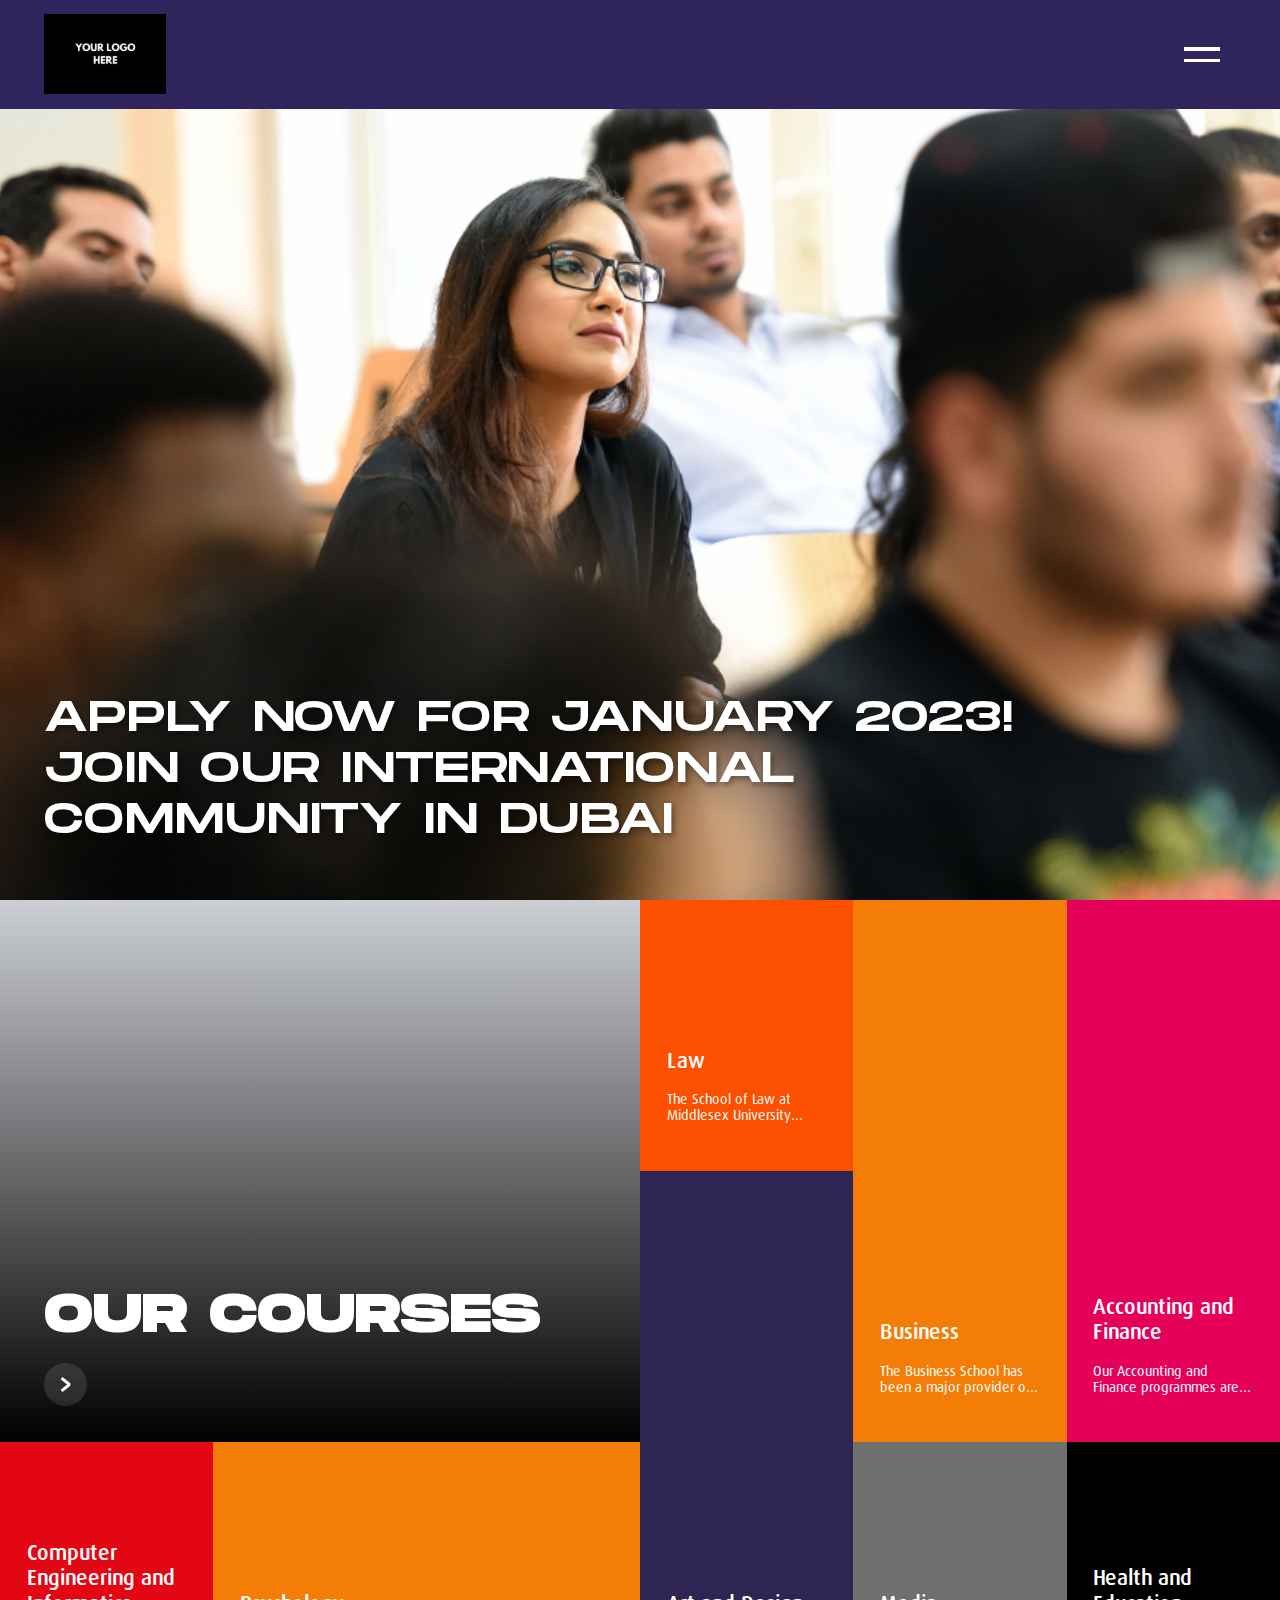
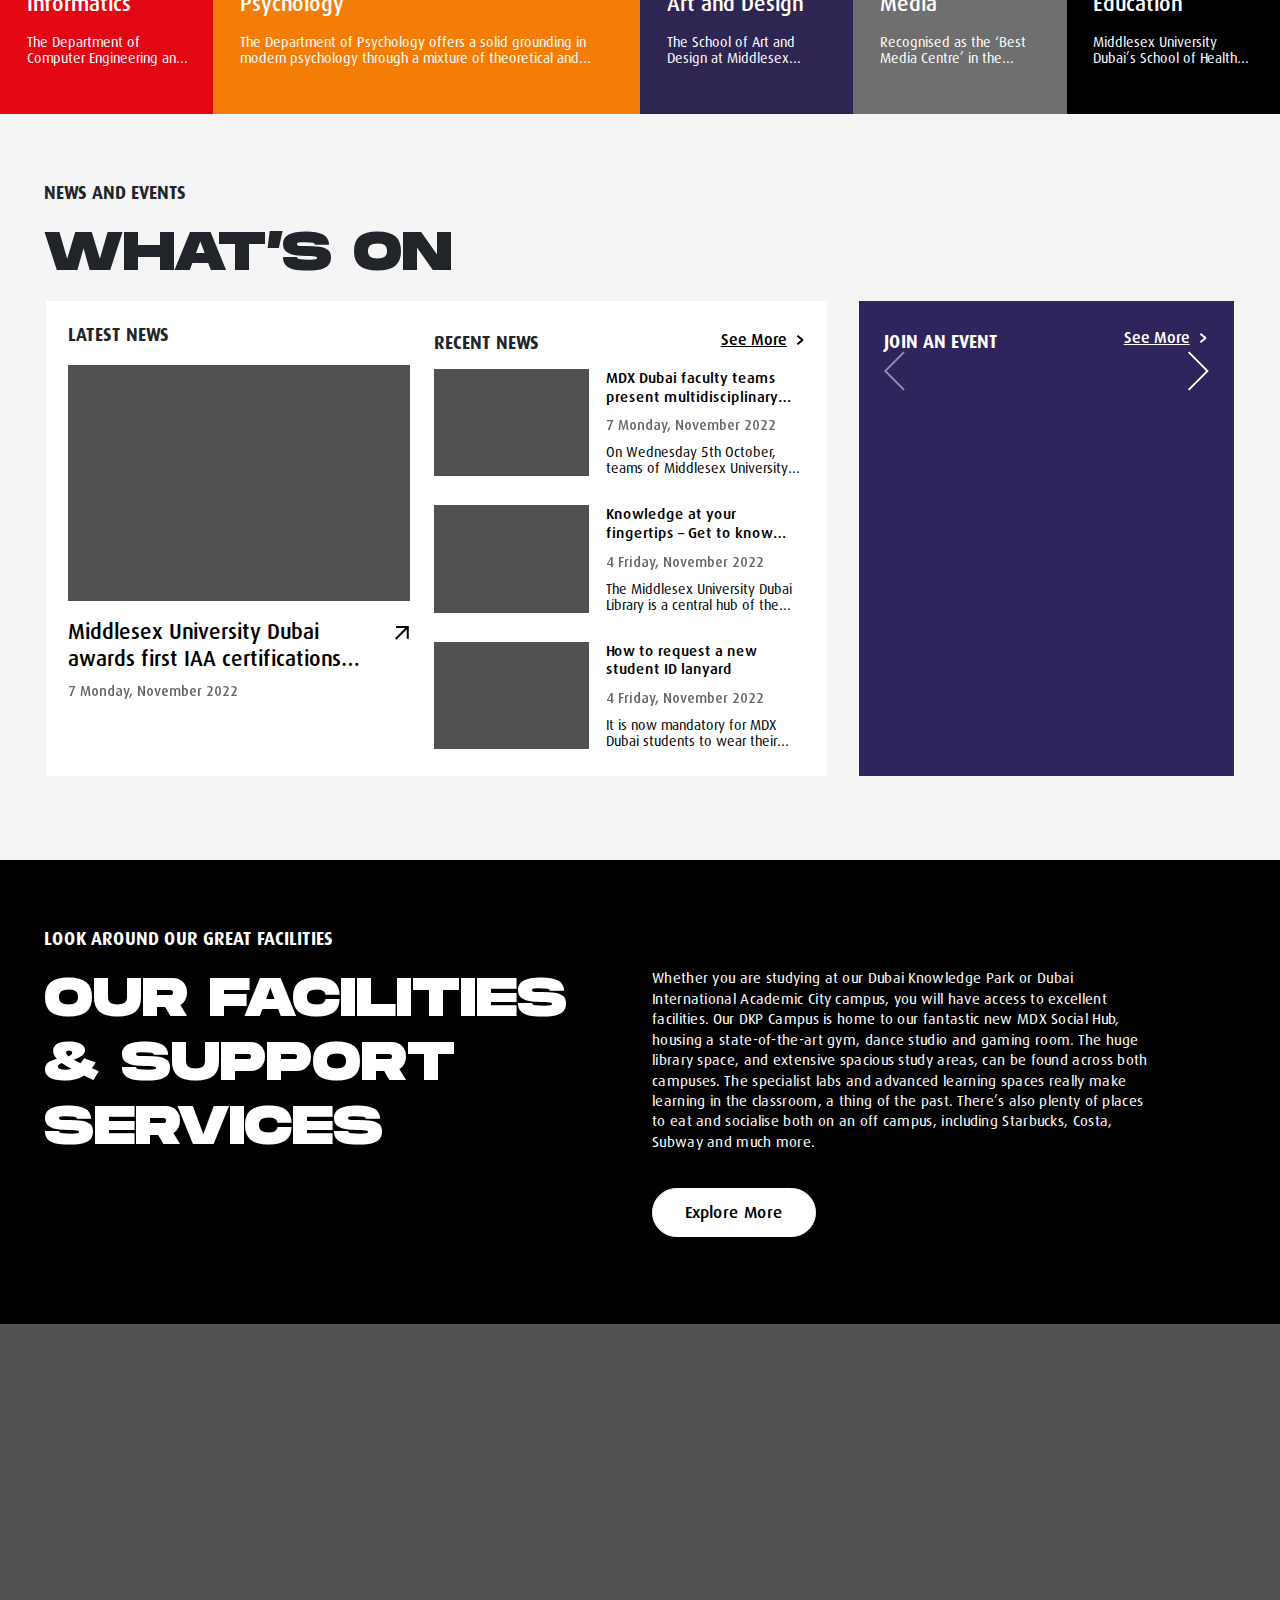
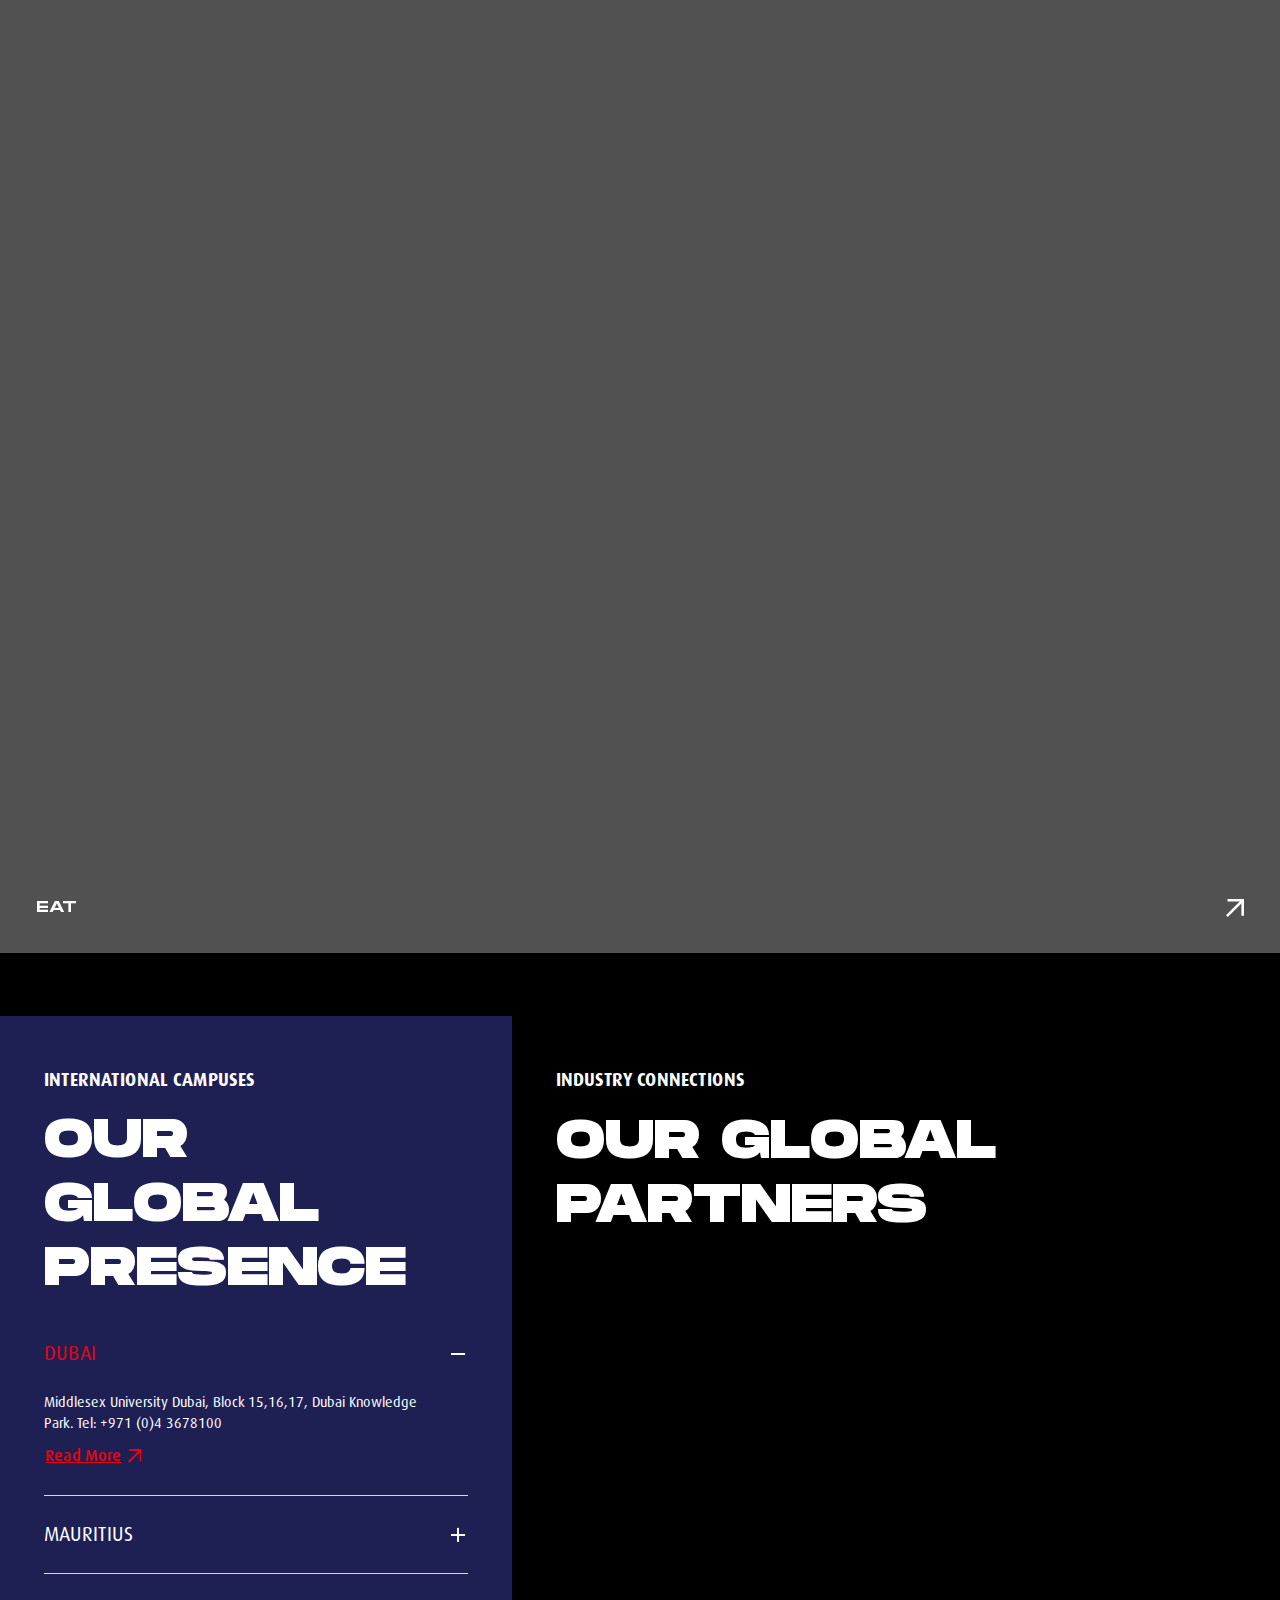
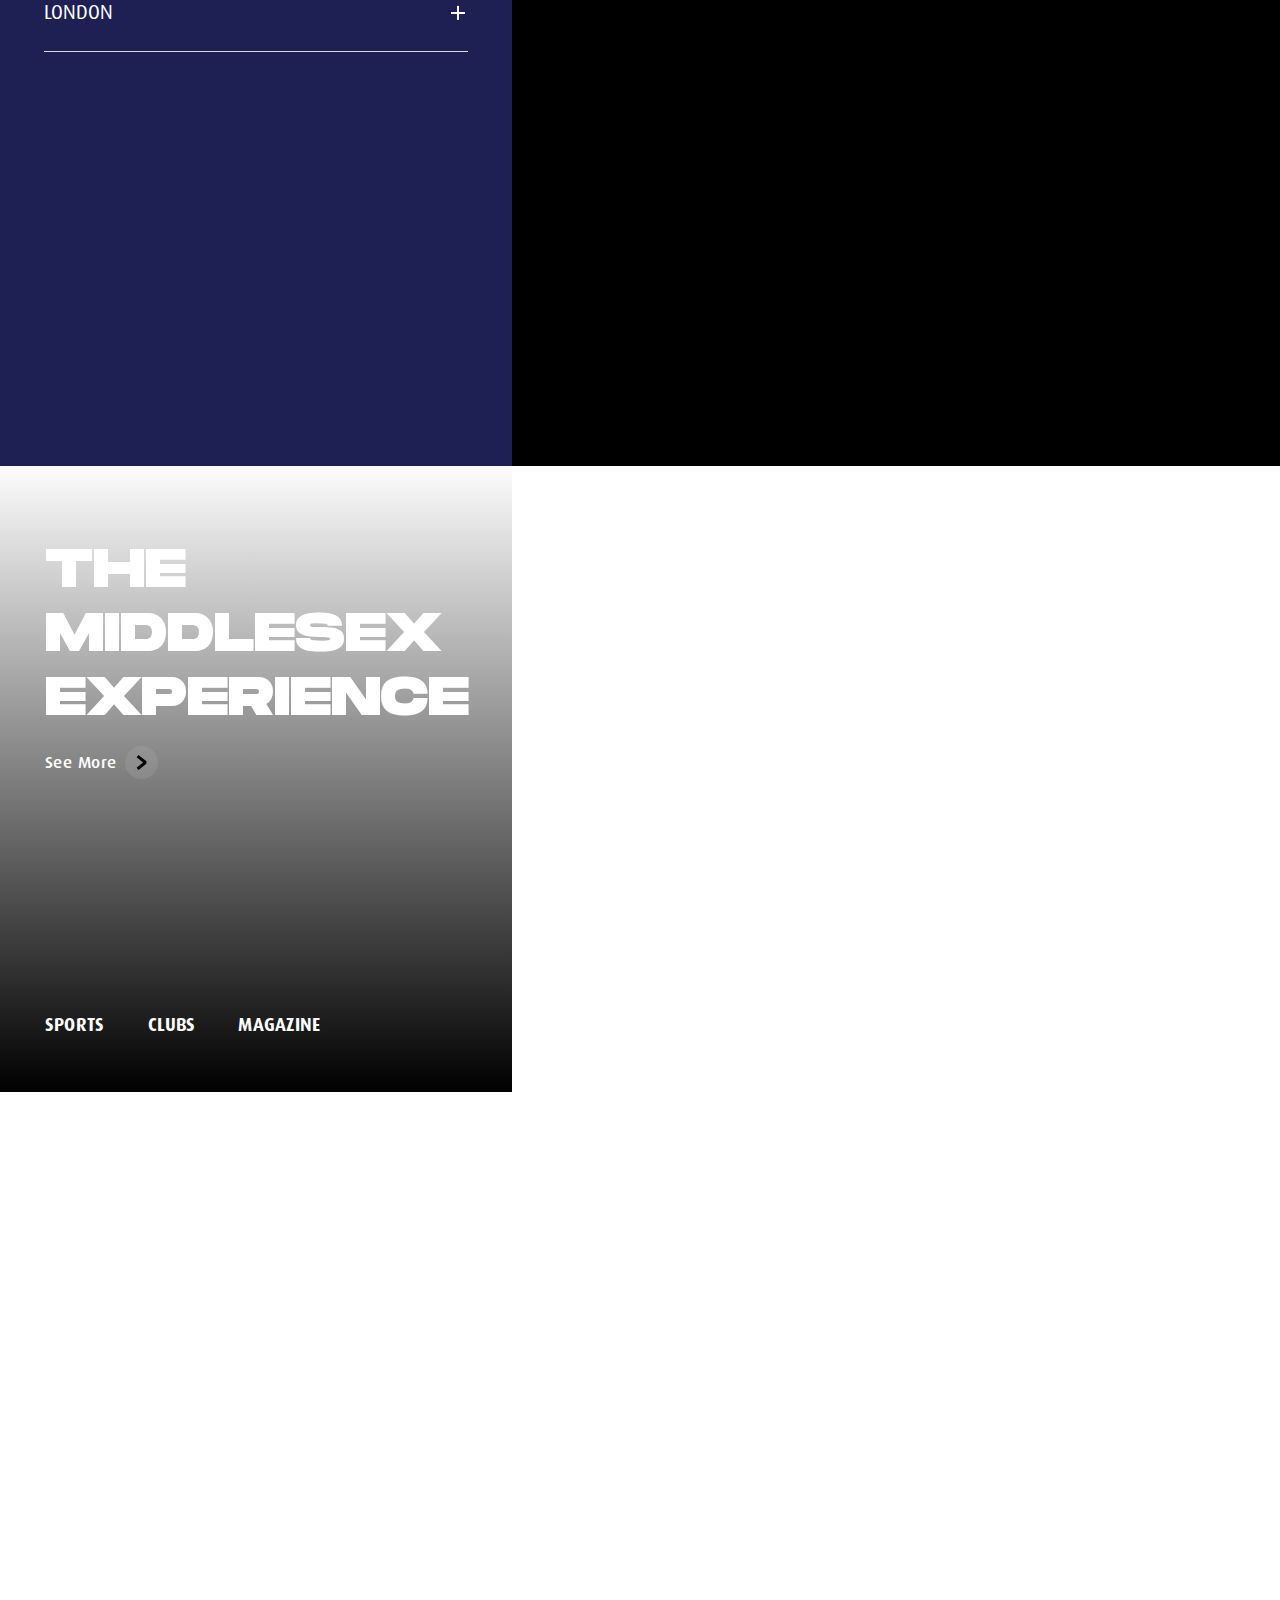
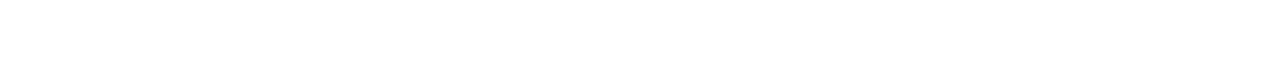
<file: index.html>
<html xmlns="http://www.w3.org/1999/xhtml" lang="en">

<head>
	<meta http-equiv="Content-Type" content="text/html; charset=utf-8" />
	<meta name="description" content="HTTrack is an easy-to-use website mirror utility. It allows you to download a World Wide website from the Internet to a local directory,building recursively all structures, getting html, images, and other files from the server to your computer. Links are rebuiltrelatively so that you can freely browse to the local site (works with any browser). You can mirror several sites together so that you can jump from one toanother. You can, also, update an existing mirror site, or resume an interrupted download. The robot is fully configurable, with an integrated help" />
	<meta name="keywords" content="httrack, HTTRACK, HTTrack, winhttrack, WINHTTRACK, WinHTTrack, offline browser, web mirror utility, aspirateur web, surf offline, web capture, www mirror utility, browse offline, local  site builder, website mirroring, aspirateur www, internet grabber, capture de site web, internet tool, hors connexion, unix, dos, windows 95, windows 98, solaris, ibm580, AIX 4.0, HTS, HTGet, web aspirator, web aspirateur, libre, GPL, GNU, free software" />
	<title>Local index - HTTrack Website Copier</title>
  <!-- Mirror and index made by HTTrack Website Copier/3.49-2 [XR&CO'2014] -->
	<style type="text/css">
	<!--

body {
	margin: 0;  padding: 0;  margin-bottom: 15px;  margin-top: 8px;
	background: #77b;
}
body, td {
	font: 14px "Trebuchet MS", Verdana, Arial, Helvetica, sans-serif;
	}

#subTitle {
	background: #000;  color: #fff;  padding: 4px;  font-weight: bold; 
	}

#siteNavigation a, #siteNavigation .current {
	font-weight: bold;  color: #448;
	}
#siteNavigation a:link    { text-decoration: none; }
#siteNavigation a:visited { text-decoration: none; }

#siteNavigation .current { background-color: #ccd; }

#siteNavigation a:hover   { text-decoration: none;  background-color: #fff;  color: #000; }
#siteNavigation a:active  { text-decoration: none;  background-color: #ccc; }


a:link    { text-decoration: underline;  color: #00f; }
a:visited { text-decoration: underline;  color: #000; }
a:hover   { text-decoration: underline;  color: #c00; }
a:active  { text-decoration: underline; }

#pageContent {
	clear: both;
	border-bottom: 6px solid #000;
	padding: 10px;  padding-top: 20px;
	line-height: 1.65em;
	background-image: url(backblue.gif);
	background-repeat: no-repeat;
	background-position: top right;
	}

#pageContent, #siteNavigation {
	background-color: #ccd;
	}


.imgLeft  { float: left;   margin-right: 10px;  margin-bottom: 10px; }
.imgRight { float: right;  margin-left: 10px;   margin-bottom: 10px; }

hr { height: 1px;  color: #000;  background-color: #000;  margin-bottom: 15px; }

h1 { margin: 0;  font-weight: bold;  font-size: 2em; }
h2 { margin: 0;  font-weight: bold;  font-size: 1.6em; }
h3 { margin: 0;  font-weight: bold;  font-size: 1.3em; }
h4 { margin: 0;  font-weight: bold;  font-size: 1.18em; }

.blak { background-color: #000; }
.hide { display: none; }
.tableWidth { min-width: 400px; }

.tblRegular       { border-collapse: collapse; }
.tblRegular td    { padding: 6px;  background-image: url(fade.gif);  border: 2px solid #99c; }
.tblHeaderColor, .tblHeaderColor td { background: #99c; }
.tblNoBorder td   { border: 0; }


// -->
</style>

</head>

<table width="76%" border="0" align="center" cellspacing="0" cellpadding="3" class="tableWidth">
	<tr>
	<td id="subTitle">HTTrack Website Copier - Open Source offline browser</td>
	</tr>
</table>
<table width="76%" border="0" align="center" cellspacing="0" cellpadding="0" class="tableWidth">
<tr class="blak">
<td>
	<table width="100%" border="0" align="center" cellspacing="1" cellpadding="0">
	<tr>
	<td colspan="6"> 
		<table width="100%" border="0" align="center" cellspacing="0" cellpadding="10">
		<tr> 
		<td id="pageContent"> 
<!-- ==================== End prologue ==================== -->

	<meta name="generator" content="HTTrack Website Copier/3.x">
	<TITLE>Local index - HTTrack</TITLE>
</HEAD>
<BODY>
<H1 ALIGN=Center>Index of locally available sites:</H1>
	<TABLE BORDER="0" WIDTH="100%" CELLSPACING="1" CELLPADDING="0">
		<TR>
			<TD BACKGROUND="fade.gif">
				&middot;
					<A HREF="www.mdx.ac.ae/index.html">
						A Quality UK Degree | Middlesex University Dubai
					</A>		
			</TD>
		</TR>
	</TABLE>
	<BR>
	<BR>
	<BR>
  	<H6 ALIGN="RIGHT">
	<I>Mirror and index made by HTTrack Website Copier [XR&amp;CO'2008]</I>
	</H6>
	<!-- Mirror and index made by HTTrack Website Copier/3.49-2 [XR&CO'2014] -->
	<!-- Thanks for using HTTrack Website Copier! -->
	<meta HTTP-EQUIV="Refresh" CONTENT="0; URL=www.mdx.ac.ae/index.html">


<!-- ==================== Start epilogue ==================== -->
		</td>
		</tr>
		</table>
	</td>
	</tr>
	</table>
</td>
</tr>
</table>

<table width="76%" border="0" align="center" valign="bottom" cellspacing="0" cellpadding="0">
	<tr>
	<td id="footer"><small>&copy; 2008 Xavier Roche & other contributors - Web Design: Leto Kauler.</small></td>
	</tr>
</table>

</body>

</html>
</file>
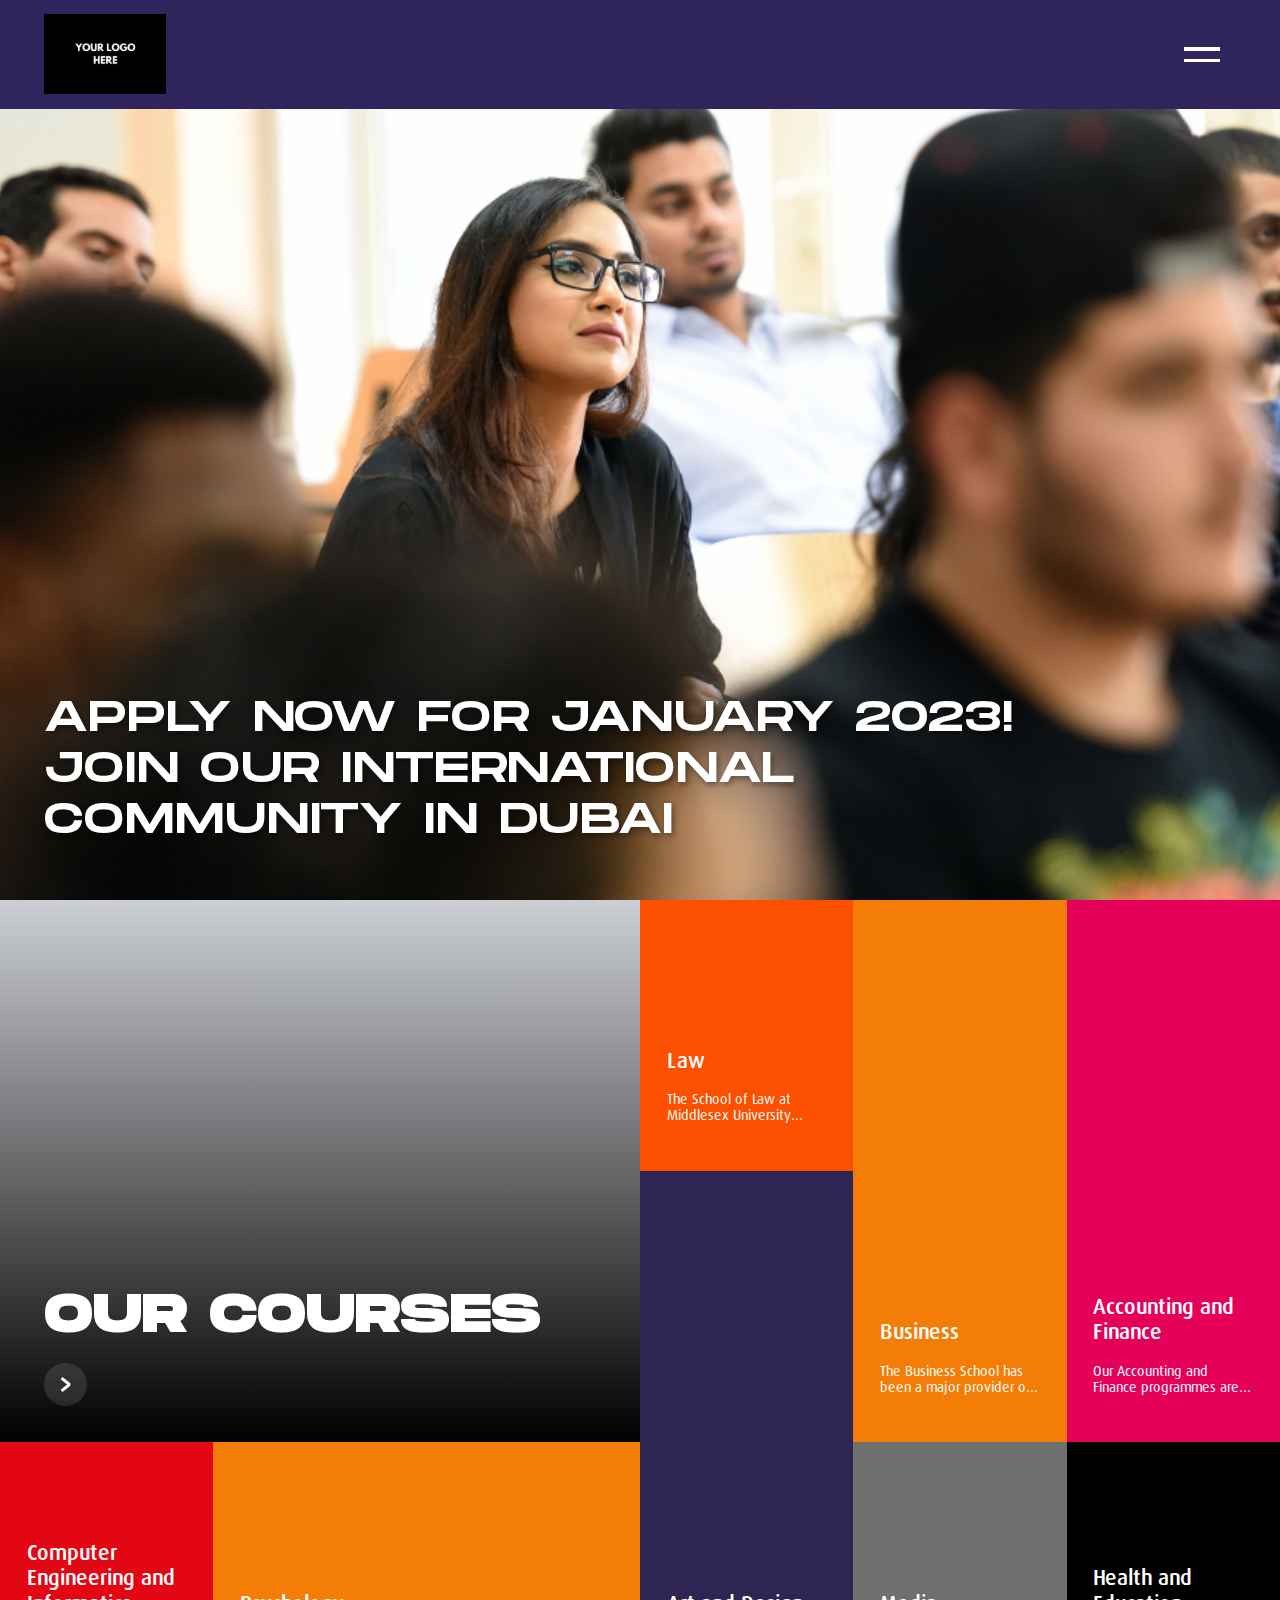
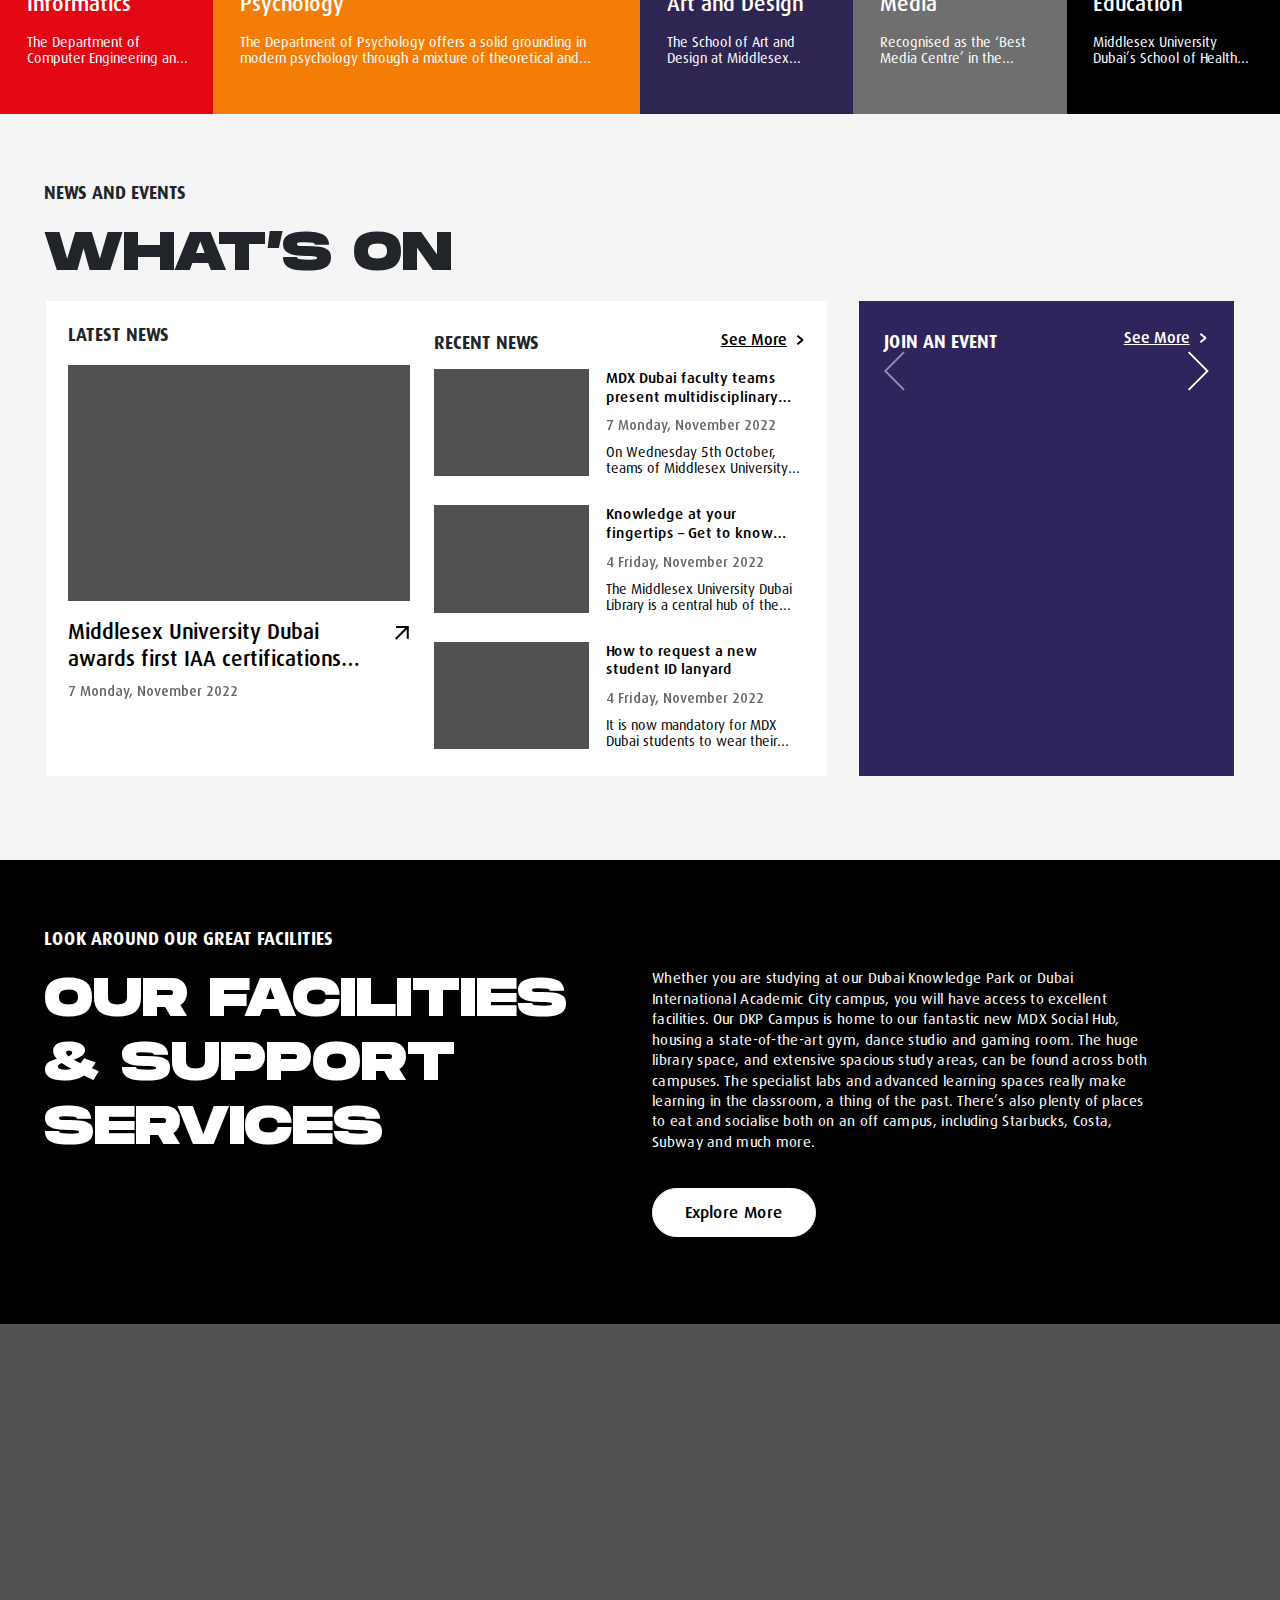
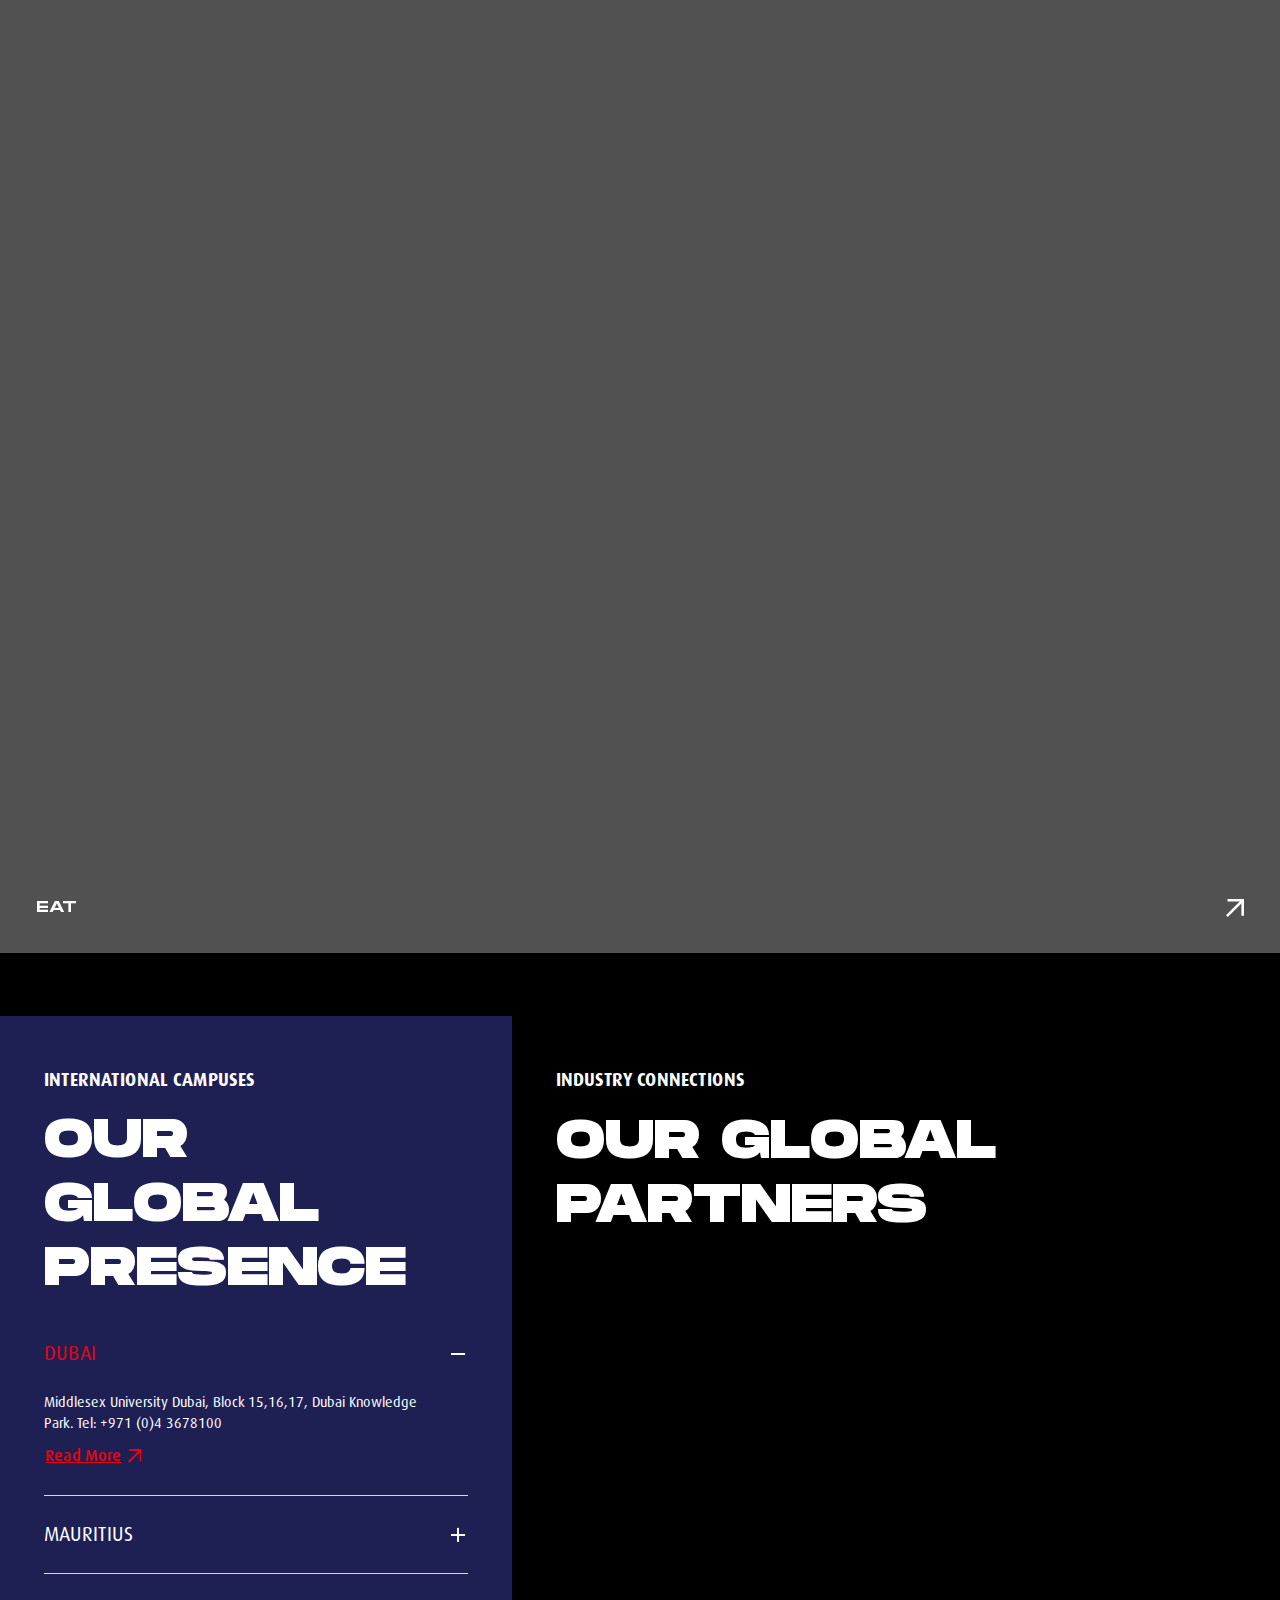
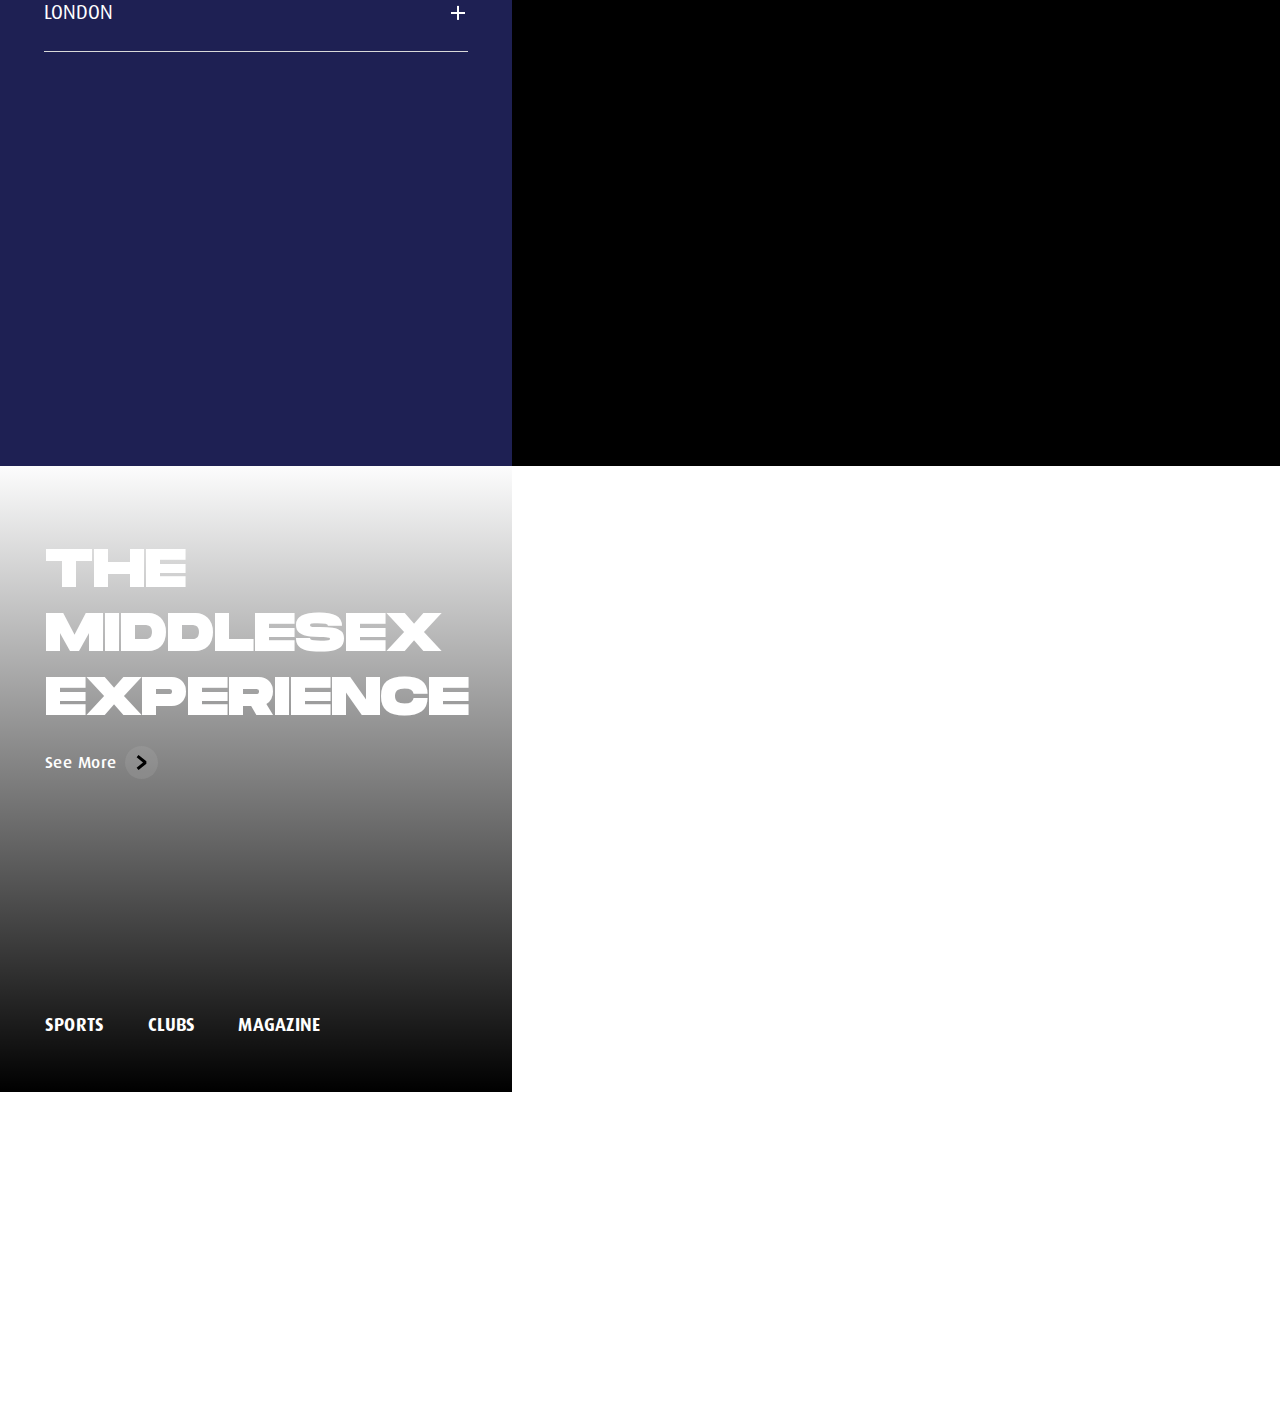
<file: www.mdx.ac.ae/index.html>
<!DOCTYPE html><html>
<!-- Mirrored from www.mdx.ac.ae/ by HTTrack Website Copier/3.x [XR&CO'2014], Sun, 13 Nov 2022 09:03:56 GMT -->
<!-- Added by HTTrack --><meta http-equiv="content-type" content="text/html;charset=utf-8" /><!-- /Added by HTTrack -->
<head><meta charSet="utf-8"/><meta name="viewport" content="width=device-width"/><link rel="icon" href="favicon.ico"/><title>A Quality UK Degree | Middlesex University Dubai</title><meta name="description" content="Study at Middlesex University Dubai on the pre-university Foundation Programme, Undergraduate or Postgraduate Degree. More than just a quality UK Degree."/><meta name="google-site-verification" content="udKlTZHJKv-OcrOQKxrxgK5yfd4nJ5vZRDJEceiRLoU"/><link rel="icon" href="favicon.ico"/><meta name="next-head-count" content="7"/><link rel="preload" href="fonts/font.css" as="style"/><link rel="stylesheet" href="fonts/font.css"/><link rel="shortcut icon" href="favicon.ico"/><link rel="preload" href="_next/static/css/1edeba02f292781e.css" as="style"/><link rel="stylesheet" href="_next/static/css/1edeba02f292781e.css" data-n-g=""/><link rel="preload" href="_next/static/css/75c261248d0a628b.css" as="style"/><link rel="stylesheet" href="_next/static/css/75c261248d0a628b.css" data-n-p=""/><link rel="preload" href="_next/static/css/b76a63bf53fa0bee.css" as="style"/><link rel="stylesheet" href="_next/static/css/b76a63bf53fa0bee.css" data-n-p=""/><link rel="preload" href="_next/static/css/564391cbbe8519a4.css" as="style"/><link rel="stylesheet" href="_next/static/css/564391cbbe8519a4.css" data-n-p=""/><noscript data-n-css=""></noscript><script defer="" nomodule="" src="_next/static/chunks/polyfills-0d1b80a048d4787e.js"></script><script src="_next/static/chunks/webpack-c891b9dae1995d69.js" defer=""></script><script src="_next/static/chunks/framework-3b7283d6a8166ac6.js" defer=""></script><script src="_next/static/chunks/main-498d9ee2049b87f7.js" defer=""></script><script src="_next/static/chunks/pages/_app-d2e88edb710c6360.js" defer=""></script><script src="_next/static/chunks/75fc9c18-c2f43e46d3710f35.js" defer=""></script><script src="_next/static/chunks/503-1c2fab85743a5f99.js" defer=""></script><script src="_next/static/chunks/482-b9ed05f4aa2e1e6d.js" defer=""></script><script src="_next/static/chunks/962-6c318f12351c2b1f.js" defer=""></script><script src="_next/static/chunks/568-5b0d3637a5c47546.js" defer=""></script><script src="_next/static/chunks/321-a4519757428b059f.js" defer=""></script><script src="_next/static/chunks/pages/index-11cf60d3cc0bb88f.js" defer=""></script><script src="_next/static/JemrqXEWX0SoX91oVbc4e/_buildManifest.js" defer=""></script><script src="_next/static/JemrqXEWX0SoX91oVbc4e/_ssgManifest.js" defer=""></script></head><body><noscript><iframe src="https://www.googletagmanager.com/ns.html?id=GTM-MXX8N7"
height="0" width="0" style="display:none;visibility:hidden"></iframe></noscript><noscript><img height="1" width="1" style="display:none;" alt="" src="https://dc.ads.linkedin.com/collect/?pid=107223&amp;fmt=gif" /></noscript><noscript><iframe src="https://www.googletagmanager.com/ns.html?id=GTM-WCD8BQZ"
            height="0" width="0" style="display:none;visibility:hidden"></iframe></noscript><div id="__next"><main><header class="Menu_header__iAfPu  fixed-top"><nav class="Menu_navbar__dLrP_ header-nav navbar navbar-expand navbar-light"><div class="container-fluid"><img src="../logo.jpeg" style="max-height: 80px;"><div class="justify-content-end flex-grow-1 pe-lg-3 navbar-nav"><button class="hamburger Menu_hamburger__FGmiB false"><div><span></span><span></span></div></button></div></div></nav></header><div class="BottomMenu_tool_wrap__prc4y BottomMenu_scroll_start__mVIQ_ BottomMenu_tool_wrap_open__FSJVR"><div class="BottomMenu_toolbar_mobile__aZsfV "><a target="_blank" href="https://prospects.mdx.ac.ae/sign-in?ReturnUrl=https://prospects.mdx.ac.ae/mymdx/apply"><div class="BottomMenu_tool_link__H0l9z"><span><span style="box-sizing:border-box;display:inline-block;overflow:hidden;width:initial;height:initial;background:none;opacity:1;border:0;margin:0;padding:0;position:relative;max-width:100%"><span style="box-sizing:border-box;display:block;width:initial;height:initial;background:none;opacity:1;border:0;margin:0;padding:0;max-width:100%"><img style="display:block;max-width:100%;width:initial;height:initial;background:none;opacity:1;border:0;margin:0;padding:0" alt="" aria-hidden="true" src="data:image/svg+xml,%3csvg%20xmlns=%27http://www.w3.org/2000/svg%27%20version=%271.1%27%20width=%2713%27%20height=%2713%27/%3e"/></span><img alt="title" src="[data-uri]" decoding="async" data-nimg="intrinsic" style="position:absolute;top:0;left:0;bottom:0;right:0;box-sizing:border-box;padding:0;border:none;margin:auto;display:block;width:0;height:0;min-width:100%;max-width:100%;min-height:100%;max-height:100%"/><noscript><img alt="title" srcSet="/images/icons/icon_apply.svg 1x, /images/icons/icon_apply.svg 2x" src="images/icons/icon_apply.svg" decoding="async" data-nimg="intrinsic" style="position:absolute;top:0;left:0;bottom:0;right:0;box-sizing:border-box;padding:0;border:none;margin:auto;display:block;width:0;height:0;min-width:100%;max-width:100%;min-height:100%;max-height:100%" loading="lazy"/></noscript></span></span>Apply Now</div></a><a class="BottomMenu_tool_link__H0l9z" href="enquire-us.html"><span><span style="box-sizing:border-box;display:inline-block;overflow:hidden;width:initial;height:initial;background:none;opacity:1;border:0;margin:0;padding:0;position:relative;max-width:100%"><span style="box-sizing:border-box;display:block;width:initial;height:initial;background:none;opacity:1;border:0;margin:0;padding:0;max-width:100%"><img style="display:block;max-width:100%;width:initial;height:initial;background:none;opacity:1;border:0;margin:0;padding:0" alt="" aria-hidden="true" src="data:image/svg+xml,%3csvg%20xmlns=%27http://www.w3.org/2000/svg%27%20version=%271.1%27%20width=%2716%27%20height=%2716%27/%3e"/></span><img alt="title" src="[data-uri]" decoding="async" data-nimg="intrinsic" style="position:absolute;top:0;left:0;bottom:0;right:0;box-sizing:border-box;padding:0;border:none;margin:auto;display:block;width:0;height:0;min-width:100%;max-width:100%;min-height:100%;max-height:100%"/><noscript><img alt="title" srcSet="/images/icons/icon_hand.svg 1x, /images/icons/icon_hand.svg 2x" src="images/icons/icon_hand.svg" decoding="async" data-nimg="intrinsic" style="position:absolute;top:0;left:0;bottom:0;right:0;box-sizing:border-box;padding:0;border:none;margin:auto;display:block;width:0;height:0;min-width:100%;max-width:100%;min-height:100%;max-height:100%" loading="lazy"/></noscript></span></span>Enquire Now</a><a class="BottomMenu_tool_link__H0l9z" href="call-back.html"><span><span style="box-sizing:border-box;display:inline-block;overflow:hidden;width:initial;height:initial;background:none;opacity:1;border:0;margin:0;padding:0;position:relative;max-width:100%"><span style="box-sizing:border-box;display:block;width:initial;height:initial;background:none;opacity:1;border:0;margin:0;padding:0;max-width:100%"><img style="display:block;max-width:100%;width:initial;height:initial;background:none;opacity:1;border:0;margin:0;padding:0" alt="" aria-hidden="true" src="data:image/svg+xml,%3csvg%20xmlns=%27http://www.w3.org/2000/svg%27%20version=%271.1%27%20width=%2716%27%20height=%2716%27/%3e"/></span><img alt="title" src="[data-uri]" decoding="async" data-nimg="intrinsic" style="position:absolute;top:0;left:0;bottom:0;right:0;box-sizing:border-box;padding:0;border:none;margin:auto;display:block;width:0;height:0;min-width:100%;max-width:100%;min-height:100%;max-height:100%"/><noscript><img alt="title" srcSet="/images/icons/icon_call.svg 1x, /images/icons/icon_call.svg 2x" src="images/icons/icon_call.svg" decoding="async" data-nimg="intrinsic" style="position:absolute;top:0;left:0;bottom:0;right:0;box-sizing:border-box;padding:0;border:none;margin:auto;display:block;width:0;height:0;min-width:100%;max-width:100%;min-height:100%;max-height:100%" loading="lazy"/></noscript></span></span>Request Call</a><a target="_blank" class="BottomMenu_tool_link__H0l9z" href="https://api.whatsapp.com/send?phone=971544441260"><span><span style="box-sizing:border-box;display:inline-block;overflow:hidden;width:initial;height:initial;background:none;opacity:1;border:0;margin:0;padding:0;position:relative;max-width:100%"><span style="box-sizing:border-box;display:block;width:initial;height:initial;background:none;opacity:1;border:0;margin:0;padding:0;max-width:100%"><img style="display:block;max-width:100%;width:initial;height:initial;background:none;opacity:1;border:0;margin:0;padding:0" alt="" aria-hidden="true" src="data:image/svg+xml,%3csvg%20xmlns=%27http://www.w3.org/2000/svg%27%20version=%271.1%27%20width=%2716%27%20height=%2716%27/%3e"/></span><img alt="title" src="[data-uri]" decoding="async" data-nimg="intrinsic" style="position:absolute;top:0;left:0;bottom:0;right:0;box-sizing:border-box;padding:0;border:none;margin:auto;display:block;width:0;height:0;min-width:100%;max-width:100%;min-height:100%;max-height:100%"/><noscript><img alt="title" srcSet="/images/icons/icon_whatsapp.svg 1x, /images/icons/icon_whatsapp.svg 2x" src="images/icons/icon_whatsapp.svg" decoding="async" data-nimg="intrinsic" style="position:absolute;top:0;left:0;bottom:0;right:0;box-sizing:border-box;padding:0;border:none;margin:auto;display:block;width:0;height:0;min-width:100%;max-width:100%;min-height:100%;max-height:100%" loading="lazy"/></noscript></span></span>Whatsapp</a><a target="_blank" class="BottomMenu_tool_link__H0l9z" href="opendays.html"><span><span style="box-sizing:border-box;display:inline-block;overflow:hidden;width:initial;height:initial;background:none;opacity:1;border:0;margin:0;padding:0;position:relative;max-width:100%"><span style="box-sizing:border-box;display:block;width:initial;height:initial;background:none;opacity:1;border:0;margin:0;padding:0;max-width:100%"><img style="display:block;max-width:100%;width:initial;height:initial;background:none;opacity:1;border:0;margin:0;padding:0" alt="" aria-hidden="true" src="data:image/svg+xml,%3csvg%20xmlns=%27http://www.w3.org/2000/svg%27%20version=%271.1%27%20width=%2716%27%20height=%2716%27/%3e"/></span><img alt="title" src="[data-uri]" decoding="async" data-nimg="intrinsic" style="position:absolute;top:0;left:0;bottom:0;right:0;box-sizing:border-box;padding:0;border:none;margin:auto;display:block;width:0;height:0;min-width:100%;max-width:100%;min-height:100%;max-height:100%"/><noscript><img alt="title" srcSet="/images/icons/icon_openday.svg 1x, /images/icons/icon_openday.svg 2x" src="images/icons/icon_openday.svg" decoding="async" data-nimg="intrinsic" style="position:absolute;top:0;left:0;bottom:0;right:0;box-sizing:border-box;padding:0;border:none;margin:auto;display:block;width:0;height:0;min-width:100%;max-width:100%;min-height:100%;max-height:100%" loading="lazy"/></noscript></span></span>Open Days</a></div></div><nav class="BottomMenu_bottom_menu___kWAC fixed-bottom"><ul><li class="BottomMenu_active__YKCcp"><a href="index.html"><span><svg viewBox="0 0 1020 1024" style="display:inline-block;stroke:currentColor;fill:currentColor;width:35px;height:35px"><path d="M110.576 514.235v451.511c0 32.222 26.121 58.342 58.342 58.342v0h225.755c8.997 0 16.29-7.293 16.29-16.29v0-352.931h202.516v352.931c0 8.997 7.293 16.29 16.29 16.29v0h230.846c31.464 0 56.97-25.506 56.97-56.97v0-452.883z"></path><path d="M102.564 530.525h814.933l-413.442-416.674z"></path><path d="M561.821 89.151l-462.002 453.060c-10.266 10.059-24.338 16.268-39.861 16.268-15.919 0-30.313-6.529-40.65-17.056l-0.008-0.009-3.010-3.054c-10.086-10.27-16.311-24.361-16.311-39.906 0-15.919 6.529-30.313 17.055-40.65l0.008-0.008 421.189-413.177c10.266-10.059 24.338-16.268 39.861-16.268 15.919 0 30.313 6.529 40.65 17.056l0.008 0.009z"></path><path d="M423.314 60.821l496.396 486.923c10.261 10.070 24.335 16.286 39.862 16.286 15.922 0 30.318-6.537 40.649-17.073l0.009-0.009 3.010-3.099c10.059-10.266 16.268-24.338 16.268-39.861 0-15.919-6.529-30.313-17.056-40.65l-0.009-0.008-455.672-447.040c-10.266-10.059-24.338-16.268-39.861-16.268-15.919 0-30.313 6.529-40.65 17.056l-0.008 0.009z"></path></svg></span>Home</a></li><li class=""><a href="study.html"><span> <svg viewBox="0 0 1216 1024" style="display:inline-block;stroke:currentColor;fill:currentColor;width:35px;height:35px"><path d="M575.077 1024v0c-120.547-98.811-274.672-160.753-443.044-166.767l-1.3-0.037c-1.89-0.037-4.119-0.059-6.353-0.059-23.492 0-46.434 2.352-68.604 6.832l2.209-0.373-57.938-45.275v-768.093l39.669-46.163h0.467c14.557-1.914 31.391-3.006 48.48-3.006 1.222 0 2.443 0.006 3.663 0.017l-0.186-0.001c82.74 0.869 161.683 15.987 234.86 43.008l-4.839-1.564c97.033 35.484 180.869 83.951 254.526 144.368l-1.516-1.206v838.553zM653.854 1021.804v-839.020c70.682-58.049 152.689-105.771 241.706-139.156l5.93-1.95c66.712-25.509 143.848-40.725 224.408-41.72l0.427-0.004c0.806-0.006 1.758-0.010 2.711-0.010 16.636 0 33.018 1.090 49.078 3.203l-1.888-0.203 0.748 0.28 39.341 45.976v768.093l-58.171 45.182h-0.654c-19.61-3.724-42.168-5.855-65.222-5.855-1.135 0-2.269 0.005-3.402 0.015l0.174-0.001c-166.357 6.733-317.226 67.959-436.492 166.175l1.259-1.006z"></path></svg></span>Courses</a></li><li class=""><a href="contact-us.html"><span> <svg viewBox="0 0 1021 1024" style="display:inline-block;stroke:currentColor;fill:currentColor;width:25px;height:25px"><path d="M1020.631 751.958v144.252c-2.169 33.589-16.068 63.57-37.599 86.23l0.056-0.059c-24.505 21.913-55.655 36.872-90.076 41.522l-0.876 0.097c-163.581-18.183-311.334-73.388-438.766-157.014l3.782 2.33c-122.662-78.7-223.911-179.931-300.285-298.68l-2.346-3.896c-81.468-124.192-136.653-272.617-154.126-432.379l-0.395-4.452c4.941-41.624 24.079-78.049 52.359-104.957l0.072-0.068c17.781-15.325 41.056-24.715 66.521-24.884l0.036-0h151.207c50.645 2.354 91.951 39.531 100.636 88.021l0.096 0.65c12.388 47.867 21.733 97.037 36.566 144.687 2.985 9.091 4.706 19.555 4.706 30.42 0 27.608-11.113 52.621-29.11 70.81l0.009-0.009-46.237 55.365c73.034 126.882 175.532 229.38 298.517 300.34l3.896 2.073 46.128-55.31c18.188-17.991 43.21-29.105 70.827-29.105 10.936 0 21.464 1.743 31.324 4.965l-0.712-0.201c37.404 12.631 84.835 25.14 133.278 34.85l7.986 1.336c51.68 7.029 91.246 50.344 92.363 103.117l0.002 0.114z"></path></svg></span>Contact Us</a></li><li class="BottomMenu_active__YKCcp"><button><span><svg viewBox="0 0 747 1024" style="display:inline-block;stroke:currentColor;fill:currentColor;width:35px;height:35px"><path d="M354.373 6.857l-347.35 288.24c-4.285 3.594-6.99 8.95-6.99 14.937 0 4.731 1.688 9.067 4.496 12.439l-0.026-0.032 50.023 60.184c3.586 4.294 8.942 7.007 14.932 7.007 4.735 0 9.074-1.695 12.444-4.512l-0.031 0.025 272.626-226.28c5.072-4.241 11.664-6.816 18.857-6.816s13.785 2.575 18.903 6.853l-0.047-0.038 272.626 226.28c3.339 2.792 7.678 4.487 12.413 4.487 5.99 0 11.346-2.712 14.907-6.976l0.025-0.031 49.981-60.184c2.782-3.341 4.47-7.677 4.47-12.408 0-5.988-2.705-11.344-6.96-14.913l-0.030-0.025-347.433-288.24c-5.082-4.272-11.697-6.867-18.919-6.867s-13.837 2.595-18.964 6.904l0.045-0.037z"></path><path d="M354.414 865.175l-272.626-226.238c-3.341-2.782-7.677-4.47-12.408-4.47-5.988 0-11.344 2.705-14.913 6.96l-0.025 0.030-49.981 60.143c-2.781 3.336-4.47 7.667-4.47 12.393 0 6.001 2.722 11.366 7 14.927l0.031 0.025 347.309 288.24c5.078 4.226 11.668 6.791 18.857 6.791s13.779-2.565 18.905-6.83l-0.048 0.039 347.392-288.24c4.309-3.587 7.031-8.952 7.031-14.952 0-4.726-1.689-9.057-4.495-12.424l0.025 0.031-49.981-60.184c-3.601-4.275-8.957-6.973-14.943-6.973-4.726 0-9.060 1.682-12.435 4.479l0.032-0.026-272.626 226.28c-5.074 4.198-11.647 6.744-18.815 6.744s-13.742-2.547-18.865-6.784l0.050 0.040z"></path></svg></span>Connect</button></li></ul></nav><section class="HomeBanner_mdx_banner_sec__8_q4D" data-cursor="scroll-down"><div class="HomeBanner_personalize_wrap__Nl7yx "><div class="container-fluid"><h3 class="h3 ">Good Morning</h3><p>Personalise your experience.</p><div class="HomeBanner_personalize_wrap_input___nkHm " data-cursor="default"><form><div class="input-group"><input autoComplete="off" type="text" class="form-control" name="username" placeholder="Your Full Name" aria-label="Your Full Name" aria-describedby="button-addon2" value=""/><input autoComplete="off" type="email" class="form-control" placeholder="Your Email" name="email" aria-label="Your Email" aria-describedby="button-addon2" value=""/><input type="submit" hidden=""/><button type="button" id="button-addon2"><svg viewBox="0 0 546 1024" style="display:inline-block;stroke:currentColor;fill:currentColor;width:15.53px;height:15.53px"><path d="M33.77 0l512 511.976-512 512-33.77-33.77 478.23-478.23-478.23-478.206z"></path></svg></button></div></form></div></div></div><div class="swiper" style="--swiper-pagination-color:#fff"><div class="swiper-wrapper"><div class="swiper-slide"><div class="HomeBanner_banner_item__dphoa"><video autoplay="" loop="" playsinline="" muted="" poster="images/covers/cover_course.png"><source src="https://api.mdx.ac.ae/uploads/january2023_6a33a7ce27.mp4"/></video><div class="HomeBanner_banner_content__HV3xe bg_none_all"><div class="container-fluid"><h2 class="h3" data-swiper-parallax="-200">Apply now for January 2023! Join our international community in Dubai</h2></div></div></div></div><div class="swiper-slide"><div class="HomeBanner_banner_item__dphoa"><video autoplay="" loop="" playsinline="" muted="" poster="images/covers/cover_course.png"><source src="https://api.mdx.ac.ae/uploads/Mdx_Banner_a1e6433f1b.mp4"/></video><div class="HomeBanner_banner_content__HV3xe bg_none_all"><div class="container-fluid"><h2 class="h3" data-swiper-parallax="-200">Quality UK education accessible to all</h2></div></div></div></div><div class="swiper-slide"><div class="HomeBanner_banner_item__dphoa"><video autoplay="" loop="" playsinline="" muted="" poster="images/covers/cover_course.png"><source src="https://api.mdx.ac.ae/uploads/video_01_c0dc319110.mp4"/></video><div class="HomeBanner_banner_content__HV3xe bg_none_all"><div class="container-fluid"><h2 class="h3" data-swiper-parallax="-200">A Student experience with a difference</h2></div></div></div></div><div class="swiper-slide"><div class="HomeBanner_banner_item__dphoa"><video autoplay="" loop="" playsinline="" muted="" poster="images/covers/cover_course.png"><source src="https://api.mdx.ac.ae/uploads/confident_caucasian_woman_entering_meeting_room_in_2022_08_10_08_05_11_utc_9ae2bdfca2.mp4"/></video><div class="HomeBanner_banner_content__HV3xe bg_none_all"><div class="container-fluid"><h2 class="h3" data-swiper-parallax="-200">Knowledge into action</h2></div></div></div></div></div><div class="swiper-pagination"></div></div></section><section class="Courses_courses_sec___aVF_"><div class="Courses_course_grid__MGoeQ"><div class="Courses_course_grid_main__LNsRv Courses_course_grid_item__mioqW"><span style="box-sizing:border-box;display:block;overflow:hidden;width:initial;height:initial;background:none;opacity:1;border:0;margin:0;padding:0;position:absolute;top:0;left:0;bottom:0;right:0"><img alt="course" src="[data-uri]" decoding="async" data-nimg="fill" style="position:absolute;top:0;left:0;bottom:0;right:0;box-sizing:border-box;padding:0;border:none;margin:auto;display:block;width:0;height:0;min-width:100%;max-width:100%;min-height:100%;max-height:100%;object-fit:cover"/><noscript><img alt="course" sizes="100vw" srcSet="/_next/image?url=https%3A%2F%2Fapi.mdx.ac.ae%2Fuploads%2FCourses_fb5bfb4ef8.jpg&amp;w=640&amp;q=75 640w, /_next/image?url=https%3A%2F%2Fapi.mdx.ac.ae%2Fuploads%2FCourses_fb5bfb4ef8.jpg&amp;w=750&amp;q=75 750w, /_next/image?url=https%3A%2F%2Fapi.mdx.ac.ae%2Fuploads%2FCourses_fb5bfb4ef8.jpg&amp;w=828&amp;q=75 828w, /_next/image?url=https%3A%2F%2Fapi.mdx.ac.ae%2Fuploads%2FCourses_fb5bfb4ef8.jpg&amp;w=1080&amp;q=75 1080w, /_next/image?url=https%3A%2F%2Fapi.mdx.ac.ae%2Fuploads%2FCourses_fb5bfb4ef8.jpg&amp;w=1200&amp;q=75 1200w, /_next/image?url=https%3A%2F%2Fapi.mdx.ac.ae%2Fuploads%2FCourses_fb5bfb4ef8.jpg&amp;w=1920&amp;q=75 1920w, /_next/image?url=https%3A%2F%2Fapi.mdx.ac.ae%2Fuploads%2FCourses_fb5bfb4ef8.jpg&amp;w=2048&amp;q=75 2048w, /_next/image?url=https%3A%2F%2Fapi.mdx.ac.ae%2Fuploads%2FCourses_fb5bfb4ef8.jpg&amp;w=3840&amp;q=75 3840w" src="_next/Courses_fb5bfb4ef8fee9.jpeg?url=https%3A%2F%2Fapi.mdx.ac.ae%2Fuploads%2FCourses_fb5bfb4ef8.jpg&amp;w=3840&amp;q=75" decoding="async" data-nimg="fill" style="position:absolute;top:0;left:0;bottom:0;right:0;box-sizing:border-box;padding:0;border:none;margin:auto;display:block;width:0;height:0;min-width:100%;max-width:100%;min-height:100%;max-height:100%;object-fit:cover" loading="lazy"/></noscript></span><div class="Courses_course_grid_content__g3_fw"><h4 class="text-white title_sub"></h4><h2 class="title text-white">Our courses</h2><a class="btn-round btn-round-grey btn-round-grey-light md"><svg viewBox="0 0 666 1024" style="display:inline-block;stroke:currentColor;fill:currentColor;width:15px;height:15px"><path d="M129.058 1024l-128.99-159.104 437.706-354.74-437.023-349.96 127.761-160.196 536.583 429.444 0.341 159.513z"></path></svg></a></div></div><div class="Courses_course_grid_item__mioqW Courses_course_grid_tile__MVR2Z"><div class="CourseCard_cursor__1Vk1c  CourseCard_grid_item__dE54g "><div class="CourseCard_grid_item_inner__nLApU"><div class="CourseCard_grid_item_icon__r4vbh"><div class="CourseCard_grid_item_i__UpRO5"><span style="box-sizing:border-box;display:block;overflow:hidden;width:initial;height:initial;background:none;opacity:1;border:0;margin:0;padding:0;position:absolute;top:0;left:0;bottom:0;right:0"><img alt="Law" src="[data-uri]" decoding="async" data-nimg="fill" style="position:absolute;top:0;left:0;bottom:0;right:0;box-sizing:border-box;padding:0;border:none;margin:auto;display:block;width:0;height:0;min-width:100%;max-width:100%;min-height:100%;max-height:100%;object-fit:contain"/><noscript><img alt="Law" sizes="100vw" srcSet="https://api.mdx.ac.ae/uploads/Law_ec8f0bc1c5.svg 640w, https://api.mdx.ac.ae/uploads/Law_ec8f0bc1c5.svg 750w, https://api.mdx.ac.ae/uploads/Law_ec8f0bc1c5.svg 828w, https://api.mdx.ac.ae/uploads/Law_ec8f0bc1c5.svg 1080w, https://api.mdx.ac.ae/uploads/Law_ec8f0bc1c5.svg 1200w, https://api.mdx.ac.ae/uploads/Law_ec8f0bc1c5.svg 1920w, https://api.mdx.ac.ae/uploads/Law_ec8f0bc1c5.svg 2048w, https://api.mdx.ac.ae/uploads/Law_ec8f0bc1c5.svg 3840w" src="https://api.mdx.ac.ae/uploads/Law_ec8f0bc1c5.svg" decoding="async" data-nimg="fill" style="position:absolute;top:0;left:0;bottom:0;right:0;box-sizing:border-box;padding:0;border:none;margin:auto;display:block;width:0;height:0;min-width:100%;max-width:100%;min-height:100%;max-height:100%;object-fit:contain" loading="lazy"/></noscript></span></div></div><div class="CourseCard_grid_item_info__fqjaH"><h3>Law</h3><div class="CourseCard_grid_item_shortcnt__WQ4hk"><div class="CourseCard_grid_item_shortcnt_div__8ncfQ"><p>The School of Law at Middlesex University Dubai is underpinned by cutting-edge research and delivered by scholars and academics with world-class reputations, who bring a wealth of knowledge and international experience to the classroom. Students are challenged to think beyond the textbook by analysing legal principles and applying them to practical situations, assessing competing arguments and choosing between alternative approaches. Alongside developing a thorough grounding in the core areas of English law, graduates gain the legal skills and academic qualifications to embark on the next stage of training or enter related professions.</p></div><span class="CourseCard_know_more__qs5on"><label>Know More</label> <span><svg viewBox="0 0 1046 1024" style="display:inline-block;stroke:currentColor;fill:currentColor;width:20px;height:20px"><path d="M53.74 565.781l-0-107.513 916.483-0.038v107.513z"></path><path d="M559.522 998.494l-76.035-76.035 410.587-410.587-402.983-402.983 76.035-76.035 479.018 479.018z"></path></svg></span></span></div></div></div></div></div><div class="Courses_course_grid_item__mioqW Courses_course_grid_tile__MVR2Z"><div class="CourseCard_cursor__1Vk1c  CourseCard_grid_item__dE54g "><div class="CourseCard_grid_item_inner__nLApU"><div class="CourseCard_grid_item_icon__r4vbh"><div class="CourseCard_grid_item_i__UpRO5"><span style="box-sizing:border-box;display:block;overflow:hidden;width:initial;height:initial;background:none;opacity:1;border:0;margin:0;padding:0;position:absolute;top:0;left:0;bottom:0;right:0"><img alt="Business" src="[data-uri]" decoding="async" data-nimg="fill" style="position:absolute;top:0;left:0;bottom:0;right:0;box-sizing:border-box;padding:0;border:none;margin:auto;display:block;width:0;height:0;min-width:100%;max-width:100%;min-height:100%;max-height:100%;object-fit:contain"/><noscript><img alt="Business" sizes="100vw" srcSet="https://api.mdx.ac.ae/uploads/Business_icon_a744e3f291.svg 640w, https://api.mdx.ac.ae/uploads/Business_icon_a744e3f291.svg 750w, https://api.mdx.ac.ae/uploads/Business_icon_a744e3f291.svg 828w, https://api.mdx.ac.ae/uploads/Business_icon_a744e3f291.svg 1080w, https://api.mdx.ac.ae/uploads/Business_icon_a744e3f291.svg 1200w, https://api.mdx.ac.ae/uploads/Business_icon_a744e3f291.svg 1920w, https://api.mdx.ac.ae/uploads/Business_icon_a744e3f291.svg 2048w, https://api.mdx.ac.ae/uploads/Business_icon_a744e3f291.svg 3840w" src="https://api.mdx.ac.ae/uploads/Business_icon_a744e3f291.svg" decoding="async" data-nimg="fill" style="position:absolute;top:0;left:0;bottom:0;right:0;box-sizing:border-box;padding:0;border:none;margin:auto;display:block;width:0;height:0;min-width:100%;max-width:100%;min-height:100%;max-height:100%;object-fit:contain" loading="lazy"/></noscript></span></div></div><div class="CourseCard_grid_item_info__fqjaH"><h3>Business</h3><div class="CourseCard_grid_item_shortcnt__WQ4hk"><div class="CourseCard_grid_item_shortcnt_div__8ncfQ"><p>The Business School has been a major provider of business, management and professional accredited programmes for more than a decade, with a sound record of working in partnership with public and private sector organisations within the UAE. Designed to meet the needs of employers and organisations, students develop into professionals who are able to manage ethically, sensitively and holistically across a range of sectors.</p></div><span class="CourseCard_know_more__qs5on"><label>Know More</label> <span><svg viewBox="0 0 1046 1024" style="display:inline-block;stroke:currentColor;fill:currentColor;width:20px;height:20px"><path d="M53.74 565.781l-0-107.513 916.483-0.038v107.513z"></path><path d="M559.522 998.494l-76.035-76.035 410.587-410.587-402.983-402.983 76.035-76.035 479.018 479.018z"></path></svg></span></span></div></div></div></div></div><div class="Courses_course_grid_item__mioqW Courses_course_grid_tile__MVR2Z"><div class="CourseCard_cursor__1Vk1c  CourseCard_grid_item__dE54g "><div class="CourseCard_grid_item_inner__nLApU"><div class="CourseCard_grid_item_icon__r4vbh"><div class="CourseCard_grid_item_i__UpRO5"><span style="box-sizing:border-box;display:block;overflow:hidden;width:initial;height:initial;background:none;opacity:1;border:0;margin:0;padding:0;position:absolute;top:0;left:0;bottom:0;right:0"><img alt="Accounting and Finance" src="[data-uri]" decoding="async" data-nimg="fill" style="position:absolute;top:0;left:0;bottom:0;right:0;box-sizing:border-box;padding:0;border:none;margin:auto;display:block;width:0;height:0;min-width:100%;max-width:100%;min-height:100%;max-height:100%;object-fit:contain"/><noscript><img alt="Accounting and Finance" sizes="100vw" srcSet="https://api.mdx.ac.ae/uploads/ACCOUNTING_and_FINANCE_ec78c44210.svg 640w, https://api.mdx.ac.ae/uploads/ACCOUNTING_and_FINANCE_ec78c44210.svg 750w, https://api.mdx.ac.ae/uploads/ACCOUNTING_and_FINANCE_ec78c44210.svg 828w, https://api.mdx.ac.ae/uploads/ACCOUNTING_and_FINANCE_ec78c44210.svg 1080w, https://api.mdx.ac.ae/uploads/ACCOUNTING_and_FINANCE_ec78c44210.svg 1200w, https://api.mdx.ac.ae/uploads/ACCOUNTING_and_FINANCE_ec78c44210.svg 1920w, https://api.mdx.ac.ae/uploads/ACCOUNTING_and_FINANCE_ec78c44210.svg 2048w, https://api.mdx.ac.ae/uploads/ACCOUNTING_and_FINANCE_ec78c44210.svg 3840w" src="https://api.mdx.ac.ae/uploads/ACCOUNTING_and_FINANCE_ec78c44210.svg" decoding="async" data-nimg="fill" style="position:absolute;top:0;left:0;bottom:0;right:0;box-sizing:border-box;padding:0;border:none;margin:auto;display:block;width:0;height:0;min-width:100%;max-width:100%;min-height:100%;max-height:100%;object-fit:contain" loading="lazy"/></noscript></span></div></div><div class="CourseCard_grid_item_info__fqjaH"><h3>Accounting and Finance</h3><div class="CourseCard_grid_item_shortcnt__WQ4hk"><div class="CourseCard_grid_item_shortcnt_div__8ncfQ"><p>Our Accounting and Finance programmes are recognised globally as offering excellent preparation for professionals in the field. Our team consists of a diverse group of internationally qualified and renowned scholars and practitioners who specialise in key discipline areas including management accounting, banking regulations, corporate finance, econometrics, data analytics and many more. The department puts a strong emphasis on employability and we have developed strong industry links. Our expert academic staff consult for leaders in business and government. Our learning facilities are state-of-the-art and we have received recognition of our programmes from some of the world’s leading professional bodies including the ACCA, UAECA, CIMA, CFA, CIPFA, GARP and ICAEW. We aim to produce leading research that impacts policy and practice. </p></div><span class="CourseCard_know_more__qs5on"><label>Know More</label> <span><svg viewBox="0 0 1046 1024" style="display:inline-block;stroke:currentColor;fill:currentColor;width:20px;height:20px"><path d="M53.74 565.781l-0-107.513 916.483-0.038v107.513z"></path><path d="M559.522 998.494l-76.035-76.035 410.587-410.587-402.983-402.983 76.035-76.035 479.018 479.018z"></path></svg></span></span></div></div></div></div></div><div class="Courses_course_grid_item__mioqW Courses_course_grid_tile__MVR2Z"><div class="CourseCard_cursor__1Vk1c  CourseCard_grid_item__dE54g "><div class="CourseCard_grid_item_inner__nLApU"><div class="CourseCard_grid_item_icon__r4vbh"><div class="CourseCard_grid_item_i__UpRO5"><span style="box-sizing:border-box;display:block;overflow:hidden;width:initial;height:initial;background:none;opacity:1;border:0;margin:0;padding:0;position:absolute;top:0;left:0;bottom:0;right:0"><img alt="Computer Engineering and Informatics" src="[data-uri]" decoding="async" data-nimg="fill" style="position:absolute;top:0;left:0;bottom:0;right:0;box-sizing:border-box;padding:0;border:none;margin:auto;display:block;width:0;height:0;min-width:100%;max-width:100%;min-height:100%;max-height:100%;object-fit:contain"/><noscript><img alt="Computer Engineering and Informatics" sizes="100vw" srcSet="https://api.mdx.ac.ae/uploads/Computer_Engineering_0c97b6afba.svg 640w, https://api.mdx.ac.ae/uploads/Computer_Engineering_0c97b6afba.svg 750w, https://api.mdx.ac.ae/uploads/Computer_Engineering_0c97b6afba.svg 828w, https://api.mdx.ac.ae/uploads/Computer_Engineering_0c97b6afba.svg 1080w, https://api.mdx.ac.ae/uploads/Computer_Engineering_0c97b6afba.svg 1200w, https://api.mdx.ac.ae/uploads/Computer_Engineering_0c97b6afba.svg 1920w, https://api.mdx.ac.ae/uploads/Computer_Engineering_0c97b6afba.svg 2048w, https://api.mdx.ac.ae/uploads/Computer_Engineering_0c97b6afba.svg 3840w" src="https://api.mdx.ac.ae/uploads/Computer_Engineering_0c97b6afba.svg" decoding="async" data-nimg="fill" style="position:absolute;top:0;left:0;bottom:0;right:0;box-sizing:border-box;padding:0;border:none;margin:auto;display:block;width:0;height:0;min-width:100%;max-width:100%;min-height:100%;max-height:100%;object-fit:contain" loading="lazy"/></noscript></span></div></div><div class="CourseCard_grid_item_info__fqjaH"><h3>Computer Engineering and Informatics</h3><div class="CourseCard_grid_item_shortcnt__WQ4hk"><div class="CourseCard_grid_item_shortcnt_div__8ncfQ"><p>The Department of Computer Engineering and Informatics at Middlesex University Dubai encompasses modern engineering, technology and computing taught by award-winning faculty with decades of collective industry and academic experience. Our students are given an edge through partnerships with leading STEM organisations in the Middle East and around the world and are able to pursue coveted industry qualifications as part of their curriculum. Through leading research conducted by our Centre for Innovation in Human Experience, students are also exposed to cutting-edge technologies and concepts such as Artificial Intelligence, Robotics and Data Science during their studies, equipping them to pursue global, impactful careers in this in-demand field. We invite you to read our annual newsletter, MDX.STREAM, which highlights the our department’s activities.</p></div><span class="CourseCard_know_more__qs5on"><label>Know More</label> <span><svg viewBox="0 0 1046 1024" style="display:inline-block;stroke:currentColor;fill:currentColor;width:20px;height:20px"><path d="M53.74 565.781l-0-107.513 916.483-0.038v107.513z"></path><path d="M559.522 998.494l-76.035-76.035 410.587-410.587-402.983-402.983 76.035-76.035 479.018 479.018z"></path></svg></span></span></div></div></div></div></div><div class="Courses_course_grid_item__mioqW Courses_course_grid_tile__MVR2Z"><div class="CourseCard_cursor__1Vk1c  CourseCard_grid_item__dE54g "><div class="CourseCard_grid_item_inner__nLApU"><div class="CourseCard_grid_item_icon__r4vbh"><div class="CourseCard_grid_item_i__UpRO5"><span style="box-sizing:border-box;display:block;overflow:hidden;width:initial;height:initial;background:none;opacity:1;border:0;margin:0;padding:0;position:absolute;top:0;left:0;bottom:0;right:0"><img alt="Psychology" src="[data-uri]" decoding="async" data-nimg="fill" style="position:absolute;top:0;left:0;bottom:0;right:0;box-sizing:border-box;padding:0;border:none;margin:auto;display:block;width:0;height:0;min-width:100%;max-width:100%;min-height:100%;max-height:100%;object-fit:contain"/><noscript><img alt="Psychology" sizes="100vw" srcSet="https://api.mdx.ac.ae/uploads/Psychology_8eb13bc9da.svg 640w, https://api.mdx.ac.ae/uploads/Psychology_8eb13bc9da.svg 750w, https://api.mdx.ac.ae/uploads/Psychology_8eb13bc9da.svg 828w, https://api.mdx.ac.ae/uploads/Psychology_8eb13bc9da.svg 1080w, https://api.mdx.ac.ae/uploads/Psychology_8eb13bc9da.svg 1200w, https://api.mdx.ac.ae/uploads/Psychology_8eb13bc9da.svg 1920w, https://api.mdx.ac.ae/uploads/Psychology_8eb13bc9da.svg 2048w, https://api.mdx.ac.ae/uploads/Psychology_8eb13bc9da.svg 3840w" src="https://api.mdx.ac.ae/uploads/Psychology_8eb13bc9da.svg" decoding="async" data-nimg="fill" style="position:absolute;top:0;left:0;bottom:0;right:0;box-sizing:border-box;padding:0;border:none;margin:auto;display:block;width:0;height:0;min-width:100%;max-width:100%;min-height:100%;max-height:100%;object-fit:contain" loading="lazy"/></noscript></span></div></div><div class="CourseCard_grid_item_info__fqjaH"><h3>Psychology</h3><div class="CourseCard_grid_item_shortcnt__WQ4hk"><div class="CourseCard_grid_item_shortcnt_div__8ncfQ"><p>The Department of Psychology offers a solid grounding in modern psychology through a mixture of theoretical and professional practice, offering the opportunity to specialise in a range of pathways. Our students are encouraged to consider how psychology interacts with other academic disciplines such as Human Resource Management, Marketing, Education and Crimonology, equipping them to pursue global careers in a range of industries where an applied knowledge of human behaviour and experiences will ensure they stand out to potential employers. Students also gain exposure to the world of clinical , counseling, health, and industrial psychology and develop the counselling and interpersonal skills needed to undertake further postgraduate training to practice as clinical, counselling, health, and industrial psychologists.</p></div><span class="CourseCard_know_more__qs5on"><label>Know More</label> <span><svg viewBox="0 0 1046 1024" style="display:inline-block;stroke:currentColor;fill:currentColor;width:20px;height:20px"><path d="M53.74 565.781l-0-107.513 916.483-0.038v107.513z"></path><path d="M559.522 998.494l-76.035-76.035 410.587-410.587-402.983-402.983 76.035-76.035 479.018 479.018z"></path></svg></span></span></div></div></div></div></div><div class="Courses_course_grid_item__mioqW Courses_course_grid_tile__MVR2Z"><div class="CourseCard_cursor__1Vk1c  CourseCard_grid_item__dE54g "><div class="CourseCard_grid_item_inner__nLApU"><div class="CourseCard_grid_item_icon__r4vbh"><div class="CourseCard_grid_item_i__UpRO5"><span style="box-sizing:border-box;display:block;overflow:hidden;width:initial;height:initial;background:none;opacity:1;border:0;margin:0;padding:0;position:absolute;top:0;left:0;bottom:0;right:0"><img alt="Art and Design" src="[data-uri]" decoding="async" data-nimg="fill" style="position:absolute;top:0;left:0;bottom:0;right:0;box-sizing:border-box;padding:0;border:none;margin:auto;display:block;width:0;height:0;min-width:100%;max-width:100%;min-height:100%;max-height:100%;object-fit:contain"/><noscript><img alt="Art and Design" sizes="100vw" srcSet="https://api.mdx.ac.ae/uploads/Art_and_Design_d6061f0374.svg 640w, https://api.mdx.ac.ae/uploads/Art_and_Design_d6061f0374.svg 750w, https://api.mdx.ac.ae/uploads/Art_and_Design_d6061f0374.svg 828w, https://api.mdx.ac.ae/uploads/Art_and_Design_d6061f0374.svg 1080w, https://api.mdx.ac.ae/uploads/Art_and_Design_d6061f0374.svg 1200w, https://api.mdx.ac.ae/uploads/Art_and_Design_d6061f0374.svg 1920w, https://api.mdx.ac.ae/uploads/Art_and_Design_d6061f0374.svg 2048w, https://api.mdx.ac.ae/uploads/Art_and_Design_d6061f0374.svg 3840w" src="https://api.mdx.ac.ae/uploads/Art_and_Design_d6061f0374.svg" decoding="async" data-nimg="fill" style="position:absolute;top:0;left:0;bottom:0;right:0;box-sizing:border-box;padding:0;border:none;margin:auto;display:block;width:0;height:0;min-width:100%;max-width:100%;min-height:100%;max-height:100%;object-fit:contain" loading="lazy"/></noscript></span></div></div><div class="CourseCard_grid_item_info__fqjaH"><h3>Art and Design</h3><div class="CourseCard_grid_item_shortcnt__WQ4hk"><div class="CourseCard_grid_item_shortcnt_div__8ncfQ"><p>The School of Art and Design at Middlesex University Dubai comprises of Graphic Design and Fashion Design. The programmes are taught in state-of-the-art design labs and our newly built Fashion Studio featuring its very own runway. Students are exposed to a variety of design mediums and encourage to build their technical skills and discover their design identity.</p></div><span class="CourseCard_know_more__qs5on"><label>Know More</label> <span><svg viewBox="0 0 1046 1024" style="display:inline-block;stroke:currentColor;fill:currentColor;width:20px;height:20px"><path d="M53.74 565.781l-0-107.513 916.483-0.038v107.513z"></path><path d="M559.522 998.494l-76.035-76.035 410.587-410.587-402.983-402.983 76.035-76.035 479.018 479.018z"></path></svg></span></span></div></div></div></div></div><div class="Courses_course_grid_item__mioqW Courses_course_grid_tile__MVR2Z"><div class="CourseCard_cursor__1Vk1c  CourseCard_grid_item__dE54g "><div class="CourseCard_grid_item_inner__nLApU"><div class="CourseCard_grid_item_icon__r4vbh"><div class="CourseCard_grid_item_i__UpRO5"><span style="box-sizing:border-box;display:block;overflow:hidden;width:initial;height:initial;background:none;opacity:1;border:0;margin:0;padding:0;position:absolute;top:0;left:0;bottom:0;right:0"><img alt="Media" src="[data-uri]" decoding="async" data-nimg="fill" style="position:absolute;top:0;left:0;bottom:0;right:0;box-sizing:border-box;padding:0;border:none;margin:auto;display:block;width:0;height:0;min-width:100%;max-width:100%;min-height:100%;max-height:100%;object-fit:contain"/><noscript><img alt="Media" sizes="100vw" srcSet="https://api.mdx.ac.ae/uploads/Media_80d2bf2a3a.svg 640w, https://api.mdx.ac.ae/uploads/Media_80d2bf2a3a.svg 750w, https://api.mdx.ac.ae/uploads/Media_80d2bf2a3a.svg 828w, https://api.mdx.ac.ae/uploads/Media_80d2bf2a3a.svg 1080w, https://api.mdx.ac.ae/uploads/Media_80d2bf2a3a.svg 1200w, https://api.mdx.ac.ae/uploads/Media_80d2bf2a3a.svg 1920w, https://api.mdx.ac.ae/uploads/Media_80d2bf2a3a.svg 2048w, https://api.mdx.ac.ae/uploads/Media_80d2bf2a3a.svg 3840w" src="https://api.mdx.ac.ae/uploads/Media_80d2bf2a3a.svg" decoding="async" data-nimg="fill" style="position:absolute;top:0;left:0;bottom:0;right:0;box-sizing:border-box;padding:0;border:none;margin:auto;display:block;width:0;height:0;min-width:100%;max-width:100%;min-height:100%;max-height:100%;object-fit:contain" loading="lazy"/></noscript></span></div></div><div class="CourseCard_grid_item_info__fqjaH"><h3>Media</h3><div class="CourseCard_grid_item_shortcnt__WQ4hk"><div class="CourseCard_grid_item_shortcnt_div__8ncfQ"><p>Recognised as the ‘Best Media Centre’ in the region by Forbes Middle East (2019), Middlesex University Dubai’s School of Media directly responds to the ever-changing ways in which we communicate. These vibrant programmes are taught by expert faculty with an array of industry experience, bring a diverse range of skillsets and knowledge to the classroom. Students are encouraged to participate in internships, field trips and competitions, and have won various awards at events such as the Dubai Lynx Festival of Creativity and the Dubai Film Festival.</p></div><span class="CourseCard_know_more__qs5on"><label>Know More</label> <span><svg viewBox="0 0 1046 1024" style="display:inline-block;stroke:currentColor;fill:currentColor;width:20px;height:20px"><path d="M53.74 565.781l-0-107.513 916.483-0.038v107.513z"></path><path d="M559.522 998.494l-76.035-76.035 410.587-410.587-402.983-402.983 76.035-76.035 479.018 479.018z"></path></svg></span></span></div></div></div></div></div><div class="Courses_course_grid_item__mioqW Courses_course_grid_tile__MVR2Z"><div class="CourseCard_cursor__1Vk1c  CourseCard_grid_item__dE54g "><div class="CourseCard_grid_item_inner__nLApU"><div class="CourseCard_grid_item_icon__r4vbh"><div class="CourseCard_grid_item_i__UpRO5"><span style="box-sizing:border-box;display:block;overflow:hidden;width:initial;height:initial;background:none;opacity:1;border:0;margin:0;padding:0;position:absolute;top:0;left:0;bottom:0;right:0"><img alt="Health and Education" src="[data-uri]" decoding="async" data-nimg="fill" style="position:absolute;top:0;left:0;bottom:0;right:0;box-sizing:border-box;padding:0;border:none;margin:auto;display:block;width:0;height:0;min-width:100%;max-width:100%;min-height:100%;max-height:100%;object-fit:contain"/><noscript><img alt="Health and Education" sizes="100vw" srcSet="https://api.mdx.ac.ae/uploads/Health_and_ducation_125fce6f49.svg 640w, https://api.mdx.ac.ae/uploads/Health_and_ducation_125fce6f49.svg 750w, https://api.mdx.ac.ae/uploads/Health_and_ducation_125fce6f49.svg 828w, https://api.mdx.ac.ae/uploads/Health_and_ducation_125fce6f49.svg 1080w, https://api.mdx.ac.ae/uploads/Health_and_ducation_125fce6f49.svg 1200w, https://api.mdx.ac.ae/uploads/Health_and_ducation_125fce6f49.svg 1920w, https://api.mdx.ac.ae/uploads/Health_and_ducation_125fce6f49.svg 2048w, https://api.mdx.ac.ae/uploads/Health_and_ducation_125fce6f49.svg 3840w" src="https://api.mdx.ac.ae/uploads/Health_and_ducation_125fce6f49.svg" decoding="async" data-nimg="fill" style="position:absolute;top:0;left:0;bottom:0;right:0;box-sizing:border-box;padding:0;border:none;margin:auto;display:block;width:0;height:0;min-width:100%;max-width:100%;min-height:100%;max-height:100%;object-fit:contain" loading="lazy"/></noscript></span></div></div><div class="CourseCard_grid_item_info__fqjaH"><h3>Health and Education</h3><div class="CourseCard_grid_item_shortcnt__WQ4hk"><div class="CourseCard_grid_item_shortcnt_div__8ncfQ"><p>Middlesex University Dubai’s School of Health and Education covers many areas of study including sociology, leadership, management, curriculum studies, best practice and child developments. Students are encourage to self-reflect and be able to identify and articulate their personal competencies through the many varied opportunities provided, along with the benefit of studying in a rich, diverse and culturally stimulating setting. Graduates of these programmes hold a well-developed selection of skills including communication, problem-solving and teamwork.</p></div><span class="CourseCard_know_more__qs5on"><label>Know More</label> <span><svg viewBox="0 0 1046 1024" style="display:inline-block;stroke:currentColor;fill:currentColor;width:20px;height:20px"><path d="M53.74 565.781l-0-107.513 916.483-0.038v107.513z"></path><path d="M559.522 998.494l-76.035-76.035 410.587-410.587-402.983-402.983 76.035-76.035 479.018 479.018z"></path></svg></span></span></div></div></div></div></div></div></section><section class="News_mdx_news_sec__k91eE"><div class="container-fluid"><h4 class="title_sub">News and events</h4><h2 class="title">What’s On</h2><div class="row News_row__E1C_k"><div class="col-xl-8 px-0 px-xl-3"><div class="NewsListing_news_wrap__LNTuu"><div class="row undefined"><div class="NewsListing_col_left__6Zf7f"><h4 class="title_sub NewsListing_title__jO6O2">Latest news</h4><div class="NewsCard_news_item__jcyNh NewsCard_news_item_featured__kw52F"><div class="NewsCard_news_item_img__Jy_Vc"><div class="NewsCard_news_item_img_wrap__lguZx"><span style="box-sizing:border-box;display:block;overflow:hidden;width:initial;height:initial;background:none;opacity:1;border:0;margin:0;padding:0;position:absolute;top:0;left:0;bottom:0;right:0"><img alt="Middlesex University Dubai awards first IAA certifications to Advertising alumni" src="[data-uri]" decoding="async" data-nimg="fill" style="position:absolute;top:0;left:0;bottom:0;right:0;box-sizing:border-box;padding:0;border:none;margin:auto;display:block;width:0;height:0;min-width:100%;max-width:100%;min-height:100%;max-height:100%;object-fit:cover"/><noscript><img alt="Middlesex University Dubai awards first IAA certifications to Advertising alumni" sizes="100vw" srcSet="/_next/image?url=https%3A%2F%2Fapi.mdx.ac.ae%2Fuploads%2FIMG_1210_bf208fbe22.jpg&amp;w=640&amp;q=75 640w, /_next/image?url=https%3A%2F%2Fapi.mdx.ac.ae%2Fuploads%2FIMG_1210_bf208fbe22.jpg&amp;w=750&amp;q=75 750w, /_next/image?url=https%3A%2F%2Fapi.mdx.ac.ae%2Fuploads%2FIMG_1210_bf208fbe22.jpg&amp;w=828&amp;q=75 828w, /_next/image?url=https%3A%2F%2Fapi.mdx.ac.ae%2Fuploads%2FIMG_1210_bf208fbe22.jpg&amp;w=1080&amp;q=75 1080w, /_next/image?url=https%3A%2F%2Fapi.mdx.ac.ae%2Fuploads%2FIMG_1210_bf208fbe22.jpg&amp;w=1200&amp;q=75 1200w, /_next/image?url=https%3A%2F%2Fapi.mdx.ac.ae%2Fuploads%2FIMG_1210_bf208fbe22.jpg&amp;w=1920&amp;q=75 1920w, /_next/image?url=https%3A%2F%2Fapi.mdx.ac.ae%2Fuploads%2FIMG_1210_bf208fbe22.jpg&amp;w=2048&amp;q=75 2048w, /_next/image?url=https%3A%2F%2Fapi.mdx.ac.ae%2Fuploads%2FIMG_1210_bf208fbe22.jpg&amp;w=3840&amp;q=75 3840w" src="_next/IMG_1210_bf208fbe2296b3.jpeg?url=https%3A%2F%2Fapi.mdx.ac.ae%2Fuploads%2FIMG_1210_bf208fbe22.jpg&amp;w=3840&amp;q=75" decoding="async" data-nimg="fill" style="position:absolute;top:0;left:0;bottom:0;right:0;box-sizing:border-box;padding:0;border:none;margin:auto;display:block;width:0;height:0;min-width:100%;max-width:100%;min-height:100%;max-height:100%;object-fit:cover" loading="lazy"/></noscript></span></div></div><div class="NewsCard_news_item_info__ulKEB"><div class="d-flex justify-content-between align-items-start"><h3>Middlesex University Dubai awards first IAA certifications to Advertising alumni</h3><div class="btn btn-link"><svg viewBox="0 0 1024 1024" style="display:inline-block;stroke:currentColor;fill:currentColor;width:13.76px;height:13.76px"><path d="M105.22 1024l-105.22-105.22 896.902-896.977 105.22 105.22z"></path><path d="M1023.628 952.34h-148.826v-803.663h-788.78v-148.826h937.606z"></path></svg></div></div><time class="mt-2">7 Monday, November 2022</time></div></div></div><div class="NewsListing_col_right__EJmt_"><div class="d-flex justify-content-between  align-items-center NewsListing_btn_wrap__Ub62u"><h4 class="title_sub mb-0 NewsListing_title__jO6O2">recent news</h4><button class="btn mb-2 btn-link"><span class="me-2">See More</span> <svg viewBox="0 0 666 1024" style="display:inline-block;stroke:currentColor;fill:currentColor;width:10px;height:10px"><path d="M129.058 1024l-128.99-159.104 437.706-354.74-437.023-349.96 127.761-160.196 536.583 429.444 0.341 159.513z"></path></svg></button></div><div class="NewsCard_news_item__jcyNh undefined"><div class="NewsCard_news_item_img__Jy_Vc"><div class="NewsCard_news_item_img_wrap__lguZx"><span style="box-sizing:border-box;display:block;overflow:hidden;width:initial;height:initial;background:none;opacity:1;border:0;margin:0;padding:0;position:absolute;top:0;left:0;bottom:0;right:0"><img alt="MDX Dubai faculty teams present multidisciplinary research papers at 2022 HCT International General Education Conference " src="[data-uri]" decoding="async" data-nimg="fill" style="position:absolute;top:0;left:0;bottom:0;right:0;box-sizing:border-box;padding:0;border:none;margin:auto;display:block;width:0;height:0;min-width:100%;max-width:100%;min-height:100%;max-height:100%;object-fit:cover"/><noscript><img alt="MDX Dubai faculty teams present multidisciplinary research papers at 2022 HCT International General Education Conference " sizes="100vw" srcSet="/_next/image?url=https%3A%2F%2Fapi.mdx.ac.ae%2Fuploads%2FHCT_6_a1d88aff6d.png&amp;w=640&amp;q=75 640w, /_next/image?url=https%3A%2F%2Fapi.mdx.ac.ae%2Fuploads%2FHCT_6_a1d88aff6d.png&amp;w=750&amp;q=75 750w, /_next/image?url=https%3A%2F%2Fapi.mdx.ac.ae%2Fuploads%2FHCT_6_a1d88aff6d.png&amp;w=828&amp;q=75 828w, /_next/image?url=https%3A%2F%2Fapi.mdx.ac.ae%2Fuploads%2FHCT_6_a1d88aff6d.png&amp;w=1080&amp;q=75 1080w, /_next/image?url=https%3A%2F%2Fapi.mdx.ac.ae%2Fuploads%2FHCT_6_a1d88aff6d.png&amp;w=1200&amp;q=75 1200w, /_next/image?url=https%3A%2F%2Fapi.mdx.ac.ae%2Fuploads%2FHCT_6_a1d88aff6d.png&amp;w=1920&amp;q=75 1920w, /_next/image?url=https%3A%2F%2Fapi.mdx.ac.ae%2Fuploads%2FHCT_6_a1d88aff6d.png&amp;w=2048&amp;q=75 2048w, /_next/image?url=https%3A%2F%2Fapi.mdx.ac.ae%2Fuploads%2FHCT_6_a1d88aff6d.png&amp;w=3840&amp;q=75 3840w" src="_next/HCT_6_a1d88aff6d48dd.png?url=https%3A%2F%2Fapi.mdx.ac.ae%2Fuploads%2FHCT_6_a1d88aff6d.png&amp;w=3840&amp;q=75" decoding="async" data-nimg="fill" style="position:absolute;top:0;left:0;bottom:0;right:0;box-sizing:border-box;padding:0;border:none;margin:auto;display:block;width:0;height:0;min-width:100%;max-width:100%;min-height:100%;max-height:100%;object-fit:cover" loading="lazy"/></noscript></span></div></div><div class="NewsCard_news_item_info__ulKEB"><div class="d-flex justify-content-between align-items-start"><h3>MDX Dubai faculty teams present multidisciplinary research papers at 2022 HCT International General Education Conference </h3></div><time>7 Monday, November 2022</time><p>On Wednesday 5th October, teams of Middlesex University Dubai faculty members presented four research papers at the 2022 HCT International General Education Conference - Practice and Pedagogy in General Education.The papers focused on impactful topics such as digital poverty during the COVID-19 pandemic and its impact on learning quality; the integration of the UN Sustainable Development Goals within higher education; and integrated curriculums at Foundation-level study.Sharing knowledge and best practices to make a positive difference on a global scale is an integral aim of our research philosophy at Middlesex University Dubai. The HCT conference was therefore a fantastic opportunity for Middlesex faculty across a range of academic disciplines to share the insights from their research with a global audience of fellow university educators, with the aim of empowering change in global education.The papers presented were:Stakeholder experiences of an integrated curriculum in a foundation programme by Andrew Mackenzie, Rory McConnon, and Lynda Hyland&amp;nbsp;Looking back and looking forward: Reflections on an action research project among university faculty by Rashita Puthiya, Conchita Fonseca, Philip Anderson, and Lynda Hyland&amp;nbsp;Manifestations of digital poverty identified during the Covid-19 pandemic and predicted impacts to quality of learning by Stephen King and Aditi BhatiaIntegration of UN Sustainable Development Goals within multiple pre-existing higher education programmes by Stephen King&amp;nbsp;&amp;nbsp;</p></div></div><div class="NewsCard_news_item__jcyNh undefined"><div class="NewsCard_news_item_img__Jy_Vc"><div class="NewsCard_news_item_img_wrap__lguZx"><span style="box-sizing:border-box;display:block;overflow:hidden;width:initial;height:initial;background:none;opacity:1;border:0;margin:0;padding:0;position:absolute;top:0;left:0;bottom:0;right:0"><img alt="Knowledge at your fingertips – Get to know your Library services" src="[data-uri]" decoding="async" data-nimg="fill" style="position:absolute;top:0;left:0;bottom:0;right:0;box-sizing:border-box;padding:0;border:none;margin:auto;display:block;width:0;height:0;min-width:100%;max-width:100%;min-height:100%;max-height:100%;object-fit:cover"/><noscript><img alt="Knowledge at your fingertips – Get to know your Library services" sizes="100vw" srcSet="/_next/image?url=https%3A%2F%2Fapi.mdx.ac.ae%2Fuploads%2Fimage00003_73e4b5ff91.jpeg&amp;w=640&amp;q=75 640w, /_next/image?url=https%3A%2F%2Fapi.mdx.ac.ae%2Fuploads%2Fimage00003_73e4b5ff91.jpeg&amp;w=750&amp;q=75 750w, /_next/image?url=https%3A%2F%2Fapi.mdx.ac.ae%2Fuploads%2Fimage00003_73e4b5ff91.jpeg&amp;w=828&amp;q=75 828w, /_next/image?url=https%3A%2F%2Fapi.mdx.ac.ae%2Fuploads%2Fimage00003_73e4b5ff91.jpeg&amp;w=1080&amp;q=75 1080w, /_next/image?url=https%3A%2F%2Fapi.mdx.ac.ae%2Fuploads%2Fimage00003_73e4b5ff91.jpeg&amp;w=1200&amp;q=75 1200w, /_next/image?url=https%3A%2F%2Fapi.mdx.ac.ae%2Fuploads%2Fimage00003_73e4b5ff91.jpeg&amp;w=1920&amp;q=75 1920w, /_next/image?url=https%3A%2F%2Fapi.mdx.ac.ae%2Fuploads%2Fimage00003_73e4b5ff91.jpeg&amp;w=2048&amp;q=75 2048w, /_next/image?url=https%3A%2F%2Fapi.mdx.ac.ae%2Fuploads%2Fimage00003_73e4b5ff91.jpeg&amp;w=3840&amp;q=75 3840w" src="_next/image00003_73e4b5ff9154fa.jpeg?url=https%3A%2F%2Fapi.mdx.ac.ae%2Fuploads%2Fimage00003_73e4b5ff91.jpeg&amp;w=3840&amp;q=75" decoding="async" data-nimg="fill" style="position:absolute;top:0;left:0;bottom:0;right:0;box-sizing:border-box;padding:0;border:none;margin:auto;display:block;width:0;height:0;min-width:100%;max-width:100%;min-height:100%;max-height:100%;object-fit:cover" loading="lazy"/></noscript></span></div></div><div class="NewsCard_news_item_info__ulKEB"><div class="d-flex justify-content-between align-items-start"><h3>Knowledge at your fingertips – Get to know your Library services</h3></div><time>4 Friday, November 2022</time><p>The Middlesex University Dubai Library is a central hub of the University, where you are guaranteed to be spending a lot of time, making valuable use of the vast number of resources and study spaces available!Did you know the Library has much more to offer to you as a knowledge resource?The Library is located in Block 15 on the third floor and is open from Monday-Friday from 8AM to 8PM and on Saturdays from 9AM to 6PM. All students can access a wide range of free services, in addition to the vast print and digital academic resources available.&amp;nbsp;Here is more information about just some of them.Introduction to the Research Process – Free online courseThe Library offers a free online ‘Introduction to the Research Process’ course, which introduces the five steps of the research process and can assist you with building the knowledge you need to get started on an essay, presentation, or research project.&amp;nbsp;This course is free and entirely online, and students who complete it will receive a certificate.Requesting a Library book for DIAC studentsThe Library is happy to serve students at the Dubai International Academic City (DIAC) campus.&amp;nbsp;If you require a book from Dubai Knowledge Park (DKP), you may request it from our DKP location, and it will be transported to the DIAC campus for you to collect.&amp;nbsp;&amp;nbsp;Searching for digital resourcesThe eBooks of your core texts are available within Library Search for your convenience.Library Skills Focus WorkshopsThe Library provides ‘Skills Focus’ workshops throughout the term (at 1pm and 6pm on the scheduled date to best serve our Foundation, Undergraduate and Postgraduate students) that cover a variety of research and study topics!&amp;nbsp;These co-curricular workshops have been designed for students of all levels and disciplines to complement and enhance your academic studies.&amp;nbsp;Additionally, these now include sessions by the Centre for Academic Success. To attend, please register and reserve your virtual spot.Triple AThe Library encourages students to take advantage of Triple A, an interactive resource that has been designed to assess and compare levels of confidence versus actual academic skills. This tool can assist students in identifying areas they can focus on improving to increase their academic success.Wait! There&#x27;s even more…You can also visit the Library website for extra resources, such as:Instructional Video Tutorials about Library Search and other servicesInformation regarding Laptop Lockers – Rent a laptop if you left yours at home or need access to a computer to complete your assignmentsLibrary Guides tailored to your programme areaYou can contact the Library team with any questions via email (<a href="cdn-cgi/l/email-protection.html" class="__cf_email__" data-cfemail="f69a9f948497848fb69b928ed89795d89793">[email&#160;protected]</a>), by calling +971 (0)4 367 8124, or by visiting the Library in person. There is always a member of the team there to help you!</p></div></div><div class="NewsCard_news_item__jcyNh undefined"><div class="NewsCard_news_item_img__Jy_Vc"><div class="NewsCard_news_item_img_wrap__lguZx"><span style="box-sizing:border-box;display:block;overflow:hidden;width:initial;height:initial;background:none;opacity:1;border:0;margin:0;padding:0;position:absolute;top:0;left:0;bottom:0;right:0"><img alt="How to request a new student ID lanyard" src="[data-uri]" decoding="async" data-nimg="fill" style="position:absolute;top:0;left:0;bottom:0;right:0;box-sizing:border-box;padding:0;border:none;margin:auto;display:block;width:0;height:0;min-width:100%;max-width:100%;min-height:100%;max-height:100%;object-fit:cover"/><noscript><img alt="How to request a new student ID lanyard" sizes="100vw" srcSet="/_next/image?url=https%3A%2F%2Fapi.mdx.ac.ae%2Fuploads%2FIMG_20211207_144612_ba397c70ac.jpg&amp;w=640&amp;q=75 640w, /_next/image?url=https%3A%2F%2Fapi.mdx.ac.ae%2Fuploads%2FIMG_20211207_144612_ba397c70ac.jpg&amp;w=750&amp;q=75 750w, /_next/image?url=https%3A%2F%2Fapi.mdx.ac.ae%2Fuploads%2FIMG_20211207_144612_ba397c70ac.jpg&amp;w=828&amp;q=75 828w, /_next/image?url=https%3A%2F%2Fapi.mdx.ac.ae%2Fuploads%2FIMG_20211207_144612_ba397c70ac.jpg&amp;w=1080&amp;q=75 1080w, /_next/image?url=https%3A%2F%2Fapi.mdx.ac.ae%2Fuploads%2FIMG_20211207_144612_ba397c70ac.jpg&amp;w=1200&amp;q=75 1200w, /_next/image?url=https%3A%2F%2Fapi.mdx.ac.ae%2Fuploads%2FIMG_20211207_144612_ba397c70ac.jpg&amp;w=1920&amp;q=75 1920w, /_next/image?url=https%3A%2F%2Fapi.mdx.ac.ae%2Fuploads%2FIMG_20211207_144612_ba397c70ac.jpg&amp;w=2048&amp;q=75 2048w, /_next/image?url=https%3A%2F%2Fapi.mdx.ac.ae%2Fuploads%2FIMG_20211207_144612_ba397c70ac.jpg&amp;w=3840&amp;q=75 3840w" src="_next/IMG_20211207_144612_ba397c70acd623.jpeg?url=https%3A%2F%2Fapi.mdx.ac.ae%2Fuploads%2FIMG_20211207_144612_ba397c70ac.jpg&amp;w=3840&amp;q=75" decoding="async" data-nimg="fill" style="position:absolute;top:0;left:0;bottom:0;right:0;box-sizing:border-box;padding:0;border:none;margin:auto;display:block;width:0;height:0;min-width:100%;max-width:100%;min-height:100%;max-height:100%;object-fit:cover" loading="lazy"/></noscript></span></div></div><div class="NewsCard_news_item_info__ulKEB"><div class="d-flex justify-content-between align-items-start"><h3>How to request a new student ID lanyard</h3></div><time>4 Friday, November 2022</time><p>It is now mandatory for MDX Dubai students to wear their lanyard and ID card around both campuses in Dubai Knowledge Park and Dubai International Academic City.If you have lost or misplaced your lanyard and wish to purchase a new one, please follow the below instructions.Visit the Finance Office on the Ground Floor, Block 16, Dubai Knowledge Park to make a payment of AED 15Collect the receipt the Finance team will give youVisit the IT Office on the 1st Floor, Block 16, Dubai Knowledge Park to pick up your new lanyard. You need to bring your payment receipt with you</p></div></div></div></div></div></div><div class="col-xl-4 px-0 px-xl-3"><div class="EventListing_events_wrap__PBlTC"><div class="d-flex justify-content-between align-items-center EventListing_btn_wrap__8K8sv"><h4 class="title_sub text-white mb-0">Join an event</h4><button class="btn text-white mb-2 btn-link"><span class="me-2">See More</span> <svg viewBox="0 0 666 1024" style="display:inline-block;stroke:currentColor;fill:currentColor;width:10px;height:10px"><path d="M129.058 1024l-128.99-159.104 437.706-354.74-437.023-349.96 127.761-160.196 536.583 429.444 0.341 159.513z"></path></svg></button></div><div class="EventListing_swiper_wrap__x0UU3"><div class="EventListing_btn_prev__B6MjI" style="opacity:0.5"><svg viewBox="0 0 546 1024" style="display:inline-block;stroke:currentColor;fill:currentColor;width:41.46px;height:41.46px"><path d="M512 1024l-512-511.976 512-512 33.77 33.77-478.23 478.23 478.23 478.206z"></path></svg></div><div class="swiper"><div class="swiper-wrapper"><div class="swiper-slide EventListing_swiper_slide__OXlFa"><div class="EventListing_date_item__F3qLx"><h4></h4><p></p></div></div></div></div><div class="EventListing_btn_next__UpsuZ" style="opacity:1"><svg viewBox="0 0 546 1024" style="display:inline-block;stroke:currentColor;fill:currentColor;width:41.46px;height:41.46px"><path d="M33.77 0l512 511.976-512 512-33.77-33.77 478.23-478.23-478.23-478.206z"></path></svg></div></div><div class="EventListing_event_wrap__PVik0"></div></div></div></div></div></section><section class="Facilities_mdx_facilities_sec__fXqoZ"><div class="container-fluid"><h4 class="text-white title_sub">LOOK AROUND OUR GREAT FACILITIES</h4><div class="row"><div class="col-lg-6"><h2 class="title text-white">OUR FACILITIES &amp; SUPPORT SERVICES</h2></div><div class="col-lg-6"><div class="Facilities_content_wrap__OQFXG"><div class="text-white"><p><span style="font-family:Dax, sans-serif">Whether you are studying at our Dubai Knowledge Park or Dubai International Academic City campus, you will have access to excellent facilities. Our DKP Campus is home to our fantastic new MDX Social Hub, housing a state-of-the-art gym, dance studio and gaming room. The huge library space, and extensive spacious study areas, can be found across both campuses. The specialist labs and advanced learning spaces really make learning in the classroom, a thing of the past. There’s also plenty of places to eat and socialise both on an off campus, including Starbucks, Costa, Subway and much more.</span></p></div><button class="btn btn-light">Explore More</button></div></div></div></div></section><section class="Facilities_fac_wrap_sec__0SwWB" data-cursor="Know More"><div class="container-fluid px-0"><div class="Facilities_grid_wrap__K0oIT"> <div class="swiper swiper-scroll Facilities_swiper_slider__ziiaX"><div class="swiper-wrapper"><div class="swiper-slide Facilities_course_grid_item__UEBFt undefined"><div class="FacilityCard_grid_item___1BNv"><span class="FacilityCard_cover__VGiJl"></span><div class="FacilityCard_grid_item_img__WmWtN"><span style="box-sizing:border-box;display:block;overflow:hidden;width:initial;height:initial;background:none;opacity:1;border:0;margin:0;padding:0;position:absolute;top:0;left:0;bottom:0;right:0"><img alt="EAT" src="[data-uri]" decoding="async" data-nimg="fill" style="position:absolute;top:0;left:0;bottom:0;right:0;box-sizing:border-box;padding:0;border:none;margin:auto;display:block;width:0;height:0;min-width:100%;max-width:100%;min-height:100%;max-height:100%;object-fit:cover"/><noscript><img alt="EAT" sizes="100vw" srcSet="/_next/image?url=https%3A%2F%2Fapi.mdx.ac.ae%2Fuploads%2Ffacilty_01_0f099854ed.jpeg&amp;w=640&amp;q=75 640w, /_next/image?url=https%3A%2F%2Fapi.mdx.ac.ae%2Fuploads%2Ffacilty_01_0f099854ed.jpeg&amp;w=750&amp;q=75 750w, /_next/image?url=https%3A%2F%2Fapi.mdx.ac.ae%2Fuploads%2Ffacilty_01_0f099854ed.jpeg&amp;w=828&amp;q=75 828w, /_next/image?url=https%3A%2F%2Fapi.mdx.ac.ae%2Fuploads%2Ffacilty_01_0f099854ed.jpeg&amp;w=1080&amp;q=75 1080w, /_next/image?url=https%3A%2F%2Fapi.mdx.ac.ae%2Fuploads%2Ffacilty_01_0f099854ed.jpeg&amp;w=1200&amp;q=75 1200w, /_next/image?url=https%3A%2F%2Fapi.mdx.ac.ae%2Fuploads%2Ffacilty_01_0f099854ed.jpeg&amp;w=1920&amp;q=75 1920w, /_next/image?url=https%3A%2F%2Fapi.mdx.ac.ae%2Fuploads%2Ffacilty_01_0f099854ed.jpeg&amp;w=2048&amp;q=75 2048w, /_next/image?url=https%3A%2F%2Fapi.mdx.ac.ae%2Fuploads%2Ffacilty_01_0f099854ed.jpeg&amp;w=3840&amp;q=75 3840w" src="_next/facilty_01_0f099854ed8f85.jpeg?url=https%3A%2F%2Fapi.mdx.ac.ae%2Fuploads%2Ffacilty_01_0f099854ed.jpeg&amp;w=3840&amp;q=75" decoding="async" data-nimg="fill" style="position:absolute;top:0;left:0;bottom:0;right:0;box-sizing:border-box;padding:0;border:none;margin:auto;display:block;width:0;height:0;min-width:100%;max-width:100%;min-height:100%;max-height:100%;object-fit:cover" loading="lazy"/></noscript></span></div><div class="FacilityCard_grid_item_info__1PCPz"><div class="FacilityCard_letter__fgcoc"><span class="letter">E</span></div><div class="FacilityCard_content_wrap__3r26e"><div class="d-flex justify-content-between align-items-end"><h3 class="headings">EAT</h3><div class="ps-3"><svg viewBox="0 0 1024 1024" style="display:inline-block;stroke:currentColor;fill:currentColor;width:23.13px;height:23.13px"><path d="M105.22 1024l-105.22-105.22 896.902-896.977 105.22 105.22z"></path><path d="M1023.628 952.34h-148.826v-803.663h-788.78v-148.826h937.606z"></path></svg></div></div></div></div></div></div><div class="swiper-slide Facilities_course_grid_item__UEBFt undefined"><div class="FacilityCard_grid_item___1BNv"><span class="FacilityCard_cover__VGiJl"></span><div class="FacilityCard_grid_item_img__WmWtN"><span style="box-sizing:border-box;display:block;overflow:hidden;width:initial;height:initial;background:none;opacity:1;border:0;margin:0;padding:0;position:absolute;top:0;left:0;bottom:0;right:0"><img alt="Library" src="[data-uri]" decoding="async" data-nimg="fill" style="position:absolute;top:0;left:0;bottom:0;right:0;box-sizing:border-box;padding:0;border:none;margin:auto;display:block;width:0;height:0;min-width:100%;max-width:100%;min-height:100%;max-height:100%;object-fit:cover"/><noscript><img alt="Library" sizes="100vw" srcSet="/_next/image?url=https%3A%2F%2Fapi.mdx.ac.ae%2Fuploads%2FLibraries_b44817609b.jpg&amp;w=640&amp;q=75 640w, /_next/image?url=https%3A%2F%2Fapi.mdx.ac.ae%2Fuploads%2FLibraries_b44817609b.jpg&amp;w=750&amp;q=75 750w, /_next/image?url=https%3A%2F%2Fapi.mdx.ac.ae%2Fuploads%2FLibraries_b44817609b.jpg&amp;w=828&amp;q=75 828w, /_next/image?url=https%3A%2F%2Fapi.mdx.ac.ae%2Fuploads%2FLibraries_b44817609b.jpg&amp;w=1080&amp;q=75 1080w, /_next/image?url=https%3A%2F%2Fapi.mdx.ac.ae%2Fuploads%2FLibraries_b44817609b.jpg&amp;w=1200&amp;q=75 1200w, /_next/image?url=https%3A%2F%2Fapi.mdx.ac.ae%2Fuploads%2FLibraries_b44817609b.jpg&amp;w=1920&amp;q=75 1920w, /_next/image?url=https%3A%2F%2Fapi.mdx.ac.ae%2Fuploads%2FLibraries_b44817609b.jpg&amp;w=2048&amp;q=75 2048w, /_next/image?url=https%3A%2F%2Fapi.mdx.ac.ae%2Fuploads%2FLibraries_b44817609b.jpg&amp;w=3840&amp;q=75 3840w" src="_next/Libraries_b44817609b00d1.jpeg?url=https%3A%2F%2Fapi.mdx.ac.ae%2Fuploads%2FLibraries_b44817609b.jpg&amp;w=3840&amp;q=75" decoding="async" data-nimg="fill" style="position:absolute;top:0;left:0;bottom:0;right:0;box-sizing:border-box;padding:0;border:none;margin:auto;display:block;width:0;height:0;min-width:100%;max-width:100%;min-height:100%;max-height:100%;object-fit:cover" loading="lazy"/></noscript></span></div><div class="FacilityCard_grid_item_info__1PCPz"><div class="FacilityCard_letter__fgcoc"><span class="letter">L</span></div><div class="FacilityCard_content_wrap__3r26e"><div class="d-flex justify-content-between align-items-end"><h3 class="headings">Library</h3><div class="ps-3"><svg viewBox="0 0 1024 1024" style="display:inline-block;stroke:currentColor;fill:currentColor;width:23.13px;height:23.13px"><path d="M105.22 1024l-105.22-105.22 896.902-896.977 105.22 105.22z"></path><path d="M1023.628 952.34h-148.826v-803.663h-788.78v-148.826h937.606z"></path></svg></div></div></div></div></div></div><div class="swiper-slide Facilities_course_grid_item__UEBFt undefined"><div class="FacilityCard_grid_item___1BNv"><span class="FacilityCard_cover__VGiJl"></span><div class="FacilityCard_grid_item_img__WmWtN"><span style="box-sizing:border-box;display:block;overflow:hidden;width:initial;height:initial;background:none;opacity:1;border:0;margin:0;padding:0;position:absolute;top:0;left:0;bottom:0;right:0"><img alt="Classroom" src="[data-uri]" decoding="async" data-nimg="fill" style="position:absolute;top:0;left:0;bottom:0;right:0;box-sizing:border-box;padding:0;border:none;margin:auto;display:block;width:0;height:0;min-width:100%;max-width:100%;min-height:100%;max-height:100%;object-fit:cover"/><noscript><img alt="Classroom" sizes="100vw" srcSet="/_next/image?url=https%3A%2F%2Fapi.mdx.ac.ae%2Fuploads%2Flearning_space_e00d1706af.jpg&amp;w=640&amp;q=75 640w, /_next/image?url=https%3A%2F%2Fapi.mdx.ac.ae%2Fuploads%2Flearning_space_e00d1706af.jpg&amp;w=750&amp;q=75 750w, /_next/image?url=https%3A%2F%2Fapi.mdx.ac.ae%2Fuploads%2Flearning_space_e00d1706af.jpg&amp;w=828&amp;q=75 828w, /_next/image?url=https%3A%2F%2Fapi.mdx.ac.ae%2Fuploads%2Flearning_space_e00d1706af.jpg&amp;w=1080&amp;q=75 1080w, /_next/image?url=https%3A%2F%2Fapi.mdx.ac.ae%2Fuploads%2Flearning_space_e00d1706af.jpg&amp;w=1200&amp;q=75 1200w, /_next/image?url=https%3A%2F%2Fapi.mdx.ac.ae%2Fuploads%2Flearning_space_e00d1706af.jpg&amp;w=1920&amp;q=75 1920w, /_next/image?url=https%3A%2F%2Fapi.mdx.ac.ae%2Fuploads%2Flearning_space_e00d1706af.jpg&amp;w=2048&amp;q=75 2048w, /_next/image?url=https%3A%2F%2Fapi.mdx.ac.ae%2Fuploads%2Flearning_space_e00d1706af.jpg&amp;w=3840&amp;q=75 3840w" src="_next/learning_space_e00d1706af41d2.jpeg?url=https%3A%2F%2Fapi.mdx.ac.ae%2Fuploads%2Flearning_space_e00d1706af.jpg&amp;w=3840&amp;q=75" decoding="async" data-nimg="fill" style="position:absolute;top:0;left:0;bottom:0;right:0;box-sizing:border-box;padding:0;border:none;margin:auto;display:block;width:0;height:0;min-width:100%;max-width:100%;min-height:100%;max-height:100%;object-fit:cover" loading="lazy"/></noscript></span></div><div class="FacilityCard_grid_item_info__1PCPz"><div class="FacilityCard_letter__fgcoc"><span class="letter">C</span></div><div class="FacilityCard_content_wrap__3r26e"><div class="d-flex justify-content-between align-items-end"><h3 class="headings">Classroom</h3><div class="ps-3"><svg viewBox="0 0 1024 1024" style="display:inline-block;stroke:currentColor;fill:currentColor;width:23.13px;height:23.13px"><path d="M105.22 1024l-105.22-105.22 896.902-896.977 105.22 105.22z"></path><path d="M1023.628 952.34h-148.826v-803.663h-788.78v-148.826h937.606z"></path></svg></div></div></div></div></div></div><div class="swiper-slide Facilities_course_grid_item__UEBFt undefined"><div class="FacilityCard_grid_item___1BNv"><span class="FacilityCard_cover__VGiJl"></span><div class="FacilityCard_grid_item_img__WmWtN"><span style="box-sizing:border-box;display:block;overflow:hidden;width:initial;height:initial;background:none;opacity:1;border:0;margin:0;padding:0;position:absolute;top:0;left:0;bottom:0;right:0"><img alt="Learning Spaces" src="[data-uri]" decoding="async" data-nimg="fill" style="position:absolute;top:0;left:0;bottom:0;right:0;box-sizing:border-box;padding:0;border:none;margin:auto;display:block;width:0;height:0;min-width:100%;max-width:100%;min-height:100%;max-height:100%;object-fit:cover"/><noscript><img alt="Learning Spaces" sizes="100vw" srcSet="/_next/image?url=https%3A%2F%2Fapi.mdx.ac.ae%2Fuploads%2Flearning_space_copy_ece7796680.jpg&amp;w=640&amp;q=75 640w, /_next/image?url=https%3A%2F%2Fapi.mdx.ac.ae%2Fuploads%2Flearning_space_copy_ece7796680.jpg&amp;w=750&amp;q=75 750w, /_next/image?url=https%3A%2F%2Fapi.mdx.ac.ae%2Fuploads%2Flearning_space_copy_ece7796680.jpg&amp;w=828&amp;q=75 828w, /_next/image?url=https%3A%2F%2Fapi.mdx.ac.ae%2Fuploads%2Flearning_space_copy_ece7796680.jpg&amp;w=1080&amp;q=75 1080w, /_next/image?url=https%3A%2F%2Fapi.mdx.ac.ae%2Fuploads%2Flearning_space_copy_ece7796680.jpg&amp;w=1200&amp;q=75 1200w, /_next/image?url=https%3A%2F%2Fapi.mdx.ac.ae%2Fuploads%2Flearning_space_copy_ece7796680.jpg&amp;w=1920&amp;q=75 1920w, /_next/image?url=https%3A%2F%2Fapi.mdx.ac.ae%2Fuploads%2Flearning_space_copy_ece7796680.jpg&amp;w=2048&amp;q=75 2048w, /_next/image?url=https%3A%2F%2Fapi.mdx.ac.ae%2Fuploads%2Flearning_space_copy_ece7796680.jpg&amp;w=3840&amp;q=75 3840w" src="_next/learning_space_copy_ece77966807233.jpeg?url=https%3A%2F%2Fapi.mdx.ac.ae%2Fuploads%2Flearning_space_copy_ece7796680.jpg&amp;w=3840&amp;q=75" decoding="async" data-nimg="fill" style="position:absolute;top:0;left:0;bottom:0;right:0;box-sizing:border-box;padding:0;border:none;margin:auto;display:block;width:0;height:0;min-width:100%;max-width:100%;min-height:100%;max-height:100%;object-fit:cover" loading="lazy"/></noscript></span></div><div class="FacilityCard_grid_item_info__1PCPz"><div class="FacilityCard_letter__fgcoc"><span class="letter">L</span></div><div class="FacilityCard_content_wrap__3r26e"><div class="d-flex justify-content-between align-items-end"><h3 class="headings">Learning Spaces</h3><div class="ps-3"><svg viewBox="0 0 1024 1024" style="display:inline-block;stroke:currentColor;fill:currentColor;width:23.13px;height:23.13px"><path d="M105.22 1024l-105.22-105.22 896.902-896.977 105.22 105.22z"></path><path d="M1023.628 952.34h-148.826v-803.663h-788.78v-148.826h937.606z"></path></svg></div></div></div></div></div></div><div class="swiper-slide Facilities_course_grid_item__UEBFt undefined"><div class="FacilityCard_grid_item___1BNv"><span class="FacilityCard_cover__VGiJl"></span><div class="FacilityCard_grid_item_img__WmWtN"><span style="box-sizing:border-box;display:block;overflow:hidden;width:initial;height:initial;background:none;opacity:1;border:0;margin:0;padding:0;position:absolute;top:0;left:0;bottom:0;right:0"><img alt="Gym" src="[data-uri]" decoding="async" data-nimg="fill" style="position:absolute;top:0;left:0;bottom:0;right:0;box-sizing:border-box;padding:0;border:none;margin:auto;display:block;width:0;height:0;min-width:100%;max-width:100%;min-height:100%;max-height:100%;object-fit:cover"/><noscript><img alt="Gym" sizes="100vw" srcSet="/_next/image?url=https%3A%2F%2Fapi.mdx.ac.ae%2Fuploads%2F720_x_695_f1a2b397ce.jpg&amp;w=640&amp;q=75 640w, /_next/image?url=https%3A%2F%2Fapi.mdx.ac.ae%2Fuploads%2F720_x_695_f1a2b397ce.jpg&amp;w=750&amp;q=75 750w, /_next/image?url=https%3A%2F%2Fapi.mdx.ac.ae%2Fuploads%2F720_x_695_f1a2b397ce.jpg&amp;w=828&amp;q=75 828w, /_next/image?url=https%3A%2F%2Fapi.mdx.ac.ae%2Fuploads%2F720_x_695_f1a2b397ce.jpg&amp;w=1080&amp;q=75 1080w, /_next/image?url=https%3A%2F%2Fapi.mdx.ac.ae%2Fuploads%2F720_x_695_f1a2b397ce.jpg&amp;w=1200&amp;q=75 1200w, /_next/image?url=https%3A%2F%2Fapi.mdx.ac.ae%2Fuploads%2F720_x_695_f1a2b397ce.jpg&amp;w=1920&amp;q=75 1920w, /_next/image?url=https%3A%2F%2Fapi.mdx.ac.ae%2Fuploads%2F720_x_695_f1a2b397ce.jpg&amp;w=2048&amp;q=75 2048w, /_next/image?url=https%3A%2F%2Fapi.mdx.ac.ae%2Fuploads%2F720_x_695_f1a2b397ce.jpg&amp;w=3840&amp;q=75 3840w" src="_next/720_x_695_f1a2b397cef35d.jpeg?url=https%3A%2F%2Fapi.mdx.ac.ae%2Fuploads%2F720_x_695_f1a2b397ce.jpg&amp;w=3840&amp;q=75" decoding="async" data-nimg="fill" style="position:absolute;top:0;left:0;bottom:0;right:0;box-sizing:border-box;padding:0;border:none;margin:auto;display:block;width:0;height:0;min-width:100%;max-width:100%;min-height:100%;max-height:100%;object-fit:cover" loading="lazy"/></noscript></span></div><div class="FacilityCard_grid_item_info__1PCPz"><div class="FacilityCard_letter__fgcoc"><span class="letter">G</span></div><div class="FacilityCard_content_wrap__3r26e"><div class="d-flex justify-content-between align-items-end"><h3 class="headings">Gym</h3><div class="ps-3"><svg viewBox="0 0 1024 1024" style="display:inline-block;stroke:currentColor;fill:currentColor;width:23.13px;height:23.13px"><path d="M105.22 1024l-105.22-105.22 896.902-896.977 105.22 105.22z"></path><path d="M1023.628 952.34h-148.826v-803.663h-788.78v-148.826h937.606z"></path></svg></div></div></div></div></div></div></div><div class="swiper-scrollbar"></div></div></div></div></section><section><div class="GlobalPresencePartners_global_wrapper__fITFF"><div class="GlobalPresencePartners_global_presence__LlH20"><div class="GlobalPresence_our_campuses__FZab6"><div class="container-fluid"><h4 class="text-white title_sub">International Campuses</h4><h2 class="title text-white">our global presence</h2><div class="accordion-view   accordion-view-dark"><div class="accordion"><div class="accordion-item"><h2 class="accordion-header"><button type="button" aria-expanded="true" class="accordion-button">Dubai</button></h2><div class="accordion-collapse collapse show"><div class="accordion-body">Middlesex University Dubai, Block 15,16,17, Dubai Knowledge Park. Tel: +971 (0)4 3678100
<div class="mt-2"><a class="btn btn-link btn-link-primary">Read More<span class="btn-link-icon"><svg viewBox="0 0 1024 1024" style="display:inline-block;stroke:currentColor;fill:currentColor;width:13.76px;height:13.76px"><path d="M105.22 1024l-105.22-105.22 896.902-896.977 105.22 105.22z"></path><path d="M1023.628 952.34h-148.826v-803.663h-788.78v-148.826h937.606z"></path></svg></span></a></div></div></div></div><div class="accordion-item"><h2 class="accordion-header"><button type="button" aria-expanded="false" class="accordion-button collapsed">Mauritius</button></h2><div class="accordion-collapse collapse"><div class="accordion-body">Middlesex University Mauritius
Coastal Road, 90203, Uniciti, Mauritius
Telephone: +230 403 6400<div class="mt-2"><a class="btn btn-link btn-link-primary">Read More<span class="btn-link-icon"><svg viewBox="0 0 1024 1024" style="display:inline-block;stroke:currentColor;fill:currentColor;width:13.76px;height:13.76px"><path d="M105.22 1024l-105.22-105.22 896.902-896.977 105.22 105.22z"></path><path d="M1023.628 952.34h-148.826v-803.663h-788.78v-148.826h937.606z"></path></svg></span></a></div></div></div></div><div class="accordion-item"><h2 class="accordion-header"><button type="button" aria-expanded="false" class="accordion-button collapsed">London</button></h2><div class="accordion-collapse collapse"><div class="accordion-body">Middlesex University, The Burroughs,
Hendon, London NW4 4BT
Switchboard: +44 (0)20 8411 5000<div class="mt-2"><a class="btn btn-link btn-link-primary">Read More<span class="btn-link-icon"><svg viewBox="0 0 1024 1024" style="display:inline-block;stroke:currentColor;fill:currentColor;width:13.76px;height:13.76px"><path d="M105.22 1024l-105.22-105.22 896.902-896.977 105.22 105.22z"></path><path d="M1023.628 952.34h-148.826v-803.663h-788.78v-148.826h937.606z"></path></svg></span></a></div></div></div></div></div></div></div></div></div><div class="GlobalPresencePartners_global_partners__cg_VM"><div class="GlobalPartners_our_partners__UuqC1"><div class="container-fluid"><h4 class="text-white title_sub">Industry Connections</h4><h2 class="title text-white">Our Global Partners</h2><ul class="GlobalPartners_our_partners_list__rJxJB"><li style="height:60px"><div><span style="box-sizing:border-box;display:inline-block;overflow:hidden;width:initial;height:initial;background:none;opacity:1;border:0;margin:0;padding:0;position:relative;max-width:100%"><span style="box-sizing:border-box;display:block;width:initial;height:initial;background:none;opacity:1;border:0;margin:0;padding:0;max-width:100%"><img style="display:block;max-width:100%;width:initial;height:initial;background:none;opacity:1;border:0;margin:0;padding:0" alt="" aria-hidden="true" src="data:image/svg+xml,%3csvg%20xmlns=%27http://www.w3.org/2000/svg%27%20version=%271.1%27%20width=%27180%27%20height=%2755%27/%3e"/></span><img alt="ibm" src="[data-uri]" decoding="async" data-nimg="intrinsic" class="h-100 w-auto" style="position:absolute;top:0;left:0;bottom:0;right:0;box-sizing:border-box;padding:0;border:none;margin:auto;display:block;width:0;height:0;min-width:100%;max-width:100%;min-height:100%;max-height:100%;object-fit:contain"/><noscript><img alt="ibm" srcSet="https://api.mdx.ac.ae/uploads/IBM_White_a803884b3e.svg 1x, https://api.mdx.ac.ae/uploads/IBM_White_a803884b3e.svg 2x" src="https://api.mdx.ac.ae/uploads/IBM_White_a803884b3e.svg" decoding="async" data-nimg="intrinsic" style="position:absolute;top:0;left:0;bottom:0;right:0;box-sizing:border-box;padding:0;border:none;margin:auto;display:block;width:0;height:0;min-width:100%;max-width:100%;min-height:100%;max-height:100%;object-fit:contain" class="h-100 w-auto" loading="lazy"/></noscript></span></div></li><li style="height:60px"><div><span style="box-sizing:border-box;display:inline-block;overflow:hidden;width:initial;height:initial;background:none;opacity:1;border:0;margin:0;padding:0;position:relative;max-width:100%"><span style="box-sizing:border-box;display:block;width:initial;height:initial;background:none;opacity:1;border:0;margin:0;padding:0;max-width:100%"><img style="display:block;max-width:100%;width:initial;height:initial;background:none;opacity:1;border:0;margin:0;padding:0" alt="" aria-hidden="true" src="data:image/svg+xml,%3csvg%20xmlns=%27http://www.w3.org/2000/svg%27%20version=%271.1%27%20width=%27180%27%20height=%2755%27/%3e"/></span><img alt="aaca" src="[data-uri]" decoding="async" data-nimg="intrinsic" class="h-100 w-auto" style="position:absolute;top:0;left:0;bottom:0;right:0;box-sizing:border-box;padding:0;border:none;margin:auto;display:block;width:0;height:0;min-width:100%;max-width:100%;min-height:100%;max-height:100%;object-fit:contain"/><noscript><img alt="aaca" srcSet="https://api.mdx.ac.ae/uploads/ACCA_White_84a25c02b9.svg 1x, https://api.mdx.ac.ae/uploads/ACCA_White_84a25c02b9.svg 2x" src="https://api.mdx.ac.ae/uploads/ACCA_White_84a25c02b9.svg" decoding="async" data-nimg="intrinsic" style="position:absolute;top:0;left:0;bottom:0;right:0;box-sizing:border-box;padding:0;border:none;margin:auto;display:block;width:0;height:0;min-width:100%;max-width:100%;min-height:100%;max-height:100%;object-fit:contain" class="h-100 w-auto" loading="lazy"/></noscript></span></div></li><li style="height:60px"><div><span style="box-sizing:border-box;display:inline-block;overflow:hidden;width:initial;height:initial;background:none;opacity:1;border:0;margin:0;padding:0;position:relative;max-width:100%"><span style="box-sizing:border-box;display:block;width:initial;height:initial;background:none;opacity:1;border:0;margin:0;padding:0;max-width:100%"><img style="display:block;max-width:100%;width:initial;height:initial;background:none;opacity:1;border:0;margin:0;padding:0" alt="" aria-hidden="true" src="data:image/svg+xml,%3csvg%20xmlns=%27http://www.w3.org/2000/svg%27%20version=%271.1%27%20width=%27180%27%20height=%2755%27/%3e"/></span><img alt="MDX Alumni" src="[data-uri]" decoding="async" data-nimg="intrinsic" class="h-100 w-auto" style="position:absolute;top:0;left:0;bottom:0;right:0;box-sizing:border-box;padding:0;border:none;margin:auto;display:block;width:0;height:0;min-width:100%;max-width:100%;min-height:100%;max-height:100%;object-fit:contain"/><noscript><img alt="MDX Alumni" srcSet="https://api.mdx.ac.ae/uploads/Alumni_White_c39d2559d8.svg 1x, https://api.mdx.ac.ae/uploads/Alumni_White_c39d2559d8.svg 2x" src="https://api.mdx.ac.ae/uploads/Alumni_White_c39d2559d8.svg" decoding="async" data-nimg="intrinsic" style="position:absolute;top:0;left:0;bottom:0;right:0;box-sizing:border-box;padding:0;border:none;margin:auto;display:block;width:0;height:0;min-width:100%;max-width:100%;min-height:100%;max-height:100%;object-fit:contain" class="h-100 w-auto" loading="lazy"/></noscript></span></div></li><li style="height:60px"><div><span style="box-sizing:border-box;display:inline-block;overflow:hidden;width:initial;height:initial;background:none;opacity:1;border:0;margin:0;padding:0;position:relative;max-width:100%"><span style="box-sizing:border-box;display:block;width:initial;height:initial;background:none;opacity:1;border:0;margin:0;padding:0;max-width:100%"><img style="display:block;max-width:100%;width:initial;height:initial;background:none;opacity:1;border:0;margin:0;padding:0" alt="" aria-hidden="true" src="data:image/svg+xml,%3csvg%20xmlns=%27http://www.w3.org/2000/svg%27%20version=%271.1%27%20width=%27180%27%20height=%2755%27/%3e"/></span><img alt="BCS" src="[data-uri]" decoding="async" data-nimg="intrinsic" class="h-100 w-auto" style="position:absolute;top:0;left:0;bottom:0;right:0;box-sizing:border-box;padding:0;border:none;margin:auto;display:block;width:0;height:0;min-width:100%;max-width:100%;min-height:100%;max-height:100%;object-fit:contain"/><noscript><img alt="BCS" srcSet="https://api.mdx.ac.ae/uploads/BCS_White_5662ea1e6c.svg 1x, https://api.mdx.ac.ae/uploads/BCS_White_5662ea1e6c.svg 2x" src="https://api.mdx.ac.ae/uploads/BCS_White_5662ea1e6c.svg" decoding="async" data-nimg="intrinsic" style="position:absolute;top:0;left:0;bottom:0;right:0;box-sizing:border-box;padding:0;border:none;margin:auto;display:block;width:0;height:0;min-width:100%;max-width:100%;min-height:100%;max-height:100%;object-fit:contain" class="h-100 w-auto" loading="lazy"/></noscript></span></div></li><li style="height:60px"><div><span style="box-sizing:border-box;display:inline-block;overflow:hidden;width:initial;height:initial;background:none;opacity:1;border:0;margin:0;padding:0;position:relative;max-width:100%"><span style="box-sizing:border-box;display:block;width:initial;height:initial;background:none;opacity:1;border:0;margin:0;padding:0;max-width:100%"><img style="display:block;max-width:100%;width:initial;height:initial;background:none;opacity:1;border:0;margin:0;padding:0" alt="" aria-hidden="true" src="data:image/svg+xml,%3csvg%20xmlns=%27http://www.w3.org/2000/svg%27%20version=%271.1%27%20width=%27180%27%20height=%2755%27/%3e"/></span><img alt="Bird&amp;Bird" src="[data-uri]" decoding="async" data-nimg="intrinsic" class="h-100 w-auto" style="position:absolute;top:0;left:0;bottom:0;right:0;box-sizing:border-box;padding:0;border:none;margin:auto;display:block;width:0;height:0;min-width:100%;max-width:100%;min-height:100%;max-height:100%;object-fit:contain"/><noscript><img alt="Bird&amp;Bird" srcSet="https://api.mdx.ac.ae/uploads/Bird_and_Bird_White_1363e4b3a9.svg 1x, https://api.mdx.ac.ae/uploads/Bird_and_Bird_White_1363e4b3a9.svg 2x" src="https://api.mdx.ac.ae/uploads/Bird_and_Bird_White_1363e4b3a9.svg" decoding="async" data-nimg="intrinsic" style="position:absolute;top:0;left:0;bottom:0;right:0;box-sizing:border-box;padding:0;border:none;margin:auto;display:block;width:0;height:0;min-width:100%;max-width:100%;min-height:100%;max-height:100%;object-fit:contain" class="h-100 w-auto" loading="lazy"/></noscript></span></div></li><li style="height:60px"><div><span style="box-sizing:border-box;display:inline-block;overflow:hidden;width:initial;height:initial;background:none;opacity:1;border:0;margin:0;padding:0;position:relative;max-width:100%"><span style="box-sizing:border-box;display:block;width:initial;height:initial;background:none;opacity:1;border:0;margin:0;padding:0;max-width:100%"><img style="display:block;max-width:100%;width:initial;height:initial;background:none;opacity:1;border:0;margin:0;padding:0" alt="" aria-hidden="true" src="data:image/svg+xml,%3csvg%20xmlns=%27http://www.w3.org/2000/svg%27%20version=%271.1%27%20width=%27180%27%20height=%2755%27/%3e"/></span><img alt="Blackmagic" src="[data-uri]" decoding="async" data-nimg="intrinsic" class="h-100 w-auto" style="position:absolute;top:0;left:0;bottom:0;right:0;box-sizing:border-box;padding:0;border:none;margin:auto;display:block;width:0;height:0;min-width:100%;max-width:100%;min-height:100%;max-height:100%;object-fit:contain"/><noscript><img alt="Blackmagic" srcSet="https://api.mdx.ac.ae/uploads/Blackmagic_White_8b0ead179a.svg 1x, https://api.mdx.ac.ae/uploads/Blackmagic_White_8b0ead179a.svg 2x" src="https://api.mdx.ac.ae/uploads/Blackmagic_White_8b0ead179a.svg" decoding="async" data-nimg="intrinsic" style="position:absolute;top:0;left:0;bottom:0;right:0;box-sizing:border-box;padding:0;border:none;margin:auto;display:block;width:0;height:0;min-width:100%;max-width:100%;min-height:100%;max-height:100%;object-fit:contain" class="h-100 w-auto" loading="lazy"/></noscript></span></div></li><li style="height:60px"><div><span style="box-sizing:border-box;display:inline-block;overflow:hidden;width:initial;height:initial;background:none;opacity:1;border:0;margin:0;padding:0;position:relative;max-width:100%"><span style="box-sizing:border-box;display:block;width:initial;height:initial;background:none;opacity:1;border:0;margin:0;padding:0;max-width:100%"><img style="display:block;max-width:100%;width:initial;height:initial;background:none;opacity:1;border:0;margin:0;padding:0" alt="" aria-hidden="true" src="data:image/svg+xml,%3csvg%20xmlns=%27http://www.w3.org/2000/svg%27%20version=%271.1%27%20width=%27180%27%20height=%2755%27/%3e"/></span><img alt="CFA" src="[data-uri]" decoding="async" data-nimg="intrinsic" class="h-100 w-auto" style="position:absolute;top:0;left:0;bottom:0;right:0;box-sizing:border-box;padding:0;border:none;margin:auto;display:block;width:0;height:0;min-width:100%;max-width:100%;min-height:100%;max-height:100%;object-fit:contain"/><noscript><img alt="CFA" srcSet="https://api.mdx.ac.ae/uploads/CFA_White_59371dd3ef.svg 1x, https://api.mdx.ac.ae/uploads/CFA_White_59371dd3ef.svg 2x" src="https://api.mdx.ac.ae/uploads/CFA_White_59371dd3ef.svg" decoding="async" data-nimg="intrinsic" style="position:absolute;top:0;left:0;bottom:0;right:0;box-sizing:border-box;padding:0;border:none;margin:auto;display:block;width:0;height:0;min-width:100%;max-width:100%;min-height:100%;max-height:100%;object-fit:contain" class="h-100 w-auto" loading="lazy"/></noscript></span></div></li><li style="height:60px"><div><span style="box-sizing:border-box;display:inline-block;overflow:hidden;width:initial;height:initial;background:none;opacity:1;border:0;margin:0;padding:0;position:relative;max-width:100%"><span style="box-sizing:border-box;display:block;width:initial;height:initial;background:none;opacity:1;border:0;margin:0;padding:0;max-width:100%"><img style="display:block;max-width:100%;width:initial;height:initial;background:none;opacity:1;border:0;margin:0;padding:0" alt="" aria-hidden="true" src="data:image/svg+xml,%3csvg%20xmlns=%27http://www.w3.org/2000/svg%27%20version=%271.1%27%20width=%27180%27%20height=%2755%27/%3e"/></span><img alt="CIARB" src="[data-uri]" decoding="async" data-nimg="intrinsic" class="h-100 w-auto" style="position:absolute;top:0;left:0;bottom:0;right:0;box-sizing:border-box;padding:0;border:none;margin:auto;display:block;width:0;height:0;min-width:100%;max-width:100%;min-height:100%;max-height:100%;object-fit:contain"/><noscript><img alt="CIARB" srcSet="https://api.mdx.ac.ae/uploads/CIARB_White_77af490c55.svg 1x, https://api.mdx.ac.ae/uploads/CIARB_White_77af490c55.svg 2x" src="https://api.mdx.ac.ae/uploads/CIARB_White_77af490c55.svg" decoding="async" data-nimg="intrinsic" style="position:absolute;top:0;left:0;bottom:0;right:0;box-sizing:border-box;padding:0;border:none;margin:auto;display:block;width:0;height:0;min-width:100%;max-width:100%;min-height:100%;max-height:100%;object-fit:contain" class="h-100 w-auto" loading="lazy"/></noscript></span></div></li><li style="height:60px"><div><span style="box-sizing:border-box;display:inline-block;overflow:hidden;width:initial;height:initial;background:none;opacity:1;border:0;margin:0;padding:0;position:relative;max-width:100%"><span style="box-sizing:border-box;display:block;width:initial;height:initial;background:none;opacity:1;border:0;margin:0;padding:0;max-width:100%"><img style="display:block;max-width:100%;width:initial;height:initial;background:none;opacity:1;border:0;margin:0;padding:0" alt="" aria-hidden="true" src="data:image/svg+xml,%3csvg%20xmlns=%27http://www.w3.org/2000/svg%27%20version=%271.1%27%20width=%27180%27%20height=%2755%27/%3e"/></span><img alt="CIM" src="[data-uri]" decoding="async" data-nimg="intrinsic" class="h-100 w-auto" style="position:absolute;top:0;left:0;bottom:0;right:0;box-sizing:border-box;padding:0;border:none;margin:auto;display:block;width:0;height:0;min-width:100%;max-width:100%;min-height:100%;max-height:100%;object-fit:contain"/><noscript><img alt="CIM" srcSet="https://api.mdx.ac.ae/uploads/CIM_White_75a9288ae5.svg 1x, https://api.mdx.ac.ae/uploads/CIM_White_75a9288ae5.svg 2x" src="https://api.mdx.ac.ae/uploads/CIM_White_75a9288ae5.svg" decoding="async" data-nimg="intrinsic" style="position:absolute;top:0;left:0;bottom:0;right:0;box-sizing:border-box;padding:0;border:none;margin:auto;display:block;width:0;height:0;min-width:100%;max-width:100%;min-height:100%;max-height:100%;object-fit:contain" class="h-100 w-auto" loading="lazy"/></noscript></span></div></li><li style="height:60px"><div><span style="box-sizing:border-box;display:inline-block;overflow:hidden;width:initial;height:initial;background:none;opacity:1;border:0;margin:0;padding:0;position:relative;max-width:100%"><span style="box-sizing:border-box;display:block;width:initial;height:initial;background:none;opacity:1;border:0;margin:0;padding:0;max-width:100%"><img style="display:block;max-width:100%;width:initial;height:initial;background:none;opacity:1;border:0;margin:0;padding:0" alt="" aria-hidden="true" src="data:image/svg+xml,%3csvg%20xmlns=%27http://www.w3.org/2000/svg%27%20version=%271.1%27%20width=%27180%27%20height=%2755%27/%3e"/></span><img alt="CIMA" src="[data-uri]" decoding="async" data-nimg="intrinsic" class="h-100 w-auto" style="position:absolute;top:0;left:0;bottom:0;right:0;box-sizing:border-box;padding:0;border:none;margin:auto;display:block;width:0;height:0;min-width:100%;max-width:100%;min-height:100%;max-height:100%;object-fit:contain"/><noscript><img alt="CIMA" srcSet="https://api.mdx.ac.ae/uploads/CIMA_White_6233ca2771.svg 1x, https://api.mdx.ac.ae/uploads/CIMA_White_6233ca2771.svg 2x" src="https://api.mdx.ac.ae/uploads/CIMA_White_6233ca2771.svg" decoding="async" data-nimg="intrinsic" style="position:absolute;top:0;left:0;bottom:0;right:0;box-sizing:border-box;padding:0;border:none;margin:auto;display:block;width:0;height:0;min-width:100%;max-width:100%;min-height:100%;max-height:100%;object-fit:contain" class="h-100 w-auto" loading="lazy"/></noscript></span></div></li><li style="height:60px"><div><span style="box-sizing:border-box;display:inline-block;overflow:hidden;width:initial;height:initial;background:none;opacity:1;border:0;margin:0;padding:0;position:relative;max-width:100%"><span style="box-sizing:border-box;display:block;width:initial;height:initial;background:none;opacity:1;border:0;margin:0;padding:0;max-width:100%"><img style="display:block;max-width:100%;width:initial;height:initial;background:none;opacity:1;border:0;margin:0;padding:0" alt="" aria-hidden="true" src="data:image/svg+xml,%3csvg%20xmlns=%27http://www.w3.org/2000/svg%27%20version=%271.1%27%20width=%27180%27%20height=%2755%27/%3e"/></span><img alt="CISCO" src="[data-uri]" decoding="async" data-nimg="intrinsic" class="h-100 w-auto" style="position:absolute;top:0;left:0;bottom:0;right:0;box-sizing:border-box;padding:0;border:none;margin:auto;display:block;width:0;height:0;min-width:100%;max-width:100%;min-height:100%;max-height:100%;object-fit:contain"/><noscript><img alt="CISCO" srcSet="https://api.mdx.ac.ae/uploads/CISCO_White_498e0f2e00.svg 1x, https://api.mdx.ac.ae/uploads/CISCO_White_498e0f2e00.svg 2x" src="https://api.mdx.ac.ae/uploads/CISCO_White_498e0f2e00.svg" decoding="async" data-nimg="intrinsic" style="position:absolute;top:0;left:0;bottom:0;right:0;box-sizing:border-box;padding:0;border:none;margin:auto;display:block;width:0;height:0;min-width:100%;max-width:100%;min-height:100%;max-height:100%;object-fit:contain" class="h-100 w-auto" loading="lazy"/></noscript></span></div></li><li style="height:60px"><div><span style="box-sizing:border-box;display:inline-block;overflow:hidden;width:initial;height:initial;background:none;opacity:1;border:0;margin:0;padding:0;position:relative;max-width:100%"><span style="box-sizing:border-box;display:block;width:initial;height:initial;background:none;opacity:1;border:0;margin:0;padding:0;max-width:100%"><img style="display:block;max-width:100%;width:initial;height:initial;background:none;opacity:1;border:0;margin:0;padding:0" alt="" aria-hidden="true" src="data:image/svg+xml,%3csvg%20xmlns=%27http://www.w3.org/2000/svg%27%20version=%271.1%27%20width=%27180%27%20height=%2755%27/%3e"/></span><img alt="Dell" src="[data-uri]" decoding="async" data-nimg="intrinsic" class="h-100 w-auto" style="position:absolute;top:0;left:0;bottom:0;right:0;box-sizing:border-box;padding:0;border:none;margin:auto;display:block;width:0;height:0;min-width:100%;max-width:100%;min-height:100%;max-height:100%;object-fit:contain"/><noscript><img alt="Dell" srcSet="https://api.mdx.ac.ae/uploads/Dell_White_9a19898fc7.svg 1x, https://api.mdx.ac.ae/uploads/Dell_White_9a19898fc7.svg 2x" src="https://api.mdx.ac.ae/uploads/Dell_White_9a19898fc7.svg" decoding="async" data-nimg="intrinsic" style="position:absolute;top:0;left:0;bottom:0;right:0;box-sizing:border-box;padding:0;border:none;margin:auto;display:block;width:0;height:0;min-width:100%;max-width:100%;min-height:100%;max-height:100%;object-fit:contain" class="h-100 w-auto" loading="lazy"/></noscript></span></div></li><li style="height:60px"><div><span style="box-sizing:border-box;display:inline-block;overflow:hidden;width:initial;height:initial;background:none;opacity:1;border:0;margin:0;padding:0;position:relative;max-width:100%"><span style="box-sizing:border-box;display:block;width:initial;height:initial;background:none;opacity:1;border:0;margin:0;padding:0;max-width:100%"><img style="display:block;max-width:100%;width:initial;height:initial;background:none;opacity:1;border:0;margin:0;padding:0" alt="" aria-hidden="true" src="data:image/svg+xml,%3csvg%20xmlns=%27http://www.w3.org/2000/svg%27%20version=%271.1%27%20width=%27180%27%20height=%2755%27/%3e"/></span><img alt="DIFC" src="[data-uri]" decoding="async" data-nimg="intrinsic" class="h-100 w-auto" style="position:absolute;top:0;left:0;bottom:0;right:0;box-sizing:border-box;padding:0;border:none;margin:auto;display:block;width:0;height:0;min-width:100%;max-width:100%;min-height:100%;max-height:100%;object-fit:contain"/><noscript><img alt="DIFC" srcSet="https://api.mdx.ac.ae/uploads/DIFC_courts_White_5432fc511d.svg 1x, https://api.mdx.ac.ae/uploads/DIFC_courts_White_5432fc511d.svg 2x" src="https://api.mdx.ac.ae/uploads/DIFC_courts_White_5432fc511d.svg" decoding="async" data-nimg="intrinsic" style="position:absolute;top:0;left:0;bottom:0;right:0;box-sizing:border-box;padding:0;border:none;margin:auto;display:block;width:0;height:0;min-width:100%;max-width:100%;min-height:100%;max-height:100%;object-fit:contain" class="h-100 w-auto" loading="lazy"/></noscript></span></div></li><li style="height:60px"><div><span style="box-sizing:border-box;display:inline-block;overflow:hidden;width:initial;height:initial;background:none;opacity:1;border:0;margin:0;padding:0;position:relative;max-width:100%"><span style="box-sizing:border-box;display:block;width:initial;height:initial;background:none;opacity:1;border:0;margin:0;padding:0;max-width:100%"><img style="display:block;max-width:100%;width:initial;height:initial;background:none;opacity:1;border:0;margin:0;padding:0" alt="" aria-hidden="true" src="data:image/svg+xml,%3csvg%20xmlns=%27http://www.w3.org/2000/svg%27%20version=%271.1%27%20width=%27180%27%20height=%2755%27/%3e"/></span><img alt="FMI" src="[data-uri]" decoding="async" data-nimg="intrinsic" class="h-100 w-auto" style="position:absolute;top:0;left:0;bottom:0;right:0;box-sizing:border-box;padding:0;border:none;margin:auto;display:block;width:0;height:0;min-width:100%;max-width:100%;min-height:100%;max-height:100%;object-fit:contain"/><noscript><img alt="FMI" srcSet="https://api.mdx.ac.ae/uploads/FMI_White_f49c09fbb0.svg 1x, https://api.mdx.ac.ae/uploads/FMI_White_f49c09fbb0.svg 2x" src="https://api.mdx.ac.ae/uploads/FMI_White_f49c09fbb0.svg" decoding="async" data-nimg="intrinsic" style="position:absolute;top:0;left:0;bottom:0;right:0;box-sizing:border-box;padding:0;border:none;margin:auto;display:block;width:0;height:0;min-width:100%;max-width:100%;min-height:100%;max-height:100%;object-fit:contain" class="h-100 w-auto" loading="lazy"/></noscript></span></div></li><li style="height:60px"><div><span style="box-sizing:border-box;display:inline-block;overflow:hidden;width:initial;height:initial;background:none;opacity:1;border:0;margin:0;padding:0;position:relative;max-width:100%"><span style="box-sizing:border-box;display:block;width:initial;height:initial;background:none;opacity:1;border:0;margin:0;padding:0;max-width:100%"><img style="display:block;max-width:100%;width:initial;height:initial;background:none;opacity:1;border:0;margin:0;padding:0" alt="" aria-hidden="true" src="data:image/svg+xml,%3csvg%20xmlns=%27http://www.w3.org/2000/svg%27%20version=%271.1%27%20width=%27180%27%20height=%2755%27/%3e"/></span><img alt="Garp" src="[data-uri]" decoding="async" data-nimg="intrinsic" class="h-100 w-auto" style="position:absolute;top:0;left:0;bottom:0;right:0;box-sizing:border-box;padding:0;border:none;margin:auto;display:block;width:0;height:0;min-width:100%;max-width:100%;min-height:100%;max-height:100%;object-fit:contain"/><noscript><img alt="Garp" srcSet="https://api.mdx.ac.ae/uploads/Garp_White_a1c9983606.svg 1x, https://api.mdx.ac.ae/uploads/Garp_White_a1c9983606.svg 2x" src="https://api.mdx.ac.ae/uploads/Garp_White_a1c9983606.svg" decoding="async" data-nimg="intrinsic" style="position:absolute;top:0;left:0;bottom:0;right:0;box-sizing:border-box;padding:0;border:none;margin:auto;display:block;width:0;height:0;min-width:100%;max-width:100%;min-height:100%;max-height:100%;object-fit:contain" class="h-100 w-auto" loading="lazy"/></noscript></span></div></li><li style="height:60px"><div><span style="box-sizing:border-box;display:inline-block;overflow:hidden;width:initial;height:initial;background:none;opacity:1;border:0;margin:0;padding:0;position:relative;max-width:100%"><span style="box-sizing:border-box;display:block;width:initial;height:initial;background:none;opacity:1;border:0;margin:0;padding:0;max-width:100%"><img style="display:block;max-width:100%;width:initial;height:initial;background:none;opacity:1;border:0;margin:0;padding:0" alt="" aria-hidden="true" src="data:image/svg+xml,%3csvg%20xmlns=%27http://www.w3.org/2000/svg%27%20version=%271.1%27%20width=%27180%27%20height=%2755%27/%3e"/></span><img alt="IAA" src="[data-uri]" decoding="async" data-nimg="intrinsic" class="h-100 w-auto" style="position:absolute;top:0;left:0;bottom:0;right:0;box-sizing:border-box;padding:0;border:none;margin:auto;display:block;width:0;height:0;min-width:100%;max-width:100%;min-height:100%;max-height:100%;object-fit:contain"/><noscript><img alt="IAA" srcSet="https://api.mdx.ac.ae/uploads/IAA_White_b6c0feadd9.svg 1x, https://api.mdx.ac.ae/uploads/IAA_White_b6c0feadd9.svg 2x" src="https://api.mdx.ac.ae/uploads/IAA_White_b6c0feadd9.svg" decoding="async" data-nimg="intrinsic" style="position:absolute;top:0;left:0;bottom:0;right:0;box-sizing:border-box;padding:0;border:none;margin:auto;display:block;width:0;height:0;min-width:100%;max-width:100%;min-height:100%;max-height:100%;object-fit:contain" class="h-100 w-auto" loading="lazy"/></noscript></span></div></li><li style="height:60px"><div><span style="box-sizing:border-box;display:inline-block;overflow:hidden;width:initial;height:initial;background:none;opacity:1;border:0;margin:0;padding:0;position:relative;max-width:100%"><span style="box-sizing:border-box;display:block;width:initial;height:initial;background:none;opacity:1;border:0;margin:0;padding:0;max-width:100%"><img style="display:block;max-width:100%;width:initial;height:initial;background:none;opacity:1;border:0;margin:0;padding:0" alt="" aria-hidden="true" src="data:image/svg+xml,%3csvg%20xmlns=%27http://www.w3.org/2000/svg%27%20version=%271.1%27%20width=%27180%27%20height=%2755%27/%3e"/></span><img alt="ICAEW" src="[data-uri]" decoding="async" data-nimg="intrinsic" class="h-100 w-auto" style="position:absolute;top:0;left:0;bottom:0;right:0;box-sizing:border-box;padding:0;border:none;margin:auto;display:block;width:0;height:0;min-width:100%;max-width:100%;min-height:100%;max-height:100%;object-fit:contain"/><noscript><img alt="ICAEW" srcSet="https://api.mdx.ac.ae/uploads/ICAEW_White_c150135296.svg 1x, https://api.mdx.ac.ae/uploads/ICAEW_White_c150135296.svg 2x" src="https://api.mdx.ac.ae/uploads/ICAEW_White_c150135296.svg" decoding="async" data-nimg="intrinsic" style="position:absolute;top:0;left:0;bottom:0;right:0;box-sizing:border-box;padding:0;border:none;margin:auto;display:block;width:0;height:0;min-width:100%;max-width:100%;min-height:100%;max-height:100%;object-fit:contain" class="h-100 w-auto" loading="lazy"/></noscript></span></div></li><li style="height:60px"><div><span style="box-sizing:border-box;display:inline-block;overflow:hidden;width:initial;height:initial;background:none;opacity:1;border:0;margin:0;padding:0;position:relative;max-width:100%"><span style="box-sizing:border-box;display:block;width:initial;height:initial;background:none;opacity:1;border:0;margin:0;padding:0;max-width:100%"><img style="display:block;max-width:100%;width:initial;height:initial;background:none;opacity:1;border:0;margin:0;padding:0" alt="" aria-hidden="true" src="data:image/svg+xml,%3csvg%20xmlns=%27http://www.w3.org/2000/svg%27%20version=%271.1%27%20width=%27180%27%20height=%2755%27/%3e"/></span><img alt="Microsoft" src="[data-uri]" decoding="async" data-nimg="intrinsic" class="h-100 w-auto" style="position:absolute;top:0;left:0;bottom:0;right:0;box-sizing:border-box;padding:0;border:none;margin:auto;display:block;width:0;height:0;min-width:100%;max-width:100%;min-height:100%;max-height:100%;object-fit:contain"/><noscript><img alt="Microsoft" srcSet="https://api.mdx.ac.ae/uploads/Microsoft_White_268d29e683.svg 1x, https://api.mdx.ac.ae/uploads/Microsoft_White_268d29e683.svg 2x" src="https://api.mdx.ac.ae/uploads/Microsoft_White_268d29e683.svg" decoding="async" data-nimg="intrinsic" style="position:absolute;top:0;left:0;bottom:0;right:0;box-sizing:border-box;padding:0;border:none;margin:auto;display:block;width:0;height:0;min-width:100%;max-width:100%;min-height:100%;max-height:100%;object-fit:contain" class="h-100 w-auto" loading="lazy"/></noscript></span></div></li><li style="height:60px"><div><span style="box-sizing:border-box;display:inline-block;overflow:hidden;width:initial;height:initial;background:none;opacity:1;border:0;margin:0;padding:0;position:relative;max-width:100%"><span style="box-sizing:border-box;display:block;width:initial;height:initial;background:none;opacity:1;border:0;margin:0;padding:0;max-width:100%"><img style="display:block;max-width:100%;width:initial;height:initial;background:none;opacity:1;border:0;margin:0;padding:0" alt="" aria-hidden="true" src="data:image/svg+xml,%3csvg%20xmlns=%27http://www.w3.org/2000/svg%27%20version=%271.1%27%20width=%27180%27%20height=%2755%27/%3e"/></span><img alt="Oracle" src="[data-uri]" decoding="async" data-nimg="intrinsic" class="h-100 w-auto" style="position:absolute;top:0;left:0;bottom:0;right:0;box-sizing:border-box;padding:0;border:none;margin:auto;display:block;width:0;height:0;min-width:100%;max-width:100%;min-height:100%;max-height:100%;object-fit:contain"/><noscript><img alt="Oracle" srcSet="https://api.mdx.ac.ae/uploads/Oracle_White_c23d8f63a0.svg 1x, https://api.mdx.ac.ae/uploads/Oracle_White_c23d8f63a0.svg 2x" src="https://api.mdx.ac.ae/uploads/Oracle_White_c23d8f63a0.svg" decoding="async" data-nimg="intrinsic" style="position:absolute;top:0;left:0;bottom:0;right:0;box-sizing:border-box;padding:0;border:none;margin:auto;display:block;width:0;height:0;min-width:100%;max-width:100%;min-height:100%;max-height:100%;object-fit:contain" class="h-100 w-auto" loading="lazy"/></noscript></span></div></li><li style="height:60px"><div><span style="box-sizing:border-box;display:inline-block;overflow:hidden;width:initial;height:initial;background:none;opacity:1;border:0;margin:0;padding:0;position:relative;max-width:100%"><span style="box-sizing:border-box;display:block;width:initial;height:initial;background:none;opacity:1;border:0;margin:0;padding:0;max-width:100%"><img style="display:block;max-width:100%;width:initial;height:initial;background:none;opacity:1;border:0;margin:0;padding:0" alt="" aria-hidden="true" src="data:image/svg+xml,%3csvg%20xmlns=%27http://www.w3.org/2000/svg%27%20version=%271.1%27%20width=%27180%27%20height=%2755%27/%3e"/></span><img alt="SAGE" src="[data-uri]" decoding="async" data-nimg="intrinsic" class="h-100 w-auto" style="position:absolute;top:0;left:0;bottom:0;right:0;box-sizing:border-box;padding:0;border:none;margin:auto;display:block;width:0;height:0;min-width:100%;max-width:100%;min-height:100%;max-height:100%;object-fit:contain"/><noscript><img alt="SAGE" srcSet="https://api.mdx.ac.ae/uploads/SAGE_White_06f863fe35.svg 1x, https://api.mdx.ac.ae/uploads/SAGE_White_06f863fe35.svg 2x" src="https://api.mdx.ac.ae/uploads/SAGE_White_06f863fe35.svg" decoding="async" data-nimg="intrinsic" style="position:absolute;top:0;left:0;bottom:0;right:0;box-sizing:border-box;padding:0;border:none;margin:auto;display:block;width:0;height:0;min-width:100%;max-width:100%;min-height:100%;max-height:100%;object-fit:contain" class="h-100 w-auto" loading="lazy"/></noscript></span></div></li><li style="height:60px"><div><span style="box-sizing:border-box;display:inline-block;overflow:hidden;width:initial;height:initial;background:none;opacity:1;border:0;margin:0;padding:0;position:relative;max-width:100%"><span style="box-sizing:border-box;display:block;width:initial;height:initial;background:none;opacity:1;border:0;margin:0;padding:0;max-width:100%"><img style="display:block;max-width:100%;width:initial;height:initial;background:none;opacity:1;border:0;margin:0;padding:0" alt="" aria-hidden="true" src="data:image/svg+xml,%3csvg%20xmlns=%27http://www.w3.org/2000/svg%27%20version=%271.1%27%20width=%27180%27%20height=%2755%27/%3e"/></span><img alt="SAP" src="[data-uri]" decoding="async" data-nimg="intrinsic" class="h-100 w-auto" style="position:absolute;top:0;left:0;bottom:0;right:0;box-sizing:border-box;padding:0;border:none;margin:auto;display:block;width:0;height:0;min-width:100%;max-width:100%;min-height:100%;max-height:100%;object-fit:contain"/><noscript><img alt="SAP" srcSet="https://api.mdx.ac.ae/uploads/SAP_White_b2919dd3fe.svg 1x, https://api.mdx.ac.ae/uploads/SAP_White_b2919dd3fe.svg 2x" src="https://api.mdx.ac.ae/uploads/SAP_White_b2919dd3fe.svg" decoding="async" data-nimg="intrinsic" style="position:absolute;top:0;left:0;bottom:0;right:0;box-sizing:border-box;padding:0;border:none;margin:auto;display:block;width:0;height:0;min-width:100%;max-width:100%;min-height:100%;max-height:100%;object-fit:contain" class="h-100 w-auto" loading="lazy"/></noscript></span></div></li></ul></div></div></div></div></section><section data-cursor="scroll-down"><div class="Experience_experience_grid__16EVU"><div class="Experience_experience_grid_main__vKgyf Experience_experience_grid_item__TWc_t"><span style="box-sizing:border-box;display:block;overflow:hidden;width:initial;height:initial;background:none;opacity:1;border:0;margin:0;padding:0;position:absolute;top:0;left:0;bottom:0;right:0"><img alt="Experience" src="[data-uri]" decoding="async" data-nimg="fill" style="position:absolute;top:0;left:0;bottom:0;right:0;box-sizing:border-box;padding:0;border:none;margin:auto;display:block;width:0;height:0;min-width:100%;max-width:100%;min-height:100%;max-height:100%;object-fit:cover"/><noscript><img alt="Experience" sizes="100vw" srcSet="/_next/image?url=https%3A%2F%2Fapi.mdx.ac.ae%2Fuploads%2Fteam_mdx_779eff8c7a.jpg&amp;w=640&amp;q=75 640w, /_next/image?url=https%3A%2F%2Fapi.mdx.ac.ae%2Fuploads%2Fteam_mdx_779eff8c7a.jpg&amp;w=750&amp;q=75 750w, /_next/image?url=https%3A%2F%2Fapi.mdx.ac.ae%2Fuploads%2Fteam_mdx_779eff8c7a.jpg&amp;w=828&amp;q=75 828w, /_next/image?url=https%3A%2F%2Fapi.mdx.ac.ae%2Fuploads%2Fteam_mdx_779eff8c7a.jpg&amp;w=1080&amp;q=75 1080w, /_next/image?url=https%3A%2F%2Fapi.mdx.ac.ae%2Fuploads%2Fteam_mdx_779eff8c7a.jpg&amp;w=1200&amp;q=75 1200w, /_next/image?url=https%3A%2F%2Fapi.mdx.ac.ae%2Fuploads%2Fteam_mdx_779eff8c7a.jpg&amp;w=1920&amp;q=75 1920w, /_next/image?url=https%3A%2F%2Fapi.mdx.ac.ae%2Fuploads%2Fteam_mdx_779eff8c7a.jpg&amp;w=2048&amp;q=75 2048w, /_next/image?url=https%3A%2F%2Fapi.mdx.ac.ae%2Fuploads%2Fteam_mdx_779eff8c7a.jpg&amp;w=3840&amp;q=75 3840w" src="_next/team_mdx_779eff8c7a9ed3.jpeg?url=https%3A%2F%2Fapi.mdx.ac.ae%2Fuploads%2Fteam_mdx_779eff8c7a.jpg&amp;w=3840&amp;q=75" decoding="async" data-nimg="fill" style="position:absolute;top:0;left:0;bottom:0;right:0;box-sizing:border-box;padding:0;border:none;margin:auto;display:block;width:0;height:0;min-width:100%;max-width:100%;min-height:100%;max-height:100%;object-fit:cover" loading="lazy"/></noscript></span><div class="Experience_experience_grid_content__a8pHA"><h4 class="text-white title_sub"></h4><h2 class="title text-white">THE MIDDLESEX EXPERIENCE</h2><button class="btn-see btn-see-grey btn-see-grey-light">See More<span><svg viewBox="0 0 666 1024" style="display:inline-block;stroke:currentColor;fill:currentColor;width:15px;height:15px"><path d="M129.058 1024l-128.99-159.104 437.706-354.74-437.023-349.96 127.761-160.196 536.583 429.444 0.341 159.513z"></path></svg></span></button></div><ul class="Experience_experience_grid_content_navlinks__uPX59"><li><a href="sports.html">sports</a></li><li><a href="socialclubs.html">Clubs</a></li><li><a href="https://mdx-redbeat.com/">Magazine</a></li></ul></div><div class="swiper swiper-scroll"><div class="swiper-wrapper"><div class="swiper-slide undefined"><div class="ExperienceCard_grid_item__4W_MG"><div class="ExperienceCard_grid_item_img__CDQMf"><span style="box-sizing:border-box;display:block;overflow:hidden;width:initial;height:initial;background:none;opacity:1;border:0;margin:0;padding:0;position:absolute;top:0;left:0;bottom:0;right:0"><img alt="Badminton" src="[data-uri]" decoding="async" data-nimg="fill" style="position:absolute;top:0;left:0;bottom:0;right:0;box-sizing:border-box;padding:0;border:none;margin:auto;display:block;width:0;height:0;min-width:100%;max-width:100%;min-height:100%;max-height:100%;object-fit:cover"/><noscript><img alt="Badminton" sizes="100vw" srcSet="/_next/image?url=https%3A%2F%2Fapi.mdx.ac.ae%2Fuploads%2FBadminton_d4b2eaf7ee.jpg&amp;w=640&amp;q=75 640w, /_next/image?url=https%3A%2F%2Fapi.mdx.ac.ae%2Fuploads%2FBadminton_d4b2eaf7ee.jpg&amp;w=750&amp;q=75 750w, /_next/image?url=https%3A%2F%2Fapi.mdx.ac.ae%2Fuploads%2FBadminton_d4b2eaf7ee.jpg&amp;w=828&amp;q=75 828w, /_next/image?url=https%3A%2F%2Fapi.mdx.ac.ae%2Fuploads%2FBadminton_d4b2eaf7ee.jpg&amp;w=1080&amp;q=75 1080w, /_next/image?url=https%3A%2F%2Fapi.mdx.ac.ae%2Fuploads%2FBadminton_d4b2eaf7ee.jpg&amp;w=1200&amp;q=75 1200w, /_next/image?url=https%3A%2F%2Fapi.mdx.ac.ae%2Fuploads%2FBadminton_d4b2eaf7ee.jpg&amp;w=1920&amp;q=75 1920w, /_next/image?url=https%3A%2F%2Fapi.mdx.ac.ae%2Fuploads%2FBadminton_d4b2eaf7ee.jpg&amp;w=2048&amp;q=75 2048w, /_next/image?url=https%3A%2F%2Fapi.mdx.ac.ae%2Fuploads%2FBadminton_d4b2eaf7ee.jpg&amp;w=3840&amp;q=75 3840w" src="_next/Badminton_d4b2eaf7ee9c63.jpeg?url=https%3A%2F%2Fapi.mdx.ac.ae%2Fuploads%2FBadminton_d4b2eaf7ee.jpg&amp;w=3840&amp;q=75" decoding="async" data-nimg="fill" style="position:absolute;top:0;left:0;bottom:0;right:0;box-sizing:border-box;padding:0;border:none;margin:auto;display:block;width:0;height:0;min-width:100%;max-width:100%;min-height:100%;max-height:100%;object-fit:cover" loading="lazy"/></noscript></span></div><div class="ExperienceCard_grid_item_info__0YvzG"><div class="ExperienceCard_letter__5Ctc6"><span>B</span></div><div><h3>Badminton</h3></div></div></div></div><div class="swiper-slide undefined"><div class="ExperienceCard_grid_item__4W_MG"><div class="ExperienceCard_grid_item_img__CDQMf"><span style="box-sizing:border-box;display:block;overflow:hidden;width:initial;height:initial;background:none;opacity:1;border:0;margin:0;padding:0;position:absolute;top:0;left:0;bottom:0;right:0"><img alt="Book Clubs" src="[data-uri]" decoding="async" data-nimg="fill" style="position:absolute;top:0;left:0;bottom:0;right:0;box-sizing:border-box;padding:0;border:none;margin:auto;display:block;width:0;height:0;min-width:100%;max-width:100%;min-height:100%;max-height:100%;object-fit:cover"/><noscript><img alt="Book Clubs" sizes="100vw" srcSet="/_next/image?url=https%3A%2F%2Fapi.mdx.ac.ae%2Fuploads%2FBook_Club_7cc48cdd6c.jpg&amp;w=640&amp;q=75 640w, /_next/image?url=https%3A%2F%2Fapi.mdx.ac.ae%2Fuploads%2FBook_Club_7cc48cdd6c.jpg&amp;w=750&amp;q=75 750w, /_next/image?url=https%3A%2F%2Fapi.mdx.ac.ae%2Fuploads%2FBook_Club_7cc48cdd6c.jpg&amp;w=828&amp;q=75 828w, /_next/image?url=https%3A%2F%2Fapi.mdx.ac.ae%2Fuploads%2FBook_Club_7cc48cdd6c.jpg&amp;w=1080&amp;q=75 1080w, /_next/image?url=https%3A%2F%2Fapi.mdx.ac.ae%2Fuploads%2FBook_Club_7cc48cdd6c.jpg&amp;w=1200&amp;q=75 1200w, /_next/image?url=https%3A%2F%2Fapi.mdx.ac.ae%2Fuploads%2FBook_Club_7cc48cdd6c.jpg&amp;w=1920&amp;q=75 1920w, /_next/image?url=https%3A%2F%2Fapi.mdx.ac.ae%2Fuploads%2FBook_Club_7cc48cdd6c.jpg&amp;w=2048&amp;q=75 2048w, /_next/image?url=https%3A%2F%2Fapi.mdx.ac.ae%2Fuploads%2FBook_Club_7cc48cdd6c.jpg&amp;w=3840&amp;q=75 3840w" src="_next/Book_Club_7cc48cdd6c6b92.jpeg?url=https%3A%2F%2Fapi.mdx.ac.ae%2Fuploads%2FBook_Club_7cc48cdd6c.jpg&amp;w=3840&amp;q=75" decoding="async" data-nimg="fill" style="position:absolute;top:0;left:0;bottom:0;right:0;box-sizing:border-box;padding:0;border:none;margin:auto;display:block;width:0;height:0;min-width:100%;max-width:100%;min-height:100%;max-height:100%;object-fit:cover" loading="lazy"/></noscript></span></div><div class="ExperienceCard_grid_item_info__0YvzG"><div class="ExperienceCard_letter__5Ctc6"><span>B</span></div><div><h3>Book Clubs</h3></div></div></div></div><div class="swiper-slide undefined"><div class="ExperienceCard_grid_item__4W_MG"><div class="ExperienceCard_grid_item_img__CDQMf"><span style="box-sizing:border-box;display:block;overflow:hidden;width:initial;height:initial;background:none;opacity:1;border:0;margin:0;padding:0;position:absolute;top:0;left:0;bottom:0;right:0"><img alt="Football" src="[data-uri]" decoding="async" data-nimg="fill" style="position:absolute;top:0;left:0;bottom:0;right:0;box-sizing:border-box;padding:0;border:none;margin:auto;display:block;width:0;height:0;min-width:100%;max-width:100%;min-height:100%;max-height:100%;object-fit:cover"/><noscript><img alt="Football" sizes="100vw" srcSet="/_next/image?url=https%3A%2F%2Fapi.mdx.ac.ae%2Fuploads%2FFootball_be0f390953.jpg&amp;w=640&amp;q=75 640w, /_next/image?url=https%3A%2F%2Fapi.mdx.ac.ae%2Fuploads%2FFootball_be0f390953.jpg&amp;w=750&amp;q=75 750w, /_next/image?url=https%3A%2F%2Fapi.mdx.ac.ae%2Fuploads%2FFootball_be0f390953.jpg&amp;w=828&amp;q=75 828w, /_next/image?url=https%3A%2F%2Fapi.mdx.ac.ae%2Fuploads%2FFootball_be0f390953.jpg&amp;w=1080&amp;q=75 1080w, /_next/image?url=https%3A%2F%2Fapi.mdx.ac.ae%2Fuploads%2FFootball_be0f390953.jpg&amp;w=1200&amp;q=75 1200w, /_next/image?url=https%3A%2F%2Fapi.mdx.ac.ae%2Fuploads%2FFootball_be0f390953.jpg&amp;w=1920&amp;q=75 1920w, /_next/image?url=https%3A%2F%2Fapi.mdx.ac.ae%2Fuploads%2FFootball_be0f390953.jpg&amp;w=2048&amp;q=75 2048w, /_next/image?url=https%3A%2F%2Fapi.mdx.ac.ae%2Fuploads%2FFootball_be0f390953.jpg&amp;w=3840&amp;q=75 3840w" src="_next/Football_be0f390953099a.jpeg?url=https%3A%2F%2Fapi.mdx.ac.ae%2Fuploads%2FFootball_be0f390953.jpg&amp;w=3840&amp;q=75" decoding="async" data-nimg="fill" style="position:absolute;top:0;left:0;bottom:0;right:0;box-sizing:border-box;padding:0;border:none;margin:auto;display:block;width:0;height:0;min-width:100%;max-width:100%;min-height:100%;max-height:100%;object-fit:cover" loading="lazy"/></noscript></span></div><div class="ExperienceCard_grid_item_info__0YvzG"><div class="ExperienceCard_letter__5Ctc6"><span>F</span></div><div><h3>Football</h3></div></div></div></div><div class="swiper-slide undefined"><div class="ExperienceCard_grid_item__4W_MG"><div class="ExperienceCard_grid_item_img__CDQMf"><span style="box-sizing:border-box;display:block;overflow:hidden;width:initial;height:initial;background:none;opacity:1;border:0;margin:0;padding:0;position:absolute;top:0;left:0;bottom:0;right:0"><img alt="Music Club" src="[data-uri]" decoding="async" data-nimg="fill" style="position:absolute;top:0;left:0;bottom:0;right:0;box-sizing:border-box;padding:0;border:none;margin:auto;display:block;width:0;height:0;min-width:100%;max-width:100%;min-height:100%;max-height:100%;object-fit:cover"/><noscript><img alt="Music Club" sizes="100vw" srcSet="/_next/image?url=https%3A%2F%2Fapi.mdx.ac.ae%2Fuploads%2FMusic_Club_1e247424db.jpg&amp;w=640&amp;q=75 640w, /_next/image?url=https%3A%2F%2Fapi.mdx.ac.ae%2Fuploads%2FMusic_Club_1e247424db.jpg&amp;w=750&amp;q=75 750w, /_next/image?url=https%3A%2F%2Fapi.mdx.ac.ae%2Fuploads%2FMusic_Club_1e247424db.jpg&amp;w=828&amp;q=75 828w, /_next/image?url=https%3A%2F%2Fapi.mdx.ac.ae%2Fuploads%2FMusic_Club_1e247424db.jpg&amp;w=1080&amp;q=75 1080w, /_next/image?url=https%3A%2F%2Fapi.mdx.ac.ae%2Fuploads%2FMusic_Club_1e247424db.jpg&amp;w=1200&amp;q=75 1200w, /_next/image?url=https%3A%2F%2Fapi.mdx.ac.ae%2Fuploads%2FMusic_Club_1e247424db.jpg&amp;w=1920&amp;q=75 1920w, /_next/image?url=https%3A%2F%2Fapi.mdx.ac.ae%2Fuploads%2FMusic_Club_1e247424db.jpg&amp;w=2048&amp;q=75 2048w, /_next/image?url=https%3A%2F%2Fapi.mdx.ac.ae%2Fuploads%2FMusic_Club_1e247424db.jpg&amp;w=3840&amp;q=75 3840w" src="_next/Music_Club_1e247424db9808.jpeg?url=https%3A%2F%2Fapi.mdx.ac.ae%2Fuploads%2FMusic_Club_1e247424db.jpg&amp;w=3840&amp;q=75" decoding="async" data-nimg="fill" style="position:absolute;top:0;left:0;bottom:0;right:0;box-sizing:border-box;padding:0;border:none;margin:auto;display:block;width:0;height:0;min-width:100%;max-width:100%;min-height:100%;max-height:100%;object-fit:cover" loading="lazy"/></noscript></span></div><div class="ExperienceCard_grid_item_info__0YvzG"><div class="ExperienceCard_letter__5Ctc6"><span>M</span></div><div><h3>Music Club</h3></div></div></div></div><div class="swiper-slide undefined"><div class="ExperienceCard_grid_item__4W_MG"><div class="ExperienceCard_grid_item_img__CDQMf"><span style="box-sizing:border-box;display:block;overflow:hidden;width:initial;height:initial;background:none;opacity:1;border:0;margin:0;padding:0;position:absolute;top:0;left:0;bottom:0;right:0"><img alt="basketball" src="[data-uri]" decoding="async" data-nimg="fill" style="position:absolute;top:0;left:0;bottom:0;right:0;box-sizing:border-box;padding:0;border:none;margin:auto;display:block;width:0;height:0;min-width:100%;max-width:100%;min-height:100%;max-height:100%;object-fit:cover"/><noscript><img alt="basketball" sizes="100vw" srcSet="/_next/image?url=https%3A%2F%2Fapi.mdx.ac.ae%2Fuploads%2FBasket_Ball_cfc18c1821.jpg&amp;w=640&amp;q=75 640w, /_next/image?url=https%3A%2F%2Fapi.mdx.ac.ae%2Fuploads%2FBasket_Ball_cfc18c1821.jpg&amp;w=750&amp;q=75 750w, /_next/image?url=https%3A%2F%2Fapi.mdx.ac.ae%2Fuploads%2FBasket_Ball_cfc18c1821.jpg&amp;w=828&amp;q=75 828w, /_next/image?url=https%3A%2F%2Fapi.mdx.ac.ae%2Fuploads%2FBasket_Ball_cfc18c1821.jpg&amp;w=1080&amp;q=75 1080w, /_next/image?url=https%3A%2F%2Fapi.mdx.ac.ae%2Fuploads%2FBasket_Ball_cfc18c1821.jpg&amp;w=1200&amp;q=75 1200w, /_next/image?url=https%3A%2F%2Fapi.mdx.ac.ae%2Fuploads%2FBasket_Ball_cfc18c1821.jpg&amp;w=1920&amp;q=75 1920w, /_next/image?url=https%3A%2F%2Fapi.mdx.ac.ae%2Fuploads%2FBasket_Ball_cfc18c1821.jpg&amp;w=2048&amp;q=75 2048w, /_next/image?url=https%3A%2F%2Fapi.mdx.ac.ae%2Fuploads%2FBasket_Ball_cfc18c1821.jpg&amp;w=3840&amp;q=75 3840w" src="_next/Basket_Ball_cfc18c18218242.jpeg?url=https%3A%2F%2Fapi.mdx.ac.ae%2Fuploads%2FBasket_Ball_cfc18c1821.jpg&amp;w=3840&amp;q=75" decoding="async" data-nimg="fill" style="position:absolute;top:0;left:0;bottom:0;right:0;box-sizing:border-box;padding:0;border:none;margin:auto;display:block;width:0;height:0;min-width:100%;max-width:100%;min-height:100%;max-height:100%;object-fit:cover" loading="lazy"/></noscript></span></div><div class="ExperienceCard_grid_item_info__0YvzG"><div class="ExperienceCard_letter__5Ctc6"><span>b</span></div><div><h3>basketball</h3></div></div></div></div></div><div class="swiper-scrollbar"></div></div></div></section></main></div><script data-cfasync="false" src="cdn-cgi/scripts/5c5dd728/cloudflare-static/email-decode.min.js"></script><script id="__NEXT_DATA__" type="application/json">{"props":{"pageProps":{"data":{"data":{"page_name":"Home Page","slug":"home-page","code":" PAGE-HQGKEQUQQBDI9D2","parent_page_id":null,"links":"test","seo_title":"Home Page","seo_description":"Home Page","is_active":1,"deleted_at":null,"created_at":"2022-07-27T09:36:47.000000Z","updated_at":"2022-07-27T09:36:47.000000Z","base_url":"https://api.mdx.ac.ae","meta_title":"A Quality UK Degree | Middlesex University Dubai","meta_description":"Study at Middlesex University Dubai on the pre-university Foundation Programme, Undergraduate or Postgraduate Degree. More than just a quality UK Degree.","header_script":null,"no_follow":false,"no_index":false,"cta_enabled":true,"widgets":[{"id":1,"name":"Home Page Slider","slug":"banner","widget_type_id":1,"data":{"title":"GOOD MORNING","db_data":"home_page_sliders","sub_title":"Personalise your experience.","home_page_sliders":[{"id":1,"heading":"Apply now for January 2023! Join our international community in Dubai","url":"/uploads/january2023_6a33a7ce27.mp4","content_type":"video","is_active":1,"deleted_at":null,"created_at":"2022-07-27T06:53:58.000000Z","updated_at":null,"slider_image_full_url":"/uploads/january2023_6a33a7ce27.mp4"},{"id":1,"heading":"Quality UK education accessible to all","url":"/uploads/Mdx_Banner_a1e6433f1b.mp4","content_type":"video","is_active":1,"deleted_at":null,"created_at":"2022-07-27T06:53:58.000000Z","updated_at":null,"slider_image_full_url":"/uploads/Mdx_Banner_a1e6433f1b.mp4"},{"id":1,"heading":"A Student experience with a difference","url":"/uploads/video_01_c0dc319110.mp4","content_type":"video","is_active":1,"deleted_at":null,"created_at":"2022-07-27T06:53:58.000000Z","updated_at":null,"slider_image_full_url":"/uploads/video_01_c0dc319110.mp4"},{"id":1,"heading":"Knowledge into action","url":"/uploads/confident_caucasian_woman_entering_meeting_room_in_2022_08_10_08_05_11_utc_9ae2bdfca2.mp4","content_type":"video","is_active":1,"deleted_at":null,"created_at":"2022-07-27T06:53:58.000000Z","updated_at":null,"slider_image_full_url":"/uploads/confident_caucasian_woman_entering_meeting_room_in_2022_08_10_08_05_11_utc_9ae2bdfca2.mp4"}]}},{"id":2,"name":"Find perfect course","slug":"courses","widget_type_id":2,"data":{"title":"Our courses","db_data":"course_categories","img":"/uploads/Courses_fb5bfb4ef8.jpg","course_categories":[{"id":1,"category":"Law","description":"\u003cp\u003eThe School of Law at Middlesex University Dubai is underpinned by cutting-edge research and delivered by scholars and academics with world-class reputations, who bring a wealth of knowledge and international experience to the classroom. Students are challenged to think beyond the textbook by analysing legal principles and applying them to practical situations, assessing competing arguments and choosing between alternative approaches. Alongside developing a thorough grounding in the core areas of English law, graduates gain the legal skills and academic qualifications to embark on the next stage of training or enter related professions.\u003c/p\u003e","icon":"/uploads/Law_ec8f0bc1c5.svg","code":"","slug":"courses-law","content_sub_title":"middlesex university","content_title":"overview","banner_image":"/uploads/Law_ec8f0bc1c5.svg","banner_title":"Law","is_active":1,"created_by":null,"updated_by":1,"deleted_at":null,"created_at":"2022-07-27T06:53:09.000000Z","updated_at":"2022-07-27T07:11:22.000000Z","category_icon_full_url":"/uploads/Law_ec8f0bc1c5.svg","links":"courses/law","banner_image_full_url":""},{"id":1,"category":"Business","description":"\u003cp\u003eThe Business School has been a major provider of business, management and professional accredited programmes for more than a decade, with a sound record of working in partnership with public and private sector organisations within the UAE. Designed to meet the needs of employers and organisations, students develop into professionals who are able to manage ethically, sensitively and holistically across a range of sectors.\u003c/p\u003e","icon":"/uploads/Business_icon_a744e3f291.svg","code":"","slug":"courses-business","content_sub_title":"middlesex university","content_title":"overview","banner_image":"/uploads/Business_icon_a744e3f291.svg","banner_title":"Business","is_active":1,"created_by":null,"updated_by":1,"deleted_at":null,"created_at":"2022-07-27T06:53:09.000000Z","updated_at":"2022-07-27T07:11:22.000000Z","category_icon_full_url":"/uploads/Business_icon_a744e3f291.svg","links":"courses/business","banner_image_full_url":""},{"id":1,"category":"Accounting and Finance","description":"\u003cp\u003eOur Accounting and Finance programmes are recognised globally as offering excellent preparation for professionals in the field. Our team consists of a diverse group of internationally qualified and renowned scholars and practitioners who specialise in key discipline areas including management accounting, banking regulations, corporate finance, econometrics, data analytics and many more. The department puts a strong emphasis on employability and we have developed strong industry links. Our expert academic staff consult for leaders in business and government. Our learning facilities are state-of-the-art and we have received recognition of our programmes from some of the world’s leading professional bodies including the ACCA, UAECA, CIMA, CFA, CIPFA, GARP and ICAEW. We aim to produce leading research that impacts policy and practice.\u0026nbsp;\u003c/p\u003e","icon":"/uploads/ACCOUNTING_and_FINANCE_ec78c44210.svg","code":"","slug":"courses-accounting-and-finance","content_sub_title":"middlesex university","content_title":"overview","banner_image":"/uploads/ACCOUNTING_and_FINANCE_ec78c44210.svg","banner_title":"Accounting and Finance","is_active":1,"created_by":null,"updated_by":1,"deleted_at":null,"created_at":"2022-07-27T06:53:09.000000Z","updated_at":"2022-07-27T07:11:22.000000Z","category_icon_full_url":"/uploads/ACCOUNTING_and_FINANCE_ec78c44210.svg","links":"courses/accounting-and-finance","banner_image_full_url":""},{"id":1,"category":"Computer Engineering and Informatics","description":"\u003cp\u003eThe Department of Computer Engineering and Informatics at Middlesex University Dubai encompasses modern engineering, technology and computing taught by award-winning faculty with decades of collective industry and academic experience. Our students are given an edge through partnerships with leading STEM organisations in the Middle East and around the world and are able to pursue coveted industry qualifications as part of their curriculum. Through leading research conducted by our Centre for Innovation in Human Experience, students are also exposed to cutting-edge technologies and concepts such as Artificial Intelligence, Robotics and Data Science during their studies, equipping them to pursue global, impactful careers in this in-demand field. We invite you to read our annual newsletter, MDX.STREAM, which highlights the our department’s activities.\u003c/p\u003e","icon":"/uploads/Computer_Engineering_0c97b6afba.svg","code":"","slug":"courses-computer-engineering-and-informatics","content_sub_title":"middlesex university","content_title":"overview","banner_image":"/uploads/Computer_Engineering_0c97b6afba.svg","banner_title":"Computer Engineering and Informatics","is_active":1,"created_by":null,"updated_by":1,"deleted_at":null,"created_at":"2022-07-27T06:53:09.000000Z","updated_at":"2022-07-27T07:11:22.000000Z","category_icon_full_url":"/uploads/Computer_Engineering_0c97b6afba.svg","links":"courses/computer-engineering-and-informatics","banner_image_full_url":""},{"id":1,"category":"Psychology","description":"\u003cp\u003eThe Department of Psychology offers a solid grounding in modern psychology through a mixture of theoretical and professional practice, offering the opportunity to specialise in a range of pathways. Our students are encouraged to consider how psychology interacts with other academic disciplines such as Human Resource Management, Marketing, Education and Crimonology, equipping them to pursue global careers in a range of industries where an applied knowledge of human behaviour and experiences will ensure they stand out to potential employers. Students also gain exposure to the world of clinical , counseling, health, and industrial psychology and develop the counselling and interpersonal skills needed to undertake further postgraduate training to practice as clinical, counselling, health, and industrial psychologists.\u003c/p\u003e","icon":"/uploads/Psychology_8eb13bc9da.svg","code":"","slug":"courses-psychology","content_sub_title":"middlesex university","content_title":"overview","banner_image":"/uploads/Psychology_8eb13bc9da.svg","banner_title":"Psychology","is_active":1,"created_by":null,"updated_by":1,"deleted_at":null,"created_at":"2022-07-27T06:53:09.000000Z","updated_at":"2022-07-27T07:11:22.000000Z","category_icon_full_url":"/uploads/Psychology_8eb13bc9da.svg","links":"courses/psychology","banner_image_full_url":""},{"id":1,"category":"Art and Design","description":"\u003cp\u003eThe School of Art and Design at Middlesex University Dubai comprises of Graphic Design and Fashion Design. The programmes are taught in state-of-the-art design labs and our newly built Fashion Studio featuring its very own runway. Students are exposed to a variety of design mediums and encourage to build their technical skills and discover their design identity.\u003c/p\u003e","icon":"/uploads/Art_and_Design_d6061f0374.svg","code":"","slug":"courses-art-and-design","content_sub_title":"middlesex university","content_title":"overview","banner_image":"/uploads/Art_and_Design_d6061f0374.svg","banner_title":"Art and Design","is_active":1,"created_by":null,"updated_by":1,"deleted_at":null,"created_at":"2022-07-27T06:53:09.000000Z","updated_at":"2022-07-27T07:11:22.000000Z","category_icon_full_url":"/uploads/Art_and_Design_d6061f0374.svg","links":"courses/art-and-design","banner_image_full_url":""},{"id":1,"category":"Media","description":"\u003cp\u003eRecognised as the ‘Best Media Centre’ in the region by Forbes Middle East (2019), Middlesex University Dubai’s School of Media directly responds to the ever-changing ways in which we communicate. These vibrant programmes are taught by expert faculty with an array of industry experience, bring a diverse range of skillsets and knowledge to the classroom. Students are encouraged to participate in internships, field trips and competitions, and have won various awards at events such as the Dubai Lynx Festival of Creativity and the Dubai Film Festival.\u003c/p\u003e","icon":"/uploads/Media_80d2bf2a3a.svg","code":"","slug":"courses-media","content_sub_title":"middlesex university","content_title":"overview","banner_image":"/uploads/Media_80d2bf2a3a.svg","banner_title":"Media","is_active":1,"created_by":null,"updated_by":1,"deleted_at":null,"created_at":"2022-07-27T06:53:09.000000Z","updated_at":"2022-07-27T07:11:22.000000Z","category_icon_full_url":"/uploads/Media_80d2bf2a3a.svg","links":"courses/media","banner_image_full_url":""},{"id":1,"category":"Health and Education","description":"\u003cp\u003eMiddlesex University Dubai’s School of Health and Education covers many areas of study including sociology, leadership, management, curriculum studies, best practice and child developments. Students are encourage to self-reflect and be able to identify and articulate their personal competencies through the many varied opportunities provided, along with the benefit of studying in a rich, diverse and culturally stimulating setting. Graduates of these programmes hold a well-developed selection of skills including communication, problem-solving and teamwork.\u003c/p\u003e","icon":"/uploads/Health_and_ducation_125fce6f49.svg","code":"","slug":"courses-education","content_sub_title":"middlesex university","content_title":"overview","banner_image":"/uploads/Health_and_ducation_125fce6f49.svg","banner_title":"Health and Education","is_active":1,"created_by":null,"updated_by":1,"deleted_at":null,"created_at":"2022-07-27T06:53:09.000000Z","updated_at":"2022-07-27T07:11:22.000000Z","category_icon_full_url":"/uploads/Health_and_ducation_125fce6f49.svg","links":"courses/education","banner_image_full_url":""}]}},{"id":3,"name":"News And Events","slug":"news_and_events","widget_type_id":3,"data":{"title":"What’s On","events":{"db_data":"related_events"},"sub_title":"News and events","event_title":"Upcoming events","latest_news":[{"id":2,"title":"Middlesex University Dubai awards first IAA certifications to Advertising alumni","slug":"iaa-certifications-mdx-graduates","sub_title":null,"code":"NEWS-KM5LXWTH91ASUIH","description":"","is_active":1,"created_by":1,"updated_by":null,"deleted_at":null,"created_at":"2022-07-27T08:49:02.000000Z","updated_at":"2022-07-27T08:49:02.000000Z","news_image_full_url":"/uploads/IMG_1210_bf208fbe22.jpg","links":"iaa-certifications-mdx-graduates"}],"recent_news":[{"id":660,"title":"Middlesex University Dubai awards first IAA certifications to Advertising alumni","slug":"iaa-certifications-mdx-graduates","news_date":"2022-11-07T12:12:00.000Z","sub_title":null,"code":"","description":"\u003cp\u003eHigh-performing graduates from Middlesex University Dubai's IAA-accredited BA (Hons) Advertising, PR and Branding programme were recognised this week at a special ceremony held within its new campus building in Dubai Knowledge Park. Alumni from the graduating classes of 2021 and 2022 were presented certificates from the International Advertising Association (IAA) in recognition of their performance during their time as undergraduates of Dubai's largest British university. The University's faculty and management team welcomed families and friends to this celebratory reunion.\u003c/p\u003e\u003cp\u003eCertificates were presented by Douglas Palau, IAA's Area Vice-President for the Middle East, in the presence of Dr Cedwyn Fernandes, Pro-Vice Chancellor and Director at Middlesex University Dubai; Priya Azaredo, General Manager for IAA UAE; Dr David Tully, Campus Programme Coordinator for Media; and lecturers Stephen King, Deema Maghalseh and Nathalie Kachouh.\u003c/p\u003e\u003cp\u003eThe International Advertising Association (IAA) is one of the world’s most influential networks of marketing and marketing communications professionals whose qualifications are highly sought after by employers. Middlesex University Dubai successfully attained IAA accreditation in 2020 in order to help its students realise the best opportunities in the creative industries.\u003c/p\u003e\u003cp\u003eThe University offers a range of Media programmes, covering subjects such as Media, Advertising, Public Relations, Digital Media, Communications and Journalism. Middlesex's Media students engage with industry and build their practical experience from the beginning of their studies, through guest speakers, industry trips, work experience and internships. Current graduates are currently pursuing further study or working for a range of prominent media companies in the UAE and around the world, including ITP Media Group and Houbara Communications.\u003c/p\u003e","is_active":1,"created_by":1,"updated_by":null,"deleted_at":null,"created_at":"2022-07-27T08:49:02.000000Z","updated_at":"2022-07-27T08:49:02.000000Z","news_image_full_url":"/uploads/IMG_1210_bf208fbe22.jpg","links":"iaa-certifications-mdx-graduates"},{"id":659,"title":"MDX Dubai faculty teams present multidisciplinary research papers at 2022 HCT International General Education Conference ","slug":"faculty-research-hct-general-conference","news_date":"2022-11-07T04:20:00.000Z","sub_title":null,"code":"","description":"\u003cp\u003eOn Wednesday 5th October, teams of Middlesex University Dubai faculty members presented four research papers at the 2022 HCT International General Education Conference - Practice and Pedagogy in General Education.\u003c/p\u003e\u003cp\u003eThe papers focused on impactful topics such as digital poverty during the COVID-19 pandemic and its impact on learning quality; the integration of the UN Sustainable Development Goals within higher education; and integrated curriculums at Foundation-level study.\u003c/p\u003e\u003cp\u003eSharing knowledge and best practices to make a positive difference on a global scale is an integral aim of our research philosophy at Middlesex University Dubai. The HCT conference was therefore a fantastic opportunity for Middlesex faculty across a range of academic disciplines to share the insights from their research with a global audience of fellow university educators, with the aim of empowering change in global education.\u003c/p\u003e\u003cp\u003eThe papers presented were:\u003c/p\u003e\u003cul\u003e\u003cli\u003e\u003ci\u003eStakeholder experiences of an integrated curriculum in a foundation programme\u003c/i\u003e by Andrew Mackenzie, Rory McConnon, and Lynda Hyland\u0026nbsp;\u003c/li\u003e\u003cli\u003e\u003ci\u003eLooking back and looking forward: Reflections on an action research project among university faculty\u003c/i\u003e by Rashita Puthiya, Conchita Fonseca, Philip Anderson, and Lynda Hyland\u0026nbsp;\u003c/li\u003e\u003cli\u003e\u003ci\u003eManifestations of digital poverty identified during the Covid-19 pandemic and predicted impacts to quality of learning\u003c/i\u003e by Stephen King and Aditi Bhatia\u003c/li\u003e\u003cli\u003e\u003ci\u003eIntegration of UN Sustainable Development Goals within multiple pre-existing higher education programmes\u003c/i\u003e by Stephen King\u0026nbsp;\u003cbr\u003e\u0026nbsp;\u003c/li\u003e\u003c/ul\u003e","is_active":1,"created_by":1,"updated_by":null,"deleted_at":null,"created_at":"2022-07-27T08:49:02.000000Z","updated_at":"2022-07-27T08:49:02.000000Z","news_image_full_url":"/uploads/HCT_6_a1d88aff6d.png","links":"faculty-research-hct-general-conference"},{"id":658,"title":"Knowledge at your fingertips – Get to know your Library services","slug":"your-library-resources","news_date":"2022-11-04T05:00:00.000Z","sub_title":null,"code":"","description":"\u003cp\u003eThe \u003ca href=\"https://www.mdx.ac.ae/library\"\u003eMiddlesex University Dubai Library\u003c/a\u003e is a central hub of the University, where you are guaranteed to be spending a lot of time, making valuable use of the vast number of resources and study spaces available!\u003c/p\u003e\u003cp\u003eDid you know the Library has much more to offer to you as a knowledge resource?\u003c/p\u003e\u003cp\u003eThe Library is located in Block 15 on the third floor and is open from Monday-Friday from 8AM to 8PM and on Saturdays from 9AM to 6PM. All students can access a wide range of free services, in addition to the vast print and digital academic resources available.\u0026nbsp;\u003c/p\u003e\u003cp\u003eHere is more information about just some of them.\u003c/p\u003e\u003cp\u003e\u003cstrong\u003eIntroduction to the Research Process – Free online course\u003c/strong\u003e\u003c/p\u003e\u003cp\u003eThe Library offers a free online ‘\u003ca href=\"https://libguides.mdx.ac.uk/Dubai/onlinecourse\"\u003eIntroduction to the Research Process\u003c/a\u003e’ course, which introduces the five steps of the research process and can assist you with building the knowledge you need to get started on an essay, presentation, or research project.\u0026nbsp;This course is free and entirely online, and students who complete it will receive a certificate.\u003c/p\u003e\u003cp\u003e\u003cstrong\u003eRequesting a Library book for DIAC students\u003c/strong\u003e\u003c/p\u003e\u003cp\u003eThe Library is happy to serve students at the Dubai International Academic City (DIAC) campus.\u0026nbsp;If you require a book from Dubai Knowledge Park (DKP), you may \u003ca href=\"https://fs12.formsite.com/LRforms/b297ilopg0/index.html\"\u003erequest it\u003c/a\u003e from our DKP location, and it will be transported to the DIAC campus for you to collect.\u0026nbsp;\u0026nbsp;\u003c/p\u003e\u003cp\u003e\u003cstrong\u003eSearching for digital resources\u003c/strong\u003e\u003c/p\u003e\u003cp\u003eThe eBooks of your core texts are available within \u003ca href=\"https://librarysearch.mdx.ac.uk/discovery/search?vid=44MUN_INST:dubai\u0026amp;lang=en\"\u003eLibrary Search\u003c/a\u003e for your convenience.\u003c/p\u003e\u003cp\u003e\u003cstrong\u003eLibrary Skills Focus Workshops\u003c/strong\u003e\u003c/p\u003e\u003cp\u003eThe Library provides ‘Skills Focus’ workshops throughout the term (at 1pm and 6pm on the scheduled date to best serve our Foundation, Undergraduate and Postgraduate students) that cover a variety of research and study topics!\u0026nbsp;\u003c/p\u003e\u003cp\u003eThese co-curricular workshops have been designed for students of all levels and disciplines to complement and enhance your academic studies.\u0026nbsp;Additionally, these now include sessions by the Centre for Academic Success. To attend, \u003ca href=\"https://www.mdx.ac.ae/library/library-focus-workshops\"\u003eplease register and reserve your virtual spot\u003c/a\u003e.\u003c/p\u003e\u003cp\u003e\u003cstrong\u003eTriple A\u003c/strong\u003e\u003c/p\u003e\u003cp\u003eThe Library encourages students to take advantage of \u003ca href=\"https://www.mdx.ac.ae/library/triple-a\"\u003eTriple A\u003c/a\u003e, an interactive resource that has been designed to assess and compare levels of confidence versus actual academic skills. This tool can assist students in identifying areas they can focus on improving to increase their academic success.\u003c/p\u003e\u003cp\u003e\u003cstrong\u003eWait! There's even more…\u003c/strong\u003e\u003c/p\u003e\u003cp\u003eYou can also visit the \u003ca href=\"https://www.mdx.ac.ae/library\"\u003eLibrary website\u003c/a\u003e for extra resources, such as:\u003c/p\u003e\u003cul style=\"list-style-type:disc;\"\u003e\u003cli\u003e\u003ca href=\"https://www.mdx.ac.ae/library/instructional-tutorials\"\u003eInstructional Video Tutorials\u003c/a\u003e about Library Search and other services\u003c/li\u003e\u003cli\u003eInformation regarding \u003ca href=\"https://www.mdx.ac.ae/library/laptop-loan-lockers\"\u003eLaptop Lockers\u003c/a\u003e – Rent a laptop if you left yours at home or need access to a computer to complete your assignments\u003c/li\u003e\u003cli\u003e\u003ca href=\"https://libguides.mdx.ac.uk/Dubai?b=g\u0026amp;d=a\u0026amp;group_id=6586\"\u003eLibrary Guides\u003c/a\u003e tailored to your programme area\u003c/li\u003e\u003c/ul\u003e\u003cp\u003eYou can contact the Library team with any questions via email (\u003ca href=\"mailto:library@mdx.ac.ae\"\u003elibrary@mdx.ac.ae\u003c/a\u003e), by calling +971 (0)4 367 8124, or by visiting the Library in person. There is always a member of the team there to help you!\u003c/p\u003e","is_active":1,"created_by":1,"updated_by":null,"deleted_at":null,"created_at":"2022-07-27T08:49:02.000000Z","updated_at":"2022-07-27T08:49:02.000000Z","news_image_full_url":"/uploads/image00003_73e4b5ff91.jpeg","links":"your-library-resources"},{"id":657,"title":"How to request a new student ID lanyard","slug":"request-a-new-lanyard","news_date":"2022-11-04T04:00:00.000Z","sub_title":null,"code":"","description":"\u003cp\u003eIt is now mandatory for MDX Dubai students to wear their lanyard and ID card around both campuses in Dubai Knowledge Park and Dubai International Academic City.\u003c/p\u003e\u003cp\u003eIf you have lost or misplaced your lanyard and wish to purchase a new one, please follow the below instructions.\u003c/p\u003e\u003col style=\"list-style-type:decimal;\"\u003e\u003cli\u003eVisit the Finance Office on the Ground Floor, Block 16, Dubai Knowledge Park to make a payment of AED 15\u003c/li\u003e\u003cli\u003eCollect the receipt the Finance team will give you\u003c/li\u003e\u003cli\u003eVisit the IT Office on the 1st Floor, Block 16, Dubai Knowledge Park to pick up your new lanyard. You need to bring your payment receipt with you\u003c/li\u003e\u003c/ol\u003e","is_active":1,"created_by":1,"updated_by":null,"deleted_at":null,"created_at":"2022-07-27T08:49:02.000000Z","updated_at":"2022-07-27T08:49:02.000000Z","news_image_full_url":"/uploads/IMG_20211207_144612_ba397c70ac.jpg","links":"request-a-new-lanyard"}],"latest_news_title":"Latest news","recent_news_title":"recent news","join_event_title":"Join an event","related_events":[{"id":331,"title":"Popcon Dubai - Media Guest Lecture","slug":"events-popcon-dubai-media-guest-lecture","code":"","start_date":"2022-11-14","end_date":"2022-11-14","utc_time":"2022-11-14T06:00:00.000Z","start_time":"11:30:00","full_time_string":"06:00 am GST","end_time":"08:00:00","event_cat_id":1,"description":"\u003cp\u003eOur Media department have 3 guest speakers visiting campus from PopCon Dubai on Monday 14 November from 10am-12pm in the Oasis Theatre, Block 16, Dubai Knowledge Park! The speakers are:\u003c/p\u003e\u003cul\u003e\u003cli\u003eSamantha Inoue-Harte, an anime producer, animator, voice actress, and casting director\u003c/li\u003e\u003cli\u003eBrian Holder, the co-owner and casting director of LazuArts Entertainment, a dubbing studio which focuses on recording and engineering high-quality audio and the localisation of entertainment media including movies, TV shows, and videogames\u003c/li\u003e\u003cli\u003eShinichiro Ishikawa, the president and CEO of the only Emmy Award-winning anime studio in Japan, GONZO\u003c/li\u003e\u003c/ul\u003e\u003cp\u003eSamantha, Brian and Shinichiro will share more about the career journey in the Media and creative industries.\u003c/p\u003e","is_active":1,"deleted_at":null,"created_at":"2022-07-27T08:56:55.000000Z","updated_at":"2022-07-27T08:56:55.000000Z","created_by":1,"updated_by":null,"links":"events/popcon-dubai-media-guest-lecture"},{"id":306,"title":"Campus Open Evening - Dubai Knowledge Park","slug":"campus-open-evening-dubai-knowledge-park-15-november","code":"","start_date":"2022-11-15","end_date":"2022-11-15","utc_time":"2022-11-15T12:00:00.000Z","start_time":"17:30:00","full_time_string":"12:00 pm GST","end_time":"16:00:00","event_cat_id":1,"description":"\u003cp\u003eOur doors are open – come and visit us at our Dubai Knowledge Park (DKP) campus and experience what it’s like to be a part of #TeamMDX!\u003c/p\u003e\u003cp\u003eThere’s no better way to learn more about studying with Middlesex University Dubai, than to visit us and see for yourself. You can enjoy a guided campus tour, engage with our faculty members, receive all kinds of admissions advice covering applications, scholarships, grants, entry requirements, accommodation and more, speak with some of our current students on their MDX experience, and so much more!\u003c/p\u003e\u003cp\u003eWe’re ready to welcome you, book your place today!\u003c/p\u003e\u003cp\u003eIf you can’t wait and you’d like to connect with our team sooner,\u0026nbsp;\u003ca href=\"https://www.mdx.ac.ae/call-back\"\u003erequest a call back!\u003c/a\u003e\u003c/p\u003e","is_active":1,"deleted_at":null,"created_at":"2022-07-27T08:56:55.000000Z","updated_at":"2022-07-27T08:56:55.000000Z","created_by":1,"updated_by":null,"links":"event/15-nov-campus-open-day"},{"id":326,"title":"Dubai Fitness Challenge - 30min Sunset HIIT Session ","slug":"event-dubai-fitness-challenge-30min-sunset-hiit-session","code":"","start_date":"2022-11-15","end_date":"2022-11-15","utc_time":"2022-11-15T13:15:00.000Z","start_time":"18:45:00","full_time_string":"01:15 pm GST","end_time":"13:45:00","event_cat_id":1,"description":"\u003cp style=\"margin-left:0cm;\"\u003e\u003cspan lang=\"EN-US\" dir=\"ltr\"\u003eIts that time of year again, when the Dubai community come together to be fit, active and move their feet! #TeamMDX are taking part in the Dubai 30x30 Fitness challenge from 29 October – 27 November, and our very own Student Activities Department have scheduled in activities for our students and staff in addition to the official 30X30 schedule.\u0026nbsp;\u003c/span\u003e\u003c/p\u003e\u003cp style=\"margin-left:0cm;\"\u003e\u003cspan lang=\"EN-US\" dir=\"ltr\"\u003eWhether this be running, walking, dancing, swimming, skating, cycling, it only takes 30 minutes to take part. We want to hear from you and learn about your fitness activities! Post and tag @MiddlesexDubai and we will share your stories!\u0026nbsp;\u003c/span\u003e\u003c/p\u003e\u003cp style=\"margin-left:0cm;\"\u003e\u003cspan lang=\"EN-US\" dir=\"ltr\"\u003eTAKE PART IN #TEAMMDX 30x30 ACTIVITIES – REGISTER NOW!\u003c/span\u003e\u003c/p\u003e","is_active":1,"deleted_at":null,"created_at":"2022-07-27T08:56:55.000000Z","updated_at":"2022-07-27T08:56:55.000000Z","created_by":1,"updated_by":null,"links":"event/dubai-fitness-challenge-30min-sunset-hiit-session"},{"id":282,"title":"BMI Talk Global Study (Virtual) – Middle East and Turkey","slug":"events-16-nov-22-bmi-talk-global-study-virtual-middle-east-and-turkey","code":"","start_date":"2022-11-16","end_date":"2022-11-16","utc_time":"2022-11-16T14:00:00.000Z","start_time":"19:30:00","full_time_string":"02:00 pm GST","end_time":"17:00:00","event_cat_id":1,"description":"\u003cp style=\"margin-left:0cm;\"\u003eMeet our International Representatives for the Middle East and Turkey at the BMI Talk Global Study virtual event and discover how you can start your affordable, globally recognised UK degree in Dubai!\u003c/p\u003e\u003cp style=\"margin-left:0cm;\"\u003eAs Dubai’s largest UK university, when you choose MDX Dubai you can benefit from:\u003c/p\u003e\u003cul\u003e\u003cli\u003eUK Honours degree in only 3 years instead of 4\u003c/li\u003e\u003cli\u003e30-week International Foundation Programme\u003c/li\u003e\u003cli\u003eExcellent scholarships and grants for students from the Middle East and Turkey\u003c/li\u003e\u003cli\u003eThriving student community of 4,500 students from 118 nationalities\u003c/li\u003e\u003cli\u003eWorld-class, careers-focused education taught by leading experts in the field\u003c/li\u003e\u003cli\u003eCareers and Employability support\u003c/li\u003e\u003cli\u003eSimple and quick student visa process\u003c/li\u003e\u003cli\u003eAffordable student accommodation well-connected to campus\u003c/li\u003e\u003c/ul\u003e","is_active":1,"deleted_at":null,"created_at":"2022-07-27T08:56:55.000000Z","updated_at":"2022-07-27T08:56:55.000000Z","created_by":1,"updated_by":null,"links":"events/16-nov-22-bmi-talk-global-study-virtual-middle-east-and-turkey"},{"id":327,"title":"Dubai Fitness Challenge - 30min Morning mobility flow","slug":"event-dubai-fitness-challenge-30min-morning-mobility-flow","code":"","start_date":"2022-11-17","end_date":"2022-11-17","utc_time":"2022-11-17T03:15:00.000Z","start_time":"08:45:00","full_time_string":"03:15 am GST","end_time":"03:45:00","event_cat_id":1,"description":"\u003cp style=\"margin-left:0cm;\"\u003e\u003cspan lang=\"EN-US\" dir=\"ltr\"\u003eIts that time of year again, when the Dubai community come together to be fit, active and move their feet! #TeamMDX are taking part in the Dubai 30x30 Fitness challenge from 29 October – 27 November, and our very own Student Activities Department have scheduled in activities for our students and staff in addition to the official 30X30 schedule.\u0026nbsp;\u003c/span\u003e\u003c/p\u003e\u003cp style=\"margin-left:0cm;\"\u003e\u003cspan lang=\"EN-US\" dir=\"ltr\"\u003eWhether this be running, walking, dancing, swimming, skating, cycling, it only takes 30 minutes to take part. We want to hear from you and learn about your fitness activities! Post and tag @MiddlesexDubai and we will share your stories!\u0026nbsp;\u003c/span\u003e\u003c/p\u003e\u003cp style=\"margin-left:0cm;\"\u003e\u003cspan lang=\"EN-US\" dir=\"ltr\"\u003eTAKE PART IN #TEAMMDX 30x30 ACTIVITIES – REGISTER NOW!\u003c/span\u003e\u003c/p\u003e","is_active":1,"deleted_at":null,"created_at":"2022-07-27T08:56:55.000000Z","updated_at":"2022-07-27T08:56:55.000000Z","created_by":1,"updated_by":null,"links":"event/dubai-fitness-challenge-30min-morning-mobility-flow"},{"id":307,"title":"Campus Open Day - Dubai Knowledge Park","slug":"campus-open-evening-dubai-knowledge-park-20-November","code":"","start_date":"2022-11-20","end_date":"2022-11-20","utc_time":"2022-11-20T08:00:00.000Z","start_time":"13:30:00","full_time_string":"08:00 am GST","end_time":"12:00:00","event_cat_id":1,"description":"\u003cp\u003eOur doors are open – come and visit us at our Dubai Knowledge Park (DKP) campus and experience what it’s like to be a part of #TeamMDX!\u003c/p\u003e\u003cp\u003eThere’s no better way to learn more about studying with Middlesex University Dubai, than to visit us and see for yourself. You can enjoy a guided campus tour, engage with our faculty members, receive all kinds of admissions advice covering applications, scholarships, grants, entry requirements, accommodation and more, speak with some of our current students on their MDX experience, and so much more!\u003c/p\u003e\u003cp\u003eWe’re ready to welcome you, book your place today!\u003c/p\u003e\u003cp\u003eIf you can’t wait and you’d like to connect with our team sooner,\u0026nbsp;\u003ca href=\"https://www.mdx.ac.ae/call-back\"\u003erequest a call back!\u003c/a\u003e\u003c/p\u003e","is_active":1,"deleted_at":null,"created_at":"2022-07-27T08:56:55.000000Z","updated_at":"2022-07-27T08:56:55.000000Z","created_by":1,"updated_by":null,"links":"event/20-Nov-campus-open-day"},{"id":328,"title":"Financial modelling best practices","slug":"financial-modelling-best-practice-21-Nov","code":"","start_date":"2022-11-21","end_date":"2022-11-21","utc_time":"2022-11-21T09:00:00.000Z","start_time":"14:30:00","full_time_string":"09:00 am GST","end_time":"10:00:00","event_cat_id":1,"description":"\u003cp\u003eFinancial modelling has become the most important decision-making tool in finance. No longer a ‘nice-to-have’, financial modelling has become a requirement for many positions, including investment banking, private equity, accounting, corporate strategy, and venture capital.\u003c/p\u003e\u003cp\u003eJoin us for a one-hour session with Mr Ian Schnoor, who will share best practices, tips and tricks on building a world-class financial model. Bring your laptop so that you can try it out with the trainer!\u003c/p\u003e","is_active":1,"deleted_at":null,"created_at":"2022-07-27T08:56:55.000000Z","updated_at":"2022-07-27T08:56:55.000000Z","created_by":1,"updated_by":null,"links":"event/financial-modelling-best-practice"},{"id":316,"title":"Virtual Open Day","slug":"virtual-open-day-22-november","code":"","start_date":"2022-11-22","end_date":"2022-11-22","utc_time":"2022-11-22T11:00:00.000Z","start_time":"16:30:00","full_time_string":"11:00 am GST","end_time":"12:00:00","event_cat_id":1,"description":"\u003cp\u003eIf you’re unable to join us on campus, why not take part in our Virtual Open Days which are held regularly throughout the year!\u003c/p\u003e\u003cp\u003eExperience Middlesex University Dubai in our interactive sessions, engage with our faculty members, discuss your application with our dedicated admissions team, learn about scholarships and entry requirements, and find your place with MDX!\u003c/p\u003e\u003cp\u003eRegister to join one of our upcoming Virtual Open Days from the comfort of your own home and you’ll receive the access link via email.\u003c/p\u003e\u003cp\u003eIf you’d like to connect with our team sooner,\u0026nbsp;\u003ca href=\"https://www.mdx.ac.ae/call-back\"\u003erequest a call back\u003c/a\u003e!\u0026nbsp;\u003c/p\u003e\u003cp\u003eIf you’re able to make it to our campus, we host regular open days at both our\u0026nbsp;\u003ca href=\"https://www.mdx.ac.ae/campus-open-days\"\u003eDKP\u003c/a\u003e\u0026nbsp;and\u0026nbsp;\u003ca href=\"https://www.mdx.ac.ae/diac-open-day\"\u003eDIAC\u003c/a\u003e\u0026nbsp;campuses – check out the schedules and come and say hello!\u003c/p\u003e","is_active":1,"deleted_at":null,"created_at":"2022-07-27T08:56:55.000000Z","updated_at":"2022-07-27T08:56:55.000000Z","created_by":1,"updated_by":null,"links":"event/22-Nov-virtual-open-day"},{"id":283,"title":"BMI Talk Global Study (Virtual) – Latin America \u0026 Brazil","slug":"events-7-dec-22-bmi-talk-global-study-virtual-latin-america-and-brazil","code":"","start_date":"2022-12-06","end_date":"2022-12-07","utc_time":"2022-12-06T21:00:00.000Z","start_time":"02:30:00","full_time_string":"09:00 pm GST","end_time":"00:00:00","event_cat_id":1,"description":"\u003cp style=\"margin-left:0cm;\"\u003eMeet our International Representatives for Latin America and Brazil at the BMI Talk Global Study virtual event and discover how you can start your affordable, globally recognised UK degree in Dubai!\u003c/p\u003e\u003cp style=\"margin-left:0cm;\"\u003eAs Dubai’s largest UK university, when you choose MDX Dubai you can benefit from:\u003c/p\u003e\u003cul\u003e\u003cli\u003eUK Honours degree in only 3 years instead of 4\u003c/li\u003e\u003cli\u003e30-week International Foundation Programme\u003c/li\u003e\u003cli\u003eExcellent scholarships and grants for students from Latin America and Brazil\u003c/li\u003e\u003cli\u003eThriving student community of 4,500 students from 118 nationalities\u003c/li\u003e\u003cli\u003eWorld-class, careers-focused education taught by leading experts in the field\u003c/li\u003e\u003cli\u003eCareers and Employability support\u003c/li\u003e\u003cli\u003eSimple and quick student visa process\u003c/li\u003e\u003cli\u003eAffordable student accommodation well-connected to campus\u003c/li\u003e\u003c/ul\u003e","is_active":1,"deleted_at":null,"created_at":"2022-07-27T08:56:55.000000Z","updated_at":"2022-07-27T08:56:55.000000Z","created_by":1,"updated_by":null,"links":"events/7-dec-22-bmi-talk-global-study-virtual-latin-america-and-brazil"}]}},{"id":4,"name":"Our facilities","slug":"facilities","widget_type_id":4,"data":{"title":"OUR FACILITIES \u0026 SUPPORT SERVICES","sub_title":"LOOK AROUND OUR GREAT FACILITIES","content":"\u003cp\u003e\u003cspan style=\"font-family:Dax, sans-serif;\"\u003eWhether you are studying at our Dubai Knowledge Park or Dubai International Academic City campus, you will have access to excellent facilities. Our DKP Campus is home to our fantastic new MDX Social Hub, housing a state-of-the-art gym, dance studio and gaming room. The huge library space, and extensive spacious study areas, can be found across both campuses. The specialist labs and advanced learning spaces really make learning in the classroom, a thing of the past. There’s also plenty of places to eat and socialise both on an off campus, including Starbucks, Costa, Subway and much more.\u003c/span\u003e\u003c/p\u003e","btn_text":"Explore more","btn_url":"#","db_data":"related_facilities","related_facilities":[{"id":1,"title":"EAT","slug":"eat","code":"","image":"/uploads/facilty_01_0f099854ed.jpeg","is_active":1,"created_by":null,"updated_by":null,"deleted_at":null,"created_at":"2022-07-27T06:53:23.000000Z","updated_at":null,"facility_image_full_url":"/uploads/facilty_01_0f099854ed.jpeg","links":"/eat"},{"id":1,"title":"Library","slug":"library","code":"","image":"/uploads/Libraries_b44817609b.jpg","is_active":1,"created_by":null,"updated_by":null,"deleted_at":null,"created_at":"2022-07-27T06:53:23.000000Z","updated_at":null,"facility_image_full_url":"/uploads/Libraries_b44817609b.jpg","links":"/library"},{"id":1,"title":"Classroom","slug":"classroom","code":"","image":"/uploads/learning_space_e00d1706af.jpg","is_active":1,"created_by":null,"updated_by":null,"deleted_at":null,"created_at":"2022-07-27T06:53:23.000000Z","updated_at":null,"facility_image_full_url":"/uploads/learning_space_e00d1706af.jpg","links":"/classrooms"},{"id":1,"title":"Learning Spaces","slug":"learning-spaces","code":"","image":"/uploads/learning_space_copy_ece7796680.jpg","is_active":1,"created_by":null,"updated_by":null,"deleted_at":null,"created_at":"2022-07-27T06:53:23.000000Z","updated_at":null,"facility_image_full_url":"/uploads/learning_space_copy_ece7796680.jpg","links":"/learning-space"},{"id":1,"title":"Gym","slug":"gym","code":"","image":"/uploads/720_x_695_f1a2b397ce.jpg","is_active":1,"created_by":null,"updated_by":null,"deleted_at":null,"created_at":"2022-07-27T06:53:23.000000Z","updated_at":null,"facility_image_full_url":"/uploads/720_x_695_f1a2b397ce.jpg","links":"/gym"}]}},{"id":5,"name":"Campus and Partners","slug":"global_presence","widget_type_id":5,"data":{"campus":{"db_data":"university_campus","title":"International Campuses","sub_title":"our global presence"},"partners":{"db_data":"global_partners","title":"Industry Connections","sub_title":"Our Global Partners"},"university_campus":[{"id":1,"name":"Dubai","slug":"Dubai","location":"Dubai","description":"Middlesex University Dubai, Block 15,16,17, Dubai Knowledge Park. Tel: +971 (0)4 3678100\n","code":"","image":"/uploads/taiwan_8c73083231.jpg","is_active":1,"deleted_at":null,"created_at":"2022-07-27T06:53:42.000000Z","updated_at":"2022-07-27T07:08:30.000000Z","campus_image_full_url":"/uploads/taiwan_8c73083231.jpg","links":"/whydubai"},{"id":2,"name":"Mauritius","slug":"Mauritius","location":"Mauritius","description":"Middlesex University Mauritius\nCoastal Road, 90203, Uniciti, Mauritius\nTelephone: +230 403 6400","code":"","image":"/uploads/sri_lanka_b0a0e616b9.jpg","is_active":1,"deleted_at":null,"created_at":"2022-07-27T06:53:42.000000Z","updated_at":"2022-07-27T07:08:30.000000Z","campus_image_full_url":"/uploads/sri_lanka_b0a0e616b9.jpg","links":"/contact-us/location-of-campuses/mauritius"},{"id":3,"name":"London","slug":"London","location":"London","description":"Middlesex University, The Burroughs,\nHendon, London NW4 4BT\nSwitchboard: +44 (0)20 8411 5000","code":"","image":"/uploads/uk_c54f4fb0d9.jpg","is_active":1,"deleted_at":null,"created_at":"2022-07-27T06:53:42.000000Z","updated_at":"2022-07-27T07:08:30.000000Z","campus_image_full_url":"/uploads/uk_c54f4fb0d9.jpg","links":"/contact-us/location-of-campuses/london"}],"global_partners":[{"id":17,"name":"ibm","slug":"","code":"PRT-","image":"/uploads/IBM_White_a803884b3e.svg","image_height":"10","image_width":"10","is_active":1,"deleted_at":null,"created_at":"2022-07-27T06:53:35.000000Z","updated_at":"2022-07-27T09:12:25.000000Z","partners_logo_full_url":"/uploads/IBM_White_a803884b3e.svg","links":"ibm.com"},{"id":17,"name":"aaca","slug":"","code":"PRT-","image":"/uploads/ACCA_White_84a25c02b9.svg","image_height":"0","image_width":"0","is_active":1,"deleted_at":null,"created_at":"2022-07-27T06:53:35.000000Z","updated_at":"2022-07-27T09:12:25.000000Z","partners_logo_full_url":"/uploads/ACCA_White_84a25c02b9.svg","links":null},{"id":17,"name":"MDX Alumni","slug":"","code":"PRT-","image":"/uploads/Alumni_White_c39d2559d8.svg","image_height":"0","image_width":"0","is_active":1,"deleted_at":null,"created_at":"2022-07-27T06:53:35.000000Z","updated_at":"2022-07-27T09:12:25.000000Z","partners_logo_full_url":"/uploads/Alumni_White_c39d2559d8.svg","links":null},{"id":17,"name":"BCS","slug":"","code":"PRT-","image":"/uploads/BCS_White_5662ea1e6c.svg","image_height":"0","image_width":"0","is_active":1,"deleted_at":null,"created_at":"2022-07-27T06:53:35.000000Z","updated_at":"2022-07-27T09:12:25.000000Z","partners_logo_full_url":"/uploads/BCS_White_5662ea1e6c.svg","links":null},{"id":17,"name":"Bird\u0026Bird","slug":"","code":"PRT-","image":"/uploads/Bird_and_Bird_White_1363e4b3a9.svg","image_height":"0","image_width":"0","is_active":1,"deleted_at":null,"created_at":"2022-07-27T06:53:35.000000Z","updated_at":"2022-07-27T09:12:25.000000Z","partners_logo_full_url":"/uploads/Bird_and_Bird_White_1363e4b3a9.svg","links":null},{"id":17,"name":"Blackmagic","slug":"","code":"PRT-","image":"/uploads/Blackmagic_White_8b0ead179a.svg","image_height":"0","image_width":"0","is_active":1,"deleted_at":null,"created_at":"2022-07-27T06:53:35.000000Z","updated_at":"2022-07-27T09:12:25.000000Z","partners_logo_full_url":"/uploads/Blackmagic_White_8b0ead179a.svg","links":null},{"id":17,"name":"CFA","slug":"","code":"PRT-","image":"/uploads/CFA_White_59371dd3ef.svg","image_height":"0","image_width":"0","is_active":1,"deleted_at":null,"created_at":"2022-07-27T06:53:35.000000Z","updated_at":"2022-07-27T09:12:25.000000Z","partners_logo_full_url":"/uploads/CFA_White_59371dd3ef.svg","links":null},{"id":17,"name":"CIARB","slug":"","code":"PRT-","image":"/uploads/CIARB_White_77af490c55.svg","image_height":"0","image_width":"0","is_active":1,"deleted_at":null,"created_at":"2022-07-27T06:53:35.000000Z","updated_at":"2022-07-27T09:12:25.000000Z","partners_logo_full_url":"/uploads/CIARB_White_77af490c55.svg","links":null},{"id":17,"name":"CIM","slug":"","code":"PRT-","image":"/uploads/CIM_White_75a9288ae5.svg","image_height":"0","image_width":"0","is_active":1,"deleted_at":null,"created_at":"2022-07-27T06:53:35.000000Z","updated_at":"2022-07-27T09:12:25.000000Z","partners_logo_full_url":"/uploads/CIM_White_75a9288ae5.svg","links":null},{"id":17,"name":"CIMA","slug":"","code":"PRT-","image":"/uploads/CIMA_White_6233ca2771.svg","image_height":"0","image_width":"0","is_active":1,"deleted_at":null,"created_at":"2022-07-27T06:53:35.000000Z","updated_at":"2022-07-27T09:12:25.000000Z","partners_logo_full_url":"/uploads/CIMA_White_6233ca2771.svg","links":null},{"id":17,"name":"CISCO","slug":"","code":"PRT-","image":"/uploads/CISCO_White_498e0f2e00.svg","image_height":"0","image_width":"0","is_active":1,"deleted_at":null,"created_at":"2022-07-27T06:53:35.000000Z","updated_at":"2022-07-27T09:12:25.000000Z","partners_logo_full_url":"/uploads/CISCO_White_498e0f2e00.svg","links":null},{"id":17,"name":"Dell","slug":"","code":"PRT-","image":"/uploads/Dell_White_9a19898fc7.svg","image_height":"0","image_width":"0","is_active":1,"deleted_at":null,"created_at":"2022-07-27T06:53:35.000000Z","updated_at":"2022-07-27T09:12:25.000000Z","partners_logo_full_url":"/uploads/Dell_White_9a19898fc7.svg","links":null},{"id":17,"name":"DIFC","slug":"","code":"PRT-","image":"/uploads/DIFC_courts_White_5432fc511d.svg","image_height":"0","image_width":"0","is_active":1,"deleted_at":null,"created_at":"2022-07-27T06:53:35.000000Z","updated_at":"2022-07-27T09:12:25.000000Z","partners_logo_full_url":"/uploads/DIFC_courts_White_5432fc511d.svg","links":null},{"id":17,"name":"FMI","slug":"","code":"PRT-","image":"/uploads/FMI_White_f49c09fbb0.svg","image_height":"0","image_width":"0","is_active":1,"deleted_at":null,"created_at":"2022-07-27T06:53:35.000000Z","updated_at":"2022-07-27T09:12:25.000000Z","partners_logo_full_url":"/uploads/FMI_White_f49c09fbb0.svg","links":null},{"id":17,"name":"Garp","slug":"","code":"PRT-","image":"/uploads/Garp_White_a1c9983606.svg","image_height":"0","image_width":"0","is_active":1,"deleted_at":null,"created_at":"2022-07-27T06:53:35.000000Z","updated_at":"2022-07-27T09:12:25.000000Z","partners_logo_full_url":"/uploads/Garp_White_a1c9983606.svg","links":null},{"id":17,"name":"IAA","slug":"","code":"PRT-","image":"/uploads/IAA_White_b6c0feadd9.svg","image_height":"0","image_width":"0","is_active":1,"deleted_at":null,"created_at":"2022-07-27T06:53:35.000000Z","updated_at":"2022-07-27T09:12:25.000000Z","partners_logo_full_url":"/uploads/IAA_White_b6c0feadd9.svg","links":null},{"id":17,"name":"ICAEW","slug":"","code":"PRT-","image":"/uploads/ICAEW_White_c150135296.svg","image_height":"0","image_width":"0","is_active":1,"deleted_at":null,"created_at":"2022-07-27T06:53:35.000000Z","updated_at":"2022-07-27T09:12:25.000000Z","partners_logo_full_url":"/uploads/ICAEW_White_c150135296.svg","links":null},{"id":17,"name":"Microsoft","slug":"","code":"PRT-","image":"/uploads/Microsoft_White_268d29e683.svg","image_height":"0","image_width":"0","is_active":1,"deleted_at":null,"created_at":"2022-07-27T06:53:35.000000Z","updated_at":"2022-07-27T09:12:25.000000Z","partners_logo_full_url":"/uploads/Microsoft_White_268d29e683.svg","links":null},{"id":17,"name":"Oracle","slug":"","code":"PRT-","image":"/uploads/Oracle_White_c23d8f63a0.svg","image_height":"0","image_width":"0","is_active":1,"deleted_at":null,"created_at":"2022-07-27T06:53:35.000000Z","updated_at":"2022-07-27T09:12:25.000000Z","partners_logo_full_url":"/uploads/Oracle_White_c23d8f63a0.svg","links":null},{"id":17,"name":"SAGE","slug":"","code":"PRT-","image":"/uploads/SAGE_White_06f863fe35.svg","image_height":"0","image_width":"0","is_active":1,"deleted_at":null,"created_at":"2022-07-27T06:53:35.000000Z","updated_at":"2022-07-27T09:12:25.000000Z","partners_logo_full_url":"/uploads/SAGE_White_06f863fe35.svg","links":null},{"id":17,"name":"SAP","slug":"","code":"PRT-","image":"/uploads/SAP_White_b2919dd3fe.svg","image_height":"0","image_width":"0","is_active":1,"deleted_at":null,"created_at":"2022-07-27T06:53:35.000000Z","updated_at":"2022-07-27T09:12:25.000000Z","partners_logo_full_url":"/uploads/SAP_White_b2919dd3fe.svg","links":null}]}},{"id":6,"name":"Our Experience","slug":"experience","widget_type_id":6,"data":{"title":"THE MIDDLESEX EXPERIENCE","background_image":"/uploads/team_mdx_779eff8c7a.jpg","link":"/mdx-experience","experience_category":[{"id":1,"category_name":"sports","slug":"sports","code":"","is_active":1,"deleted_at":null,"created_at":"2022-07-27T06:53:48.000000Z","updated_at":null,"links":"/sports"},{"id":2,"category_name":"Clubs","slug":"Clubs","code":"","is_active":1,"deleted_at":null,"created_at":"2022-07-27T06:53:48.000000Z","updated_at":null,"links":"/socialclubs"},{"id":3,"category_name":"Magazine","slug":"Magazine","code":"","is_active":1,"deleted_at":null,"created_at":"2022-07-27T06:53:48.000000Z","updated_at":null,"links":"https://mdx-redbeat.com/"}],"experience":[{"id":1,"name":"Badminton","exp_category_id":1,"slug":"sports/badminton","image":"/uploads/Badminton_d4b2eaf7ee.jpg","code":"","description":"","is_active":1,"deleted_at":null,"created_at":"2022-07-27T06:53:50.000000Z","updated_at":"2022-07-27T09:09:07.000000Z","experience_image_full_url":"/uploads/Badminton_d4b2eaf7ee.jpg","links":"sports/badminton"},{"id":2,"name":"Book Clubs","exp_category_id":1,"slug":"life-at-university/teammiddlesex/social-clubs/book-club","image":"/uploads/Book_Club_7cc48cdd6c.jpg","code":"","description":"","is_active":1,"deleted_at":null,"created_at":"2022-07-27T06:53:50.000000Z","updated_at":"2022-07-27T09:09:07.000000Z","experience_image_full_url":"/uploads/Book_Club_7cc48cdd6c.jpg","links":"life-at-university/teammiddlesex/social-clubs/book-club"},{"id":5,"name":"Football","exp_category_id":1,"slug":"sports/football","image":"/uploads/Football_be0f390953.jpg","code":"","description":"","is_active":1,"deleted_at":null,"created_at":"2022-07-27T06:53:50.000000Z","updated_at":"2022-07-27T09:09:07.000000Z","experience_image_full_url":"/uploads/Football_be0f390953.jpg","links":"sports/football"},{"id":3,"name":"Music Club","exp_category_id":1,"slug":"life-at-university/teammiddlesex/social-clubs/music-club","image":"/uploads/Music_Club_1e247424db.jpg","code":"","description":"","is_active":1,"deleted_at":null,"created_at":"2022-07-27T06:53:50.000000Z","updated_at":"2022-07-27T09:09:07.000000Z","experience_image_full_url":"/uploads/Music_Club_1e247424db.jpg","links":"life-at-university/teammiddlesex/social-clubs/music-club"},{"id":4,"name":"basketball","exp_category_id":1,"slug":"sports/basketball","image":"/uploads/Basket_Ball_cfc18c1821.jpg","code":"","description":"","is_active":1,"deleted_at":null,"created_at":"2022-07-27T06:53:50.000000Z","updated_at":"2022-07-27T09:09:07.000000Z","experience_image_full_url":"/uploads/Basket_Ball_cfc18c1821.jpg","links":"sports/basketball"}]}}]},"menu":{"data":[{"id":1,"attributes":{"title":"header","slug":"header","createdAt":"2022-09-12T06:54:23.827Z","updatedAt":"2022-10-28T13:24:27.150Z","items":{"data":[{"id":1,"attributes":{"order":0,"title":"Study","url":"/study","target":"_self","createdAt":"2022-09-12T06:56:44.766Z","updatedAt":"2022-10-28T13:24:26.686Z","children":{"data":[{"id":223,"attributes":{"order":0,"title":"Apply Now","url":"https://prospects.mdx.ac.ae/sign-in?ReturnUrl=https://prospects.mdx.ac.ae/mymdx/apply","target":"_blank","createdAt":"2022-10-17T08:45:54.193Z","updatedAt":"2022-10-28T13:24:26.821Z","children":{"data":[]}}},{"id":2,"attributes":{"order":1,"title":"Courses","url":"/study","target":"_self","createdAt":"2022-09-12T06:59:34.366Z","updatedAt":"2022-10-28T13:24:26.688Z","children":{"data":[]}}},{"id":3,"attributes":{"order":2,"title":"Admissions","url":"/admissions","target":"_self","createdAt":"2022-09-12T07:01:54.441Z","updatedAt":"2022-10-28T13:24:26.690Z","children":{"data":[]}}},{"id":4,"attributes":{"order":3,"title":"Scholarships \u0026 Grants","url":"/scholarship-and-grants","target":"_self","createdAt":"2022-09-12T07:03:43.998Z","updatedAt":"2022-10-28T13:24:26.693Z","children":{"data":[]}}},{"id":5,"attributes":{"order":4,"title":"Fees and Finance","url":"/studentfinance","target":"_self","createdAt":"2022-09-12T07:04:34.773Z","updatedAt":"2022-10-28T13:24:26.695Z","children":{"data":[]}}},{"id":216,"attributes":{"order":5,"title":"January 2023","url":"/january2023","target":"_self","createdAt":"2022-09-30T05:52:29.360Z","updatedAt":"2022-10-28T13:24:26.818Z","children":{"data":[]}}},{"id":7,"attributes":{"order":6,"title":"Student Visa","url":"/student-visa","target":"_self","createdAt":"2022-09-12T07:08:18.757Z","updatedAt":"2022-10-28T13:24:26.696Z","children":{"data":[]}}},{"id":8,"attributes":{"order":7,"title":"Schools","url":"/schools","target":"_self","createdAt":"2022-09-12T07:08:18.757Z","updatedAt":"2022-10-28T13:24:26.699Z","children":{"data":[]}}},{"id":9,"attributes":{"order":8,"title":"Open Days and Events","url":"#","target":"_self","createdAt":"2022-09-12T07:09:26.090Z","updatedAt":"2022-10-28T13:24:26.703Z","children":{"data":[{"id":10,"attributes":{"order":0,"title":"Open Days","url":"/opendays","target":"_self","createdAt":"2022-09-12T08:10:08.731Z","updatedAt":"2022-10-28T13:24:26.707Z","children":{"data":[]}}},{"id":11,"attributes":{"order":1,"title":"What's Happening on Campus","url":"/whats-happening-on-campus","target":"_self","createdAt":"2022-09-12T08:11:18.339Z","updatedAt":"2022-10-28T13:24:26.709Z","children":{"data":[]}}},{"id":12,"attributes":{"order":2,"title":"Calendar of Events","url":"/events","target":"_self","createdAt":"2022-09-12T08:12:13.003Z","updatedAt":"2022-10-28T13:24:26.710Z","children":{"data":[]}}}]}}},{"id":13,"attributes":{"order":9,"title":"Enrolment","url":"/enrolment","target":"_self","createdAt":"2022-09-12T08:13:31.549Z","updatedAt":"2022-10-28T13:24:26.711Z","children":{"data":[]}}},{"id":18,"attributes":{"order":10,"title":"English @ Middlesex","url":"/english-language","target":"_self","createdAt":"2022-09-12T08:17:05.779Z","updatedAt":"2022-10-28T13:24:26.713Z","children":{"data":[]}}},{"id":19,"attributes":{"order":11,"title":"Your Route to MDX","url":"/your-route","target":"_self","createdAt":"2022-09-12T08:17:45.687Z","updatedAt":"2022-10-28T13:24:26.715Z","children":{"data":[]}}},{"id":20,"attributes":{"order":12,"title":"Experience MDX Dubai","url":"/experience-mdx-dubai","target":"_self","createdAt":"2022-09-12T08:18:28.894Z","updatedAt":"2022-10-28T13:24:26.716Z","children":{"data":[]}}}]}}},{"id":21,"attributes":{"order":1,"title":"Life at University","url":"#","target":"_self","createdAt":"2022-09-12T08:19:33.425Z","updatedAt":"2022-10-28T13:24:26.718Z","children":{"data":[{"id":22,"attributes":{"order":0,"title":"Academic LIfe","url":"#","target":"_self","createdAt":"2022-09-12T08:20:07.923Z","updatedAt":"2022-10-28T13:24:26.734Z","children":{"data":[{"id":30,"attributes":{"order":0,"title":"MDX Central - Student Portal","url":"/student-portal","target":"_self","createdAt":"2022-09-12T08:26:16.259Z","updatedAt":"2022-10-28T13:24:26.732Z","children":{"data":[]}}},{"id":23,"attributes":{"order":1,"title":"Campus central","url":"/life-at-university/current-students","target":"_self","createdAt":"2022-09-12T08:21:23.338Z","updatedAt":"2022-10-28T13:24:26.719Z","children":{"data":[]}}},{"id":24,"attributes":{"order":2,"title":"Centre for Academic Success","url":"/cas","target":"_self","createdAt":"2022-09-12T08:22:17.936Z","updatedAt":"2022-10-28T13:24:26.720Z","children":{"data":[]}}},{"id":25,"attributes":{"order":3,"title":"Student Services","url":"/life-at-university/campus-guide/student-support","target":"_self","createdAt":"2022-09-12T08:22:54.092Z","updatedAt":"2022-10-28T13:24:26.722Z","children":{"data":[]}}},{"id":26,"attributes":{"order":4,"title":"Student support","url":"/life-at-university/care-and-concern","target":"_self","createdAt":"2022-09-12T08:23:45.839Z","updatedAt":"2022-10-28T13:24:26.725Z","children":{"data":[]}}},{"id":27,"attributes":{"order":5,"title":"Careers Service","url":"/life-at-university/ces","target":"_self","createdAt":"2022-09-12T08:24:36.339Z","updatedAt":"2022-10-28T13:24:26.727Z","children":{"data":[]}}},{"id":204,"attributes":{"order":6,"title":"Library","url":"/library","target":"_self","createdAt":"2022-09-15T10:31:18.395Z","updatedAt":"2022-10-28T13:24:26.816Z","children":{"data":[]}}},{"id":28,"attributes":{"order":7,"title":"Enrolment","url":"/enrolment","target":"_self","createdAt":"2022-09-12T08:24:58.527Z","updatedAt":"2022-10-28T13:24:26.728Z","children":{"data":[]}}},{"id":29,"attributes":{"order":8,"title":"Timetables","url":"/life-at-university/current-students/timetables","target":"_self","createdAt":"2022-09-12T08:25:34.336Z","updatedAt":"2022-10-28T13:24:26.730Z","children":{"data":[]}}},{"id":230,"attributes":{"order":9,"title":"Academic Calendar","url":"/academic-calendar","target":"_self","createdAt":"2022-10-28T13:24:26.654Z","updatedAt":"2022-10-28T13:24:26.654Z","children":{"data":[]}}}]}}},{"id":31,"attributes":{"order":1,"title":"Student Life","url":"#","target":"_self","createdAt":"2022-09-12T08:27:16.085Z","updatedAt":"2022-10-28T13:24:26.753Z","children":{"data":[{"id":32,"attributes":{"order":0,"title":"What's happening on campus","url":"/events","target":"_self","createdAt":"2022-09-12T08:28:20.477Z","updatedAt":"2022-10-28T13:24:26.737Z","children":{"data":[]}}},{"id":33,"attributes":{"order":1,"title":"Your Campus","url":"/yourcampus","target":"_self","createdAt":"2022-09-12T08:29:13.842Z","updatedAt":"2022-10-28T13:24:26.738Z","children":{"data":[]}}},{"id":34,"attributes":{"order":2,"title":"Campus Guide","url":"/life-at-university/campus-guide","target":"_self","createdAt":"2022-09-12T08:31:18.785Z","updatedAt":"2022-10-28T13:24:26.740Z","children":{"data":[]}}},{"id":35,"attributes":{"order":3,"title":"Sports and Activities","url":"/team-mdx","target":"_self","createdAt":"2022-09-12T08:31:18.785Z","updatedAt":"2022-10-28T13:24:26.742Z","children":{"data":[]}}},{"id":228,"attributes":{"order":4,"title":"Gym","url":"/gym","target":"_self","createdAt":"2022-10-17T10:28:28.135Z","updatedAt":"2022-10-28T13:24:26.824Z","children":{"data":[]}}},{"id":36,"attributes":{"order":5,"title":"Transportation","url":"/life-at-university/student-transportation-service","target":"_self","createdAt":"2022-09-12T08:31:51.821Z","updatedAt":"2022-10-28T13:24:26.744Z","children":{"data":[]}}},{"id":37,"attributes":{"order":6,"title":"Accommodation","url":"/mdxaccommodation","target":"_self","createdAt":"2022-09-12T08:33:51.129Z","updatedAt":"2022-10-28T13:24:26.745Z","children":{"data":[]}}},{"id":38,"attributes":{"order":7,"title":"Graduation","url":"/graduation","target":"_self","createdAt":"2022-09-12T08:33:51.129Z","updatedAt":"2022-10-28T13:24:26.747Z","children":{"data":[]}}},{"id":39,"attributes":{"order":8,"title":"Our Videos","url":"https://www.mdx.ac.ae/welcoming-students-to-campus/all-videos","target":"_self","createdAt":"2022-09-12T08:34:27.106Z","updatedAt":"2022-10-28T13:24:26.749Z","children":{"data":[]}}}]}}},{"id":229,"attributes":{"order":2,"title":"Graduation - Class of 2022","url":"/graduation2022","target":"_self","createdAt":"2022-10-18T14:05:57.917Z","updatedAt":"2022-10-28T13:24:26.826Z","children":{"data":[]}}}]}}},{"id":41,"attributes":{"order":2,"title":"International","url":"/international","target":"_self","createdAt":"2022-09-12T08:35:59.345Z","updatedAt":"2022-10-28T13:24:26.751Z","children":{"data":[{"id":224,"attributes":{"order":0,"title":"Apply Now","url":"https://prospects.mdx.ac.ae/sign-in?ReturnUrl=https://prospects.mdx.ac.ae/mymdx/apply","target":"_blank","createdAt":"2022-10-17T08:46:28.705Z","updatedAt":"2022-10-28T13:24:26.822Z","children":{"data":[]}}},{"id":42,"attributes":{"order":1,"title":"Your Country Representative","url":"/contact-us/country-representative","target":"_self","createdAt":"2022-09-12T08:36:56.360Z","updatedAt":"2022-10-28T13:24:26.755Z","children":{"data":[]}}},{"id":43,"attributes":{"order":2,"title":"International","url":"/connectingtheworld","target":"_self","createdAt":"2022-09-12T08:37:22.433Z","updatedAt":"2022-10-28T13:24:26.757Z","children":{"data":[]}}},{"id":44,"attributes":{"order":3,"title":"English","url":"/english-language","target":"_self","createdAt":"2022-09-12T08:38:05.593Z","updatedAt":"2022-10-28T13:24:26.759Z","children":{"data":[]}}},{"id":45,"attributes":{"order":4,"title":"Global Agents","url":"/contact-us/overseas-agents","target":"_self","createdAt":"2022-09-12T08:38:23.597Z","updatedAt":"2022-10-28T13:24:26.762Z","children":{"data":[]}}},{"id":46,"attributes":{"order":5,"title":"Regional Offices","url":"/contact-us/regional-offices","target":"_self","createdAt":"2022-09-12T08:39:23.809Z","updatedAt":"2022-10-28T13:24:26.763Z","children":{"data":[]}}}]}}},{"id":47,"attributes":{"order":3,"title":"Research","url":"/research","target":"_self","createdAt":"2022-09-12T08:41:24.729Z","updatedAt":"2022-10-28T13:24:26.764Z","children":{"data":[{"id":49,"attributes":{"order":0,"title":"Research Committee","url":"/research/research-committee","target":"_self","createdAt":"2022-09-12T08:43:09.773Z","updatedAt":"2022-10-28T13:24:26.767Z","children":{"data":[]}}},{"id":48,"attributes":{"order":1,"title":"Research Seminars","url":"/research/research-seminar-series","target":"_self","createdAt":"2022-09-12T08:43:09.773Z","updatedAt":"2022-10-28T13:24:26.765Z","children":{"data":[]}}},{"id":50,"attributes":{"order":2,"title":"Student Research","url":"/research/student","target":"_self","createdAt":"2022-09-12T08:43:53.244Z","updatedAt":"2022-10-28T13:24:26.768Z","children":{"data":[]}}},{"id":51,"attributes":{"order":3,"title":"Conferences","url":"/research/conferences-and-events","target":"_self","createdAt":"2022-09-12T08:46:46.390Z","updatedAt":"2022-10-28T13:24:26.769Z","children":{"data":[]}}},{"id":52,"attributes":{"order":4,"title":"Upcoming Events","url":"/research/student/upcoming-events","target":"_self","createdAt":"2022-09-12T08:48:16.506Z","updatedAt":"2022-10-28T13:24:26.771Z","children":{"data":[]}}},{"id":53,"attributes":{"order":5,"title":"Research matters","url":"/research/research-matters","target":"_self","createdAt":"2022-09-12T08:49:48.842Z","updatedAt":"2022-10-28T13:24:26.772Z","children":{"data":[]}}},{"id":54,"attributes":{"order":6,"title":"Social Psychology Research Lab","url":"/research/sprl","target":"_self","createdAt":"2022-09-12T08:49:48.842Z","updatedAt":"2022-10-28T13:24:26.773Z","children":{"data":[]}}},{"id":55,"attributes":{"order":7,"title":"Souq Economics Centre for Economics Research","url":"/research/souq-economics-center-for-economics-research","target":"_self","createdAt":"2022-09-12T08:51:08.183Z","updatedAt":"2022-10-28T13:24:26.775Z","children":{"data":[]}}}]}}},{"id":56,"attributes":{"order":4,"title":"Business \u0026 Partnerships","url":"/business-partnerships","target":"_self","createdAt":"2022-09-12T08:52:03.623Z","updatedAt":"2022-10-28T13:24:26.776Z","children":{"data":[{"id":57,"attributes":{"order":0,"title":"Enterprises","url":"/enterprises","target":"_self","createdAt":"2022-09-12T08:53:49.091Z","updatedAt":"2022-10-28T13:24:26.779Z","children":{"data":[]}}},{"id":58,"attributes":{"order":1,"title":"Professional Learning","url":"/enterprises","target":"_self","createdAt":"2022-09-12T08:53:49.091Z","updatedAt":"2022-10-28T13:24:26.780Z","children":{"data":[{"id":59,"attributes":{"order":0,"title":"Aurifer GCC TAX Certificate","url":"/aurifer-gcc-tax-course","target":"_self","createdAt":"2022-09-12T08:55:00.114Z","updatedAt":"2022-10-28T13:24:26.781Z","children":{"data":[]}}}]}}},{"id":60,"attributes":{"order":2,"title":"Bespoke Learning \u0026 Short Courses","url":"/enterprises","target":"_self","createdAt":"2022-09-12T08:57:08.957Z","updatedAt":"2022-10-28T13:24:26.783Z","children":{"data":[]}}},{"id":61,"attributes":{"order":3,"title":"Industry Partners","url":"/industrypartnerships","target":"_self","createdAt":"2022-09-12T08:57:39.447Z","updatedAt":"2022-10-28T13:24:26.784Z","children":{"data":[]}}}]}}},{"id":62,"attributes":{"order":5,"title":"About us","url":"/about-us","target":"_self","createdAt":"2022-09-12T08:58:31.283Z","updatedAt":"2022-10-28T13:24:26.785Z","children":{"data":[{"id":63,"attributes":{"order":0,"title":"Who we are","url":"https://www.mdx.ac.ae/whoweare","target":"_self","createdAt":"2022-09-12T08:59:14.392Z","updatedAt":"2022-10-28T13:24:26.786Z","children":{"data":[{"id":64,"attributes":{"order":0,"title":"Our Past","url":"/about-us/our-past","target":"_self","createdAt":"2022-09-12T08:59:39.580Z","updatedAt":"2022-10-28T13:24:26.788Z","children":{"data":[]}}},{"id":65,"attributes":{"order":1,"title":"Our Present","url":"/about-us/our-present","target":"_self","createdAt":"2022-09-12T09:00:34.899Z","updatedAt":"2022-10-28T13:24:26.789Z","children":{"data":[]}}},{"id":66,"attributes":{"order":2,"title":"Our Future","url":"/about-us/our-future","target":"_self","createdAt":"2022-09-12T09:00:34.899Z","updatedAt":"2022-10-28T13:24:26.791Z","children":{"data":[]}}}]}}},{"id":67,"attributes":{"order":1,"title":"Our Strategy to 2031","url":"/ourstrategy2031","target":"_self","createdAt":"2022-09-12T09:01:33.798Z","updatedAt":"2022-10-28T13:24:26.793Z","children":{"data":[]}}},{"id":68,"attributes":{"order":2,"title":"KHDA Higher Education Classification","url":"/khda-higher-education-classification","target":"_self","createdAt":"2022-09-12T09:02:21.519Z","updatedAt":"2022-10-28T13:24:26.795Z","children":{"data":[]}}},{"id":69,"attributes":{"order":3,"title":"University Regulations","url":"/about-us/university-regulations","target":"_self","createdAt":"2022-09-12T10:19:03.256Z","updatedAt":"2022-10-28T13:24:26.796Z","children":{"data":[]}}},{"id":70,"attributes":{"order":4,"title":"Our Campuses","url":"/contact-us/location-of-campuses","target":"_self","createdAt":"2022-09-12T10:19:53.977Z","updatedAt":"2022-10-28T13:24:26.800Z","children":{"data":[{"id":71,"attributes":{"order":0,"title":"DIAC Campus","url":"/diac-campus","target":"_self","createdAt":"2022-09-12T10:20:39.545Z","updatedAt":"2022-10-28T13:24:26.802Z","children":{"data":[]}}},{"id":72,"attributes":{"order":1,"title":"Two Campuses, One Community","url":"/two-campuses-one-community","target":"_self","createdAt":"2022-09-12T10:21:42.128Z","updatedAt":"2022-10-28T13:24:26.803Z","children":{"data":[]}}},{"id":73,"attributes":{"order":2,"title":"DIAC Inauguration","url":"/diac-inauguration","target":"_self","createdAt":"2022-09-12T10:22:17.271Z","updatedAt":"2022-10-28T13:24:26.805Z","children":{"data":[]}}}]}}},{"id":74,"attributes":{"order":5,"title":"Reputation and Impact","url":"/about-us/reputation-and-impact","target":"_self","createdAt":"2022-09-12T10:23:36.730Z","updatedAt":"2022-10-28T13:24:26.807Z","children":{"data":[]}}},{"id":75,"attributes":{"order":6,"title":"Middlesex University Honorary Graduates","url":"/honorary-doctorates","target":"_self","createdAt":"2022-09-12T10:24:37.551Z","updatedAt":"2022-10-28T13:24:26.808Z","children":{"data":[]}}},{"id":76,"attributes":{"order":7,"title":"Work with us","url":"/about-us/workatmdxdubai","target":"_self","createdAt":"2022-09-12T10:25:15.888Z","updatedAt":"2022-10-28T13:24:26.810Z","children":{"data":[]}}},{"id":225,"attributes":{"order":8,"title":"Apply Now","url":"https://prospects.mdx.ac.ae/sign-in?ReturnUrl=https://prospects.mdx.ac.ae/mymdx/apply","target":"_blank","createdAt":"2022-10-17T08:47:01.898Z","updatedAt":"2022-10-28T13:24:26.823Z","children":{"data":[]}}}]}}},{"id":77,"attributes":{"order":6,"title":"Contact Us","url":"/contact-us/contact","target":"_self","createdAt":"2022-09-12T10:26:09.847Z","updatedAt":"2022-10-28T13:24:26.811Z","children":{"data":[{"id":78,"attributes":{"order":0,"title":"Contact details","url":"/contact-us/contact","target":"_self","createdAt":"2022-09-12T10:27:18.859Z","updatedAt":"2022-10-28T13:24:26.812Z","children":{"data":[]}}},{"id":79,"attributes":{"order":1,"title":"Directions","url":"/contact-us/directions","target":"_self","createdAt":"2022-09-12T10:28:17.682Z","updatedAt":"2022-10-28T13:24:26.813Z","children":{"data":[]}}},{"id":80,"attributes":{"order":2,"title":"Opening Hours","url":"/contact-us/opening-hours","target":"_self","createdAt":"2022-09-12T10:28:37.188Z","updatedAt":"2022-10-28T13:24:26.814Z","children":{"data":[]}}},{"id":222,"attributes":{"order":3,"title":"Apply Now","url":"https://prospects.mdx.ac.ae/sign-in?ReturnUrl=https://prospects.mdx.ac.ae/mymdx/apply","target":"_blank","createdAt":"2022-10-17T08:44:32.086Z","updatedAt":"2022-10-28T13:24:26.819Z","children":{"data":[]}}}]}}}]}}},{"id":2,"attributes":{"title":"hamburger","slug":"hamburger","createdAt":"2022-09-12T10:30:20.108Z","updatedAt":"2022-10-28T13:26:00.897Z","items":{"data":[{"id":227,"attributes":{"order":0,"title":"Apply Now","url":"https://prospects.mdx.ac.ae/sign-in?ReturnUrl=https://prospects.mdx.ac.ae/mymdx/apply","target":"_blank","createdAt":"2022-10-17T09:05:19.568Z","updatedAt":"2022-10-28T13:26:00.698Z","children":{"data":[]}}},{"id":81,"attributes":{"order":1,"title":"Courses","url":"/study","target":"_self","createdAt":"2022-09-12T10:31:00.448Z","updatedAt":"2022-10-28T13:26:00.582Z","children":{"data":[{"id":82,"attributes":{"order":0,"title":"International foundation","url":"/courses/course-list/course-detail/ifp","target":"_self","createdAt":"2022-09-12T10:31:27.777Z","updatedAt":"2022-10-28T13:26:00.585Z","children":{"data":[]}}},{"id":83,"attributes":{"order":1,"title":"UG Programmes","url":"/courses/all-undergraduate-programmes","target":"_self","createdAt":"2022-09-12T10:32:14.863Z","updatedAt":"2022-10-28T13:26:00.586Z","children":{"data":[]}}},{"id":84,"attributes":{"order":2,"title":"PG Programmes","url":"/courses/all-postgraduate-courses","target":"_self","createdAt":"2022-09-12T10:32:36.661Z","updatedAt":"2022-10-28T13:26:00.587Z","children":{"data":[]}}},{"id":85,"attributes":{"order":3,"title":"Media","url":"/courses/media","target":"_self","createdAt":"2022-09-12T10:33:44.292Z","updatedAt":"2022-10-28T13:26:00.589Z","children":{"data":[]}}},{"id":86,"attributes":{"order":4,"title":"Psychology","url":"/courses/psychology","target":"_self","createdAt":"2022-09-12T10:34:05.814Z","updatedAt":"2022-10-28T13:26:00.590Z","children":{"data":[]}}},{"id":87,"attributes":{"order":5,"title":"Accounting \u0026 Finance","url":"/courses/accounting-and-finance","target":"_self","createdAt":"2022-09-12T10:35:12.048Z","updatedAt":"2022-10-28T13:26:00.592Z","children":{"data":[]}}},{"id":88,"attributes":{"order":6,"title":"Art \u0026 Design","url":"/courses/art-and-design","target":"_self","createdAt":"2022-09-12T10:35:31.466Z","updatedAt":"2022-10-28T13:26:00.594Z","children":{"data":[]}}},{"id":89,"attributes":{"order":7,"title":"Computer Engineering \u0026 Infomatics","url":"/courses/computer-engineering-and-informatics","target":"_self","createdAt":"2022-09-12T10:36:19.595Z","updatedAt":"2022-10-28T13:26:00.597Z","children":{"data":[]}}},{"id":90,"attributes":{"order":8,"title":"IFP to UG","url":"/ugprogression","target":"_self","createdAt":"2022-09-12T10:36:50.094Z","updatedAt":"2022-10-28T13:26:00.600Z","children":{"data":[]}}},{"id":91,"attributes":{"order":9,"title":"UG To PG","url":"/pgprogression","target":"_self","createdAt":"2022-09-12T10:37:11.421Z","updatedAt":"2022-10-28T13:26:00.601Z","children":{"data":[]}}}]}}},{"id":92,"attributes":{"order":2,"title":"Study","url":"/study","target":"_self","createdAt":"2022-09-12T10:37:45.196Z","updatedAt":"2022-10-28T13:26:00.603Z","children":{"data":[{"id":93,"attributes":{"order":0,"title":"Admissions","url":"/admissions","target":"_self","createdAt":"2022-09-12T10:38:27.408Z","updatedAt":"2022-10-28T13:26:00.604Z","children":{"data":[]}}},{"id":94,"attributes":{"order":1,"title":"Scholarships \u0026 Grants","url":"/scholarship-and-grants","target":"_self","createdAt":"2022-09-12T10:39:04.897Z","updatedAt":"2022-10-28T13:26:00.606Z","children":{"data":[]}}},{"id":95,"attributes":{"order":2,"title":"Fees and Finance","url":"/studentfinance","target":"_self","createdAt":"2022-09-12T10:39:36.892Z","updatedAt":"2022-10-28T13:26:00.608Z","children":{"data":[]}}},{"id":217,"attributes":{"order":3,"title":"January 2023","url":"/january2023","target":"_self","createdAt":"2022-09-30T05:53:16.054Z","updatedAt":"2022-10-28T13:26:00.694Z","children":{"data":[]}}},{"id":97,"attributes":{"order":4,"title":"Student Visa","url":"/student-visa","target":"_self","createdAt":"2022-09-12T10:40:27.508Z","updatedAt":"2022-10-28T13:26:00.609Z","children":{"data":[]}}},{"id":98,"attributes":{"order":5,"title":"Schools","url":"/schools","target":"_self","createdAt":"2022-09-12T10:40:49.372Z","updatedAt":"2022-10-28T13:26:00.626Z","children":{"data":[]}}},{"id":99,"attributes":{"order":6,"title":"Open Days \u0026 Events","url":"/opendays","target":"_self","createdAt":"2022-09-12T10:41:26.540Z","updatedAt":"2022-10-28T13:26:00.610Z","children":{"data":[{"id":143,"attributes":{"order":0,"title":"Open Days","url":"/open-days","target":"_self","createdAt":"2022-09-12T12:53:45.659Z","updatedAt":"2022-10-28T13:26:00.677Z","children":{"data":[]}}}]}}},{"id":100,"attributes":{"order":7,"title":"Induction \u0026 Enrolment","url":"/induction-and-enrolment","target":"_self","createdAt":"2022-09-12T10:42:11.530Z","updatedAt":"2022-10-28T13:26:00.612Z","children":{"data":[]}}},{"id":103,"attributes":{"order":8,"title":"English @ Middlesex","url":"/english-language","target":"_self","createdAt":"2022-09-12T10:43:57.615Z","updatedAt":"2022-10-28T13:26:00.614Z","children":{"data":[]}}},{"id":104,"attributes":{"order":9,"title":"Your Route to MDX","url":"/your-route","target":"_self","createdAt":"2022-09-12T10:46:10.177Z","updatedAt":"2022-10-28T13:26:00.617Z","children":{"data":[]}}},{"id":105,"attributes":{"order":10,"title":"Experience MDX Dubai","url":"/experience-mdx-dubai","target":"_self","createdAt":"2022-09-12T10:46:34.402Z","updatedAt":"2022-10-28T13:26:00.619Z","children":{"data":[]}}},{"id":226,"attributes":{"order":11,"title":"Apply Now","url":"https://prospects.mdx.ac.ae/sign-in?ReturnUrl=https://prospects.mdx.ac.ae/mymdx/apply","target":"_blank","createdAt":"2022-10-17T08:48:38.679Z","updatedAt":"2022-10-28T13:26:00.696Z","children":{"data":[]}}}]}}},{"id":106,"attributes":{"order":3,"title":"Life at University","url":"/life-at-university","target":"_self","createdAt":"2022-09-12T10:48:51.726Z","updatedAt":"2022-10-28T13:26:00.620Z","children":{"data":[{"id":107,"attributes":{"order":0,"title":"Campus Central","url":"/life-at-university/current-students","target":"_self","createdAt":"2022-09-12T10:50:33.770Z","updatedAt":"2022-10-28T13:26:00.622Z","children":{"data":[]}}},{"id":108,"attributes":{"order":1,"title":"Centre for Academic Success","url":"/cas","target":"_self","createdAt":"2022-09-12T10:51:10.076Z","updatedAt":"2022-10-28T13:26:00.624Z","children":{"data":[]}}},{"id":109,"attributes":{"order":2,"title":"Student Services","url":"/life-at-university/campus-guide/student-support","target":"_self","createdAt":"2022-09-12T10:51:34.316Z","updatedAt":"2022-10-28T13:26:00.639Z","children":{"data":[]}}},{"id":110,"attributes":{"order":3,"title":"Student Support","url":"/life-at-university/care-and-concern","target":"_self","createdAt":"2022-09-12T10:51:56.995Z","updatedAt":"2022-10-28T13:26:00.627Z","children":{"data":[]}}},{"id":111,"attributes":{"order":4,"title":"Careers Service","url":"/life-at-university/cas","target":"_self","createdAt":"2022-09-12T10:52:27.999Z","updatedAt":"2022-10-28T13:26:00.628Z","children":{"data":[]}}},{"id":112,"attributes":{"order":5,"title":"Enrolment","url":"/life-at-university/current-students/enrolment-and-module-registration","target":"_self","createdAt":"2022-09-12T10:52:52.833Z","updatedAt":"2022-10-28T13:26:00.629Z","children":{"data":[]}}},{"id":113,"attributes":{"order":6,"title":"Timetables","url":"/life-at-university/current-students/timetables","target":"_self","createdAt":"2022-09-12T10:53:21.699Z","updatedAt":"2022-10-28T13:26:00.631Z","children":{"data":[]}}},{"id":114,"attributes":{"order":7,"title":"Student Portal","url":"/student-portal","target":"_self","createdAt":"2022-09-12T10:53:46.032Z","updatedAt":"2022-10-28T13:26:00.632Z","children":{"data":[]}}},{"id":231,"attributes":{"order":8,"title":"Academic Calendar","url":"/academic-calendar","target":"_self","createdAt":"2022-10-28T13:26:00.554Z","updatedAt":"2022-10-28T13:26:00.554Z","children":{"data":[]}}},{"id":115,"attributes":{"order":9,"title":"What's happening on campus","url":"/whats-happening-on-campus","target":"_self","createdAt":"2022-09-12T10:54:22.049Z","updatedAt":"2022-10-28T13:26:00.633Z","children":{"data":[]}}},{"id":116,"attributes":{"order":10,"title":"Your Campus","url":"/yourcampus","target":"_self","createdAt":"2022-09-12T10:54:44.189Z","updatedAt":"2022-10-28T13:26:00.635Z","children":{"data":[]}}},{"id":117,"attributes":{"order":11,"title":"Campus Guide","url":"/life-at-university/campus-guide","target":"_self","createdAt":"2022-09-12T10:55:09.261Z","updatedAt":"2022-10-28T13:26:00.637Z","children":{"data":[]}}},{"id":118,"attributes":{"order":12,"title":"Sports and Activities","url":"/team-mdx","target":"_self","createdAt":"2022-09-12T10:55:33.829Z","updatedAt":"2022-10-28T13:26:00.638Z","children":{"data":[]}}},{"id":119,"attributes":{"order":13,"title":"Graduation","url":"/graduation","target":"_self","createdAt":"2022-09-12T10:56:12.566Z","updatedAt":"2022-10-28T13:26:00.640Z","children":{"data":[]}}},{"id":120,"attributes":{"order":14,"title":"Our Videos","url":"/welcoming-students-to-campus/all-videos","target":"_self","createdAt":"2022-09-12T10:56:44.012Z","updatedAt":"2022-10-28T13:26:00.642Z","children":{"data":[]}}}]}}},{"id":122,"attributes":{"order":4,"title":"International","url":"/international","target":"_self","createdAt":"2022-09-12T10:58:31.242Z","updatedAt":"2022-10-28T13:26:00.643Z","children":{"data":[{"id":123,"attributes":{"order":0,"title":"Your Country Representative","url":"/contact-us/country-representative","target":"_self","createdAt":"2022-09-12T10:59:14.065Z","updatedAt":"2022-10-28T13:26:00.644Z","children":{"data":[]}}},{"id":124,"attributes":{"order":1,"title":"International","url":"/connectingtheworld","target":"_self","createdAt":"2022-09-12T11:00:37.762Z","updatedAt":"2022-10-28T13:26:00.646Z","children":{"data":[]}}},{"id":125,"attributes":{"order":2,"title":"English","url":"/english-language","target":"_self","createdAt":"2022-09-12T11:01:10.631Z","updatedAt":"2022-10-28T13:26:00.647Z","children":{"data":[]}}},{"id":126,"attributes":{"order":3,"title":"Global agents","url":"/contact-us/overseas-agents","target":"_self","createdAt":"2022-09-12T11:02:02.140Z","updatedAt":"2022-10-28T13:26:00.648Z","children":{"data":[]}}},{"id":127,"attributes":{"order":4,"title":"Regional Offices","url":"/contact-us/regional-offices","target":"_self","createdAt":"2022-09-12T11:02:49.107Z","updatedAt":"2022-10-28T13:26:00.650Z","children":{"data":[]}}}]}}},{"id":128,"attributes":{"order":5,"title":"Open Days \u0026 Events","url":"/contact-us/regional-offices#","target":"_self","createdAt":"2022-09-12T11:12:35.956Z","updatedAt":"2022-10-28T13:26:00.651Z","children":{"data":[{"id":129,"attributes":{"order":0,"title":"Open Days","url":"/opendays","target":"_self","createdAt":"2022-09-12T11:13:15.296Z","updatedAt":"2022-10-28T13:26:00.652Z","children":{"data":[]}}},{"id":130,"attributes":{"order":1,"title":"What's Happening on Campus","url":"/whats-happening-on-campus","target":"_self","createdAt":"2022-09-12T11:14:09.558Z","updatedAt":"2022-10-28T13:26:00.653Z","children":{"data":[]}}},{"id":131,"attributes":{"order":2,"title":"Calendar of Events","url":"/events","target":"_self","createdAt":"2022-09-12T11:14:44.769Z","updatedAt":"2022-10-28T13:26:00.654Z","children":{"data":[]}}}]}}},{"id":132,"attributes":{"order":6,"title":"Research","url":"/research","target":"_self","createdAt":"2022-09-12T11:15:20.481Z","updatedAt":"2022-10-28T13:26:00.661Z","children":{"data":[{"id":133,"attributes":{"order":0,"title":"Research Commitee","url":"/research/research-committee","target":"_self","createdAt":"2022-09-12T11:16:05.233Z","updatedAt":"2022-10-28T13:26:00.662Z","children":{"data":[]}}},{"id":134,"attributes":{"order":1,"title":"Research Seminars","url":"/research/research-seminar-series","target":"_self","createdAt":"2022-09-12T11:16:45.470Z","updatedAt":"2022-10-28T13:26:00.663Z","children":{"data":[]}}},{"id":135,"attributes":{"order":2,"title":"Student Research","url":"/research/student","target":"_self","createdAt":"2022-09-12T11:17:10.466Z","updatedAt":"2022-10-28T13:26:00.664Z","children":{"data":[]}}},{"id":136,"attributes":{"order":3,"title":"Conferences","url":"/research/conferences-and-events","target":"_self","createdAt":"2022-09-12T11:17:37.613Z","updatedAt":"2022-10-28T13:26:00.665Z","children":{"data":[]}}},{"id":137,"attributes":{"order":4,"title":"Upcoming Events","url":"/research/student/upcoming-events","target":"_self","createdAt":"2022-09-12T11:18:14.926Z","updatedAt":"2022-10-28T13:26:00.667Z","children":{"data":[]}}},{"id":138,"attributes":{"order":5,"title":"Social Psychlogy Research Lab","url":"/research/sprl","target":"_self","createdAt":"2022-09-12T11:19:20.531Z","updatedAt":"2022-10-28T13:26:00.668Z","children":{"data":[]}}},{"id":139,"attributes":{"order":6,"title":"Souq Economics Centre for Economics Research","url":"/research/souq-economics-center-for-economics-research","target":"_self","createdAt":"2022-09-12T11:19:50.012Z","updatedAt":"2022-10-28T13:26:00.669Z","children":{"data":[]}}}]}}},{"id":140,"attributes":{"order":7,"title":"Business \u0026 Partnerships","url":"/business-partnerships","target":"_self","createdAt":"2022-09-12T11:20:53.810Z","updatedAt":"2022-10-28T13:26:00.673Z","children":{"data":[{"id":141,"attributes":{"order":0,"title":"Enterprises","url":"/enterprises","target":"_self","createdAt":"2022-09-12T11:22:27.275Z","updatedAt":"2022-10-28T13:26:00.674Z","children":{"data":[]}}},{"id":142,"attributes":{"order":1,"title":"Professional Learning","url":"/business-partnerships","target":"_self","createdAt":"2022-09-12T11:25:00.067Z","updatedAt":"2022-10-28T13:26:00.675Z","children":{"data":[]}}},{"id":144,"attributes":{"order":2,"title":"Industry Partners","url":"/industrypartnerships","target":"_self","createdAt":"2022-09-12T12:59:19.458Z","updatedAt":"2022-10-28T13:26:00.678Z","children":{"data":[]}}},{"id":145,"attributes":{"order":3,"title":"Bespoke Learning \u0026 Short Courses","url":"/business-partnerships","target":"_self","createdAt":"2022-09-12T12:59:19.458Z","updatedAt":"2022-10-28T13:26:00.679Z","children":{"data":[]}}}]}}},{"id":146,"attributes":{"order":8,"title":"About us","url":"/about-us","target":"_self","createdAt":"2022-09-12T13:01:01.206Z","updatedAt":"2022-10-28T13:26:00.680Z","children":{"data":[{"id":147,"attributes":{"order":0,"title":"Who we are","url":"/whoweare","target":"_self","createdAt":"2022-09-12T13:01:46.982Z","updatedAt":"2022-10-28T13:26:00.681Z","children":{"data":[]}}},{"id":148,"attributes":{"order":1,"title":"Strategy 2031","url":"/ourstrategy2031","target":"_self","createdAt":"2022-09-12T13:02:30.743Z","updatedAt":"2022-10-28T13:26:00.682Z","children":{"data":[]}}},{"id":149,"attributes":{"order":2,"title":"KHDA Higher Education Classification","url":"/khda-higher-education-classification","target":"_self","createdAt":"2022-09-12T13:03:16.721Z","updatedAt":"2022-10-28T13:26:00.684Z","children":{"data":[]}}},{"id":150,"attributes":{"order":3,"title":"Our Campuses","url":"/contact-us/location-of-campuses","target":"_self","createdAt":"2022-09-12T13:03:41.129Z","updatedAt":"2022-10-28T13:26:00.685Z","children":{"data":[]}}},{"id":151,"attributes":{"order":4,"title":"Reputation and Impact","url":"/about-us/reputation-and-impact","target":"_self","createdAt":"2022-09-12T13:04:03.949Z","updatedAt":"2022-10-28T13:26:00.686Z","children":{"data":[]}}},{"id":152,"attributes":{"order":5,"title":"Middlesex University Honorary Graduates","url":"/honorary-doctorates","target":"_self","createdAt":"2022-09-12T13:04:30.445Z","updatedAt":"2022-10-28T13:26:00.687Z","children":{"data":[]}}},{"id":153,"attributes":{"order":6,"title":"Work with us","url":"/about-us/workatmdxdubai","target":"_self","createdAt":"2022-09-12T13:04:55.004Z","updatedAt":"2022-10-28T13:26:00.688Z","children":{"data":[]}}}]}}},{"id":154,"attributes":{"order":9,"title":"Contact Us","url":"/contact-us","target":"_self","createdAt":"2022-09-12T13:05:54.059Z","updatedAt":"2022-10-28T13:26:00.690Z","children":{"data":[{"id":155,"attributes":{"order":0,"title":"Contact Details","url":"/contact-us/contact","target":"_self","createdAt":"2022-09-12T13:06:23.054Z","updatedAt":"2022-10-28T13:26:00.691Z","children":{"data":[]}}},{"id":156,"attributes":{"order":1,"title":"Directions","url":"/contact-us/directions","target":"_self","createdAt":"2022-09-12T13:06:45.401Z","updatedAt":"2022-10-28T13:26:00.692Z","children":{"data":[]}}},{"id":157,"attributes":{"order":2,"title":"Open Hours","url":"/contact-us/opening-hours","target":"_self","createdAt":"2022-09-12T13:07:15.139Z","updatedAt":"2022-10-28T13:26:00.693Z","children":{"data":[]}}}]}}}]}}},{"id":3,"attributes":{"title":"footer","slug":"footer","createdAt":"2022-09-13T04:39:08.703Z","updatedAt":"2022-10-14T05:05:46.699Z","items":{"data":[{"id":158,"attributes":{"order":0,"title":"Quick Links","url":"#","target":"_self","createdAt":"2022-09-13T04:39:08.715Z","updatedAt":"2022-10-14T05:05:46.533Z","children":{"data":[{"id":159,"attributes":{"order":0,"title":"Apply now","url":"/mymdx","target":"_self","createdAt":"2022-09-13T04:39:36.947Z","updatedAt":"2022-10-14T05:05:46.536Z","children":{"data":[]}}},{"id":160,"attributes":{"order":1,"title":"Enquire now","url":"/enquire-us","target":"_self","createdAt":"2022-09-13T04:39:54.320Z","updatedAt":"2022-10-14T05:05:46.535Z","children":{"data":[]}}},{"id":161,"attributes":{"order":2,"title":"Request a Call back","url":"/call-back","target":"_self","createdAt":"2022-09-13T04:40:19.356Z","updatedAt":"2022-10-14T05:05:46.537Z","children":{"data":[]}}},{"id":162,"attributes":{"order":3,"title":"Online Payment","url":"https://payment.mdx.ac.ae/","target":"_self","createdAt":"2022-09-13T04:40:44.279Z","updatedAt":"2022-10-14T05:05:46.538Z","children":{"data":[]}}},{"id":215,"attributes":{"order":4,"title":"MDX Central - Student Portal","url":"/student-portal","target":"_self","createdAt":"2022-09-24T07:46:27.125Z","updatedAt":"2022-10-14T05:05:46.593Z","children":{"data":[]}}}]}}},{"id":163,"attributes":{"order":1,"title":"About us","url":"#","target":"_self","createdAt":"2022-09-13T04:41:07.790Z","updatedAt":"2022-10-14T05:05:46.541Z","children":{"data":[{"id":164,"attributes":{"order":0,"title":"Our Past","url":"/about-us/our-past","target":"_self","createdAt":"2022-09-13T04:41:32.544Z","updatedAt":"2022-10-14T05:05:46.542Z","children":{"data":[]}}},{"id":165,"attributes":{"order":1,"title":"Our Present","url":"/about-us/our-present","target":"_self","createdAt":"2022-09-13T04:41:57.378Z","updatedAt":"2022-10-14T05:05:46.544Z","children":{"data":[]}}},{"id":166,"attributes":{"order":2,"title":"Our Future","url":"/about-us/our-future","target":"_self","createdAt":"2022-09-13T04:42:17.122Z","updatedAt":"2022-10-14T05:05:46.546Z","children":{"data":[]}}},{"id":167,"attributes":{"order":3,"title":"Our People","url":"/about-us/our-people","target":"_self","createdAt":"2022-09-13T04:42:38.057Z","updatedAt":"2022-10-14T05:05:46.547Z","children":{"data":[]}}},{"id":168,"attributes":{"order":4,"title":"Our Campus","url":"/about-us/our-campuses","target":"_self","createdAt":"2022-09-13T04:43:02.893Z","updatedAt":"2022-10-14T05:05:46.548Z","children":{"data":[]}}},{"id":169,"attributes":{"order":5,"title":"Our Schools","url":"/study","target":"_self","createdAt":"2022-09-13T04:44:05.446Z","updatedAt":"2022-10-14T05:05:46.549Z","children":{"data":[]}}},{"id":170,"attributes":{"order":6,"title":"Our Strategy","url":"/ourstrategy2031","target":"_self","createdAt":"2022-09-13T04:44:56.613Z","updatedAt":"2022-10-14T05:05:46.550Z","children":{"data":[]}}},{"id":221,"attributes":{"order":7,"title":"Work with us","url":"/about-us/workatmdxdubai","target":"_blank","createdAt":"2022-10-14T05:05:46.509Z","updatedAt":"2022-10-14T05:05:46.509Z","children":{"data":[]}}}]}}},{"id":171,"attributes":{"order":2,"title":"Study with us","url":"#","target":"_self","createdAt":"2022-09-13T04:46:16.538Z","updatedAt":"2022-10-14T05:05:46.551Z","children":{"data":[{"id":218,"attributes":{"order":0,"title":"January 2023","url":"/january2023","target":"_self","createdAt":"2022-09-30T05:53:49.993Z","updatedAt":"2022-10-14T05:05:46.594Z","children":{"data":[]}}},{"id":173,"attributes":{"order":1,"title":"Admissions","url":"/admissions","target":"_self","createdAt":"2022-09-13T04:46:55.499Z","updatedAt":"2022-10-14T05:05:46.554Z","children":{"data":[]}}},{"id":174,"attributes":{"order":2,"title":"Scholarships and Grants","url":"/scholarship-and-grants","target":"_self","createdAt":"2022-09-13T04:47:14.289Z","updatedAt":"2022-10-14T05:05:46.565Z","children":{"data":[]}}},{"id":175,"attributes":{"order":3,"title":"Student Finance","url":"/studentfinance","target":"_self","createdAt":"2022-09-13T04:47:33.976Z","updatedAt":"2022-10-14T05:05:46.555Z","children":{"data":[]}}},{"id":176,"attributes":{"order":4,"title":"Experience MDX Dubai","url":"/experience-mdx-dubai","target":"_self","createdAt":"2022-09-13T04:47:54.151Z","updatedAt":"2022-10-14T05:05:46.556Z","children":{"data":[]}}},{"id":177,"attributes":{"order":5,"title":"Student Visa","url":"/student-visa","target":"_self","createdAt":"2022-09-13T04:48:31.799Z","updatedAt":"2022-10-14T05:05:46.557Z","children":{"data":[]}}},{"id":178,"attributes":{"order":6,"title":"MDX Accommodation","url":"/mdxaccommodation","target":"_self","createdAt":"2022-09-13T04:48:51.540Z","updatedAt":"2022-10-14T05:05:46.558Z","children":{"data":[]}}}]}}},{"id":205,"attributes":{"order":3,"title":"Life at University","url":"/life-at-university","target":null,"createdAt":"2022-09-15T14:05:08.597Z","updatedAt":"2022-10-14T05:05:46.591Z","children":{"data":[{"id":206,"attributes":{"order":0,"title":"Your Campus","url":"/yourcampus","target":null,"createdAt":"2022-09-15T14:05:08.597Z","updatedAt":"2022-10-14T05:05:46.588Z","children":{"data":[]}}},{"id":207,"attributes":{"order":1,"title":"Team Middlesex","url":"/team-mdx","target":null,"createdAt":"2022-09-15T14:05:08.597Z","updatedAt":"2022-10-14T05:05:46.590Z","children":{"data":[]}}},{"id":208,"attributes":{"order":2,"title":"Centre for Academic Success","url":"/cas","target":null,"createdAt":"2022-09-15T14:05:08.597Z","updatedAt":"2022-10-14T05:05:46.586Z","children":{"data":[]}}},{"id":209,"attributes":{"order":3,"title":"Library","url":"/library","target":null,"createdAt":"2022-09-15T14:05:08.597Z","updatedAt":"2022-10-14T05:05:46.581Z","children":{"data":[]}}},{"id":210,"attributes":{"order":4,"title":"Student Transportation","url":"/life-at-university/student-transportation-service","target":null,"createdAt":"2022-09-15T14:05:08.597Z","updatedAt":"2022-10-14T05:05:46.579Z","children":{"data":[]}}},{"id":211,"attributes":{"order":5,"title":"MDX Wellness Office","url":"/wellbeing","target":null,"createdAt":"2022-09-15T14:05:08.597Z","updatedAt":"2022-10-14T05:05:46.583Z","children":{"data":[]}}},{"id":212,"attributes":{"order":6,"title":"Academic Calendar","url":"/academic-calendar","target":null,"createdAt":"2022-09-15T14:05:08.597Z","updatedAt":"2022-10-14T05:05:46.580Z","children":{"data":[]}}},{"id":213,"attributes":{"order":7,"title":"Graduation","url":"/graduation","target":null,"createdAt":"2022-09-15T14:05:08.597Z","updatedAt":"2022-10-14T05:05:46.585Z","children":{"data":[]}}},{"id":214,"attributes":{"order":8,"title":"Student Unihub","url":"/unihub","target":null,"createdAt":"2022-09-15T14:05:08.597Z","updatedAt":"2022-10-14T05:05:46.589Z","children":{"data":[]}}}]}}},{"id":189,"attributes":{"order":4,"title":"Research","url":"#","target":"_self","createdAt":"2022-09-13T04:57:44.047Z","updatedAt":"2022-10-14T05:05:46.560Z","children":{"data":[{"id":190,"attributes":{"order":0,"title":"Research Committee","url":"/research/research-committee","target":"_self","createdAt":"2022-09-13T04:58:09.388Z","updatedAt":"2022-10-14T05:05:46.561Z","children":{"data":[]}}},{"id":191,"attributes":{"order":1,"title":"Research Seminar Series","url":"/research/research-seminar-series","target":"_self","createdAt":"2022-09-13T04:58:26.207Z","updatedAt":"2022-10-14T05:05:46.562Z","children":{"data":[]}}},{"id":192,"attributes":{"order":2,"title":"Student Research","url":"/research/student","target":"_self","createdAt":"2022-09-13T04:58:46.341Z","updatedAt":"2022-10-14T05:05:46.563Z","children":{"data":[]}}},{"id":193,"attributes":{"order":3,"title":"Conferences and Events","url":"/research/conferences-and-events","target":"_self","createdAt":"2022-09-13T04:59:07.825Z","updatedAt":"2022-10-14T05:05:46.576Z","children":{"data":[]}}},{"id":194,"attributes":{"order":4,"title":"Research Matters","url":"/research/research-matters","target":"_self","createdAt":"2022-09-13T04:59:24.774Z","updatedAt":"2022-10-14T05:05:46.566Z","children":{"data":[]}}},{"id":195,"attributes":{"order":5,"title":"Our Research Staff","url":"/about-us/our-people/academic-and-research-staff","target":"_self","createdAt":"2022-09-13T04:59:45.765Z","updatedAt":"2022-10-14T05:05:46.567Z","children":{"data":[]}}}]}}},{"id":196,"attributes":{"order":5,"title":"Contact Us","url":"#","target":"_self","createdAt":"2022-09-13T05:00:05.356Z","updatedAt":"2022-10-14T05:05:46.568Z","children":{"data":[{"id":197,"attributes":{"order":0,"title":"Directions","url":"/contact-us/directions","target":"_self","createdAt":"2022-09-13T05:00:31.754Z","updatedAt":"2022-10-14T05:05:46.569Z","children":{"data":[]}}},{"id":198,"attributes":{"order":1,"title":"Opening Hours","url":"/contact-us/opening-hours","target":"_self","createdAt":"2022-09-13T05:00:48.820Z","updatedAt":"2022-10-14T05:05:46.571Z","children":{"data":[]}}},{"id":199,"attributes":{"order":2,"title":"Meet Us","url":"/contact-us/meet-us","target":"_self","createdAt":"2022-09-13T05:01:06.014Z","updatedAt":"2022-10-14T05:05:46.572Z","children":{"data":[]}}}]}}},{"id":200,"attributes":{"order":6,"title":"Website Policies","url":"#","target":"_self","createdAt":"2022-09-13T05:01:24.374Z","updatedAt":"2022-10-14T05:05:46.573Z","children":{"data":[{"id":201,"attributes":{"order":0,"title":"Privacy Policy","url":"/privacy-policy","target":"_self","createdAt":"2022-09-13T05:01:47.167Z","updatedAt":"2022-10-14T05:05:46.574Z","children":{"data":[]}}},{"id":202,"attributes":{"order":1,"title":"Terms and Conditions","url":"/terms-and-conditions","target":"_self","createdAt":"2022-09-13T05:02:42.903Z","updatedAt":"2022-10-14T05:05:46.575Z","children":{"data":[]}}},{"id":203,"attributes":{"order":2,"title":"Cookie Policy","url":"/privacy-policy","target":"_self","createdAt":"2022-09-13T05:03:25.494Z","updatedAt":"2022-10-14T05:05:46.578Z","children":{"data":[]}}}]}}}]}}},{"id":4,"attributes":{"title":"alumni_header","slug":"alumni_header","createdAt":"2022-11-02T07:05:35.647Z","updatedAt":"2022-11-04T09:02:00.775Z","items":{"data":[{"id":232,"attributes":{"order":0,"title":"Keep in touch","url":"/alumni/keep-in-touch","target":null,"createdAt":"2022-11-03T10:08:42.546Z","updatedAt":"2022-11-04T09:02:00.763Z","children":{"data":[]}}},{"id":233,"attributes":{"order":1,"title":"Get involved","url":"/alumni/get-involved","target":null,"createdAt":"2022-11-04T09:01:36.608Z","updatedAt":"2022-11-04T09:02:00.766Z","children":{"data":[]}}},{"id":234,"attributes":{"order":2,"title":"Benefits","url":"/alumni/benefits","target":null,"createdAt":"2022-11-04T09:01:36.608Z","updatedAt":"2022-11-04T09:02:00.765Z","children":{"data":[]}}},{"id":235,"attributes":{"order":3,"title":"Careers","url":"/alumni/careers","target":null,"createdAt":"2022-11-04T09:02:00.744Z","updatedAt":"2022-11-04T09:02:00.744Z","children":{"data":[]}}},{"id":236,"attributes":{"order":4,"title":"Contact us","url":"/alumni/contact-us","target":null,"createdAt":"2022-11-04T09:02:00.744Z","updatedAt":"2022-11-04T09:02:00.744Z","children":{"data":[]}}}]}}},{"id":5,"attributes":{"title":"alumni_footer","slug":"alumni_footer","createdAt":"2022-11-02T07:06:14.227Z","updatedAt":"2022-11-08T12:01:23.906Z","items":{"data":[{"id":254,"attributes":{"order":0,"title":"menu_1","url":"#","target":null,"createdAt":"2022-11-04T09:12:08.298Z","updatedAt":"2022-11-08T12:01:23.850Z","children":{"data":[{"id":255,"attributes":{"order":0,"title":"Keep In Touch","url":"/alumni/keep-in-touch","target":null,"createdAt":"2022-11-04T09:12:08.298Z","updatedAt":"2022-11-08T12:01:23.825Z","children":{"data":[]}}},{"id":256,"attributes":{"order":1,"title":"Get Involved","url":"/alumni/get-involved","target":null,"createdAt":"2022-11-04T09:12:08.298Z","updatedAt":"2022-11-08T12:01:23.837Z","children":{"data":[]}}},{"id":257,"attributes":{"order":2,"title":"Benefits","url":"/alumni/benefits","target":null,"createdAt":"2022-11-04T09:12:08.298Z","updatedAt":"2022-11-08T12:01:23.835Z","children":{"data":[]}}},{"id":258,"attributes":{"order":3,"title":"Careers","url":"/alumni/careers","target":null,"createdAt":"2022-11-04T09:12:08.298Z","updatedAt":"2022-11-08T12:01:23.832Z","children":{"data":[]}}}]}}},{"id":259,"attributes":{"order":1,"title":"menu_2","url":"#","target":null,"createdAt":"2022-11-04T09:12:08.298Z","updatedAt":"2022-11-08T12:01:23.830Z","children":{"data":[{"id":260,"attributes":{"order":0,"title":"Gallery","url":"#","target":null,"createdAt":"2022-11-04T09:12:08.298Z","updatedAt":"2022-11-08T12:01:23.828Z","children":{"data":[]}}},{"id":261,"attributes":{"order":1,"title":"Contact us","url":"/alumni/contact-us","target":null,"createdAt":"2022-11-04T09:12:08.298Z","updatedAt":"2022-11-08T12:01:23.829Z","children":{"data":[]}}},{"id":262,"attributes":{"order":2,"title":"Alumni Testimonials","url":"#","target":null,"createdAt":"2022-11-04T09:12:08.298Z","updatedAt":"2022-11-08T12:01:23.833Z","children":{"data":[]}}},{"id":263,"attributes":{"order":3,"title":"Events and Reunions","url":"/alumni/events-and-reunions","target":null,"createdAt":"2022-11-04T09:12:08.298Z","updatedAt":"2022-11-08T12:01:23.826Z","children":{"data":[]}}}]}}},{"id":264,"attributes":{"order":2,"title":"menu_3","url":"#","target":null,"createdAt":"2022-11-04T09:12:08.298Z","updatedAt":"2022-11-08T12:01:23.838Z","children":{"data":[{"id":265,"attributes":{"order":0,"title":"Share Your Story","url":"/alumni/share-your-story","target":null,"createdAt":"2022-11-04T09:12:08.298Z","updatedAt":"2022-11-08T12:01:23.842Z","children":{"data":[]}}},{"id":266,"attributes":{"order":1,"title":"Alumni Card Application","url":"#","target":null,"createdAt":"2022-11-04T09:12:08.298Z","updatedAt":"2022-11-08T12:01:23.844Z","children":{"data":[]}}},{"id":267,"attributes":{"order":2,"title":"Study UK Alumni Awards 2021","url":"/alumni/study-uk-alumni-awards-2021","target":null,"createdAt":"2022-11-04T09:12:08.298Z","updatedAt":"2022-11-08T12:01:23.840Z","children":{"data":[]}}}]}}},{"id":270,"attributes":{"order":3,"title":"accordian_menu_1","url":"#","target":null,"createdAt":"2022-11-04T09:16:44.746Z","updatedAt":"2022-11-08T12:01:23.845Z","children":{"data":[{"id":271,"attributes":{"order":0,"title":"Alumni Testimonials","url":"#","target":null,"createdAt":"2022-11-04T09:16:44.746Z","updatedAt":"2022-11-08T12:01:23.848Z","children":{"data":[]}}},{"id":272,"attributes":{"order":1,"title":"Events and Reunions","url":"/alumni/events-and-reunions","target":null,"createdAt":"2022-11-04T09:16:44.746Z","updatedAt":"2022-11-08T12:01:23.852Z","children":{"data":[]}}},{"id":273,"attributes":{"order":2,"title":"Share Your Story","url":"/alumni/share-your-story","target":null,"createdAt":"2022-11-04T09:16:44.746Z","updatedAt":"2022-11-08T12:01:23.856Z","children":{"data":[]}}},{"id":274,"attributes":{"order":3,"title":"Alumni Card Application","url":"#","target":null,"createdAt":"2022-11-04T09:16:44.746Z","updatedAt":"2022-11-08T12:01:23.849Z","children":{"data":[]}}},{"id":275,"attributes":{"order":4,"title":"Study UK Alumni Awards 2021","url":"/alumni/study-uk-alumni-awards-2021","target":null,"createdAt":"2022-11-04T09:16:44.746Z","updatedAt":"2022-11-08T12:01:23.846Z","children":{"data":[]}}}]}}}]}}},{"id":6,"attributes":{"title":"alumni_hamburger","slug":"alumni_hamburger","createdAt":"2022-11-02T07:06:30.790Z","updatedAt":"2022-11-07T06:05:33.297Z","items":{"data":[{"id":241,"attributes":{"order":0,"title":"main_menu","url":"#","target":null,"createdAt":"2022-11-04T09:06:52.872Z","updatedAt":"2022-11-07T06:05:33.271Z","children":{"data":[{"id":242,"attributes":{"order":0,"title":"Alumni Testimonials","url":"#","target":null,"createdAt":"2022-11-04T09:06:52.872Z","updatedAt":"2022-11-07T06:05:33.275Z","children":{"data":[]}}},{"id":243,"attributes":{"order":1,"title":"Events and Reunions","url":"/alumni/events-and-reunions","target":null,"createdAt":"2022-11-04T09:06:52.872Z","updatedAt":"2022-11-07T06:05:33.273Z","children":{"data":[]}}},{"id":244,"attributes":{"order":2,"title":"Share Your Story","url":"/alumni/share-your-story","target":null,"createdAt":"2022-11-04T09:06:52.872Z","updatedAt":"2022-11-07T06:05:33.269Z","children":{"data":[]}}},{"id":245,"attributes":{"order":3,"title":"Alumni Card Application","url":"#","target":null,"createdAt":"2022-11-04T09:06:52.872Z","updatedAt":"2022-11-07T06:05:33.276Z","children":{"data":[]}}}]}}}]}}}],"meta":{"pagination":{"page":1,"pageSize":25,"pageCount":1,"total":6}},"social_media_icon":[{"name":"Twitter","link":"https://twitter.com/MiddlesexDubai","label":"twitter"},{"name":"Facebook","link":"https://www.facebook.com/MiddlesexDubai","label":"facebook"},{"name":"Youtube","link":"https://www.youtube.com/user/MiddlesexDubai","label":"youtube"},{"name":"LinkedIn","link":"https://www.linkedin.com/school/middlesexdubai/","label":"linkedin"},{"name":"Instagram","link":"https://www.instagram.com/middlesexdubai/","label":"instagram"},{"name":"Snapchat","link":"https://www.mdx.ac.ae/images/default-source/Social-media/snapcode-mdx.png","label":"snapchat"},{"name":"Whatsapp","link":"https://api.whatsapp.com/send?phone=971544441260","label":"whatsapp"},{"name":"TikTok","link":"https://www.tiktok.com/@mdxuniversitydubai","label":"Tiktok"}],"copyright":{"data1":"<a href="https://www.myknot.club/">&copy; MyKnot</a>","data2":"Webandcrafts"},"address":{"title":"Address","address":"\u003cp\u003eMiddlesex University Dubai, Dubai Knowledge Park - Blocks 15, 16 \u0026amp; 17, P.O. Box 500697, Dubai, United Arab Emirates\u003c/p\u003e"},"cta_components":[{"link":"https://prospects.mdx.ac.ae/mymdx","img":"/uploads/icon_apply_2cdfd478de.svg","event":{"eventCategory":"apply now","eventAction":"click","eventLabel":"lead","eventValue":"1"},"text":"Apply Now"},{"link":"/enquire-us","img":"/uploads/icon_hand_b78b4807e3.svg","event":{"eventCategory":"enquire now","eventAction":"click","eventLabel":"lead","eventValue":"1"},"text":"Enquire Now"},{"link":"/call-back","img":"/uploads/icon_call_4bf58e3850.svg","event":{"eventCategory":"call us","eventAction":"click","eventLabel":"lead","eventValue":"1"},"text":"Request a Call"},{"link":"https://api.whatsapp.com/send?phone=971544441260","img":"/uploads/icon_whatsapp_a0990d6a5e.svg","event":{"eventCategory":"","eventAction":"","eventLabel":"","eventValue":""},"text":"WhatsApp"},{"link":"/open-days-and-events","img":"/uploads/icon_openday_7053caf92b.svg","event":{"eventCategory":"open day","eventAction":"click","eventLabel":"lead","eventValue":"1"},"text":"Open Days \u0026 Events"}]}}},"__N_SSG":true},"page":"/","query":{},"buildId":"JemrqXEWX0SoX91oVbc4e","isFallback":false,"gsp":true,"scriptLoader":[{"async":true,"id":"gtag","strategy":"afterInteractive","dangerouslySetInnerHTML":{"__html":"window.dataLayer = window.dataLayer || [];\n  function gtag(){dataLayer.push(arguments);}\n  gtag('js', new Date());\n\n  gtag('config', 'AW-780641659');"}},{"async":true,"id":"cloudfront","strategy":"afterInteractive","dangerouslySetInnerHTML":{"__html":"window.__lo_site_id = 293103;\n \n          (function() {\n          var wa = document.createElement('script'); wa.type = 'text/javascript'; wa.async = true;\n          wa.src = 'https://d10lpsik1i8c69.cloudfront.net/w.js';\n          var s = document.getElementsByTagName('script')[0]; s.parentNode.insertBefore(wa, s);\n           })();"}},{"async":true,"id":"gtm-script","strategy":"afterInteractive","dangerouslySetInnerHTML":{"__html":"(function(w,d,s,l,i){w[l]=w[l]||[];w[l].push({'gtm.start':\n          new Date().getTime(),event:'gtm.js'});var f=d.getElementsByTagName(s)[0],\n          j=d.createElement(s),dl=l!='dataLayer'?'\u0026l='+l:'';j.async=true;j.src=\n          'https://www.googletagmanager.com/gtm.js?id='+i+dl;f.parentNode.insertBefore(j,f);\n          })(window,document,'script','dataLayer','GTM-MXX8N7');"}},{"async":true,"id":"OptinMonsterApp","strategy":"afterInteractive","dangerouslySetInnerHTML":{"__html":"var om59b78f52e3e4d,om59b78f52e3e4d_poll=function(){var r=0;return function(n,l){clearInterval(r),r=setInterval(n,l)}}();!function(e,t,n){if(e.getElementById(n)){om59b78f52e3e4d_poll(function(){if(window['om_loaded']){if(!om59b78f52e3e4d){om59b78f52e3e4d=new OptinMonsterApp();return om59b78f52e3e4d.init({\"s\":\"36806.59b78f52e3e4d\",\"staging\":0,\"dev\":0,\"beta\":0});}}},25);return;}var d=false,o=e.createElement(t);o.id=n,o.src=\"https://a.optnmstr.com/app/js/api.min.js\",o.async=true,o.onload=o.onreadystatechange=function(){if(!d){if(!this.readyState||this.readyState===\"loaded\"||this.readyState===\"complete\"){try{d=om_loaded=true;om59b78f52e3e4d=new OptinMonsterApp();om59b78f52e3e4d.init({\"s\":\"36806.59b78f52e3e4d\",\"staging\":0,\"dev\":0,\"beta\":0});o.onload=o.onreadystatechange=null;}catch(t){}}}};(document.getElementsByTagName(\"head\")[0]||document.documentElement).appendChild(o)}(document,\"script\",\"omapi-script\");"}},{"async":true,"id":"_linkedin_data_partner_id","strategy":"afterInteractive","dangerouslySetInnerHTML":{"__html":"_linkedin_data_partner_id = \"107223\";\n          "}},{"async":true,"id":"snap","strategy":"afterInteractive","dangerouslySetInnerHTML":{"__html":"(function(){var s = document.getElementsByTagName(\"script\")[0];\n          var b = document.createElement(\"script\");\n          b.type = \"text/javascript\";b.async = true;\n          b.src = \"https://snap.licdn.com/li.lms-analytics/insight.min.js\";\n          s.parentNode.insertBefore(b, s);})();"}},{"async":true,"id":"Twitter","strategy":"afterInteractive","dangerouslySetInnerHTML":{"__html":"!function(e,t,n,s,u,a){e.twq||(s=e.twq=function(){s.exe?s.exe.apply(s,arguments):s.queue.push(arguments);\n          },s.version='1.1',s.queue=[],u=t.createElement(n),u.async=!0,u.src='//static.ads-twitter.com/uwt.js',\n          a=t.getElementsByTagName(n)[0],a.parentNode.insertBefore(u,a))}(window,document,'script');\n          // Insert Twitter Pixel ID and Standard Event data below\n          twq('init','nybzw');\n          twq('track','PageView');"}}]}</script><script defer src="https://static.cloudflareinsights.com/beacon.min.js/vaafb692b2aea4879b33c060e79fe94621666317369993" integrity="sha512-0ahDYl866UMhKuYcW078ScMalXqtFJggm7TmlUtp0UlD4eQk0Ixfnm5ykXKvGJNFjLMoortdseTfsRT8oCfgGA==" data-cf-beacon='{"rayId":"769657ce2e10f38c","token":"b3dd6213fbb6463b91d9b15c24122bab","version":"2022.11.0","si":100}' crossorigin="anonymous"></script>
</body>
<!-- Mirrored from www.mdx.ac.ae/ by HTTrack Website Copier/3.x [XR&CO'2014], Sun, 13 Nov 2022 09:04:15 GMT -->
</html>
</file>
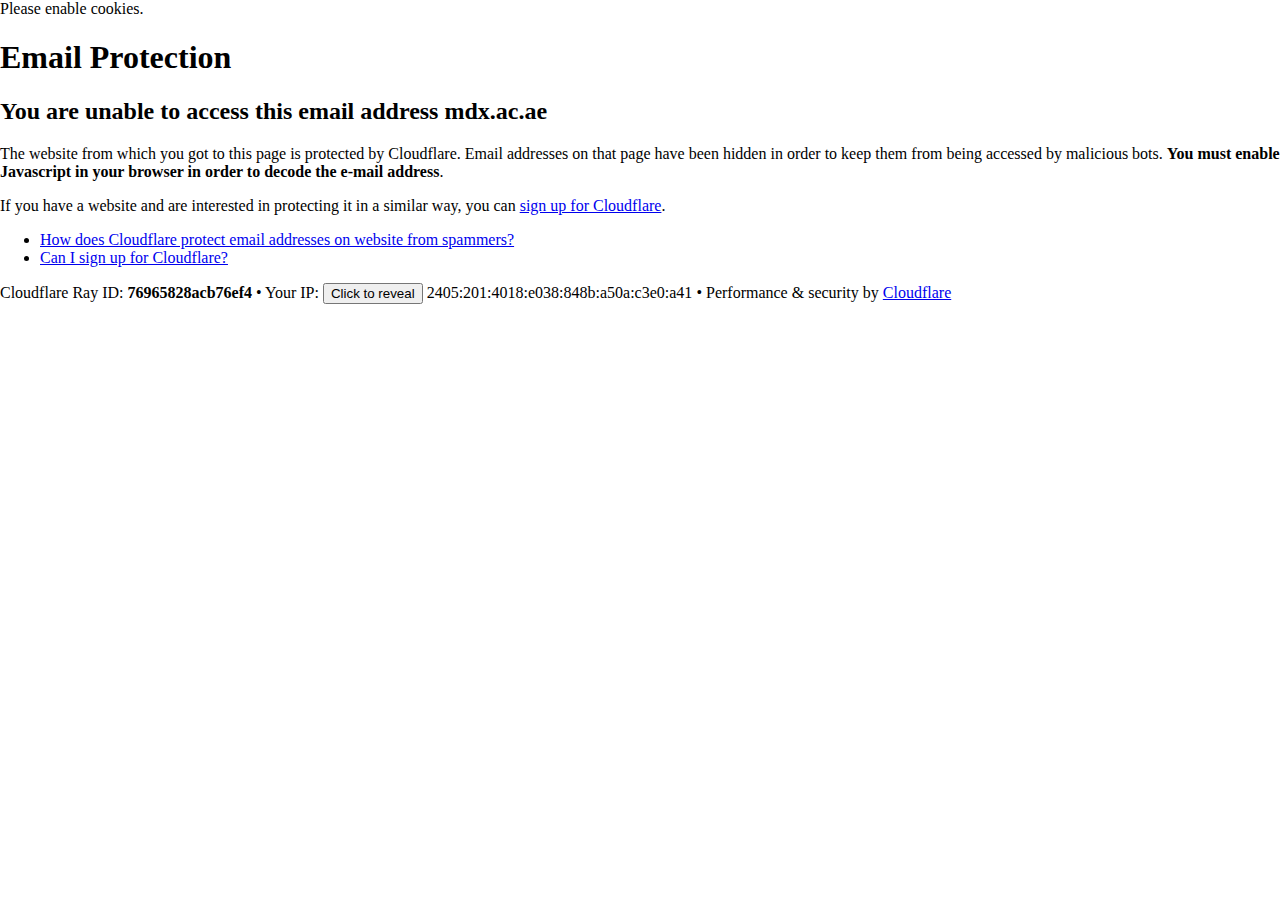
<file: www.mdx.ac.ae/cdn-cgi/l/email-protection.html>
<!DOCTYPE html>
<!--[if lt IE 7]> <html class="no-js ie6 oldie" lang="en-US"> <![endif]-->
<!--[if IE 7]>    <html class="no-js ie7 oldie" lang="en-US"> <![endif]-->
<!--[if IE 8]>    <html class="no-js ie8 oldie" lang="en-US"> <![endif]-->
<!--[if gt IE 8]><!--> <html class="no-js" lang="en-US"> <!--<![endif]-->

<!-- Mirrored from www.mdx.ac.ae/cdn-cgi/l/email-protection by HTTrack Website Copier/3.x [XR&CO'2014], Sun, 13 Nov 2022 09:04:30 GMT -->
<!-- Added by HTTrack --><meta http-equiv="content-type" content="text/html;charset=UTF-8" /><!-- /Added by HTTrack -->
<head>
<title>Email Protection | Cloudflare</title>
<meta charset="UTF-8" />
<meta http-equiv="Content-Type" content="text/html; charset=UTF-8" />
<meta http-equiv="X-UA-Compatible" content="IE=Edge" />
<meta name="robots" content="noindex, nofollow" />
<meta name="viewport" content="width=device-width,initial-scale=1" />
<link rel="stylesheet" id="cf_styles-css" href="https://www.mdx.ac.ae/cdn-cgi/styles/cf.errors.css" />
<!--[if lt IE 9]><link rel="stylesheet" id='cf_styles-ie-css' href="/cdn-cgi/styles/cf.errors.ie.css" /><![endif]-->
<style>body{margin:0;padding:0}</style>


<!--[if gte IE 10]><!-->
<script>
  if (!navigator.cookieEnabled) {
    window.addEventListener('DOMContentLoaded', function () {
      var cookieEl = document.getElementById('cookie-alert');
      cookieEl.style.display = 'block';
    })
  }
</script>
<!--<![endif]-->


</head>
<body>
  <div id="cf-wrapper">
    <div class="cf-alert cf-alert-error cf-cookie-error" id="cookie-alert" data-translate="enable_cookies">Please enable cookies.</div>
    <div id="cf-error-details" class="cf-error-details-wrapper">
      <div class="cf-wrapper cf-header cf-error-overview">
        <h1 data-translate="block_headline">Email Protection</h1>
        <h2 class="cf-subheadline"><span data-translate="unable_to_access">You are unable to access this email address</span> mdx.ac.ae</h2>
      </div><!-- /.header -->

      <div class="cf-section cf-wrapper">
        <div class="cf-columns two">
          <div class="cf-column">
            <p>The website from which you got to this page is protected by Cloudflare. Email addresses on that page have been hidden in order to keep them from being accessed by malicious bots. <strong>You must enable Javascript in your browser in order to decode the e-mail address</strong>.</p>
            <p>If you have a website and are interested in protecting it in a similar way, you can <a rel="noopener noreferrer" href="https://www.cloudflare.com/sign-up?utm_source=email_protection">sign up for Cloudflare</a>.</p>
          </div>

          <div class="cf-column">
            <div class="grid_4">
              <div class="rail">
                  <div class="panel">
                      <ul class="nobullets">
                        <li><a rel="noopener noreferrer" class="modal-link-faq" href="https://support.cloudflare.com/hc/en-us/articles/200170016-What-is-Email-Address-Obfuscation-">How does Cloudflare protect email addresses on website from spammers?</a></li>
                        <li><a rel="noopener noreferrer" class="modal-link-faq" href="https://support.cloudflare.com/hc/en-us/categories/200275218-Getting-Started">Can I sign up for Cloudflare?</a></li>
                    </ul>
                </div>
              </div>
            </div>
          </div>
        </div>
      </div><!-- /.section -->

      <div class="cf-error-footer cf-wrapper w-240 lg:w-full py-10 sm:py-4 sm:px-8 mx-auto text-center sm:text-left border-solid border-0 border-t border-gray-300">
  <p class="text-13">
    <span class="cf-footer-item sm:block sm:mb-1">Cloudflare Ray ID: <strong class="font-semibold">76965828acb76ef4</strong></span>
    <span class="cf-footer-separator sm:hidden">&bull;</span>
    <span id="cf-footer-item-ip" class="cf-footer-item hidden sm:block sm:mb-1">
      Your IP:
      <button type="button" id="cf-footer-ip-reveal" class="cf-footer-ip-reveal-btn">Click to reveal</button>
      <span class="hidden" id="cf-footer-ip">2405:201:4018:e038:848b:a50a:c3e0:a41</span>
      <span class="cf-footer-separator sm:hidden">&bull;</span>
    </span>
    <span class="cf-footer-item sm:block sm:mb-1"><span>Performance &amp; security by</span> <a rel="noopener noreferrer" href="https://www.cloudflare.com/5xx-error-landing" id="brand_link" target="_blank">Cloudflare</a></span>
    
  </p>
  <script>(function(){function d(){var b=a.getElementById("cf-footer-item-ip"),c=a.getElementById("cf-footer-ip-reveal");b&&"classList"in b&&(b.classList.remove("hidden"),c.addEventListener("click",function(){c.classList.add("hidden");a.getElementById("cf-footer-ip").classList.remove("hidden")}))}var a=document;document.addEventListener&&a.addEventListener("DOMContentLoaded",d)})();</script>
</div><!-- /.error-footer -->


    </div><!-- /#cf-error-details -->
  </div><!-- /#cf-wrapper -->

  <script>
  window._cf_translation = {};
  
  
</script>

</body>

<!-- Mirrored from www.mdx.ac.ae/cdn-cgi/l/email-protection by HTTrack Website Copier/3.x [XR&CO'2014], Sun, 13 Nov 2022 09:04:30 GMT -->
</html>
</file>
<file: www.mdx.ac.ae/fonts/font.css>
@font-face {
    font-family: 'Dax';
    src: url('dax/Dax.woff2') format('woff2'),
        url('dax/Dax.woff') format('woff'),
        url('dax/Dax.html') format('truetype');
    font-weight: normal;
    font-style: normal;
    font-display: swap;
}

@font-face {
    font-family: 'Dax';
    src: url('dax/DaxMedium.woff2') format('woff2'),
        url('dax/DaxMedium.woff') format('woff'),
        url('dax/DaxMedium.html') format('truetype');
    font-weight: 500;
    font-style: normal;
    font-display: swap;
}

@font-face {
    font-family: 'Dax';
    src: url('dax/DaxLight.woff2') format('woff2'),
        url('dax/DaxLight.woff') format('woff'),
        url('dax/DaxLight.html') format('truetype');
    font-weight: 300;
    font-style: normal;
    font-display: swap;
}

@font-face {
    font-family: 'Dax';
    src: url('dax/DaxBold.woff2') format('woff2'),
        url('dax/DaxBold.woff') format('woff'),
        url('dax/DaxBold.html') format('truetype');
    font-weight: bold;
    font-style: normal;
    font-display: swap;
}
/* 
@font-face {
    font-family: 'Dax';
    src: url('dax/DaxExtraBold.woff2') format('woff2'),
        url('dax/DaxExtraBold.woff') format('woff'),
        url('dax/DaxExtraBold.otf') format('truetype');
    font-weight: bold;
    font-style: normal;
    font-display: swap;
} */

@font-face {
    font-family: 'Monument Extended';
    src: url('monument/MonumentExtended-Ultrabold.woff2') format('woff2'),
        url('monument/MonumentExtended-Ultrabold.woff') format('woff');
    font-weight: bold;
    font-style: normal;
    font-display: swap;
}

@font-face {
    font-family: 'Monument Extended';
    src: url('monument/MonumentExtended-Ultrabold.woff2') format('woff2'),
        url('monument/MonumentExtended-Ultrabold.woff') format('woff');
    font-weight: bold;
    font-style: normal;
    font-display: swap;
}

@font-face {
    font-family: 'Monument Extended';
    src: url('monument/MonumentExtended-Regular.woff2') format('woff2'),
        url('monument/MonumentExtended-Regular.woff') format('woff');
    font-weight: normal;
    font-style: normal;
    font-display: swap;
}
</file>
<file: www.mdx.ac.ae/_next/static/css/1edeba02f292781e.css>
@-webkit-keyframes tabHover{0%{left:-100%}70%{left:0}to{left:100%}}@-webkit-keyframes growBar1{0%{-webkit-animation-timing-function:linear;animation-timing-function:linear;transform:scaleX(.1)}36.6%{-webkit-animation-timing-function:cubic-bezier(.33473,.12482,.78584,1);animation-timing-function:cubic-bezier(.33473,.12482,.78584,1);transform:scaleX(.1)}69.15%{-webkit-animation-timing-function:cubic-bezier(.22573,0,.23365,1.37098);animation-timing-function:cubic-bezier(.22573,0,.23365,1.37098);transform:scaleX(.83)}to{transform:scaleX(.1)}}@keyframes growBar1{0%{-webkit-animation-timing-function:linear;animation-timing-function:linear;transform:scaleX(.1)}36.6%{-webkit-animation-timing-function:cubic-bezier(.33473,.12482,.78584,1);animation-timing-function:cubic-bezier(.33473,.12482,.78584,1);transform:scaleX(.1)}69.15%{-webkit-animation-timing-function:cubic-bezier(.22573,0,.23365,1.37098);animation-timing-function:cubic-bezier(.22573,0,.23365,1.37098);transform:scaleX(.83)}to{transform:scaleX(.1)}}@-webkit-keyframes moveBar1{0%{left:-105.16667%;-webkit-animation-timing-function:linear;animation-timing-function:linear}20%{left:-105.16667%;-webkit-animation-timing-function:cubic-bezier(.5,0,.70173,.49582);animation-timing-function:cubic-bezier(.5,0,.70173,.49582)}69.15%{left:21.5%;-webkit-animation-timing-function:cubic-bezier(.30244,.38135,.55,.95635);animation-timing-function:cubic-bezier(.30244,.38135,.55,.95635)}to{left:95.44444%}}@keyframes moveBar1{0%{left:-105.16667%;-webkit-animation-timing-function:linear;animation-timing-function:linear}20%{left:-105.16667%;-webkit-animation-timing-function:cubic-bezier(.5,0,.70173,.49582);animation-timing-function:cubic-bezier(.5,0,.70173,.49582)}69.15%{left:21.5%;-webkit-animation-timing-function:cubic-bezier(.30244,.38135,.55,.95635);animation-timing-function:cubic-bezier(.30244,.38135,.55,.95635)}to{left:95.44444%}}@-webkit-keyframes growBar2{0%{-webkit-animation-timing-function:cubic-bezier(.20503,.05705,.57661,.45397);animation-timing-function:cubic-bezier(.20503,.05705,.57661,.45397);transform:scaleX(.1)}19.15%{-webkit-animation-timing-function:cubic-bezier(.15231,.19643,.64837,1.00432);animation-timing-function:cubic-bezier(.15231,.19643,.64837,1.00432);transform:scaleX(.57)}44.15%{-webkit-animation-timing-function:cubic-bezier(.25776,-.00316,.21176,1.38179);animation-timing-function:cubic-bezier(.25776,-.00316,.21176,1.38179);transform:scaleX(.91)}to{transform:scaleX(.1)}}@keyframes growBar2{0%{-webkit-animation-timing-function:cubic-bezier(.20503,.05705,.57661,.45397);animation-timing-function:cubic-bezier(.20503,.05705,.57661,.45397);transform:scaleX(.1)}19.15%{-webkit-animation-timing-function:cubic-bezier(.15231,.19643,.64837,1.00432);animation-timing-function:cubic-bezier(.15231,.19643,.64837,1.00432);transform:scaleX(.57)}44.15%{-webkit-animation-timing-function:cubic-bezier(.25776,-.00316,.21176,1.38179);animation-timing-function:cubic-bezier(.25776,-.00316,.21176,1.38179);transform:scaleX(.91)}to{transform:scaleX(.1)}}@-webkit-keyframes moveBar2{0%{left:-54.88889%;-webkit-animation-timing-function:cubic-bezier(.15,0,.51506,.40968);animation-timing-function:cubic-bezier(.15,0,.51506,.40968)}25%{left:-17.25%;-webkit-animation-timing-function:cubic-bezier(.31033,.28406,.8,.73372);animation-timing-function:cubic-bezier(.31033,.28406,.8,.73372)}48.35%{left:29.5%;-webkit-animation-timing-function:cubic-bezier(.4,.62703,.6,.90203);animation-timing-function:cubic-bezier(.4,.62703,.6,.90203)}to{left:117.38889%}}@keyframes moveBar2{0%{left:-54.88889%;-webkit-animation-timing-function:cubic-bezier(.15,0,.51506,.40968);animation-timing-function:cubic-bezier(.15,0,.51506,.40968)}25%{left:-17.25%;-webkit-animation-timing-function:cubic-bezier(.31033,.28406,.8,.73372);animation-timing-function:cubic-bezier(.31033,.28406,.8,.73372)}48.35%{left:29.5%;-webkit-animation-timing-function:cubic-bezier(.4,.62703,.6,.90203);animation-timing-function:cubic-bezier(.4,.62703,.6,.90203)}to{left:117.38889%}}@-webkit-keyframes start{0%{max-height:0;opacity:0}to{max-height:20px;opacity:1}}@keyframes start{0%{max-height:0;opacity:0}to{max-height:20px;opacity:1}}@-webkit-keyframes end{0%{max-height:0;opacity:0}to{max-height:2px;opacity:1}}@keyframes end{0%{max-height:0;opacity:0}to{max-height:2px;opacity:1}}@-webkit-keyframes progressLinearMovement{0%{left:-100%}50%{left:100%}to{left:100%}}@keyframes progressLinearMovement{0%{left:-100%}50%{left:100%}to{left:100%}}@-webkit-keyframes reveal{0%{opacity:0}to{opacity:1}}@keyframes reveal{0%{opacity:0}to{opacity:1}}@-webkit-keyframes shockwave{0%{transform:scale(1);box-shadow:0 0 2px #fff,inset 0 0 1px hsla(0,0%,100%,.15)}95%{box-shadow:0 0 20px hsla(0,0%,100%,0),inset 0 0 30px hsla(0,0%,100%,0)}to{transform:scale(2.25)}}@keyframes shockwave{0%{transform:scale(1);box-shadow:0 0 2px #fff,inset 0 0 1px hsla(0,0%,100%,.15)}95%{box-shadow:0 0 20px hsla(0,0%,100%,0),inset 0 0 30px hsla(0,0%,100%,0)}to{transform:scale(2.25)}}/*!
 * Bootstrap  v5.2.0 (https://getbootstrap.com/)
 * Copyright 2011-2022 The Bootstrap Authors
 * Copyright 2011-2022 Twitter, Inc.
 * Licensed under MIT (https://github.com/twbs/bootstrap/blob/main/LICENSE)
 */:root{--bs-blue:#0d6efd;--bs-indigo:#6610f2;--bs-purple:#6f42c1;--bs-pink:#d63384;--bs-red:#dc3545;--bs-orange:#fd7e14;--bs-yellow:#ffc107;--bs-green:#198754;--bs-teal:#20c997;--bs-cyan:#0dcaf0;--bs-black:#000;--bs-white:#fff;--bs-gray:#6c757d;--bs-gray-dark:#343a40;--bs-gray-100:#f8f9fa;--bs-gray-200:#e9ecef;--bs-gray-300:#dee2e6;--bs-gray-400:#ced4da;--bs-gray-500:#adb5bd;--bs-gray-600:#6c757d;--bs-gray-700:#495057;--bs-gray-800:#343a40;--bs-gray-900:#212529;--bs-primary:#e30613;--bs-light:#fff;--bs-primary-rgb:227,6,19;--bs-light-rgb:255,255,255;--bs-white-rgb:255,255,255;--bs-black-rgb:0,0,0;--bs-body-color-rgb:33,37,41;--bs-body-bg-rgb:255,255,255;--bs-font-sans-serif:system-ui,-apple-system,"Segoe UI",Roboto,"Helvetica Neue","Noto Sans","Liberation Sans",Arial,sans-serif,"Apple Color Emoji","Segoe UI Emoji","Segoe UI Symbol","Noto Color Emoji";--bs-font-monospace:SFMono-Regular,Menlo,Monaco,Consolas,"Liberation Mono","Courier New",monospace;--bs-gradient:linear-gradient(180deg,hsla(0,0%,100%,.15),hsla(0,0%,100%,0));--bs-body-font-family:var(--bs-font-sans-serif);--bs-body-font-size:1rem;--bs-body-font-weight:400;--bs-body-line-height:1.5;--bs-body-color:#212529;--bs-body-bg:#fff;--bs-border-width:1px;--bs-border-style:solid;--bs-border-color:var(--border-color);--bs-border-color-translucent:rgba(0,0,0,.175);--bs-border-radius:0.375rem;--bs-border-radius-sm:0.25rem;--bs-border-radius-lg:0.5rem;--bs-border-radius-xl:1rem;--bs-border-radius-2xl:2rem;--bs-border-radius-pill:50rem;--bs-link-color:#0d6efd;--bs-link-hover-color:#0a58ca;--bs-code-color:#d63384;--bs-highlight-bg:#fff3cd}*,:after,:before{box-sizing:border-box}@media(prefers-reduced-motion:no-preference){:root{scroll-behavior:smooth}}body{margin:0;font-family:var(--bs-body-font-family);font-size:var(--bs-body-font-size);font-weight:var(--bs-body-font-weight);line-height:var(--bs-body-line-height);color:var(--bs-body-color);text-align:var(--bs-body-text-align);background-color:var(--bs-body-bg);-webkit-text-size-adjust:100%;-webkit-tap-highlight-color:rgba(0,0,0,0)}hr{margin:1rem 0;color:inherit;border:0;border-top:1px solid;opacity:.25}.h1,.h2,.h3,.h4,.h5,.h6,h1,h2,h3,h4,h5,h6{margin-top:0;margin-bottom:.5rem;font-weight:500;line-height:1.2}.h1,h1{font-size:calc(1.375rem + 1.5vw)}@media(min-width:1200px){.h1,h1{font-size:2.5rem}}.h2,h2{font-size:calc(1.325rem + .9vw)}@media(min-width:1200px){.h2,h2{font-size:2rem}}.h3,h3{font-size:calc(1.3rem + .6vw)}@media(min-width:1200px){.h3,h3{font-size:1.75rem}}.h4,h4{font-size:calc(1.275rem + .3vw)}@media(min-width:1200px){.h4,h4{font-size:1.5rem}}.h5,h5{font-size:1.25rem}.h6,h6{font-size:1rem}p{margin-top:0;margin-bottom:1rem}abbr[title]{-webkit-text-decoration:underline dotted;text-decoration:underline dotted;cursor:help;-webkit-text-decoration-skip-ink:none;text-decoration-skip-ink:none}address{margin-bottom:1rem;font-style:normal;line-height:inherit}ol,ul{padding-left:2rem}dl,ol,ul{margin-top:0;margin-bottom:1rem}ol ol,ol ul,ul ol,ul ul{margin-bottom:0}dt{font-weight:700}dd{margin-bottom:.5rem;margin-left:0}blockquote{margin:0 0 1rem}b,strong{font-weight:bolder}.small,small{font-size:.875em}.mark,mark{padding:.1875em;background-color:var(--bs-highlight-bg)}sub,sup{position:relative;font-size:.75em;line-height:0;vertical-align:baseline}sub{bottom:-.25em}sup{top:-.5em}a{color:var(--bs-link-color);text-decoration:underline}a:hover{color:var(--bs-link-hover-color)}a:not([href]):not([class]),a:not([href]):not([class]):hover{color:inherit;text-decoration:none}code,kbd,pre,samp{font-family:var(--bs-font-monospace);font-size:1em}pre{display:block;margin-top:0;margin-bottom:1rem;overflow:auto;font-size:.875em}pre code{font-size:inherit;color:inherit;word-break:normal}code{font-size:.875em;color:var(--bs-code-color);word-wrap:break-word}a>code{color:inherit}kbd{padding:.1875rem .375rem;font-size:.875em;color:var(--bs-body-bg);background-color:var(--bs-body-color);border-radius:.25rem}kbd kbd{padding:0;font-size:1em}figure{margin:0 0 1rem}img,svg{vertical-align:middle}table{caption-side:bottom;border-collapse:collapse}caption{padding-top:.5rem;padding-bottom:.5rem;color:#6c757d;text-align:left}th{text-align:inherit;text-align:-webkit-match-parent}tbody,td,tfoot,th,thead,tr{border:0 solid;border-color:inherit}label{display:inline-block}button{border-radius:0}button:focus:not(:focus-visible){outline:0}button,input,optgroup,select,textarea{margin:0;font-family:inherit;font-size:inherit;line-height:inherit}button,select{text-transform:none}[role=button]{cursor:pointer}select{word-wrap:normal}select:disabled{opacity:1}[list]:not([type=date]):not([type=datetime-local]):not([type=month]):not([type=week]):not([type=time])::-webkit-calendar-picker-indicator{display:none!important}[type=button],[type=reset],[type=submit],button{-webkit-appearance:button}[type=button]:not(:disabled),[type=reset]:not(:disabled),[type=submit]:not(:disabled),button:not(:disabled){cursor:pointer}::-moz-focus-inner{padding:0;border-style:none}textarea{resize:vertical}fieldset{min-width:0;padding:0;margin:0;border:0}legend{float:left;width:100%;padding:0;margin-bottom:.5rem;font-size:calc(1.275rem + .3vw);line-height:inherit}@media(min-width:1200px){legend{font-size:1.5rem}}legend+*{clear:left}::-webkit-datetime-edit-day-field,::-webkit-datetime-edit-fields-wrapper,::-webkit-datetime-edit-hour-field,::-webkit-datetime-edit-minute,::-webkit-datetime-edit-month-field,::-webkit-datetime-edit-text,::-webkit-datetime-edit-year-field{padding:0}::-webkit-inner-spin-button{height:auto}[type=search]{outline-offset:-2px;-webkit-appearance:textfield}::-webkit-search-decoration{-webkit-appearance:none}::-webkit-color-swatch-wrapper{padding:0}::-webkit-file-upload-button{font:inherit;-webkit-appearance:button}::file-selector-button{font:inherit;-webkit-appearance:button}output{display:inline-block}iframe{border:0}summary{display:list-item;cursor:pointer}progress{vertical-align:baseline}[hidden]{display:none!important}.lead{font-size:1.25rem;font-weight:300}.display-1{font-size:calc(1.625rem + 4.5vw);font-weight:300;line-height:1.2}@media(min-width:1200px){.display-1{font-size:5rem}}.display-2{font-size:calc(1.575rem + 3.9vw);font-weight:300;line-height:1.2}@media(min-width:1200px){.display-2{font-size:4.5rem}}.display-3{font-size:calc(1.525rem + 3.3vw);font-weight:300;line-height:1.2}@media(min-width:1200px){.display-3{font-size:4rem}}.display-4{font-size:calc(1.475rem + 2.7vw);font-weight:300;line-height:1.2}@media(min-width:1200px){.display-4{font-size:3.5rem}}.display-5{font-size:calc(1.425rem + 2.1vw);font-weight:300;line-height:1.2}@media(min-width:1200px){.display-5{font-size:3rem}}.display-6{font-size:calc(1.375rem + 1.5vw);font-weight:300;line-height:1.2}@media(min-width:1200px){.display-6{font-size:2.5rem}}.list-inline,.list-unstyled{padding-left:0;list-style:none}.list-inline-item{display:inline-block}.list-inline-item:not(:last-child){margin-right:.5rem}.initialism{font-size:.875em;text-transform:uppercase}.blockquote{margin-bottom:1rem;font-size:1.25rem}.blockquote>:last-child{margin-bottom:0}.blockquote-footer{margin-top:-1rem;margin-bottom:1rem;font-size:.875em;color:#6c757d}.blockquote-footer:before{content:"— "}.img-fluid,.img-thumbnail{max-width:100%;height:auto}.img-thumbnail{padding:.25rem;background-color:#fff;border:1px solid var(--bs-border-color);border-radius:.375rem}.figure{display:inline-block}.figure-img{margin-bottom:.5rem;line-height:1}.figure-caption{font-size:.875em;color:#6c757d}.container,.container-fluid,.container-lg,.container-md,.container-sm,.container-xl,.container-xxl{--bs-gutter-x:1.5rem;--bs-gutter-y:0;width:100%;padding-right:calc(var(--bs-gutter-x)*.5);padding-left:calc(var(--bs-gutter-x)*.5);margin-right:auto;margin-left:auto}@media(min-width:576px){.container,.container-sm{max-width:540px}}@media(min-width:768px){.container,.container-md,.container-sm{max-width:720px}}@media(min-width:992px){.container,.container-lg,.container-md,.container-sm{max-width:960px}}@media(min-width:1200px){.container,.container-lg,.container-md,.container-sm,.container-xl{max-width:1140px}}@media(min-width:1600px){.container,.container-lg,.container-md,.container-sm,.container-xl,.container-xxl{max-width:1533px}}.row{--bs-gutter-x:1.5rem;--bs-gutter-y:0;display:flex;flex-wrap:wrap;margin-top:calc(-1*var(--bs-gutter-y));margin-right:calc(-.5*var(--bs-gutter-x));margin-left:calc(-.5*var(--bs-gutter-x))}.row>*{flex-shrink:0;width:100%;max-width:100%;padding-right:calc(var(--bs-gutter-x)*.5);padding-left:calc(var(--bs-gutter-x)*.5);margin-top:var(--bs-gutter-y)}.col{flex:1 0}.row-cols-auto>*{flex:0 0 auto;width:auto}.row-cols-1>*{flex:0 0 auto;width:100%}.row-cols-2>*{flex:0 0 auto;width:50%}.row-cols-3>*{flex:0 0 auto;width:33.3333333333%}.row-cols-4>*{flex:0 0 auto;width:25%}.row-cols-5>*{flex:0 0 auto;width:20%}.row-cols-6>*{flex:0 0 auto;width:16.6666666667%}.col-auto{flex:0 0 auto;width:auto}.col-1{flex:0 0 auto;width:8.33333333%}.col-2{flex:0 0 auto;width:16.66666667%}.col-3{flex:0 0 auto;width:25%}.col-4{flex:0 0 auto;width:33.33333333%}.col-5{flex:0 0 auto;width:41.66666667%}.col-6{flex:0 0 auto;width:50%}.col-7{flex:0 0 auto;width:58.33333333%}.col-8{flex:0 0 auto;width:66.66666667%}.col-9{flex:0 0 auto;width:75%}.col-10{flex:0 0 auto;width:83.33333333%}.col-11{flex:0 0 auto;width:91.66666667%}.col-12{flex:0 0 auto;width:100%}.offset-1{margin-left:8.33333333%}.offset-2{margin-left:16.66666667%}.offset-3{margin-left:25%}.offset-4{margin-left:33.33333333%}.offset-5{margin-left:41.66666667%}.offset-6{margin-left:50%}.offset-7{margin-left:58.33333333%}.offset-8{margin-left:66.66666667%}.offset-9{margin-left:75%}.offset-10{margin-left:83.33333333%}.offset-11{margin-left:91.66666667%}.g-0,.gx-0{--bs-gutter-x:0}.g-0,.gy-0{--bs-gutter-y:0}.g-1,.gx-1{--bs-gutter-x:0.25rem}.g-1,.gy-1{--bs-gutter-y:0.25rem}.g-2,.gx-2{--bs-gutter-x:0.5rem}.g-2,.gy-2{--bs-gutter-y:0.5rem}.g-3,.gx-3{--bs-gutter-x:1rem}.g-3,.gy-3{--bs-gutter-y:1rem}.g-4,.gx-4{--bs-gutter-x:1.5rem}.g-4,.gy-4{--bs-gutter-y:1.5rem}.g-5,.gx-5{--bs-gutter-x:3rem}.g-5,.gy-5{--bs-gutter-y:3rem}@media(min-width:576px){.col-sm{flex:1 0}.row-cols-sm-auto>*{flex:0 0 auto;width:auto}.row-cols-sm-1>*{flex:0 0 auto;width:100%}.row-cols-sm-2>*{flex:0 0 auto;width:50%}.row-cols-sm-3>*{flex:0 0 auto;width:33.3333333333%}.row-cols-sm-4>*{flex:0 0 auto;width:25%}.row-cols-sm-5>*{flex:0 0 auto;width:20%}.row-cols-sm-6>*{flex:0 0 auto;width:16.6666666667%}.col-sm-auto{flex:0 0 auto;width:auto}.col-sm-1{flex:0 0 auto;width:8.33333333%}.col-sm-2{flex:0 0 auto;width:16.66666667%}.col-sm-3{flex:0 0 auto;width:25%}.col-sm-4{flex:0 0 auto;width:33.33333333%}.col-sm-5{flex:0 0 auto;width:41.66666667%}.col-sm-6{flex:0 0 auto;width:50%}.col-sm-7{flex:0 0 auto;width:58.33333333%}.col-sm-8{flex:0 0 auto;width:66.66666667%}.col-sm-9{flex:0 0 auto;width:75%}.col-sm-10{flex:0 0 auto;width:83.33333333%}.col-sm-11{flex:0 0 auto;width:91.66666667%}.col-sm-12{flex:0 0 auto;width:100%}.offset-sm-0{margin-left:0}.offset-sm-1{margin-left:8.33333333%}.offset-sm-2{margin-left:16.66666667%}.offset-sm-3{margin-left:25%}.offset-sm-4{margin-left:33.33333333%}.offset-sm-5{margin-left:41.66666667%}.offset-sm-6{margin-left:50%}.offset-sm-7{margin-left:58.33333333%}.offset-sm-8{margin-left:66.66666667%}.offset-sm-9{margin-left:75%}.offset-sm-10{margin-left:83.33333333%}.offset-sm-11{margin-left:91.66666667%}.g-sm-0,.gx-sm-0{--bs-gutter-x:0}.g-sm-0,.gy-sm-0{--bs-gutter-y:0}.g-sm-1,.gx-sm-1{--bs-gutter-x:0.25rem}.g-sm-1,.gy-sm-1{--bs-gutter-y:0.25rem}.g-sm-2,.gx-sm-2{--bs-gutter-x:0.5rem}.g-sm-2,.gy-sm-2{--bs-gutter-y:0.5rem}.g-sm-3,.gx-sm-3{--bs-gutter-x:1rem}.g-sm-3,.gy-sm-3{--bs-gutter-y:1rem}.g-sm-4,.gx-sm-4{--bs-gutter-x:1.5rem}.g-sm-4,.gy-sm-4{--bs-gutter-y:1.5rem}.g-sm-5,.gx-sm-5{--bs-gutter-x:3rem}.g-sm-5,.gy-sm-5{--bs-gutter-y:3rem}}@media(min-width:768px){.col-md{flex:1 0}.row-cols-md-auto>*{flex:0 0 auto;width:auto}.row-cols-md-1>*{flex:0 0 auto;width:100%}.row-cols-md-2>*{flex:0 0 auto;width:50%}.row-cols-md-3>*{flex:0 0 auto;width:33.3333333333%}.row-cols-md-4>*{flex:0 0 auto;width:25%}.row-cols-md-5>*{flex:0 0 auto;width:20%}.row-cols-md-6>*{flex:0 0 auto;width:16.6666666667%}.col-md-auto{flex:0 0 auto;width:auto}.col-md-1{flex:0 0 auto;width:8.33333333%}.col-md-2{flex:0 0 auto;width:16.66666667%}.col-md-3{flex:0 0 auto;width:25%}.col-md-4{flex:0 0 auto;width:33.33333333%}.col-md-5{flex:0 0 auto;width:41.66666667%}.col-md-6{flex:0 0 auto;width:50%}.col-md-7{flex:0 0 auto;width:58.33333333%}.col-md-8{flex:0 0 auto;width:66.66666667%}.col-md-9{flex:0 0 auto;width:75%}.col-md-10{flex:0 0 auto;width:83.33333333%}.col-md-11{flex:0 0 auto;width:91.66666667%}.col-md-12{flex:0 0 auto;width:100%}.offset-md-0{margin-left:0}.offset-md-1{margin-left:8.33333333%}.offset-md-2{margin-left:16.66666667%}.offset-md-3{margin-left:25%}.offset-md-4{margin-left:33.33333333%}.offset-md-5{margin-left:41.66666667%}.offset-md-6{margin-left:50%}.offset-md-7{margin-left:58.33333333%}.offset-md-8{margin-left:66.66666667%}.offset-md-9{margin-left:75%}.offset-md-10{margin-left:83.33333333%}.offset-md-11{margin-left:91.66666667%}.g-md-0,.gx-md-0{--bs-gutter-x:0}.g-md-0,.gy-md-0{--bs-gutter-y:0}.g-md-1,.gx-md-1{--bs-gutter-x:0.25rem}.g-md-1,.gy-md-1{--bs-gutter-y:0.25rem}.g-md-2,.gx-md-2{--bs-gutter-x:0.5rem}.g-md-2,.gy-md-2{--bs-gutter-y:0.5rem}.g-md-3,.gx-md-3{--bs-gutter-x:1rem}.g-md-3,.gy-md-3{--bs-gutter-y:1rem}.g-md-4,.gx-md-4{--bs-gutter-x:1.5rem}.g-md-4,.gy-md-4{--bs-gutter-y:1.5rem}.g-md-5,.gx-md-5{--bs-gutter-x:3rem}.g-md-5,.gy-md-5{--bs-gutter-y:3rem}}@media(min-width:992px){.col-lg{flex:1 0}.row-cols-lg-auto>*{flex:0 0 auto;width:auto}.row-cols-lg-1>*{flex:0 0 auto;width:100%}.row-cols-lg-2>*{flex:0 0 auto;width:50%}.row-cols-lg-3>*{flex:0 0 auto;width:33.3333333333%}.row-cols-lg-4>*{flex:0 0 auto;width:25%}.row-cols-lg-5>*{flex:0 0 auto;width:20%}.row-cols-lg-6>*{flex:0 0 auto;width:16.6666666667%}.col-lg-auto{flex:0 0 auto;width:auto}.col-lg-1{flex:0 0 auto;width:8.33333333%}.col-lg-2{flex:0 0 auto;width:16.66666667%}.col-lg-3{flex:0 0 auto;width:25%}.col-lg-4{flex:0 0 auto;width:33.33333333%}.col-lg-5{flex:0 0 auto;width:41.66666667%}.col-lg-6{flex:0 0 auto;width:50%}.col-lg-7{flex:0 0 auto;width:58.33333333%}.col-lg-8{flex:0 0 auto;width:66.66666667%}.col-lg-9{flex:0 0 auto;width:75%}.col-lg-10{flex:0 0 auto;width:83.33333333%}.col-lg-11{flex:0 0 auto;width:91.66666667%}.col-lg-12{flex:0 0 auto;width:100%}.offset-lg-0{margin-left:0}.offset-lg-1{margin-left:8.33333333%}.offset-lg-2{margin-left:16.66666667%}.offset-lg-3{margin-left:25%}.offset-lg-4{margin-left:33.33333333%}.offset-lg-5{margin-left:41.66666667%}.offset-lg-6{margin-left:50%}.offset-lg-7{margin-left:58.33333333%}.offset-lg-8{margin-left:66.66666667%}.offset-lg-9{margin-left:75%}.offset-lg-10{margin-left:83.33333333%}.offset-lg-11{margin-left:91.66666667%}.g-lg-0,.gx-lg-0{--bs-gutter-x:0}.g-lg-0,.gy-lg-0{--bs-gutter-y:0}.g-lg-1,.gx-lg-1{--bs-gutter-x:0.25rem}.g-lg-1,.gy-lg-1{--bs-gutter-y:0.25rem}.g-lg-2,.gx-lg-2{--bs-gutter-x:0.5rem}.g-lg-2,.gy-lg-2{--bs-gutter-y:0.5rem}.g-lg-3,.gx-lg-3{--bs-gutter-x:1rem}.g-lg-3,.gy-lg-3{--bs-gutter-y:1rem}.g-lg-4,.gx-lg-4{--bs-gutter-x:1.5rem}.g-lg-4,.gy-lg-4{--bs-gutter-y:1.5rem}.g-lg-5,.gx-lg-5{--bs-gutter-x:3rem}.g-lg-5,.gy-lg-5{--bs-gutter-y:3rem}}@media(min-width:1200px){.col-xl{flex:1 0}.row-cols-xl-auto>*{flex:0 0 auto;width:auto}.row-cols-xl-1>*{flex:0 0 auto;width:100%}.row-cols-xl-2>*{flex:0 0 auto;width:50%}.row-cols-xl-3>*{flex:0 0 auto;width:33.3333333333%}.row-cols-xl-4>*{flex:0 0 auto;width:25%}.row-cols-xl-5>*{flex:0 0 auto;width:20%}.row-cols-xl-6>*{flex:0 0 auto;width:16.6666666667%}.col-xl-auto{flex:0 0 auto;width:auto}.col-xl-1{flex:0 0 auto;width:8.33333333%}.col-xl-2{flex:0 0 auto;width:16.66666667%}.col-xl-3{flex:0 0 auto;width:25%}.col-xl-4{flex:0 0 auto;width:33.33333333%}.col-xl-5{flex:0 0 auto;width:41.66666667%}.col-xl-6{flex:0 0 auto;width:50%}.col-xl-7{flex:0 0 auto;width:58.33333333%}.col-xl-8{flex:0 0 auto;width:66.66666667%}.col-xl-9{flex:0 0 auto;width:75%}.col-xl-10{flex:0 0 auto;width:83.33333333%}.col-xl-11{flex:0 0 auto;width:91.66666667%}.col-xl-12{flex:0 0 auto;width:100%}.offset-xl-0{margin-left:0}.offset-xl-1{margin-left:8.33333333%}.offset-xl-2{margin-left:16.66666667%}.offset-xl-3{margin-left:25%}.offset-xl-4{margin-left:33.33333333%}.offset-xl-5{margin-left:41.66666667%}.offset-xl-6{margin-left:50%}.offset-xl-7{margin-left:58.33333333%}.offset-xl-8{margin-left:66.66666667%}.offset-xl-9{margin-left:75%}.offset-xl-10{margin-left:83.33333333%}.offset-xl-11{margin-left:91.66666667%}.g-xl-0,.gx-xl-0{--bs-gutter-x:0}.g-xl-0,.gy-xl-0{--bs-gutter-y:0}.g-xl-1,.gx-xl-1{--bs-gutter-x:0.25rem}.g-xl-1,.gy-xl-1{--bs-gutter-y:0.25rem}.g-xl-2,.gx-xl-2{--bs-gutter-x:0.5rem}.g-xl-2,.gy-xl-2{--bs-gutter-y:0.5rem}.g-xl-3,.gx-xl-3{--bs-gutter-x:1rem}.g-xl-3,.gy-xl-3{--bs-gutter-y:1rem}.g-xl-4,.gx-xl-4{--bs-gutter-x:1.5rem}.g-xl-4,.gy-xl-4{--bs-gutter-y:1.5rem}.g-xl-5,.gx-xl-5{--bs-gutter-x:3rem}.g-xl-5,.gy-xl-5{--bs-gutter-y:3rem}}@media(min-width:1600px){.col-xxl{flex:1 0}.row-cols-xxl-auto>*{flex:0 0 auto;width:auto}.row-cols-xxl-1>*{flex:0 0 auto;width:100%}.row-cols-xxl-2>*{flex:0 0 auto;width:50%}.row-cols-xxl-3>*{flex:0 0 auto;width:33.3333333333%}.row-cols-xxl-4>*{flex:0 0 auto;width:25%}.row-cols-xxl-5>*{flex:0 0 auto;width:20%}.row-cols-xxl-6>*{flex:0 0 auto;width:16.6666666667%}.col-xxl-auto{flex:0 0 auto;width:auto}.col-xxl-1{flex:0 0 auto;width:8.33333333%}.col-xxl-2{flex:0 0 auto;width:16.66666667%}.col-xxl-3{flex:0 0 auto;width:25%}.col-xxl-4{flex:0 0 auto;width:33.33333333%}.col-xxl-5{flex:0 0 auto;width:41.66666667%}.col-xxl-6{flex:0 0 auto;width:50%}.col-xxl-7{flex:0 0 auto;width:58.33333333%}.col-xxl-8{flex:0 0 auto;width:66.66666667%}.col-xxl-9{flex:0 0 auto;width:75%}.col-xxl-10{flex:0 0 auto;width:83.33333333%}.col-xxl-11{flex:0 0 auto;width:91.66666667%}.col-xxl-12{flex:0 0 auto;width:100%}.offset-xxl-0{margin-left:0}.offset-xxl-1{margin-left:8.33333333%}.offset-xxl-2{margin-left:16.66666667%}.offset-xxl-3{margin-left:25%}.offset-xxl-4{margin-left:33.33333333%}.offset-xxl-5{margin-left:41.66666667%}.offset-xxl-6{margin-left:50%}.offset-xxl-7{margin-left:58.33333333%}.offset-xxl-8{margin-left:66.66666667%}.offset-xxl-9{margin-left:75%}.offset-xxl-10{margin-left:83.33333333%}.offset-xxl-11{margin-left:91.66666667%}.g-xxl-0,.gx-xxl-0{--bs-gutter-x:0}.g-xxl-0,.gy-xxl-0{--bs-gutter-y:0}.g-xxl-1,.gx-xxl-1{--bs-gutter-x:0.25rem}.g-xxl-1,.gy-xxl-1{--bs-gutter-y:0.25rem}.g-xxl-2,.gx-xxl-2{--bs-gutter-x:0.5rem}.g-xxl-2,.gy-xxl-2{--bs-gutter-y:0.5rem}.g-xxl-3,.gx-xxl-3{--bs-gutter-x:1rem}.g-xxl-3,.gy-xxl-3{--bs-gutter-y:1rem}.g-xxl-4,.gx-xxl-4{--bs-gutter-x:1.5rem}.g-xxl-4,.gy-xxl-4{--bs-gutter-y:1.5rem}.g-xxl-5,.gx-xxl-5{--bs-gutter-x:3rem}.g-xxl-5,.gy-xxl-5{--bs-gutter-y:3rem}}.table{--bs-table-color:var(--bs-body-color);--bs-table-bg:transparent;--bs-table-border-color:var(--bs-border-color);--bs-table-accent-bg:transparent;--bs-table-striped-color:var(--bs-body-color);--bs-table-striped-bg:rgba(0,0,0,.05);--bs-table-active-color:var(--bs-body-color);--bs-table-active-bg:rgba(0,0,0,.1);--bs-table-hover-color:var(--bs-body-color);--bs-table-hover-bg:rgba(0,0,0,.075);width:100%;margin-bottom:1rem;color:var(--bs-table-color);vertical-align:top;border-color:var(--bs-table-border-color)}.table>:not(caption)>*>*{padding:.5rem;background-color:var(--bs-table-bg);border-bottom-width:1px;box-shadow:inset 0 0 0 9999px var(--bs-table-accent-bg)}.table>tbody{vertical-align:inherit}.table>thead{vertical-align:bottom}.table-group-divider{border-top:2px solid}.caption-top{caption-side:top}.table-sm>:not(caption)>*>*{padding:.25rem}.table-bordered>:not(caption)>*{border-width:1px 0}.table-bordered>:not(caption)>*>*{border-width:0 1px}.table-borderless>:not(caption)>*>*{border-bottom-width:0}.table-borderless>:not(:first-child){border-top-width:0}.table-striped-columns>:not(caption)>tr>:nth-child(2n),.table-striped>tbody>tr:nth-of-type(odd)>*{--bs-table-accent-bg:var(--bs-table-striped-bg);color:var(--bs-table-striped-color)}.table-active{--bs-table-accent-bg:var(--bs-table-active-bg);color:var(--bs-table-active-color)}.table-hover>tbody>tr:hover>*{--bs-table-accent-bg:var(--bs-table-hover-bg);color:var(--bs-table-hover-color)}.table-primary{--bs-table-color:#000;--bs-table-bg:#cfe2ff;--bs-table-border-color:#bacbe6;--bs-table-striped-bg:#c5d7f2;--bs-table-striped-color:#000;--bs-table-active-bg:#bacbe6;--bs-table-active-color:#000;--bs-table-hover-bg:#bfd1ec;--bs-table-hover-color:#000}.table-primary,.table-secondary{color:var(--bs-table-color);border-color:var(--bs-table-border-color)}.table-secondary{--bs-table-color:#000;--bs-table-bg:#e2e3e5;--bs-table-border-color:#cbccce;--bs-table-striped-bg:#d7d8da;--bs-table-striped-color:#000;--bs-table-active-bg:#cbccce;--bs-table-active-color:#000;--bs-table-hover-bg:#d1d2d4;--bs-table-hover-color:#000}.table-success{--bs-table-color:#000;--bs-table-bg:#d1ede2;--bs-table-border-color:#bcd5cb;--bs-table-striped-bg:#c7e1d7;--bs-table-striped-color:#000;--bs-table-active-bg:#bcd5cb;--bs-table-active-color:#000;--bs-table-hover-bg:#c1dbd1;--bs-table-hover-color:#000}.table-info,.table-success{color:var(--bs-table-color);border-color:var(--bs-table-border-color)}.table-info{--bs-table-color:#000;--bs-table-bg:#cff4fc;--bs-table-border-color:#badce3;--bs-table-striped-bg:#c5e8ef;--bs-table-striped-color:#000;--bs-table-active-bg:#badce3;--bs-table-active-color:#000;--bs-table-hover-bg:#bfe2e9;--bs-table-hover-color:#000}.table-warning{--bs-table-color:#000;--bs-table-bg:#fff3cd;--bs-table-border-color:#e6dbb9;--bs-table-striped-bg:#f2e7c3;--bs-table-striped-color:#000;--bs-table-active-bg:#e6dbb9;--bs-table-active-color:#000;--bs-table-hover-bg:#ece1be;--bs-table-hover-color:#000}.table-danger,.table-warning{color:var(--bs-table-color);border-color:var(--bs-table-border-color)}.table-danger{--bs-table-color:#000;--bs-table-bg:#f8d7da;--bs-table-border-color:#dfc2c4;--bs-table-striped-bg:#eccccf;--bs-table-striped-color:#000;--bs-table-active-bg:#dfc2c4;--bs-table-active-color:#000;--bs-table-hover-bg:#e5c7ca;--bs-table-hover-color:#000}.table-light{--bs-table-color:#000;--bs-table-bg:#f8f9fa;--bs-table-border-color:#dfe0e1;--bs-table-striped-bg:#ecedee;--bs-table-striped-color:#000;--bs-table-active-bg:#dfe0e1;--bs-table-active-color:#000;--bs-table-hover-bg:#e5e6e7;--bs-table-hover-color:#000}.table-dark,.table-light{color:var(--bs-table-color);border-color:var(--bs-table-border-color)}.table-dark{--bs-table-color:#fff;--bs-table-bg:#212529;--bs-table-border-color:#373b3e;--bs-table-striped-bg:#2c3034;--bs-table-striped-color:#fff;--bs-table-active-bg:#373b3e;--bs-table-active-color:#fff;--bs-table-hover-bg:#323539;--bs-table-hover-color:#fff}.table-responsive{overflow-x:auto;-webkit-overflow-scrolling:touch}@media(max-width:575.98px){.table-responsive-sm{overflow-x:auto;-webkit-overflow-scrolling:touch}}@media(max-width:767.98px){.table-responsive-md{overflow-x:auto;-webkit-overflow-scrolling:touch}}@media(max-width:991.98px){.table-responsive-lg{overflow-x:auto;-webkit-overflow-scrolling:touch}}@media(max-width:1199.98px){.table-responsive-xl{overflow-x:auto;-webkit-overflow-scrolling:touch}}@media(max-width:1599.98px){.table-responsive-xxl{overflow-x:auto;-webkit-overflow-scrolling:touch}}.form-label{margin-bottom:.5rem}.col-form-label{padding-top:calc(.375rem + 1px);padding-bottom:calc(.375rem + 1px);margin-bottom:0;font-size:inherit;line-height:1.5}.col-form-label-lg{padding-top:calc(.5rem + 1px);padding-bottom:calc(.5rem + 1px);font-size:1.25rem}.col-form-label-sm{padding-top:calc(.25rem + 1px);padding-bottom:calc(.25rem + 1px);font-size:.875rem}.form-text{margin-top:.25rem;font-size:.875em;color:#6c757d}.form-control{display:block;width:100%;padding:.375rem .75rem;font-size:1rem;font-weight:400;line-height:1.5;color:#212529;background-color:#fff;background-clip:padding-box;border:1px solid #ced4da;-webkit-appearance:none;-moz-appearance:none;appearance:none;border-radius:.375rem;transition:border-color .15s ease-in-out,box-shadow .15s ease-in-out}@media(prefers-reduced-motion:reduce){.form-control{transition:none}}.form-control[type=file]{overflow:hidden}.form-control[type=file]:not(:disabled):not([readonly]){cursor:pointer}.form-control:focus{color:#212529;background-color:#fff;border-color:#86b7fe;outline:0;box-shadow:0 0 0 .25rem rgba(13,110,253,.25)}.form-control::-webkit-date-and-time-value{height:1.5em}.form-control::-moz-placeholder{color:#6c757d;opacity:1}.form-control:-ms-input-placeholder{color:#6c757d;opacity:1}.form-control::placeholder{color:#6c757d;opacity:1}.form-control:disabled{background-color:#e9ecef;opacity:1}.form-control::-webkit-file-upload-button{padding:.375rem .75rem;margin:-.375rem -.75rem;-webkit-margin-end:.75rem;margin-inline-end:.75rem;color:#212529;background-color:#e9ecef;pointer-events:none;border:0 solid;border-color:inherit;border-inline-end-width:1px;border-radius:0;-webkit-transition:color .15s ease-in-out,background-color .15s ease-in-out,border-color .15s ease-in-out,box-shadow .15s ease-in-out;transition:color .15s ease-in-out,background-color .15s ease-in-out,border-color .15s ease-in-out,box-shadow .15s ease-in-out}.form-control::file-selector-button{padding:.375rem .75rem;margin:-.375rem -.75rem;-webkit-margin-end:.75rem;margin-inline-end:.75rem;color:#212529;background-color:#e9ecef;pointer-events:none;border:0 solid;border-color:inherit;border-inline-end-width:1px;border-radius:0;transition:color .15s ease-in-out,background-color .15s ease-in-out,border-color .15s ease-in-out,box-shadow .15s ease-in-out}@media(prefers-reduced-motion:reduce){.form-control::-webkit-file-upload-button{-webkit-transition:none;transition:none}.form-control::file-selector-button{transition:none}}.form-control:hover:not(:disabled):not([readonly])::-webkit-file-upload-button{background-color:#dde0e3}.form-control:hover:not(:disabled):not([readonly])::file-selector-button{background-color:#dde0e3}.form-control-plaintext{display:block;width:100%;padding:.375rem 0;margin-bottom:0;line-height:1.5;color:#212529;background-color:transparent;border:solid transparent;border-width:1px 0}.form-control-plaintext:focus{outline:0}.form-control-plaintext.form-control-lg,.form-control-plaintext.form-control-sm{padding-right:0;padding-left:0}.form-control-sm{min-height:calc(1.5em + .5rem + 2px);padding:.25rem .5rem;font-size:.875rem;border-radius:.25rem}.form-control-sm::-webkit-file-upload-button{padding:.25rem .5rem;margin:-.25rem -.5rem;-webkit-margin-end:.5rem;margin-inline-end:.5rem}.form-control-sm::file-selector-button{padding:.25rem .5rem;margin:-.25rem -.5rem;-webkit-margin-end:.5rem;margin-inline-end:.5rem}.form-control-lg{min-height:calc(1.5em + 1rem + 2px);padding:.5rem 1rem;font-size:1.25rem;border-radius:.5rem}.form-control-lg::-webkit-file-upload-button{padding:.5rem 1rem;margin:-.5rem -1rem;-webkit-margin-end:1rem;margin-inline-end:1rem}.form-control-lg::file-selector-button{padding:.5rem 1rem;margin:-.5rem -1rem;-webkit-margin-end:1rem;margin-inline-end:1rem}textarea.form-control{min-height:calc(1.5em + .75rem + 2px)}textarea.form-control-sm{min-height:calc(1.5em + .5rem + 2px)}textarea.form-control-lg{min-height:calc(1.5em + 1rem + 2px)}.form-control-color{width:3rem;height:calc(1.5em + .75rem + 2px);padding:.375rem}.form-control-color:not(:disabled):not([readonly]){cursor:pointer}.form-control-color::-moz-color-swatch{border:0!important;border-radius:.375rem}.form-control-color::-webkit-color-swatch{border-radius:.375rem}.form-control-color.form-control-sm{height:calc(1.5em + .5rem + 2px)}.form-control-color.form-control-lg{height:calc(1.5em + 1rem + 2px)}.form-select{display:block;width:100%;padding:.375rem 2.25rem .375rem .75rem;-moz-padding-start:calc(.75rem - 3px);font-size:1rem;font-weight:400;line-height:1.5;color:#212529;background-color:#fff;background-image:url("data:image/svg+xml,%3csvg xmlns='http://www.w3.org/2000/svg' viewBox='0 0 16 16'%3e%3cpath fill='none' stroke='%23343a40' stroke-linecap='round' stroke-linejoin='round' stroke-width='2' d='m2 5 6 6 6-6'/%3e%3c/svg%3e");background-repeat:no-repeat;background-position:right .75rem center;background-size:16px 12px;border:1px solid #ced4da;border-radius:.375rem;transition:border-color .15s ease-in-out,box-shadow .15s ease-in-out;-webkit-appearance:none;-moz-appearance:none;appearance:none}@media(prefers-reduced-motion:reduce){.form-select{transition:none}}.form-select:focus{border-color:#86b7fe;outline:0;box-shadow:0 0 0 .25rem rgba(13,110,253,.25)}.form-select[multiple],.form-select[size]:not([size="1"]){padding-right:.75rem;background-image:none}.form-select:disabled{background-color:#e9ecef}.form-select:-moz-focusring{color:transparent;text-shadow:0 0 0 #212529}.form-select-sm{padding-top:.25rem;padding-bottom:.25rem;padding-left:.5rem;font-size:.875rem;border-radius:.25rem}.form-select-lg{padding-top:.5rem;padding-bottom:.5rem;padding-left:1rem;font-size:1.25rem;border-radius:.5rem}.form-check{display:block;min-height:1.5rem;padding-left:1.5em;margin-bottom:.125rem}.form-check .form-check-input{float:left;margin-left:-1.5em}.form-check-reverse{padding-right:1.5em;padding-left:0;text-align:right}.form-check-reverse .form-check-input{float:right;margin-right:-1.5em;margin-left:0}.form-check-input{width:1em;height:1em;margin-top:.25em;vertical-align:top;background-color:#fff;background-repeat:no-repeat;background-position:50%;background-size:contain;border:1px solid rgba(0,0,0,.25);-webkit-appearance:none;-moz-appearance:none;appearance:none;print-color-adjust:exact}.form-check-input[type=checkbox]{border-radius:.25em}.form-check-input[type=radio]{border-radius:50%}.form-check-input:active{filter:brightness(90%)}.form-check-input:focus{border-color:#86b7fe;outline:0;box-shadow:0 0 0 .25rem rgba(13,110,253,.25)}.form-check-input:checked{background-color:#0d6efd;border-color:#0d6efd}.form-check-input:checked[type=checkbox]{background-image:url("data:image/svg+xml,%3csvg xmlns='http://www.w3.org/2000/svg' viewBox='0 0 20 20'%3e%3cpath fill='none' stroke='%23fff' stroke-linecap='round' stroke-linejoin='round' stroke-width='3' d='m6 10 3 3 6-6'/%3e%3c/svg%3e")}.form-check-input:checked[type=radio]{background-image:url("data:image/svg+xml,%3csvg xmlns='http://www.w3.org/2000/svg' viewBox='-4 -4 8 8'%3e%3ccircle r='2' fill='%23fff'/%3e%3c/svg%3e")}.form-check-input[type=checkbox]:indeterminate{background-color:#0d6efd;border-color:#0d6efd;background-image:url("data:image/svg+xml,%3csvg xmlns='http://www.w3.org/2000/svg' viewBox='0 0 20 20'%3e%3cpath fill='none' stroke='%23fff' stroke-linecap='round' stroke-linejoin='round' stroke-width='3' d='M6 10h8'/%3e%3c/svg%3e")}.form-check-input:disabled{pointer-events:none;filter:none;opacity:.5}.form-check-input:disabled~.form-check-label,.form-check-input[disabled]~.form-check-label{cursor:default;opacity:.5}.form-switch{padding-left:2.5em}.form-switch .form-check-input{width:2em;margin-left:-2.5em;background-image:url("data:image/svg+xml,%3csvg xmlns='http://www.w3.org/2000/svg' viewBox='-4 -4 8 8'%3e%3ccircle r='3' fill='rgba%280, 0, 0, 0.25%29'/%3e%3c/svg%3e");background-position:0;border-radius:2em;transition:background-position .15s ease-in-out}@media(prefers-reduced-motion:reduce){.form-switch .form-check-input{transition:none}}.form-switch .form-check-input:focus{background-image:url("data:image/svg+xml,%3csvg xmlns='http://www.w3.org/2000/svg' viewBox='-4 -4 8 8'%3e%3ccircle r='3' fill='%2386b7fe'/%3e%3c/svg%3e")}.form-switch .form-check-input:checked{background-position:100%;background-image:url("data:image/svg+xml,%3csvg xmlns='http://www.w3.org/2000/svg' viewBox='-4 -4 8 8'%3e%3ccircle r='3' fill='%23fff'/%3e%3c/svg%3e")}.form-switch.form-check-reverse{padding-right:2.5em;padding-left:0}.form-switch.form-check-reverse .form-check-input{margin-right:-2.5em;margin-left:0}.form-check-inline{display:inline-block;margin-right:1rem}.btn-check{position:absolute;clip:rect(0,0,0,0);pointer-events:none}.btn-check:disabled+.btn,.btn-check[disabled]+.btn{pointer-events:none;filter:none;opacity:.65}.form-range{width:100%;height:1.5rem;padding:0;background-color:transparent;-webkit-appearance:none;-moz-appearance:none;appearance:none}.form-range:focus{outline:0}.form-range:focus::-webkit-slider-thumb{box-shadow:0 0 0 1px #fff,0 0 0 .25rem rgba(13,110,253,.25)}.form-range:focus::-moz-range-thumb{box-shadow:0 0 0 1px #fff,0 0 0 .25rem rgba(13,110,253,.25)}.form-range::-moz-focus-outer{border:0}.form-range::-webkit-slider-thumb{width:1rem;height:1rem;margin-top:-.25rem;background-color:#0d6efd;border:0;border-radius:1rem;-webkit-transition:background-color .15s ease-in-out,border-color .15s ease-in-out,box-shadow .15s ease-in-out;transition:background-color .15s ease-in-out,border-color .15s ease-in-out,box-shadow .15s ease-in-out;-webkit-appearance:none;appearance:none}@media(prefers-reduced-motion:reduce){.form-range::-webkit-slider-thumb{-webkit-transition:none;transition:none}}.form-range::-webkit-slider-thumb:active{background-color:#b6d4fe}.form-range::-webkit-slider-runnable-track{width:100%;height:.5rem;color:transparent;cursor:pointer;background-color:#dee2e6;border-color:transparent;border-radius:1rem}.form-range::-moz-range-thumb{width:1rem;height:1rem;background-color:#0d6efd;border:0;border-radius:1rem;-moz-transition:background-color .15s ease-in-out,border-color .15s ease-in-out,box-shadow .15s ease-in-out;transition:background-color .15s ease-in-out,border-color .15s ease-in-out,box-shadow .15s ease-in-out;-moz-appearance:none;appearance:none}@media(prefers-reduced-motion:reduce){.form-range::-moz-range-thumb{-moz-transition:none;transition:none}}.form-range::-moz-range-thumb:active{background-color:#b6d4fe}.form-range::-moz-range-track{width:100%;height:.5rem;color:transparent;cursor:pointer;background-color:#dee2e6;border-color:transparent;border-radius:1rem}.form-range:disabled{pointer-events:none}.form-range:disabled::-webkit-slider-thumb{background-color:#adb5bd}.form-range:disabled::-moz-range-thumb{background-color:#adb5bd}.form-floating{position:relative}.form-floating>.form-control,.form-floating>.form-control-plaintext,.form-floating>.form-select{height:calc(3.5rem + 2px);line-height:1.25}.form-floating>label{position:absolute;top:0;left:0;width:100%;height:100%;padding:1rem .75rem;overflow:hidden;text-overflow:ellipsis;white-space:nowrap;pointer-events:none;border:1px solid transparent;transform-origin:0 0;transition:opacity .1s ease-in-out,transform .1s ease-in-out}@media(prefers-reduced-motion:reduce){.form-floating>label{transition:none}}.form-floating>.form-control,.form-floating>.form-control-plaintext{padding:1rem .75rem}.form-floating>.form-control-plaintext::-moz-placeholder,.form-floating>.form-control::-moz-placeholder{color:transparent}.form-floating>.form-control-plaintext:-ms-input-placeholder,.form-floating>.form-control:-ms-input-placeholder{color:transparent}.form-floating>.form-control-plaintext::placeholder,.form-floating>.form-control::placeholder{color:transparent}.form-floating>.form-control-plaintext:not(:-moz-placeholder-shown),.form-floating>.form-control:not(:-moz-placeholder-shown){padding-top:1.625rem;padding-bottom:.625rem}.form-floating>.form-control-plaintext:not(:-ms-input-placeholder),.form-floating>.form-control:not(:-ms-input-placeholder){padding-top:1.625rem;padding-bottom:.625rem}.form-floating>.form-control-plaintext:focus,.form-floating>.form-control-plaintext:not(:placeholder-shown),.form-floating>.form-control:focus,.form-floating>.form-control:not(:placeholder-shown){padding-top:1.625rem;padding-bottom:.625rem}.form-floating>.form-control-plaintext:-webkit-autofill,.form-floating>.form-control:-webkit-autofill{padding-top:1.625rem;padding-bottom:.625rem}.form-floating>.form-select{padding-top:1.625rem;padding-bottom:.625rem}.form-floating>.form-control:not(:-moz-placeholder-shown)~label{opacity:.65;transform:scale(.85) translateY(-.5rem) translateX(.15rem)}.form-floating>.form-control:not(:-ms-input-placeholder)~label{opacity:.65;transform:scale(.85) translateY(-.5rem) translateX(.15rem)}.form-floating>.form-control-plaintext~label,.form-floating>.form-control:focus~label,.form-floating>.form-control:not(:placeholder-shown)~label,.form-floating>.form-select~label{opacity:.65;transform:scale(.85) translateY(-.5rem) translateX(.15rem)}.form-floating>.form-control:-webkit-autofill~label{opacity:.65;transform:scale(.85) translateY(-.5rem) translateX(.15rem)}.form-floating>.form-control-plaintext~label{border-width:1px 0}.input-group{position:relative;display:flex;flex-wrap:wrap;align-items:stretch;width:100%}.input-group>.form-control,.input-group>.form-floating,.input-group>.form-select{position:relative;flex:1 1 auto;width:1%;min-width:0}.input-group>.form-control:focus,.input-group>.form-floating:focus-within,.input-group>.form-select:focus{z-index:3}.input-group .btn{position:relative;z-index:2}.input-group .btn:focus{z-index:3}.input-group-text{display:flex;align-items:center;padding:.375rem .75rem;font-size:1rem;font-weight:400;line-height:1.5;color:#212529;text-align:center;white-space:nowrap;background-color:#e9ecef;border:1px solid #ced4da;border-radius:.375rem}.input-group-lg>.btn,.input-group-lg>.form-control,.input-group-lg>.form-select,.input-group-lg>.input-group-text{padding:.5rem 1rem;font-size:1.25rem;border-radius:.5rem}.input-group-sm>.btn,.input-group-sm>.form-control,.input-group-sm>.form-select,.input-group-sm>.input-group-text{padding:.25rem .5rem;font-size:.875rem;border-radius:.25rem}.input-group-lg>.form-select,.input-group-sm>.form-select{padding-right:3rem}.input-group.has-validation>.dropdown-toggle:nth-last-child(n+4),.input-group.has-validation>.form-floating:nth-last-child(n+3)>.form-control,.input-group.has-validation>.form-floating:nth-last-child(n+3)>.form-select,.input-group.has-validation>:nth-last-child(n+3):not(.dropdown-toggle):not(.dropdown-menu):not(.form-floating),.input-group:not(.has-validation)>.dropdown-toggle:nth-last-child(n+3),.input-group:not(.has-validation)>.form-floating:not(:last-child)>.form-control,.input-group:not(.has-validation)>.form-floating:not(:last-child)>.form-select,.input-group:not(.has-validation)>:not(:last-child):not(.dropdown-toggle):not(.dropdown-menu):not(.form-floating){border-top-right-radius:0;border-bottom-right-radius:0}.input-group>.form-floating:not(:first-child)>.form-control,.input-group>.form-floating:not(:first-child)>.form-select,.input-group>:not(:first-child):not(.dropdown-menu):not(.form-floating):not(.valid-tooltip):not(.valid-feedback):not(.invalid-tooltip):not(.invalid-feedback){margin-left:-1px;border-top-left-radius:0;border-bottom-left-radius:0}.valid-feedback{display:none;width:100%;margin-top:.25rem;font-size:.875em;color:#19a56e}.valid-tooltip{position:absolute;top:100%;z-index:5;display:none;max-width:100%;padding:.25rem .5rem;margin-top:.1rem;font-size:.875rem;color:#000;background-color:rgba(25,165,110,.9);border-radius:.375rem}.is-valid~.valid-feedback,.is-valid~.valid-tooltip,.was-validated :valid~.valid-feedback,.was-validated :valid~.valid-tooltip{display:block}.form-control.is-valid,.was-validated .form-control:valid{border-color:#19a56e;padding-right:calc(1.5em + .75rem);background-image:url("data:image/svg+xml,%3csvg xmlns='http://www.w3.org/2000/svg' viewBox='0 0 8 8'%3e%3cpath fill='%2319a56e' d='M2.3 6.73.6 4.53c-.4-1.04.46-1.4 1.1-.8l1.1 1.4 3.4-3.8c.6-.63 1.6-.27 1.2.7l-4 4.6c-.43.5-.8.4-1.1.1z'/%3e%3c/svg%3e");background-repeat:no-repeat;background-position:right calc(.375em + .1875rem) center;background-size:calc(.75em + .375rem) calc(.75em + .375rem)}.form-control.is-valid:focus,.was-validated .form-control:valid:focus{border-color:#19a56e;box-shadow:0 0 0 .25rem rgba(25,165,110,.25)}.was-validated textarea.form-control:valid,textarea.form-control.is-valid{padding-right:calc(1.5em + .75rem);background-position:top calc(.375em + .1875rem) right calc(.375em + .1875rem)}.form-select.is-valid,.was-validated .form-select:valid{border-color:#19a56e}.form-select.is-valid:not([multiple]):not([size]),.form-select.is-valid:not([multiple])[size="1"],.was-validated .form-select:valid:not([multiple]):not([size]),.was-validated .form-select:valid:not([multiple])[size="1"]{padding-right:4.125rem;background-image:url("data:image/svg+xml,%3csvg xmlns='http://www.w3.org/2000/svg' viewBox='0 0 16 16'%3e%3cpath fill='none' stroke='%23343a40' stroke-linecap='round' stroke-linejoin='round' stroke-width='2' d='m2 5 6 6 6-6'/%3e%3c/svg%3e"),url("data:image/svg+xml,%3csvg xmlns='http://www.w3.org/2000/svg' viewBox='0 0 8 8'%3e%3cpath fill='%2319a56e' d='M2.3 6.73.6 4.53c-.4-1.04.46-1.4 1.1-.8l1.1 1.4 3.4-3.8c.6-.63 1.6-.27 1.2.7l-4 4.6c-.43.5-.8.4-1.1.1z'/%3e%3c/svg%3e");background-position:right .75rem center,center right 2.25rem;background-size:16px 12px,calc(.75em + .375rem) calc(.75em + .375rem)}.form-select.is-valid:focus,.was-validated .form-select:valid:focus{border-color:#19a56e;box-shadow:0 0 0 .25rem rgba(25,165,110,.25)}.form-control-color.is-valid,.was-validated .form-control-color:valid{width:calc(3rem + calc(1.5em + .75rem))}.form-check-input.is-valid,.was-validated .form-check-input:valid{border-color:#19a56e}.form-check-input.is-valid:checked,.was-validated .form-check-input:valid:checked{background-color:#19a56e}.form-check-input.is-valid:focus,.was-validated .form-check-input:valid:focus{box-shadow:0 0 0 .25rem rgba(25,165,110,.25)}.form-check-input.is-valid~.form-check-label,.was-validated .form-check-input:valid~.form-check-label{color:#19a56e}.form-check-inline .form-check-input~.valid-feedback{margin-left:.5em}.input-group .form-control.is-valid,.input-group .form-select.is-valid,.was-validated .input-group .form-control:valid,.was-validated .input-group .form-select:valid{z-index:1}.input-group .form-control.is-valid:focus,.input-group .form-select.is-valid:focus,.was-validated .input-group .form-control:valid:focus,.was-validated .input-group .form-select:valid:focus{z-index:3}.invalid-feedback{display:none;width:100%;margin-top:.25rem;font-size:.875em;color:#dd3545}.invalid-tooltip{position:absolute;top:100%;z-index:5;display:none;max-width:100%;padding:.25rem .5rem;margin-top:.1rem;font-size:.875rem;color:#000;background-color:rgba(221,53,69,.9);border-radius:.375rem}.is-invalid~.invalid-feedback,.is-invalid~.invalid-tooltip,.was-validated :invalid~.invalid-feedback,.was-validated :invalid~.invalid-tooltip{display:block}.form-control.is-invalid,.was-validated .form-control:invalid{border-color:#dd3545;padding-right:calc(1.5em + .75rem);background-image:url("data:image/svg+xml,%3csvg xmlns='http://www.w3.org/2000/svg' viewBox='0 0 12 12' width='12' height='12' fill='none' stroke='%23dd3545'%3e%3ccircle cx='6' cy='6' r='4.5'/%3e%3cpath stroke-linejoin='round' d='M5.8 3.6h.4L6 6.5z'/%3e%3ccircle cx='6' cy='8.2' r='.6' fill='%23dd3545' stroke='none'/%3e%3c/svg%3e");background-repeat:no-repeat;background-position:right calc(.375em + .1875rem) center;background-size:calc(.75em + .375rem) calc(.75em + .375rem)}.form-control.is-invalid:focus,.was-validated .form-control:invalid:focus{border-color:#dd3545;box-shadow:0 0 0 .25rem rgba(221,53,69,.25)}.was-validated textarea.form-control:invalid,textarea.form-control.is-invalid{padding-right:calc(1.5em + .75rem);background-position:top calc(.375em + .1875rem) right calc(.375em + .1875rem)}.form-select.is-invalid,.was-validated .form-select:invalid{border-color:#dd3545}.form-select.is-invalid:not([multiple]):not([size]),.form-select.is-invalid:not([multiple])[size="1"],.was-validated .form-select:invalid:not([multiple]):not([size]),.was-validated .form-select:invalid:not([multiple])[size="1"]{padding-right:4.125rem;background-image:url("data:image/svg+xml,%3csvg xmlns='http://www.w3.org/2000/svg' viewBox='0 0 16 16'%3e%3cpath fill='none' stroke='%23343a40' stroke-linecap='round' stroke-linejoin='round' stroke-width='2' d='m2 5 6 6 6-6'/%3e%3c/svg%3e"),url("data:image/svg+xml,%3csvg xmlns='http://www.w3.org/2000/svg' viewBox='0 0 12 12' width='12' height='12' fill='none' stroke='%23dd3545'%3e%3ccircle cx='6' cy='6' r='4.5'/%3e%3cpath stroke-linejoin='round' d='M5.8 3.6h.4L6 6.5z'/%3e%3ccircle cx='6' cy='8.2' r='.6' fill='%23dd3545' stroke='none'/%3e%3c/svg%3e");background-position:right .75rem center,center right 2.25rem;background-size:16px 12px,calc(.75em + .375rem) calc(.75em + .375rem)}.form-select.is-invalid:focus,.was-validated .form-select:invalid:focus{border-color:#dd3545;box-shadow:0 0 0 .25rem rgba(221,53,69,.25)}.form-control-color.is-invalid,.was-validated .form-control-color:invalid{width:calc(3rem + calc(1.5em + .75rem))}.form-check-input.is-invalid,.was-validated .form-check-input:invalid{border-color:#dd3545}.form-check-input.is-invalid:checked,.was-validated .form-check-input:invalid:checked{background-color:#dd3545}.form-check-input.is-invalid:focus,.was-validated .form-check-input:invalid:focus{box-shadow:0 0 0 .25rem rgba(221,53,69,.25)}.form-check-input.is-invalid~.form-check-label,.was-validated .form-check-input:invalid~.form-check-label{color:#dd3545}.form-check-inline .form-check-input~.invalid-feedback{margin-left:.5em}.input-group .form-control.is-invalid,.input-group .form-select.is-invalid,.was-validated .input-group .form-control:invalid,.was-validated .input-group .form-select:invalid{z-index:2}.input-group .form-control.is-invalid:focus,.input-group .form-select.is-invalid:focus,.was-validated .input-group .form-control:invalid:focus,.was-validated .input-group .form-select:invalid:focus{z-index:3}.btn{--bs-btn-padding-x:0.75rem;--bs-btn-padding-y:0.375rem;--bs-btn-font-family: ;--bs-btn-font-size:1rem;--bs-btn-font-weight:400;--bs-btn-line-height:1.5;--bs-btn-color:#212529;--bs-btn-bg:transparent;--bs-btn-border-width:1px;--bs-btn-border-color:transparent;--bs-btn-border-radius:0.375rem;--bs-btn-box-shadow:inset 0 1px 0 hsla(0,0%,100%,.15),0 1px 1px rgba(0,0,0,.075);--bs-btn-disabled-opacity:0.65;--bs-btn-focus-box-shadow:0 0 0 0.25rem rgba(var(--bs-btn-focus-shadow-rgb),.5);display:inline-block;padding:var(--bs-btn-padding-y) var(--bs-btn-padding-x);font-family:var(--bs-btn-font-family);font-size:var(--bs-btn-font-size);font-weight:var(--bs-btn-font-weight);line-height:var(--bs-btn-line-height);color:var(--bs-btn-color);text-align:center;text-decoration:none;vertical-align:middle;cursor:pointer;-webkit-user-select:none;-moz-user-select:none;-ms-user-select:none;user-select:none;border:var(--bs-btn-border-width) solid var(--bs-btn-border-color);border-radius:var(--bs-btn-border-radius);background-color:var(--bs-btn-bg);transition:color .15s ease-in-out,background-color .15s ease-in-out,border-color .15s ease-in-out,box-shadow .15s ease-in-out}@media(prefers-reduced-motion:reduce){.btn{transition:none}}.btn-check:focus+.btn,.btn:focus,.btn:hover{color:var(--bs-btn-hover-color);background-color:var(--bs-btn-hover-bg);border-color:var(--bs-btn-hover-border-color)}.btn-check:focus+.btn,.btn:focus{box-shadow:var(--bs-btn-focus-box-shadow)}.btn-check:active+.btn,.btn-check:checked+.btn,.btn.active,.btn.show,.btn:active{color:var(--bs-btn-active-color);background-color:var(--bs-btn-active-bg);border-color:var(--bs-btn-active-border-color)}.btn-check:active+.btn:focus,.btn-check:checked+.btn:focus,.btn.active:focus,.btn.show:focus,.btn:active:focus{box-shadow:var(--bs-btn-focus-box-shadow)}.btn.disabled,.btn:disabled,fieldset:disabled .btn{color:var(--bs-btn-disabled-color);pointer-events:none;background-color:var(--bs-btn-disabled-bg);border-color:var(--bs-btn-disabled-border-color);opacity:var(--bs-btn-disabled-opacity)}.btn-primary{--bs-btn-color:#fff;--bs-btn-bg:#e30613;--bs-btn-border-color:#e30613;--bs-btn-hover-color:#fff;--bs-btn-hover-bg:#c10510;--bs-btn-hover-border-color:#b6050f;--bs-btn-focus-shadow-rgb:231,43,54;--bs-btn-active-color:#fff;--bs-btn-active-bg:#b6050f;--bs-btn-active-border-color:#aa050e;--bs-btn-active-shadow:inset 0 3px 5px rgba(0,0,0,.125);--bs-btn-disabled-color:#fff;--bs-btn-disabled-bg:#e30613;--bs-btn-disabled-border-color:#e30613}.btn-light{--bs-btn-color:#000;--bs-btn-bg:#fff;--bs-btn-border-color:#fff;--bs-btn-hover-color:#000;--bs-btn-hover-bg:#d9d9d9;--bs-btn-hover-border-color:#ccc;--bs-btn-focus-shadow-rgb:217,217,217;--bs-btn-active-color:#000;--bs-btn-active-bg:#ccc;--bs-btn-active-border-color:#bfbfbf;--bs-btn-active-shadow:inset 0 3px 5px rgba(0,0,0,.125);--bs-btn-disabled-color:#000;--bs-btn-disabled-bg:#fff;--bs-btn-disabled-border-color:#fff}.btn-outline-primary{--bs-btn-color:#e30613;--bs-btn-border-color:#e30613;--bs-btn-hover-color:#fff;--bs-btn-hover-bg:#e30613;--bs-btn-hover-border-color:#e30613;--bs-btn-focus-shadow-rgb:227,6,19;--bs-btn-active-color:#fff;--bs-btn-active-bg:#e30613;--bs-btn-active-border-color:#e30613;--bs-btn-active-shadow:inset 0 3px 5px rgba(0,0,0,.125);--bs-btn-disabled-color:#e30613;--bs-btn-disabled-bg:transparent;--bs-btn-disabled-border-color:#e30613;--bs-gradient:none}.btn-outline-light{--bs-btn-color:#fff;--bs-btn-border-color:#fff;--bs-btn-hover-color:#000;--bs-btn-hover-bg:#fff;--bs-btn-hover-border-color:#fff;--bs-btn-focus-shadow-rgb:255,255,255;--bs-btn-active-color:#000;--bs-btn-active-bg:#fff;--bs-btn-active-border-color:#fff;--bs-btn-active-shadow:inset 0 3px 5px rgba(0,0,0,.125);--bs-btn-disabled-color:#fff;--bs-btn-disabled-bg:transparent;--bs-btn-disabled-border-color:#fff;--bs-gradient:none}.btn-link{--bs-btn-font-weight:400;--bs-btn-color:var(--bs-link-color);--bs-btn-bg:transparent;--bs-btn-border-color:transparent;--bs-btn-hover-color:var(--bs-link-hover-color);--bs-btn-hover-border-color:transparent;--bs-btn-active-color:var(--bs-link-hover-color);--bs-btn-active-border-color:transparent;--bs-btn-disabled-color:#6c757d;--bs-btn-disabled-border-color:transparent;--bs-btn-box-shadow:none;--bs-btn-focus-shadow-rgb:49,132,253;text-decoration:underline}.btn-link:focus{color:var(--bs-btn-color)}.btn-link:hover{color:var(--bs-btn-hover-color)}.btn-group-lg>.btn,.btn-lg{--bs-btn-padding-y:0.5rem;--bs-btn-padding-x:1rem;--bs-btn-font-size:1.25rem;--bs-btn-border-radius:0.5rem}.btn-group-sm>.btn,.btn-sm{--bs-btn-padding-y:0.25rem;--bs-btn-padding-x:0.5rem;--bs-btn-font-size:0.875rem;--bs-btn-border-radius:0.25rem}.fade{transition:opacity .15s linear}@media(prefers-reduced-motion:reduce){.fade{transition:none}}.fade:not(.show){opacity:0}.collapse:not(.show){display:none}.collapsing{height:0;overflow:hidden;transition:height .35s ease}@media(prefers-reduced-motion:reduce){.collapsing{transition:none}}.collapsing.collapse-horizontal{width:0;height:auto;transition:width .35s ease}@media(prefers-reduced-motion:reduce){.collapsing.collapse-horizontal{transition:none}}.dropdown,.dropdown-center,.dropend,.dropstart,.dropup,.dropup-center{position:relative}.dropdown-toggle{white-space:nowrap}.dropdown-toggle:after{display:inline-block;margin-left:.255em;vertical-align:.255em;content:"";border-top:.3em solid;border-right:.3em solid transparent;border-bottom:0;border-left:.3em solid transparent}.dropdown-toggle:empty:after{margin-left:0}.dropdown-menu{--bs-dropdown-min-width:10rem;--bs-dropdown-padding-x:0;--bs-dropdown-padding-y:0.5rem;--bs-dropdown-spacer:0.125rem;--bs-dropdown-font-size:1rem;--bs-dropdown-color:#212529;--bs-dropdown-bg:#fff;--bs-dropdown-border-color:var(--bs-border-color-translucent);--bs-dropdown-border-radius:0.375rem;--bs-dropdown-border-width:1px;--bs-dropdown-inner-border-radius:calc(0.375rem - 1px);--bs-dropdown-divider-bg:var(--bs-border-color-translucent);--bs-dropdown-divider-margin-y:0.5rem;--bs-dropdown-box-shadow:0 0.5rem 1rem rgba(0,0,0,.15);--bs-dropdown-link-color:#212529;--bs-dropdown-link-hover-color:#1e2125;--bs-dropdown-link-hover-bg:#e9ecef;--bs-dropdown-link-active-color:#fff;--bs-dropdown-link-active-bg:#0d6efd;--bs-dropdown-link-disabled-color:#adb5bd;--bs-dropdown-item-padding-x:1rem;--bs-dropdown-item-padding-y:0.25rem;--bs-dropdown-header-color:#6c757d;--bs-dropdown-header-padding-x:1rem;--bs-dropdown-header-padding-y:0.5rem;position:absolute;z-index:1000;display:none;min-width:var(--bs-dropdown-min-width);padding:var(--bs-dropdown-padding-y) var(--bs-dropdown-padding-x);margin:0;font-size:var(--bs-dropdown-font-size);color:var(--bs-dropdown-color);text-align:left;list-style:none;background-color:var(--bs-dropdown-bg);background-clip:padding-box;border:var(--bs-dropdown-border-width) solid var(--bs-dropdown-border-color);border-radius:var(--bs-dropdown-border-radius)}.dropdown-menu[data-bs-popper]{top:100%;left:0;margin-top:var(--bs-dropdown-spacer)}.dropdown-menu-start{--bs-position:start}.dropdown-menu-start[data-bs-popper]{right:auto;left:0}.dropdown-menu-end{--bs-position:end}.dropdown-menu-end[data-bs-popper]{right:0;left:auto}@media(min-width:576px){.dropdown-menu-sm-start{--bs-position:start}.dropdown-menu-sm-start[data-bs-popper]{right:auto;left:0}.dropdown-menu-sm-end{--bs-position:end}.dropdown-menu-sm-end[data-bs-popper]{right:0;left:auto}}@media(min-width:768px){.dropdown-menu-md-start{--bs-position:start}.dropdown-menu-md-start[data-bs-popper]{right:auto;left:0}.dropdown-menu-md-end{--bs-position:end}.dropdown-menu-md-end[data-bs-popper]{right:0;left:auto}}@media(min-width:992px){.dropdown-menu-lg-start{--bs-position:start}.dropdown-menu-lg-start[data-bs-popper]{right:auto;left:0}.dropdown-menu-lg-end{--bs-position:end}.dropdown-menu-lg-end[data-bs-popper]{right:0;left:auto}}@media(min-width:1200px){.dropdown-menu-xl-start{--bs-position:start}.dropdown-menu-xl-start[data-bs-popper]{right:auto;left:0}.dropdown-menu-xl-end{--bs-position:end}.dropdown-menu-xl-end[data-bs-popper]{right:0;left:auto}}@media(min-width:1600px){.dropdown-menu-xxl-start{--bs-position:start}.dropdown-menu-xxl-start[data-bs-popper]{right:auto;left:0}.dropdown-menu-xxl-end{--bs-position:end}.dropdown-menu-xxl-end[data-bs-popper]{right:0;left:auto}}.dropup .dropdown-menu[data-bs-popper]{top:auto;bottom:100%;margin-top:0;margin-bottom:var(--bs-dropdown-spacer)}.dropup .dropdown-toggle:after{display:inline-block;margin-left:.255em;vertical-align:.255em;content:"";border-top:0;border-right:.3em solid transparent;border-bottom:.3em solid;border-left:.3em solid transparent}.dropup .dropdown-toggle:empty:after{margin-left:0}.dropend .dropdown-menu[data-bs-popper]{top:0;right:auto;left:100%;margin-top:0;margin-left:var(--bs-dropdown-spacer)}.dropend .dropdown-toggle:after{display:inline-block;margin-left:.255em;vertical-align:.255em;content:"";border-top:.3em solid transparent;border-right:0;border-bottom:.3em solid transparent;border-left:.3em solid}.dropend .dropdown-toggle:empty:after{margin-left:0}.dropend .dropdown-toggle:after{vertical-align:0}.dropstart .dropdown-menu[data-bs-popper]{top:0;right:100%;left:auto;margin-top:0;margin-right:var(--bs-dropdown-spacer)}.dropstart .dropdown-toggle:after{display:inline-block;margin-left:.255em;vertical-align:.255em;content:"";display:none}.dropstart .dropdown-toggle:before{display:inline-block;margin-right:.255em;vertical-align:.255em;content:"";border-top:.3em solid transparent;border-right:.3em solid;border-bottom:.3em solid transparent}.dropstart .dropdown-toggle:empty:after{margin-left:0}.dropstart .dropdown-toggle:before{vertical-align:0}.dropdown-divider{height:0;margin:var(--bs-dropdown-divider-margin-y) 0;overflow:hidden;border-top:1px solid var(--bs-dropdown-divider-bg);opacity:1}.dropdown-item{display:block;width:100%;padding:var(--bs-dropdown-item-padding-y) var(--bs-dropdown-item-padding-x);clear:both;font-weight:400;color:var(--bs-dropdown-link-color);text-align:inherit;text-decoration:none;white-space:nowrap;background-color:transparent;border:0}.dropdown-item:focus,.dropdown-item:hover{color:var(--bs-dropdown-link-hover-color);background-color:var(--bs-dropdown-link-hover-bg)}.dropdown-item.active,.dropdown-item:active{color:var(--bs-dropdown-link-active-color);text-decoration:none;background-color:var(--bs-dropdown-link-active-bg)}.dropdown-item.disabled,.dropdown-item:disabled{color:var(--bs-dropdown-link-disabled-color);pointer-events:none;background-color:transparent}.dropdown-menu.show{display:block}.dropdown-header{display:block;padding:var(--bs-dropdown-header-padding-y) var(--bs-dropdown-header-padding-x);margin-bottom:0;font-size:.875rem;color:var(--bs-dropdown-header-color);white-space:nowrap}.dropdown-item-text{display:block;padding:var(--bs-dropdown-item-padding-y) var(--bs-dropdown-item-padding-x);color:var(--bs-dropdown-link-color)}.dropdown-menu-dark{--bs-dropdown-color:#dee2e6;--bs-dropdown-bg:#343a40;--bs-dropdown-border-color:var(--bs-border-color-translucent);--bs-dropdown-box-shadow: ;--bs-dropdown-link-color:#dee2e6;--bs-dropdown-link-hover-color:#fff;--bs-dropdown-divider-bg:var(--bs-border-color-translucent);--bs-dropdown-link-hover-bg:hsla(0,0%,100%,.15);--bs-dropdown-link-active-color:#fff;--bs-dropdown-link-active-bg:#0d6efd;--bs-dropdown-link-disabled-color:#adb5bd;--bs-dropdown-header-color:#adb5bd}.btn-group,.btn-group-vertical{position:relative;display:inline-flex;vertical-align:middle}.btn-group-vertical>.btn,.btn-group>.btn{position:relative;flex:1 1 auto}.btn-group-vertical>.btn-check:checked+.btn,.btn-group-vertical>.btn-check:focus+.btn,.btn-group-vertical>.btn.active,.btn-group-vertical>.btn:active,.btn-group-vertical>.btn:focus,.btn-group-vertical>.btn:hover,.btn-group>.btn-check:checked+.btn,.btn-group>.btn-check:focus+.btn,.btn-group>.btn.active,.btn-group>.btn:active,.btn-group>.btn:focus,.btn-group>.btn:hover{z-index:1}.btn-toolbar{display:flex;flex-wrap:wrap;justify-content:flex-start}.btn-toolbar .input-group{width:auto}.btn-group{border-radius:.375rem}.btn-group>.btn-group:not(:first-child),.btn-group>.btn:not(:first-child){margin-left:-1px}.btn-group>.btn-group:not(:last-child)>.btn,.btn-group>.btn.dropdown-toggle-split:first-child,.btn-group>.btn:not(:last-child):not(.dropdown-toggle){border-top-right-radius:0;border-bottom-right-radius:0}.btn-group>.btn-group:not(:first-child)>.btn,.btn-group>.btn:nth-child(n+3),.btn-group>:not(.btn-check)+.btn{border-top-left-radius:0;border-bottom-left-radius:0}.dropdown-toggle-split{padding-right:.5625rem;padding-left:.5625rem}.dropdown-toggle-split:after,.dropend .dropdown-toggle-split:after,.dropup .dropdown-toggle-split:after{margin-left:0}.dropstart .dropdown-toggle-split:before{margin-right:0}.btn-group-sm>.btn+.dropdown-toggle-split,.btn-sm+.dropdown-toggle-split{padding-right:.375rem;padding-left:.375rem}.btn-group-lg>.btn+.dropdown-toggle-split,.btn-lg+.dropdown-toggle-split{padding-right:.75rem;padding-left:.75rem}.btn-group-vertical{flex-direction:column;align-items:flex-start;justify-content:center}.btn-group-vertical>.btn,.btn-group-vertical>.btn-group{width:100%}.btn-group-vertical>.btn-group:not(:first-child),.btn-group-vertical>.btn:not(:first-child){margin-top:-1px}.btn-group-vertical>.btn-group:not(:last-child)>.btn,.btn-group-vertical>.btn:not(:last-child):not(.dropdown-toggle){border-bottom-right-radius:0;border-bottom-left-radius:0}.btn-group-vertical>.btn-group:not(:first-child)>.btn,.btn-group-vertical>.btn~.btn{border-top-left-radius:0;border-top-right-radius:0}.nav{--bs-nav-link-padding-x:1rem;--bs-nav-link-padding-y:0.5rem;--bs-nav-link-font-weight: ;--bs-nav-link-color:var(--bs-link-color);--bs-nav-link-hover-color:var(--bs-link-hover-color);--bs-nav-link-disabled-color:#6c757d;display:flex;flex-wrap:wrap;padding-left:0;margin-bottom:0;list-style:none}.nav-link{display:block;padding:var(--bs-nav-link-padding-y) var(--bs-nav-link-padding-x);font-size:var(--bs-nav-link-font-size);font-weight:var(--bs-nav-link-font-weight);color:var(--bs-nav-link-color);text-decoration:none;transition:color .15s ease-in-out,background-color .15s ease-in-out,border-color .15s ease-in-out}@media(prefers-reduced-motion:reduce){.nav-link{transition:none}}.nav-link:focus,.nav-link:hover{color:var(--bs-nav-link-hover-color)}.nav-link.disabled{color:var(--bs-nav-link-disabled-color);pointer-events:none;cursor:default}.nav-tabs{--bs-nav-tabs-border-width:1px;--bs-nav-tabs-border-color:#dee2e6;--bs-nav-tabs-border-radius:0.375rem;--bs-nav-tabs-link-hover-border-color:#e9ecef #e9ecef #dee2e6;--bs-nav-tabs-link-active-color:#495057;--bs-nav-tabs-link-active-bg:#fff;--bs-nav-tabs-link-active-border-color:#dee2e6 #dee2e6 #fff;border-bottom:var(--bs-nav-tabs-border-width) solid var(--bs-nav-tabs-border-color)}.nav-tabs .nav-link{margin-bottom:calc(var(--bs-nav-tabs-border-width)*-1);background:none;border:var(--bs-nav-tabs-border-width) solid transparent;border-top-left-radius:var(--bs-nav-tabs-border-radius);border-top-right-radius:var(--bs-nav-tabs-border-radius)}.nav-tabs .nav-link:focus,.nav-tabs .nav-link:hover{isolation:isolate;border-color:var(--bs-nav-tabs-link-hover-border-color)}.nav-tabs .nav-link.disabled,.nav-tabs .nav-link:disabled{color:var(--bs-nav-link-disabled-color);background-color:transparent;border-color:transparent}.nav-tabs .nav-item.show .nav-link,.nav-tabs .nav-link.active{color:var(--bs-nav-tabs-link-active-color);background-color:var(--bs-nav-tabs-link-active-bg);border-color:var(--bs-nav-tabs-link-active-border-color)}.nav-tabs .dropdown-menu{margin-top:calc(var(--bs-nav-tabs-border-width)*-1);border-top-left-radius:0;border-top-right-radius:0}.nav-pills{--bs-nav-pills-border-radius:0.375rem;--bs-nav-pills-link-active-color:#fff;--bs-nav-pills-link-active-bg:#0d6efd}.nav-pills .nav-link{background:none;border:0;border-radius:var(--bs-nav-pills-border-radius)}.nav-pills .nav-link:disabled{color:var(--bs-nav-link-disabled-color);background-color:transparent;border-color:transparent}.nav-pills .nav-link.active,.nav-pills .show>.nav-link{color:var(--bs-nav-pills-link-active-color);background-color:var(--bs-nav-pills-link-active-bg)}.nav-fill .nav-item,.nav-fill>.nav-link{flex:1 1 auto;text-align:center}.nav-justified .nav-item,.nav-justified>.nav-link{flex-basis:0;flex-grow:1;text-align:center}.nav-fill .nav-item .nav-link,.nav-justified .nav-item .nav-link{width:100%}.tab-content>.tab-pane{display:none}.tab-content>.active{display:block}.navbar{--bs-navbar-padding-x:0;--bs-navbar-padding-y:0.5rem;--bs-navbar-color:rgba(0,0,0,.55);--bs-navbar-hover-color:rgba(0,0,0,.7);--bs-navbar-disabled-color:rgba(0,0,0,.3);--bs-navbar-active-color:rgba(0,0,0,.9);--bs-navbar-brand-padding-y:0.3125rem;--bs-navbar-brand-margin-end:1rem;--bs-navbar-brand-font-size:1.25rem;--bs-navbar-brand-color:rgba(0,0,0,.9);--bs-navbar-brand-hover-color:rgba(0,0,0,.9);--bs-navbar-nav-link-padding-x:0.5rem;--bs-navbar-toggler-padding-y:0.25rem;--bs-navbar-toggler-padding-x:0.75rem;--bs-navbar-toggler-font-size:1.25rem;--bs-navbar-toggler-icon-bg:url("data:image/svg+xml,%3csvg xmlns='http://www.w3.org/2000/svg' viewBox='0 0 30 30'%3e%3cpath stroke='rgba%280, 0, 0, 0.55%29' stroke-linecap='round' stroke-miterlimit='10' stroke-width='2' d='M4 7h22M4 15h22M4 23h22'/%3e%3c/svg%3e");--bs-navbar-toggler-border-color:rgba(0,0,0,.1);--bs-navbar-toggler-border-radius:0.375rem;--bs-navbar-toggler-focus-width:0.25rem;--bs-navbar-toggler-transition:box-shadow 0.15s ease-in-out;position:relative;display:flex;flex-wrap:wrap;align-items:center;justify-content:space-between;padding:var(--bs-navbar-padding-y) var(--bs-navbar-padding-x)}.navbar>.container,.navbar>.container-fluid,.navbar>.container-lg,.navbar>.container-md,.navbar>.container-sm,.navbar>.container-xl,.navbar>.container-xxl{display:flex;flex-wrap:inherit;align-items:center;justify-content:space-between}.navbar-brand{padding-top:var(--bs-navbar-brand-padding-y);padding-bottom:var(--bs-navbar-brand-padding-y);margin-right:var(--bs-navbar-brand-margin-end);font-size:var(--bs-navbar-brand-font-size);color:var(--bs-navbar-brand-color);text-decoration:none;white-space:nowrap}.navbar-brand:focus,.navbar-brand:hover{color:var(--bs-navbar-brand-hover-color)}.navbar-nav{--bs-nav-link-padding-x:0;--bs-nav-link-padding-y:0.5rem;--bs-nav-link-font-weight: ;--bs-nav-link-color:var(--bs-navbar-color);--bs-nav-link-hover-color:var(--bs-navbar-hover-color);--bs-nav-link-disabled-color:var(--bs-navbar-disabled-color);display:flex;flex-direction:column;padding-left:0;margin-bottom:0;list-style:none}.navbar-nav .nav-link.active,.navbar-nav .show>.nav-link{color:var(--bs-navbar-active-color)}.navbar-nav .dropdown-menu{position:static}.navbar-text{padding-top:.5rem;padding-bottom:.5rem;color:var(--bs-navbar-color)}.navbar-text a,.navbar-text a:focus,.navbar-text a:hover{color:var(--bs-navbar-active-color)}.navbar-collapse{flex-basis:100%;flex-grow:1;align-items:center}.navbar-toggler{padding:var(--bs-navbar-toggler-padding-y) var(--bs-navbar-toggler-padding-x);font-size:var(--bs-navbar-toggler-font-size);line-height:1;color:var(--bs-navbar-color);background-color:transparent;border:var(--bs-border-width) solid var(--bs-navbar-toggler-border-color);border-radius:var(--bs-navbar-toggler-border-radius);transition:var(--bs-navbar-toggler-transition)}@media(prefers-reduced-motion:reduce){.navbar-toggler{transition:none}}.navbar-toggler:hover{text-decoration:none}.navbar-toggler:focus{text-decoration:none;outline:0;box-shadow:0 0 0 var(--bs-navbar-toggler-focus-width)}.navbar-toggler-icon{display:inline-block;width:1.5em;height:1.5em;vertical-align:middle;background-image:var(--bs-navbar-toggler-icon-bg);background-repeat:no-repeat;background-position:50%;background-size:100%}.navbar-nav-scroll{max-height:var(--bs-scroll-height,75vh);overflow-y:auto}@media(min-width:576px){.navbar-expand-sm{flex-wrap:nowrap;justify-content:flex-start}.navbar-expand-sm .navbar-nav{flex-direction:row}.navbar-expand-sm .navbar-nav .dropdown-menu{position:absolute}.navbar-expand-sm .navbar-nav .nav-link{padding-right:var(--bs-navbar-nav-link-padding-x);padding-left:var(--bs-navbar-nav-link-padding-x)}.navbar-expand-sm .navbar-nav-scroll{overflow:visible}.navbar-expand-sm .navbar-collapse{display:flex!important;flex-basis:auto}.navbar-expand-sm .navbar-toggler{display:none}.navbar-expand-sm .offcanvas{position:static;z-index:auto;flex-grow:1;width:auto!important;height:auto!important;visibility:visible!important;background-color:transparent!important;border:0!important;transform:none!important;transition:none}.navbar-expand-sm .offcanvas .offcanvas-header{display:none}.navbar-expand-sm .offcanvas .offcanvas-body{display:flex;flex-grow:0;padding:0;overflow-y:visible}}@media(min-width:768px){.navbar-expand-md{flex-wrap:nowrap;justify-content:flex-start}.navbar-expand-md .navbar-nav{flex-direction:row}.navbar-expand-md .navbar-nav .dropdown-menu{position:absolute}.navbar-expand-md .navbar-nav .nav-link{padding-right:var(--bs-navbar-nav-link-padding-x);padding-left:var(--bs-navbar-nav-link-padding-x)}.navbar-expand-md .navbar-nav-scroll{overflow:visible}.navbar-expand-md .navbar-collapse{display:flex!important;flex-basis:auto}.navbar-expand-md .navbar-toggler{display:none}.navbar-expand-md .offcanvas{position:static;z-index:auto;flex-grow:1;width:auto!important;height:auto!important;visibility:visible!important;background-color:transparent!important;border:0!important;transform:none!important;transition:none}.navbar-expand-md .offcanvas .offcanvas-header{display:none}.navbar-expand-md .offcanvas .offcanvas-body{display:flex;flex-grow:0;padding:0;overflow-y:visible}}@media(min-width:992px){.navbar-expand-lg{flex-wrap:nowrap;justify-content:flex-start}.navbar-expand-lg .navbar-nav{flex-direction:row}.navbar-expand-lg .navbar-nav .dropdown-menu{position:absolute}.navbar-expand-lg .navbar-nav .nav-link{padding-right:var(--bs-navbar-nav-link-padding-x);padding-left:var(--bs-navbar-nav-link-padding-x)}.navbar-expand-lg .navbar-nav-scroll{overflow:visible}.navbar-expand-lg .navbar-collapse{display:flex!important;flex-basis:auto}.navbar-expand-lg .navbar-toggler{display:none}.navbar-expand-lg .offcanvas{position:static;z-index:auto;flex-grow:1;width:auto!important;height:auto!important;visibility:visible!important;background-color:transparent!important;border:0!important;transform:none!important;transition:none}.navbar-expand-lg .offcanvas .offcanvas-header{display:none}.navbar-expand-lg .offcanvas .offcanvas-body{display:flex;flex-grow:0;padding:0;overflow-y:visible}}@media(min-width:1200px){.navbar-expand-xl{flex-wrap:nowrap;justify-content:flex-start}.navbar-expand-xl .navbar-nav{flex-direction:row}.navbar-expand-xl .navbar-nav .dropdown-menu{position:absolute}.navbar-expand-xl .navbar-nav .nav-link{padding-right:var(--bs-navbar-nav-link-padding-x);padding-left:var(--bs-navbar-nav-link-padding-x)}.navbar-expand-xl .navbar-nav-scroll{overflow:visible}.navbar-expand-xl .navbar-collapse{display:flex!important;flex-basis:auto}.navbar-expand-xl .navbar-toggler{display:none}.navbar-expand-xl .offcanvas{position:static;z-index:auto;flex-grow:1;width:auto!important;height:auto!important;visibility:visible!important;background-color:transparent!important;border:0!important;transform:none!important;transition:none}.navbar-expand-xl .offcanvas .offcanvas-header{display:none}.navbar-expand-xl .offcanvas .offcanvas-body{display:flex;flex-grow:0;padding:0;overflow-y:visible}}@media(min-width:1600px){.navbar-expand-xxl{flex-wrap:nowrap;justify-content:flex-start}.navbar-expand-xxl .navbar-nav{flex-direction:row}.navbar-expand-xxl .navbar-nav .dropdown-menu{position:absolute}.navbar-expand-xxl .navbar-nav .nav-link{padding-right:var(--bs-navbar-nav-link-padding-x);padding-left:var(--bs-navbar-nav-link-padding-x)}.navbar-expand-xxl .navbar-nav-scroll{overflow:visible}.navbar-expand-xxl .navbar-collapse{display:flex!important;flex-basis:auto}.navbar-expand-xxl .navbar-toggler{display:none}.navbar-expand-xxl .offcanvas{position:static;z-index:auto;flex-grow:1;width:auto!important;height:auto!important;visibility:visible!important;background-color:transparent!important;border:0!important;transform:none!important;transition:none}.navbar-expand-xxl .offcanvas .offcanvas-header{display:none}.navbar-expand-xxl .offcanvas .offcanvas-body{display:flex;flex-grow:0;padding:0;overflow-y:visible}}.navbar-expand{flex-wrap:nowrap;justify-content:flex-start}.navbar-expand .navbar-nav{flex-direction:row}.navbar-expand .navbar-nav .dropdown-menu{position:absolute}.navbar-expand .navbar-nav .nav-link{padding-right:var(--bs-navbar-nav-link-padding-x);padding-left:var(--bs-navbar-nav-link-padding-x)}.navbar-expand .navbar-nav-scroll{overflow:visible}.navbar-expand .navbar-collapse{display:flex!important;flex-basis:auto}.navbar-expand .navbar-toggler{display:none}.navbar-expand .offcanvas{position:static;z-index:auto;flex-grow:1;width:auto!important;height:auto!important;visibility:visible!important;background-color:transparent!important;border:0!important;transform:none!important;transition:none}.navbar-expand .offcanvas .offcanvas-header{display:none}.navbar-expand .offcanvas .offcanvas-body{display:flex;flex-grow:0;padding:0;overflow-y:visible}.navbar-dark{--bs-navbar-color:hsla(0,0%,100%,.55);--bs-navbar-hover-color:hsla(0,0%,100%,.75);--bs-navbar-disabled-color:hsla(0,0%,100%,.25);--bs-navbar-active-color:#fff;--bs-navbar-brand-color:#fff;--bs-navbar-brand-hover-color:#fff;--bs-navbar-toggler-border-color:hsla(0,0%,100%,.1);--bs-navbar-toggler-icon-bg:url("data:image/svg+xml,%3csvg xmlns='http://www.w3.org/2000/svg' viewBox='0 0 30 30'%3e%3cpath stroke='rgba%28255, 255, 255, 0.55%29' stroke-linecap='round' stroke-miterlimit='10' stroke-width='2' d='M4 7h22M4 15h22M4 23h22'/%3e%3c/svg%3e")}.card{--bs-card-spacer-y:1rem;--bs-card-spacer-x:1rem;--bs-card-title-spacer-y:0.5rem;--bs-card-border-width:1px;--bs-card-border-color:var(--bs-border-color-translucent);--bs-card-border-radius:0.375rem;--bs-card-box-shadow: ;--bs-card-inner-border-radius:calc(0.375rem - 1px);--bs-card-cap-padding-y:0.5rem;--bs-card-cap-padding-x:1rem;--bs-card-cap-bg:rgba(0,0,0,.03);--bs-card-cap-color: ;--bs-card-height: ;--bs-card-color: ;--bs-card-bg:#fff;--bs-card-img-overlay-padding:1rem;--bs-card-group-margin:0.75rem;position:relative;display:flex;flex-direction:column;min-width:0;height:var(--bs-card-height);word-wrap:break-word;background-color:var(--bs-card-bg);background-clip:border-box;border:var(--bs-card-border-width) solid var(--bs-card-border-color);border-radius:var(--bs-card-border-radius)}.card>hr{margin-right:0;margin-left:0}.card>.list-group{border-top:inherit;border-bottom:inherit}.card>.list-group:first-child{border-top-width:0;border-top-left-radius:var(--bs-card-inner-border-radius);border-top-right-radius:var(--bs-card-inner-border-radius)}.card>.list-group:last-child{border-bottom-width:0;border-bottom-right-radius:var(--bs-card-inner-border-radius);border-bottom-left-radius:var(--bs-card-inner-border-radius)}.card>.card-header+.list-group,.card>.list-group+.card-footer{border-top:0}.card-body{flex:1 1 auto;padding:var(--bs-card-spacer-y) var(--bs-card-spacer-x);color:var(--bs-card-color)}.card-title{margin-bottom:var(--bs-card-title-spacer-y)}.card-subtitle{margin-top:calc(-.5*var(--bs-card-title-spacer-y))}.card-subtitle,.card-text:last-child{margin-bottom:0}.card-link+.card-link{margin-left:var(--bs-card-spacer-x)}.card-header{padding:var(--bs-card-cap-padding-y) var(--bs-card-cap-padding-x);margin-bottom:0;color:var(--bs-card-cap-color);background-color:var(--bs-card-cap-bg);border-bottom:var(--bs-card-border-width) solid var(--bs-card-border-color)}.card-header:first-child{border-radius:var(--bs-card-inner-border-radius) var(--bs-card-inner-border-radius) 0 0}.card-footer{padding:var(--bs-card-cap-padding-y) var(--bs-card-cap-padding-x);color:var(--bs-card-cap-color);background-color:var(--bs-card-cap-bg);border-top:var(--bs-card-border-width) solid var(--bs-card-border-color)}.card-footer:last-child{border-radius:0 0 var(--bs-card-inner-border-radius) var(--bs-card-inner-border-radius)}.card-header-tabs{margin-right:calc(-.5*var(--bs-card-cap-padding-x));margin-bottom:calc(-1*var(--bs-card-cap-padding-y));margin-left:calc(-.5*var(--bs-card-cap-padding-x));border-bottom:0}.card-header-tabs .nav-link.active{background-color:var(--bs-card-bg);border-bottom-color:var(--bs-card-bg)}.card-header-pills{margin-right:calc(-.5*var(--bs-card-cap-padding-x));margin-left:calc(-.5*var(--bs-card-cap-padding-x))}.card-img-overlay{position:absolute;top:0;right:0;bottom:0;left:0;padding:var(--bs-card-img-overlay-padding);border-radius:var(--bs-card-inner-border-radius)}.card-img,.card-img-bottom,.card-img-top{width:100%}.card-img,.card-img-top{border-top-left-radius:var(--bs-card-inner-border-radius);border-top-right-radius:var(--bs-card-inner-border-radius)}.card-img,.card-img-bottom{border-bottom-right-radius:var(--bs-card-inner-border-radius);border-bottom-left-radius:var(--bs-card-inner-border-radius)}.card-group>.card{margin-bottom:var(--bs-card-group-margin)}@media(min-width:576px){.card-group{display:flex;flex-flow:row wrap}.card-group>.card{flex:1 0;margin-bottom:0}.card-group>.card+.card{margin-left:0;border-left:0}.card-group>.card:not(:last-child){border-top-right-radius:0;border-bottom-right-radius:0}.card-group>.card:not(:last-child) .card-header,.card-group>.card:not(:last-child) .card-img-top{border-top-right-radius:0}.card-group>.card:not(:last-child) .card-footer,.card-group>.card:not(:last-child) .card-img-bottom{border-bottom-right-radius:0}.card-group>.card:not(:first-child){border-top-left-radius:0;border-bottom-left-radius:0}.card-group>.card:not(:first-child) .card-header,.card-group>.card:not(:first-child) .card-img-top{border-top-left-radius:0}.card-group>.card:not(:first-child) .card-footer,.card-group>.card:not(:first-child) .card-img-bottom{border-bottom-left-radius:0}}.accordion{--bs-accordion-color:#000;--bs-accordion-bg:#fff;--bs-accordion-transition:color 0.15s ease-in-out,background-color 0.15s ease-in-out,border-color 0.15s ease-in-out,box-shadow 0.15s ease-in-out,border-radius 0.15s ease;--bs-accordion-border-color:var(--bs-border-color);--bs-accordion-border-width:1px;--bs-accordion-border-radius:0.375rem;--bs-accordion-inner-border-radius:calc(0.375rem - 1px);--bs-accordion-btn-padding-x:1.25rem;--bs-accordion-btn-padding-y:1rem;--bs-accordion-btn-color:var(--bs-body-color);--bs-accordion-btn-bg:var(--bs-accordion-bg);--bs-accordion-btn-icon:url("data:image/svg+xml,%3csvg xmlns='http://www.w3.org/2000/svg' viewBox='0 0 16 16' fill='var%28--bs-body-color%29'%3e%3cpath fill-rule='evenodd' d='M1.646 4.646a.5.5 0 0 1 .708 0L8 10.293l5.646-5.647a.5.5 0 0 1 .708.708l-6 6a.5.5 0 0 1-.708 0l-6-6a.5.5 0 0 1 0-.708z'/%3e%3c/svg%3e");--bs-accordion-btn-icon-width:1.25rem;--bs-accordion-btn-icon-transform:rotate(-180deg);--bs-accordion-btn-icon-transition:transform 0.2s ease-in-out;--bs-accordion-btn-active-icon:url("data:image/svg+xml,%3csvg xmlns='http://www.w3.org/2000/svg' viewBox='0 0 16 16' fill='%230c63e4'%3e%3cpath fill-rule='evenodd' d='M1.646 4.646a.5.5 0 0 1 .708 0L8 10.293l5.646-5.647a.5.5 0 0 1 .708.708l-6 6a.5.5 0 0 1-.708 0l-6-6a.5.5 0 0 1 0-.708z'/%3e%3c/svg%3e");--bs-accordion-btn-focus-border-color:#86b7fe;--bs-accordion-btn-focus-box-shadow:0 0 0 0.25rem rgba(13,110,253,.25);--bs-accordion-body-padding-x:1.25rem;--bs-accordion-body-padding-y:1rem;--bs-accordion-active-color:#0c63e4;--bs-accordion-active-bg:#e7f1ff}.accordion-button{position:relative;display:flex;align-items:center;width:100%;padding:var(--bs-accordion-btn-padding-y) var(--bs-accordion-btn-padding-x);font-size:1rem;color:var(--bs-accordion-btn-color);text-align:left;background-color:var(--bs-accordion-btn-bg);border:0;border-radius:0;overflow-anchor:none;transition:var(--bs-accordion-transition)}@media(prefers-reduced-motion:reduce){.accordion-button{transition:none}}.accordion-button:not(.collapsed){color:var(--bs-accordion-active-color);background-color:var(--bs-accordion-active-bg);box-shadow:inset 0 calc(var(--bs-accordion-border-width)*-1) 0 var(--bs-accordion-border-color)}.accordion-button:not(.collapsed):after{background-image:var(--bs-accordion-btn-active-icon);transform:var(--bs-accordion-btn-icon-transform)}.accordion-button:after{flex-shrink:0;width:var(--bs-accordion-btn-icon-width);height:var(--bs-accordion-btn-icon-width);margin-left:auto;content:"";background-image:var(--bs-accordion-btn-icon);background-repeat:no-repeat;background-size:var(--bs-accordion-btn-icon-width);transition:var(--bs-accordion-btn-icon-transition)}@media(prefers-reduced-motion:reduce){.accordion-button:after{transition:none}}.accordion-button:hover{z-index:2}.accordion-button:focus{z-index:3;border-color:var(--bs-accordion-btn-focus-border-color);outline:0;box-shadow:var(--bs-accordion-btn-focus-box-shadow)}.accordion-header{margin-bottom:0}.accordion-item{color:var(--bs-accordion-color);background-color:var(--bs-accordion-bg);border:var(--bs-accordion-border-width) solid var(--bs-accordion-border-color)}.accordion-item:first-of-type{border-top-left-radius:var(--bs-accordion-border-radius);border-top-right-radius:var(--bs-accordion-border-radius)}.accordion-item:first-of-type .accordion-button{border-top-left-radius:var(--bs-accordion-inner-border-radius);border-top-right-radius:var(--bs-accordion-inner-border-radius)}.accordion-item:not(:first-of-type){border-top:0}.accordion-item:last-of-type{border-bottom-right-radius:var(--bs-accordion-border-radius);border-bottom-left-radius:var(--bs-accordion-border-radius)}.accordion-item:last-of-type .accordion-button.collapsed{border-bottom-right-radius:var(--bs-accordion-inner-border-radius);border-bottom-left-radius:var(--bs-accordion-inner-border-radius)}.accordion-item:last-of-type .accordion-collapse{border-bottom-right-radius:var(--bs-accordion-border-radius);border-bottom-left-radius:var(--bs-accordion-border-radius)}.accordion-body{padding:var(--bs-accordion-body-padding-y) var(--bs-accordion-body-padding-x)}.accordion-flush .accordion-collapse{border-width:0}.accordion-flush .accordion-item{border-right:0;border-left:0;border-radius:0}.accordion-flush .accordion-item:first-child{border-top:0}.accordion-flush .accordion-item:last-child{border-bottom:0}.accordion-flush .accordion-item .accordion-button{border-radius:0}.breadcrumb{--bs-breadcrumb-padding-x:0;--bs-breadcrumb-padding-y:0;--bs-breadcrumb-margin-bottom:1rem;--bs-breadcrumb-bg: ;--bs-breadcrumb-border-radius: ;--bs-breadcrumb-divider-color:#6c757d;--bs-breadcrumb-item-padding-x:0.5rem;--bs-breadcrumb-item-active-color:#6c757d;display:flex;flex-wrap:wrap;padding:var(--bs-breadcrumb-padding-y) var(--bs-breadcrumb-padding-x);margin-bottom:var(--bs-breadcrumb-margin-bottom);font-size:var(--bs-breadcrumb-font-size);list-style:none;background-color:var(--bs-breadcrumb-bg);border-radius:var(--bs-breadcrumb-border-radius)}.breadcrumb-item+.breadcrumb-item{padding-left:var(--bs-breadcrumb-item-padding-x)}.breadcrumb-item+.breadcrumb-item:before{float:left;padding-right:var(--bs-breadcrumb-item-padding-x);color:var(--bs-breadcrumb-divider-color);content:var(--bs-breadcrumb-divider,"../../../index.html")}.breadcrumb-item.active{color:var(--bs-breadcrumb-item-active-color)}.pagination{--bs-pagination-padding-x:0.75rem;--bs-pagination-padding-y:0.375rem;--bs-pagination-font-size:1rem;--bs-pagination-color:var(--bs-link-color);--bs-pagination-bg:#fff;--bs-pagination-border-width:1px;--bs-pagination-border-color:#dee2e6;--bs-pagination-border-radius:0.375rem;--bs-pagination-hover-color:var(--bs-link-hover-color);--bs-pagination-hover-bg:#e9ecef;--bs-pagination-hover-border-color:#dee2e6;--bs-pagination-focus-color:var(--bs-link-hover-color);--bs-pagination-focus-bg:#e9ecef;--bs-pagination-focus-box-shadow:0 0 0 0.25rem rgba(13,110,253,.25);--bs-pagination-active-color:#fff;--bs-pagination-active-bg:#0d6efd;--bs-pagination-active-border-color:#0d6efd;--bs-pagination-disabled-color:#6c757d;--bs-pagination-disabled-bg:#fff;--bs-pagination-disabled-border-color:#dee2e6}.page-link{position:relative;display:block;padding:var(--bs-pagination-padding-y) var(--bs-pagination-padding-x);font-size:var(--bs-pagination-font-size);color:var(--bs-pagination-color);text-decoration:none;background-color:var(--bs-pagination-bg);border:var(--bs-pagination-border-width) solid var(--bs-pagination-border-color);transition:color .15s ease-in-out,background-color .15s ease-in-out,border-color .15s ease-in-out,box-shadow .15s ease-in-out}@media(prefers-reduced-motion:reduce){.page-link{transition:none}}.page-link:hover{z-index:2;color:var(--bs-pagination-hover-color);background-color:var(--bs-pagination-hover-bg);border-color:var(--bs-pagination-hover-border-color)}.page-link:focus{z-index:3;color:var(--bs-pagination-focus-color);background-color:var(--bs-pagination-focus-bg);outline:0;box-shadow:var(--bs-pagination-focus-box-shadow)}.active>.page-link,.page-link.active{z-index:3;color:var(--bs-pagination-active-color);background-color:var(--bs-pagination-active-bg);border-color:var(--bs-pagination-active-border-color)}.disabled>.page-link,.page-link.disabled{color:var(--bs-pagination-disabled-color);pointer-events:none;background-color:var(--bs-pagination-disabled-bg);border-color:var(--bs-pagination-disabled-border-color)}.page-item:not(:first-child) .page-link{margin-left:-1px}.page-item:first-child .page-link{border-top-left-radius:var(--bs-pagination-border-radius);border-bottom-left-radius:var(--bs-pagination-border-radius)}.page-item:last-child .page-link{border-top-right-radius:var(--bs-pagination-border-radius);border-bottom-right-radius:var(--bs-pagination-border-radius)}.pagination-lg{--bs-pagination-padding-x:1.5rem;--bs-pagination-padding-y:0.75rem;--bs-pagination-font-size:1.25rem;--bs-pagination-border-radius:0.5rem}.pagination-sm{--bs-pagination-padding-x:0.5rem;--bs-pagination-padding-y:0.25rem;--bs-pagination-font-size:0.875rem;--bs-pagination-border-radius:0.25rem}.badge{--bs-badge-padding-x:0.65em;--bs-badge-padding-y:0.35em;--bs-badge-font-size:0.75em;--bs-badge-font-weight:700;--bs-badge-color:#fff;--bs-badge-border-radius:0.375rem;display:inline-block;padding:var(--bs-badge-padding-y) var(--bs-badge-padding-x);font-size:var(--bs-badge-font-size);font-weight:var(--bs-badge-font-weight);line-height:1;color:var(--bs-badge-color);text-align:center;white-space:nowrap;vertical-align:baseline;border-radius:var(--bs-badge-border-radius)}.badge:empty{display:none}.btn .badge{position:relative;top:-1px}.alert{--bs-alert-bg:transparent;--bs-alert-padding-x:1rem;--bs-alert-padding-y:1rem;--bs-alert-margin-bottom:1rem;--bs-alert-color:inherit;--bs-alert-border-color:transparent;--bs-alert-border:1px solid var(--bs-alert-border-color);--bs-alert-border-radius:0.375rem;position:relative;padding:var(--bs-alert-padding-y) var(--bs-alert-padding-x);margin-bottom:var(--bs-alert-margin-bottom);color:var(--bs-alert-color);background-color:var(--bs-alert-bg);border:var(--bs-alert-border);border-radius:var(--bs-alert-border-radius)}.alert-heading{color:inherit}.alert-link{font-weight:700}.alert-dismissible{padding-right:3rem}.alert-dismissible .btn-close{position:absolute;top:0;right:0;z-index:2;padding:1.25rem 1rem}.alert-primary{--bs-alert-color:#88040b;--bs-alert-bg:#f9cdd0;--bs-alert-border-color:#f7b4b8}.alert-primary .alert-link{color:#6d0309}.alert-light{--bs-alert-color:#666;--bs-alert-bg:#fff;--bs-alert-border-color:#fff}.alert-light .alert-link{color:#525252}@-webkit-keyframes progress-bar-stripes{0%{background-position-x:1rem}}@keyframes progress-bar-stripes{0%{background-position-x:1rem}}.progress{--bs-progress-height:1rem;--bs-progress-font-size:0.75rem;--bs-progress-bg:#e9ecef;--bs-progress-border-radius:0.375rem;--bs-progress-box-shadow:inset 0 1px 2px rgba(0,0,0,.075);--bs-progress-bar-color:#fff;--bs-progress-bar-bg:#0d6efd;--bs-progress-bar-transition:width 0.6s ease;height:var(--bs-progress-height);font-size:var(--bs-progress-font-size);background-color:var(--bs-progress-bg);border-radius:var(--bs-progress-border-radius)}.progress,.progress-bar{display:flex;overflow:hidden}.progress-bar{flex-direction:column;justify-content:center;color:var(--bs-progress-bar-color);text-align:center;white-space:nowrap;background-color:var(--bs-progress-bar-bg);transition:var(--bs-progress-bar-transition)}@media(prefers-reduced-motion:reduce){.progress-bar{transition:none}}.progress-bar-striped{background-image:linear-gradient(45deg,hsla(0,0%,100%,.15) 25%,transparent 0,transparent 50%,hsla(0,0%,100%,.15) 0,hsla(0,0%,100%,.15) 75%,transparent 0,transparent);background-size:var(--bs-progress-height) var(--bs-progress-height)}.progress-bar-animated{-webkit-animation:progress-bar-stripes 1s linear infinite;animation:progress-bar-stripes 1s linear infinite}@media(prefers-reduced-motion:reduce){.progress-bar-animated{-webkit-animation:none;animation:none}}.list-group{--bs-list-group-color:#212529;--bs-list-group-bg:#fff;--bs-list-group-border-color:rgba(0,0,0,.125);--bs-list-group-border-width:1px;--bs-list-group-border-radius:0.375rem;--bs-list-group-item-padding-x:1rem;--bs-list-group-item-padding-y:0.5rem;--bs-list-group-action-color:#495057;--bs-list-group-action-hover-color:#495057;--bs-list-group-action-hover-bg:#f8f9fa;--bs-list-group-action-active-color:#212529;--bs-list-group-action-active-bg:#e9ecef;--bs-list-group-disabled-color:#6c757d;--bs-list-group-disabled-bg:#fff;--bs-list-group-active-color:#fff;--bs-list-group-active-bg:#0d6efd;--bs-list-group-active-border-color:#0d6efd;display:flex;flex-direction:column;padding-left:0;margin-bottom:0;border-radius:var(--bs-list-group-border-radius)}.list-group-numbered{list-style-type:none;counter-reset:section}.list-group-numbered>.list-group-item:before{content:counters(section,".") ". ";counter-increment:section}.list-group-item-action{width:100%;color:var(--bs-list-group-action-color);text-align:inherit}.list-group-item-action:focus,.list-group-item-action:hover{z-index:1;color:var(--bs-list-group-action-hover-color);text-decoration:none;background-color:var(--bs-list-group-action-hover-bg)}.list-group-item-action:active{color:var(--bs-list-group-action-active-color);background-color:var(--bs-list-group-action-active-bg)}.list-group-item{position:relative;display:block;padding:var(--bs-list-group-item-padding-y) var(--bs-list-group-item-padding-x);color:var(--bs-list-group-color);text-decoration:none;background-color:var(--bs-list-group-bg);border:var(--bs-list-group-border-width) solid var(--bs-list-group-border-color)}.list-group-item:first-child{border-top-left-radius:inherit;border-top-right-radius:inherit}.list-group-item:last-child{border-bottom-right-radius:inherit;border-bottom-left-radius:inherit}.list-group-item.disabled,.list-group-item:disabled{color:var(--bs-list-group-disabled-color);pointer-events:none;background-color:var(--bs-list-group-disabled-bg)}.list-group-item.active{z-index:2;color:var(--bs-list-group-active-color);background-color:var(--bs-list-group-active-bg);border-color:var(--bs-list-group-active-border-color)}.list-group-item+.list-group-item{border-top-width:0}.list-group-item+.list-group-item.active{margin-top:calc(var(--bs-list-group-border-width)*-1);border-top-width:var(--bs-list-group-border-width)}.list-group-horizontal{flex-direction:row}.list-group-horizontal>.list-group-item:first-child{border-bottom-left-radius:var(--bs-list-group-border-radius);border-top-right-radius:0}.list-group-horizontal>.list-group-item:last-child{border-top-right-radius:var(--bs-list-group-border-radius);border-bottom-left-radius:0}.list-group-horizontal>.list-group-item.active{margin-top:0}.list-group-horizontal>.list-group-item+.list-group-item{border-top-width:var(--bs-list-group-border-width);border-left-width:0}.list-group-horizontal>.list-group-item+.list-group-item.active{margin-left:calc(var(--bs-list-group-border-width)*-1);border-left-width:var(--bs-list-group-border-width)}@media(min-width:576px){.list-group-horizontal-sm{flex-direction:row}.list-group-horizontal-sm>.list-group-item:first-child{border-bottom-left-radius:var(--bs-list-group-border-radius);border-top-right-radius:0}.list-group-horizontal-sm>.list-group-item:last-child{border-top-right-radius:var(--bs-list-group-border-radius);border-bottom-left-radius:0}.list-group-horizontal-sm>.list-group-item.active{margin-top:0}.list-group-horizontal-sm>.list-group-item+.list-group-item{border-top-width:var(--bs-list-group-border-width);border-left-width:0}.list-group-horizontal-sm>.list-group-item+.list-group-item.active{margin-left:calc(var(--bs-list-group-border-width)*-1);border-left-width:var(--bs-list-group-border-width)}}@media(min-width:768px){.list-group-horizontal-md{flex-direction:row}.list-group-horizontal-md>.list-group-item:first-child{border-bottom-left-radius:var(--bs-list-group-border-radius);border-top-right-radius:0}.list-group-horizontal-md>.list-group-item:last-child{border-top-right-radius:var(--bs-list-group-border-radius);border-bottom-left-radius:0}.list-group-horizontal-md>.list-group-item.active{margin-top:0}.list-group-horizontal-md>.list-group-item+.list-group-item{border-top-width:var(--bs-list-group-border-width);border-left-width:0}.list-group-horizontal-md>.list-group-item+.list-group-item.active{margin-left:calc(var(--bs-list-group-border-width)*-1);border-left-width:var(--bs-list-group-border-width)}}@media(min-width:992px){.list-group-horizontal-lg{flex-direction:row}.list-group-horizontal-lg>.list-group-item:first-child{border-bottom-left-radius:var(--bs-list-group-border-radius);border-top-right-radius:0}.list-group-horizontal-lg>.list-group-item:last-child{border-top-right-radius:var(--bs-list-group-border-radius);border-bottom-left-radius:0}.list-group-horizontal-lg>.list-group-item.active{margin-top:0}.list-group-horizontal-lg>.list-group-item+.list-group-item{border-top-width:var(--bs-list-group-border-width);border-left-width:0}.list-group-horizontal-lg>.list-group-item+.list-group-item.active{margin-left:calc(var(--bs-list-group-border-width)*-1);border-left-width:var(--bs-list-group-border-width)}}@media(min-width:1200px){.list-group-horizontal-xl{flex-direction:row}.list-group-horizontal-xl>.list-group-item:first-child{border-bottom-left-radius:var(--bs-list-group-border-radius);border-top-right-radius:0}.list-group-horizontal-xl>.list-group-item:last-child{border-top-right-radius:var(--bs-list-group-border-radius);border-bottom-left-radius:0}.list-group-horizontal-xl>.list-group-item.active{margin-top:0}.list-group-horizontal-xl>.list-group-item+.list-group-item{border-top-width:var(--bs-list-group-border-width);border-left-width:0}.list-group-horizontal-xl>.list-group-item+.list-group-item.active{margin-left:calc(var(--bs-list-group-border-width)*-1);border-left-width:var(--bs-list-group-border-width)}}@media(min-width:1600px){.list-group-horizontal-xxl{flex-direction:row}.list-group-horizontal-xxl>.list-group-item:first-child{border-bottom-left-radius:var(--bs-list-group-border-radius);border-top-right-radius:0}.list-group-horizontal-xxl>.list-group-item:last-child{border-top-right-radius:var(--bs-list-group-border-radius);border-bottom-left-radius:0}.list-group-horizontal-xxl>.list-group-item.active{margin-top:0}.list-group-horizontal-xxl>.list-group-item+.list-group-item{border-top-width:var(--bs-list-group-border-width);border-left-width:0}.list-group-horizontal-xxl>.list-group-item+.list-group-item.active{margin-left:calc(var(--bs-list-group-border-width)*-1);border-left-width:var(--bs-list-group-border-width)}}.list-group-flush{border-radius:0}.list-group-flush>.list-group-item{border-width:0 0 var(--bs-list-group-border-width)}.list-group-flush>.list-group-item:last-child{border-bottom-width:0}.list-group-item-primary{color:#88040b;background-color:#f9cdd0}.list-group-item-primary.list-group-item-action:focus,.list-group-item-primary.list-group-item-action:hover{color:#88040b;background-color:#e0b9bb}.list-group-item-primary.list-group-item-action.active{color:#fff;background-color:#88040b;border-color:#88040b}.list-group-item-light{color:#666;background-color:#fff}.list-group-item-light.list-group-item-action:focus,.list-group-item-light.list-group-item-action:hover{color:#666;background-color:#e6e6e6}.list-group-item-light.list-group-item-action.active{color:#fff;background-color:#666;border-color:#666}.btn-close{box-sizing:content-box;width:1em;height:1em;padding:.25em;color:#000;background:transparent url("data:image/svg+xml,%3csvg xmlns='http://www.w3.org/2000/svg' viewBox='0 0 16 16' fill='%23000'%3e%3cpath d='M.293.293a1 1 0 0 1 1.414 0L8 6.586 14.293.293a1 1 0 1 1 1.414 1.414L9.414 8l6.293 6.293a1 1 0 0 1-1.414 1.414L8 9.414l-6.293 6.293a1 1 0 0 1-1.414-1.414L6.586 8 .293 1.707a1 1 0 0 1 0-1.414z'/%3e%3c/svg%3e") 50%/1em auto no-repeat;border:0;border-radius:.375rem;opacity:.5}.btn-close:hover{color:#000;text-decoration:none;opacity:.75}.btn-close:focus{outline:0;box-shadow:0 0 0 .25rem rgba(13,110,253,.25);opacity:1}.btn-close.disabled,.btn-close:disabled{pointer-events:none;-webkit-user-select:none;-moz-user-select:none;-ms-user-select:none;user-select:none;opacity:.25}.btn-close-white{filter:invert(1) grayscale(100%) brightness(200%)}.toast{--bs-toast-padding-x:0.75rem;--bs-toast-padding-y:0.5rem;--bs-toast-spacing:1.5rem;--bs-toast-max-width:350px;--bs-toast-font-size:0.875rem;--bs-toast-color: ;--bs-toast-bg:hsla(0,0%,100%,.85);--bs-toast-border-width:1px;--bs-toast-border-color:var(--bs-border-color-translucent);--bs-toast-border-radius:0.375rem;--bs-toast-box-shadow:0 0.5rem 1rem rgba(0,0,0,.15);--bs-toast-header-color:#6c757d;--bs-toast-header-bg:hsla(0,0%,100%,.85);--bs-toast-header-border-color:rgba(0,0,0,.05);width:var(--bs-toast-max-width);max-width:100%;font-size:var(--bs-toast-font-size);color:var(--bs-toast-color);pointer-events:auto;background-color:var(--bs-toast-bg);background-clip:padding-box;border:var(--bs-toast-border-width) solid var(--bs-toast-border-color);box-shadow:var(--bs-toast-box-shadow);border-radius:var(--bs-toast-border-radius)}.toast.showing{opacity:0}.toast:not(.show){display:none}.toast-container{position:absolute;z-index:1090;width:-webkit-max-content;width:-moz-max-content;width:max-content;max-width:100%;pointer-events:none}.toast-container>:not(:last-child){margin-bottom:var(--bs-toast-spacing)}.toast-header{display:flex;align-items:center;padding:var(--bs-toast-padding-y) var(--bs-toast-padding-x);color:var(--bs-toast-header-color);background-color:var(--bs-toast-header-bg);background-clip:padding-box;border-bottom:var(--bs-toast-border-width) solid var(--bs-toast-header-border-color);border-top-left-radius:calc(var(--bs-toast-border-radius) - var(--bs-toast-border-width));border-top-right-radius:calc(var(--bs-toast-border-radius) - var(--bs-toast-border-width))}.toast-header .btn-close{margin-right:calc(var(--bs-toast-padding-x)*-.5);margin-left:var(--bs-toast-padding-x)}.toast-body{padding:var(--bs-toast-padding-x);word-wrap:break-word}.modal{--bs-modal-zindex:1055;--bs-modal-width:500px;--bs-modal-padding:1rem;--bs-modal-margin:0.5rem;--bs-modal-color: ;--bs-modal-bg:#fff;--bs-modal-border-color:var(--bs-border-color-translucent);--bs-modal-border-width:1px;--bs-modal-border-radius:0.5rem;--bs-modal-box-shadow:0 0.125rem 0.25rem rgba(0,0,0,.075);--bs-modal-inner-border-radius:calc(0.5rem - 1px);--bs-modal-header-padding-x:1rem;--bs-modal-header-padding-y:1rem;--bs-modal-header-padding:1rem 1rem;--bs-modal-header-border-color:var(--bs-border-color);--bs-modal-header-border-width:1px;--bs-modal-title-line-height:1.5;--bs-modal-footer-gap:0.5rem;--bs-modal-footer-bg: ;--bs-modal-footer-border-color:var(--bs-border-color);--bs-modal-footer-border-width:1px;position:fixed;top:0;left:0;z-index:var(--bs-modal-zindex);display:none;width:100%;height:100%;overflow-x:hidden;overflow-y:auto;outline:0}.modal-dialog{position:relative;width:auto;margin:var(--bs-modal-margin);pointer-events:none}.modal.fade .modal-dialog{transition:transform .3s ease-out;transform:translateY(-50px)}@media(prefers-reduced-motion:reduce){.modal.fade .modal-dialog{transition:none}}.modal.show .modal-dialog{transform:none}.modal.modal-static .modal-dialog{transform:scale(1.02)}.modal-dialog-scrollable{height:calc(100% - var(--bs-modal-margin)*2)}.modal-dialog-scrollable .modal-content{max-height:100%;overflow:hidden}.modal-dialog-scrollable .modal-body{overflow-y:auto}.modal-dialog-centered{display:flex;align-items:center;min-height:calc(100% - var(--bs-modal-margin)*2)}.modal-content{position:relative;display:flex;flex-direction:column;width:100%;color:var(--bs-modal-color);pointer-events:auto;background-color:var(--bs-modal-bg);background-clip:padding-box;border:var(--bs-modal-border-width) solid var(--bs-modal-border-color);border-radius:var(--bs-modal-border-radius);outline:0}.modal-backdrop{--bs-backdrop-zindex:1050;--bs-backdrop-bg:#000;--bs-backdrop-opacity:0.5;position:fixed;top:0;left:0;z-index:var(--bs-backdrop-zindex);width:100vw;height:100vh;background-color:var(--bs-backdrop-bg)}.modal-backdrop.fade{opacity:0}.modal-backdrop.show{opacity:var(--bs-backdrop-opacity)}.modal-header{display:flex;flex-shrink:0;align-items:center;justify-content:space-between;padding:var(--bs-modal-header-padding);border-bottom:var(--bs-modal-header-border-width) solid var(--bs-modal-header-border-color);border-top-left-radius:var(--bs-modal-inner-border-radius);border-top-right-radius:var(--bs-modal-inner-border-radius)}.modal-header .btn-close{padding:calc(var(--bs-modal-header-padding-y)*.5) calc(var(--bs-modal-header-padding-x)*.5);margin:calc(var(--bs-modal-header-padding-y)*-.5) calc(var(--bs-modal-header-padding-x)*-.5) calc(var(--bs-modal-header-padding-y)*-.5) auto}.modal-title{margin-bottom:0;line-height:var(--bs-modal-title-line-height)}.modal-body{position:relative;flex:1 1 auto;padding:var(--bs-modal-padding)}.modal-footer{display:flex;flex-shrink:0;flex-wrap:wrap;align-items:center;justify-content:flex-end;padding:calc(var(--bs-modal-padding) - var(--bs-modal-footer-gap)*.5);background-color:var(--bs-modal-footer-bg);border-top:var(--bs-modal-footer-border-width) solid var(--bs-modal-footer-border-color);border-bottom-right-radius:var(--bs-modal-inner-border-radius);border-bottom-left-radius:var(--bs-modal-inner-border-radius)}.modal-footer>*{margin:calc(var(--bs-modal-footer-gap)*.5)}@media(min-width:576px){.modal{--bs-modal-margin:1.75rem;--bs-modal-box-shadow:0 0.5rem 1rem rgba(0,0,0,.15)}.modal-dialog{max-width:var(--bs-modal-width);margin-right:auto;margin-left:auto}.modal-sm{--bs-modal-width:300px}}@media(min-width:992px){.modal-lg,.modal-xl{--bs-modal-width:800px}}@media(min-width:1200px){.modal-xl{--bs-modal-width:1140px}}.modal-fullscreen{width:100vw;max-width:none;height:100%;margin:0}.modal-fullscreen .modal-content{height:100%;border:0;border-radius:0}.modal-fullscreen .modal-footer,.modal-fullscreen .modal-header{border-radius:0}.modal-fullscreen .modal-body{overflow-y:auto}@media(max-width:575.98px){.modal-fullscreen-sm-down{width:100vw;max-width:none;height:100%;margin:0}.modal-fullscreen-sm-down .modal-content{height:100%;border:0;border-radius:0}.modal-fullscreen-sm-down .modal-footer,.modal-fullscreen-sm-down .modal-header{border-radius:0}.modal-fullscreen-sm-down .modal-body{overflow-y:auto}}@media(max-width:767.98px){.modal-fullscreen-md-down{width:100vw;max-width:none;height:100%;margin:0}.modal-fullscreen-md-down .modal-content{height:100%;border:0;border-radius:0}.modal-fullscreen-md-down .modal-footer,.modal-fullscreen-md-down .modal-header{border-radius:0}.modal-fullscreen-md-down .modal-body{overflow-y:auto}}@media(max-width:991.98px){.modal-fullscreen-lg-down{width:100vw;max-width:none;height:100%;margin:0}.modal-fullscreen-lg-down .modal-content{height:100%;border:0;border-radius:0}.modal-fullscreen-lg-down .modal-footer,.modal-fullscreen-lg-down .modal-header{border-radius:0}.modal-fullscreen-lg-down .modal-body{overflow-y:auto}}@media(max-width:1199.98px){.modal-fullscreen-xl-down{width:100vw;max-width:none;height:100%;margin:0}.modal-fullscreen-xl-down .modal-content{height:100%;border:0;border-radius:0}.modal-fullscreen-xl-down .modal-footer,.modal-fullscreen-xl-down .modal-header{border-radius:0}.modal-fullscreen-xl-down .modal-body{overflow-y:auto}}@media(max-width:1599.98px){.modal-fullscreen-xxl-down{width:100vw;max-width:none;height:100%;margin:0}.modal-fullscreen-xxl-down .modal-content{height:100%;border:0;border-radius:0}.modal-fullscreen-xxl-down .modal-footer,.modal-fullscreen-xxl-down .modal-header{border-radius:0}.modal-fullscreen-xxl-down .modal-body{overflow-y:auto}}.tooltip{--bs-tooltip-zindex:1080;--bs-tooltip-max-width:200px;--bs-tooltip-padding-x:0.5rem;--bs-tooltip-padding-y:0.25rem;--bs-tooltip-margin: ;--bs-tooltip-font-size:0.875rem;--bs-tooltip-color:#fff;--bs-tooltip-bg:#000;--bs-tooltip-border-radius:0.375rem;--bs-tooltip-opacity:0.9;--bs-tooltip-arrow-width:0.8rem;--bs-tooltip-arrow-height:0.4rem;z-index:var(--bs-tooltip-zindex);display:block;padding:var(--bs-tooltip-arrow-height);margin:var(--bs-tooltip-margin);font-family:var(--bs-font-sans-serif);font-style:normal;font-weight:400;line-height:1.5;text-align:left;text-align:start;text-decoration:none;text-shadow:none;text-transform:none;letter-spacing:normal;word-break:normal;white-space:normal;word-spacing:normal;line-break:auto;font-size:var(--bs-tooltip-font-size);word-wrap:break-word;opacity:0}.tooltip.show{opacity:var(--bs-tooltip-opacity)}.tooltip .tooltip-arrow{display:block;width:var(--bs-tooltip-arrow-width);height:var(--bs-tooltip-arrow-height)}.tooltip .tooltip-arrow:before{position:absolute;content:"";border-color:transparent;border-style:solid}.bs-tooltip-auto[data-popper-placement^=top] .tooltip-arrow,.bs-tooltip-top .tooltip-arrow{bottom:0}.bs-tooltip-auto[data-popper-placement^=top] .tooltip-arrow:before,.bs-tooltip-top .tooltip-arrow:before{top:-1px;border-width:var(--bs-tooltip-arrow-height) calc(var(--bs-tooltip-arrow-width)*.5) 0;border-top-color:var(--bs-tooltip-bg)}.bs-tooltip-auto[data-popper-placement^=right] .tooltip-arrow,.bs-tooltip-end .tooltip-arrow{left:0;width:var(--bs-tooltip-arrow-height);height:var(--bs-tooltip-arrow-width)}.bs-tooltip-auto[data-popper-placement^=right] .tooltip-arrow:before,.bs-tooltip-end .tooltip-arrow:before{right:-1px;border-width:calc(var(--bs-tooltip-arrow-width)*.5) var(--bs-tooltip-arrow-height) calc(var(--bs-tooltip-arrow-width)*.5) 0;border-right-color:var(--bs-tooltip-bg)}.bs-tooltip-auto[data-popper-placement^=bottom] .tooltip-arrow,.bs-tooltip-bottom .tooltip-arrow{top:0}.bs-tooltip-auto[data-popper-placement^=bottom] .tooltip-arrow:before,.bs-tooltip-bottom .tooltip-arrow:before{bottom:-1px;border-width:0 calc(var(--bs-tooltip-arrow-width)*.5) var(--bs-tooltip-arrow-height);border-bottom-color:var(--bs-tooltip-bg)}.bs-tooltip-auto[data-popper-placement^=left] .tooltip-arrow,.bs-tooltip-start .tooltip-arrow{right:0;width:var(--bs-tooltip-arrow-height);height:var(--bs-tooltip-arrow-width)}.bs-tooltip-auto[data-popper-placement^=left] .tooltip-arrow:before,.bs-tooltip-start .tooltip-arrow:before{left:-1px;border-width:calc(var(--bs-tooltip-arrow-width)*.5) 0 calc(var(--bs-tooltip-arrow-width)*.5) var(--bs-tooltip-arrow-height);border-left-color:var(--bs-tooltip-bg)}.tooltip-inner{max-width:var(--bs-tooltip-max-width);padding:var(--bs-tooltip-padding-y) var(--bs-tooltip-padding-x);color:var(--bs-tooltip-color);text-align:center;background-color:var(--bs-tooltip-bg);border-radius:var(--bs-tooltip-border-radius)}.popover{--bs-popover-zindex:1070;--bs-popover-max-width:276px;--bs-popover-font-size:0.875rem;--bs-popover-bg:#fff;--bs-popover-border-width:1px;--bs-popover-border-color:var(--bs-border-color-translucent);--bs-popover-border-radius:0.5rem;--bs-popover-inner-border-radius:calc(0.5rem - 1px);--bs-popover-box-shadow:0 0.5rem 1rem rgba(0,0,0,.15);--bs-popover-header-padding-x:1rem;--bs-popover-header-padding-y:0.5rem;--bs-popover-header-font-size:1rem;--bs-popover-header-color:var(--bs-heading-color);--bs-popover-header-bg:#f0f0f0;--bs-popover-body-padding-x:1rem;--bs-popover-body-padding-y:1rem;--bs-popover-body-color:#212529;--bs-popover-arrow-width:1rem;--bs-popover-arrow-height:0.5rem;--bs-popover-arrow-border:var(--bs-popover-border-color);z-index:var(--bs-popover-zindex);display:block;max-width:var(--bs-popover-max-width);font-family:var(--bs-font-sans-serif);font-style:normal;font-weight:400;line-height:1.5;text-align:left;text-align:start;text-decoration:none;text-shadow:none;text-transform:none;letter-spacing:normal;word-break:normal;white-space:normal;word-spacing:normal;line-break:auto;font-size:var(--bs-popover-font-size);word-wrap:break-word;background-color:var(--bs-popover-bg);background-clip:padding-box;border:var(--bs-popover-border-width) solid var(--bs-popover-border-color);border-radius:var(--bs-popover-border-radius)}.popover .popover-arrow{display:block;width:var(--bs-popover-arrow-width);height:var(--bs-popover-arrow-height)}.popover .popover-arrow:after,.popover .popover-arrow:before{position:absolute;display:block;content:"";border:0 solid transparent}.bs-popover-auto[data-popper-placement^=top]>.popover-arrow,.bs-popover-top>.popover-arrow{bottom:calc(var(--bs-popover-arrow-height)*-1 - var(--bs-popover-border-width))}.bs-popover-auto[data-popper-placement^=top]>.popover-arrow:after,.bs-popover-auto[data-popper-placement^=top]>.popover-arrow:before,.bs-popover-top>.popover-arrow:after,.bs-popover-top>.popover-arrow:before{border-width:var(--bs-popover-arrow-height) calc(var(--bs-popover-arrow-width)*.5) 0}.bs-popover-auto[data-popper-placement^=top]>.popover-arrow:before,.bs-popover-top>.popover-arrow:before{bottom:0;border-top-color:var(--bs-popover-arrow-border)}.bs-popover-auto[data-popper-placement^=top]>.popover-arrow:after,.bs-popover-top>.popover-arrow:after{bottom:var(--bs-popover-border-width);border-top-color:var(--bs-popover-bg)}.bs-popover-auto[data-popper-placement^=right]>.popover-arrow,.bs-popover-end>.popover-arrow{left:calc(var(--bs-popover-arrow-height)*-1 - var(--bs-popover-border-width));width:var(--bs-popover-arrow-height);height:var(--bs-popover-arrow-width)}.bs-popover-auto[data-popper-placement^=right]>.popover-arrow:after,.bs-popover-auto[data-popper-placement^=right]>.popover-arrow:before,.bs-popover-end>.popover-arrow:after,.bs-popover-end>.popover-arrow:before{border-width:calc(var(--bs-popover-arrow-width)*.5) var(--bs-popover-arrow-height) calc(var(--bs-popover-arrow-width)*.5) 0}.bs-popover-auto[data-popper-placement^=right]>.popover-arrow:before,.bs-popover-end>.popover-arrow:before{left:0;border-right-color:var(--bs-popover-arrow-border)}.bs-popover-auto[data-popper-placement^=right]>.popover-arrow:after,.bs-popover-end>.popover-arrow:after{left:var(--bs-popover-border-width);border-right-color:var(--bs-popover-bg)}.bs-popover-auto[data-popper-placement^=bottom]>.popover-arrow,.bs-popover-bottom>.popover-arrow{top:calc(var(--bs-popover-arrow-height)*-1 - var(--bs-popover-border-width))}.bs-popover-auto[data-popper-placement^=bottom]>.popover-arrow:after,.bs-popover-auto[data-popper-placement^=bottom]>.popover-arrow:before,.bs-popover-bottom>.popover-arrow:after,.bs-popover-bottom>.popover-arrow:before{border-width:0 calc(var(--bs-popover-arrow-width)*.5) var(--bs-popover-arrow-height)}.bs-popover-auto[data-popper-placement^=bottom]>.popover-arrow:before,.bs-popover-bottom>.popover-arrow:before{top:0;border-bottom-color:var(--bs-popover-arrow-border)}.bs-popover-auto[data-popper-placement^=bottom]>.popover-arrow:after,.bs-popover-bottom>.popover-arrow:after{top:var(--bs-popover-border-width);border-bottom-color:var(--bs-popover-bg)}.bs-popover-auto[data-popper-placement^=bottom] .popover-header:before,.bs-popover-bottom .popover-header:before{position:absolute;top:0;left:50%;display:block;width:var(--bs-popover-arrow-width);margin-left:calc(var(--bs-popover-arrow-width)*-.5);content:"";border-bottom:var(--bs-popover-border-width) solid var(--bs-popover-header-bg)}.bs-popover-auto[data-popper-placement^=left]>.popover-arrow,.bs-popover-start>.popover-arrow{right:calc(var(--bs-popover-arrow-height)*-1 - var(--bs-popover-border-width));width:var(--bs-popover-arrow-height);height:var(--bs-popover-arrow-width)}.bs-popover-auto[data-popper-placement^=left]>.popover-arrow:after,.bs-popover-auto[data-popper-placement^=left]>.popover-arrow:before,.bs-popover-start>.popover-arrow:after,.bs-popover-start>.popover-arrow:before{border-width:calc(var(--bs-popover-arrow-width)*.5) 0 calc(var(--bs-popover-arrow-width)*.5) var(--bs-popover-arrow-height)}.bs-popover-auto[data-popper-placement^=left]>.popover-arrow:before,.bs-popover-start>.popover-arrow:before{right:0;border-left-color:var(--bs-popover-arrow-border)}.bs-popover-auto[data-popper-placement^=left]>.popover-arrow:after,.bs-popover-start>.popover-arrow:after{right:var(--bs-popover-border-width);border-left-color:var(--bs-popover-bg)}.popover-header{padding:var(--bs-popover-header-padding-y) var(--bs-popover-header-padding-x);margin-bottom:0;font-size:var(--bs-popover-header-font-size);color:var(--bs-popover-header-color);background-color:var(--bs-popover-header-bg);border-bottom:var(--bs-popover-border-width) solid var(--bs-popover-border-color);border-top-left-radius:var(--bs-popover-inner-border-radius);border-top-right-radius:var(--bs-popover-inner-border-radius)}.popover-header:empty{display:none}.popover-body{padding:var(--bs-popover-body-padding-y) var(--bs-popover-body-padding-x);color:var(--bs-popover-body-color)}.carousel{position:relative}.carousel.pointer-event{touch-action:pan-y}.carousel-inner{position:relative;width:100%;overflow:hidden}.carousel-inner:after{display:block;clear:both;content:""}.carousel-item{position:relative;display:none;float:left;width:100%;margin-right:-100%;-webkit-backface-visibility:hidden;backface-visibility:hidden;transition:transform .6s ease-in-out}@media(prefers-reduced-motion:reduce){.carousel-item{transition:none}}.carousel-item-next,.carousel-item-prev,.carousel-item.active{display:block}.active.carousel-item-end,.carousel-item-next:not(.carousel-item-start){transform:translateX(100%)}.active.carousel-item-start,.carousel-item-prev:not(.carousel-item-end){transform:translateX(-100%)}.carousel-fade .carousel-item{opacity:0;transition-property:opacity;transform:none}.carousel-fade .carousel-item-next.carousel-item-start,.carousel-fade .carousel-item-prev.carousel-item-end,.carousel-fade .carousel-item.active{z-index:1;opacity:1}.carousel-fade .active.carousel-item-end,.carousel-fade .active.carousel-item-start{z-index:0;opacity:0;transition:opacity 0s .6s}@media(prefers-reduced-motion:reduce){.carousel-fade .active.carousel-item-end,.carousel-fade .active.carousel-item-start{transition:none}}.carousel-control-next,.carousel-control-prev{position:absolute;top:0;bottom:0;z-index:1;display:flex;align-items:center;justify-content:center;width:15%;padding:0;color:#fff;text-align:center;background:none;border:0;opacity:.5;transition:opacity .15s ease}@media(prefers-reduced-motion:reduce){.carousel-control-next,.carousel-control-prev{transition:none}}.carousel-control-next:focus,.carousel-control-next:hover,.carousel-control-prev:focus,.carousel-control-prev:hover{color:#fff;text-decoration:none;outline:0;opacity:.9}.carousel-control-prev{left:0}.carousel-control-next{right:0}.carousel-control-next-icon,.carousel-control-prev-icon{display:inline-block;width:2rem;height:2rem;background-repeat:no-repeat;background-position:50%;background-size:100% 100%}.carousel-control-prev-icon{background-image:url("data:image/svg+xml,%3csvg xmlns='http://www.w3.org/2000/svg' viewBox='0 0 16 16' fill='%23fff'%3e%3cpath d='M11.354 1.646a.5.5 0 0 1 0 .708L5.707 8l5.647 5.646a.5.5 0 0 1-.708.708l-6-6a.5.5 0 0 1 0-.708l6-6a.5.5 0 0 1 .708 0z'/%3e%3c/svg%3e")}.carousel-control-next-icon{background-image:url("data:image/svg+xml,%3csvg xmlns='http://www.w3.org/2000/svg' viewBox='0 0 16 16' fill='%23fff'%3e%3cpath d='M4.646 1.646a.5.5 0 0 1 .708 0l6 6a.5.5 0 0 1 0 .708l-6 6a.5.5 0 0 1-.708-.708L10.293 8 4.646 2.354a.5.5 0 0 1 0-.708z'/%3e%3c/svg%3e")}.carousel-indicators{position:absolute;right:0;bottom:0;left:0;z-index:2;display:flex;justify-content:center;padding:0;margin-right:15%;margin-bottom:1rem;margin-left:15%;list-style:none}.carousel-indicators [data-bs-target]{box-sizing:content-box;flex:0 1 auto;width:30px;height:3px;padding:0;margin-right:3px;margin-left:3px;text-indent:-999px;cursor:pointer;background-color:#fff;background-clip:padding-box;border:0;border-top:10px solid transparent;border-bottom:10px solid transparent;opacity:.5;transition:opacity .6s ease}@media(prefers-reduced-motion:reduce){.carousel-indicators [data-bs-target]{transition:none}}.carousel-indicators .active{opacity:1}.carousel-caption{position:absolute;right:15%;bottom:1.25rem;left:15%;padding-top:1.25rem;padding-bottom:1.25rem;color:#fff;text-align:center}.carousel-dark .carousel-control-next-icon,.carousel-dark .carousel-control-prev-icon{filter:invert(1) grayscale(100)}.carousel-dark .carousel-indicators [data-bs-target]{background-color:#000}.carousel-dark .carousel-caption{color:#000}.spinner-border,.spinner-grow{display:inline-block;width:var(--bs-spinner-width);height:var(--bs-spinner-height);vertical-align:var(--bs-spinner-vertical-align);border-radius:50%;-webkit-animation:var(--bs-spinner-animation-speed) linear infinite var(--bs-spinner-animation-name);animation:var(--bs-spinner-animation-speed) linear infinite var(--bs-spinner-animation-name)}@-webkit-keyframes spinner-border{to{transform:rotate(1turn)}}@keyframes spinner-border{to{transform:rotate(1turn)}}.spinner-border{--bs-spinner-width:2rem;--bs-spinner-height:2rem;--bs-spinner-vertical-align:-0.125em;--bs-spinner-border-width:0.25em;--bs-spinner-animation-speed:0.75s;--bs-spinner-animation-name:spinner-border;border-right-color:currentcolor;border:var(--bs-spinner-border-width) solid;border-right:var(--bs-spinner-border-width) solid transparent}.spinner-border-sm{--bs-spinner-width:1rem;--bs-spinner-height:1rem;--bs-spinner-border-width:0.2em}@-webkit-keyframes spinner-grow{0%{transform:scale(0)}50%{opacity:1;transform:none}}@keyframes spinner-grow{0%{transform:scale(0)}50%{opacity:1;transform:none}}.spinner-grow{--bs-spinner-width:2rem;--bs-spinner-height:2rem;--bs-spinner-vertical-align:-0.125em;--bs-spinner-animation-speed:0.75s;--bs-spinner-animation-name:spinner-grow;background-color:currentcolor;opacity:0}.spinner-grow-sm{--bs-spinner-width:1rem;--bs-spinner-height:1rem}@media(prefers-reduced-motion:reduce){.spinner-border,.spinner-grow{--bs-spinner-animation-speed:1.5s}}.offcanvas,.offcanvas-lg,.offcanvas-md,.offcanvas-sm,.offcanvas-xl,.offcanvas-xxl{--bs-offcanvas-width:400px;--bs-offcanvas-height:30vh;--bs-offcanvas-padding-x:1rem;--bs-offcanvas-padding-y:1rem;--bs-offcanvas-color: ;--bs-offcanvas-bg:#fff;--bs-offcanvas-border-width:1px;--bs-offcanvas-border-color:var(--bs-border-color-translucent);--bs-offcanvas-box-shadow:0 0.125rem 0.25rem rgba(0,0,0,.075)}@media(max-width:575.98px){.offcanvas-sm{position:fixed;bottom:0;z-index:1045;display:flex;flex-direction:column;max-width:100%;color:var(--bs-offcanvas-color);visibility:hidden;background-color:var(--bs-offcanvas-bg);background-clip:padding-box;outline:0;transition:transform .3s ease-in-out}}@media(max-width:575.98px)and (prefers-reduced-motion:reduce){.offcanvas-sm{transition:none}}@media(max-width:575.98px){.offcanvas-sm.offcanvas-start{top:0;left:0;width:var(--bs-offcanvas-width);border-right:var(--bs-offcanvas-border-width) solid var(--bs-offcanvas-border-color);transform:translateX(-100%)}.offcanvas-sm.offcanvas-end{top:0;right:0;width:var(--bs-offcanvas-width);border-left:var(--bs-offcanvas-border-width) solid var(--bs-offcanvas-border-color);transform:translateX(100%)}.offcanvas-sm.offcanvas-top{top:0;border-bottom:var(--bs-offcanvas-border-width) solid var(--bs-offcanvas-border-color);transform:translateY(-100%)}.offcanvas-sm.offcanvas-bottom,.offcanvas-sm.offcanvas-top{right:0;left:0;height:var(--bs-offcanvas-height);max-height:100%}.offcanvas-sm.offcanvas-bottom{border-top:var(--bs-offcanvas-border-width) solid var(--bs-offcanvas-border-color);transform:translateY(100%)}.offcanvas-sm.show:not(.hiding),.offcanvas-sm.showing{transform:none}.offcanvas-sm.hiding,.offcanvas-sm.show,.offcanvas-sm.showing{visibility:visible}}@media(min-width:576px){.offcanvas-sm{--bs-offcanvas-height:auto;--bs-offcanvas-border-width:0;background-color:transparent!important}.offcanvas-sm .offcanvas-header{display:none}.offcanvas-sm .offcanvas-body{display:flex;flex-grow:0;padding:0;overflow-y:visible;background-color:transparent!important}}@media(max-width:767.98px){.offcanvas-md{position:fixed;bottom:0;z-index:1045;display:flex;flex-direction:column;max-width:100%;color:var(--bs-offcanvas-color);visibility:hidden;background-color:var(--bs-offcanvas-bg);background-clip:padding-box;outline:0;transition:transform .3s ease-in-out}}@media(max-width:767.98px)and (prefers-reduced-motion:reduce){.offcanvas-md{transition:none}}@media(max-width:767.98px){.offcanvas-md.offcanvas-start{top:0;left:0;width:var(--bs-offcanvas-width);border-right:var(--bs-offcanvas-border-width) solid var(--bs-offcanvas-border-color);transform:translateX(-100%)}.offcanvas-md.offcanvas-end{top:0;right:0;width:var(--bs-offcanvas-width);border-left:var(--bs-offcanvas-border-width) solid var(--bs-offcanvas-border-color);transform:translateX(100%)}.offcanvas-md.offcanvas-top{top:0;border-bottom:var(--bs-offcanvas-border-width) solid var(--bs-offcanvas-border-color);transform:translateY(-100%)}.offcanvas-md.offcanvas-bottom,.offcanvas-md.offcanvas-top{right:0;left:0;height:var(--bs-offcanvas-height);max-height:100%}.offcanvas-md.offcanvas-bottom{border-top:var(--bs-offcanvas-border-width) solid var(--bs-offcanvas-border-color);transform:translateY(100%)}.offcanvas-md.show:not(.hiding),.offcanvas-md.showing{transform:none}.offcanvas-md.hiding,.offcanvas-md.show,.offcanvas-md.showing{visibility:visible}}@media(min-width:768px){.offcanvas-md{--bs-offcanvas-height:auto;--bs-offcanvas-border-width:0;background-color:transparent!important}.offcanvas-md .offcanvas-header{display:none}.offcanvas-md .offcanvas-body{display:flex;flex-grow:0;padding:0;overflow-y:visible;background-color:transparent!important}}@media(max-width:991.98px){.offcanvas-lg{position:fixed;bottom:0;z-index:1045;display:flex;flex-direction:column;max-width:100%;color:var(--bs-offcanvas-color);visibility:hidden;background-color:var(--bs-offcanvas-bg);background-clip:padding-box;outline:0;transition:transform .3s ease-in-out}}@media(max-width:991.98px)and (prefers-reduced-motion:reduce){.offcanvas-lg{transition:none}}@media(max-width:991.98px){.offcanvas-lg.offcanvas-start{top:0;left:0;width:var(--bs-offcanvas-width);border-right:var(--bs-offcanvas-border-width) solid var(--bs-offcanvas-border-color);transform:translateX(-100%)}.offcanvas-lg.offcanvas-end{top:0;right:0;width:var(--bs-offcanvas-width);border-left:var(--bs-offcanvas-border-width) solid var(--bs-offcanvas-border-color);transform:translateX(100%)}.offcanvas-lg.offcanvas-top{top:0;border-bottom:var(--bs-offcanvas-border-width) solid var(--bs-offcanvas-border-color);transform:translateY(-100%)}.offcanvas-lg.offcanvas-bottom,.offcanvas-lg.offcanvas-top{right:0;left:0;height:var(--bs-offcanvas-height);max-height:100%}.offcanvas-lg.offcanvas-bottom{border-top:var(--bs-offcanvas-border-width) solid var(--bs-offcanvas-border-color);transform:translateY(100%)}.offcanvas-lg.show:not(.hiding),.offcanvas-lg.showing{transform:none}.offcanvas-lg.hiding,.offcanvas-lg.show,.offcanvas-lg.showing{visibility:visible}}@media(min-width:992px){.offcanvas-lg{--bs-offcanvas-height:auto;--bs-offcanvas-border-width:0;background-color:transparent!important}.offcanvas-lg .offcanvas-header{display:none}.offcanvas-lg .offcanvas-body{display:flex;flex-grow:0;padding:0;overflow-y:visible;background-color:transparent!important}}@media(max-width:1199.98px){.offcanvas-xl{position:fixed;bottom:0;z-index:1045;display:flex;flex-direction:column;max-width:100%;color:var(--bs-offcanvas-color);visibility:hidden;background-color:var(--bs-offcanvas-bg);background-clip:padding-box;outline:0;transition:transform .3s ease-in-out}}@media(max-width:1199.98px)and (prefers-reduced-motion:reduce){.offcanvas-xl{transition:none}}@media(max-width:1199.98px){.offcanvas-xl.offcanvas-start{top:0;left:0;width:var(--bs-offcanvas-width);border-right:var(--bs-offcanvas-border-width) solid var(--bs-offcanvas-border-color);transform:translateX(-100%)}.offcanvas-xl.offcanvas-end{top:0;right:0;width:var(--bs-offcanvas-width);border-left:var(--bs-offcanvas-border-width) solid var(--bs-offcanvas-border-color);transform:translateX(100%)}.offcanvas-xl.offcanvas-top{top:0;border-bottom:var(--bs-offcanvas-border-width) solid var(--bs-offcanvas-border-color);transform:translateY(-100%)}.offcanvas-xl.offcanvas-bottom,.offcanvas-xl.offcanvas-top{right:0;left:0;height:var(--bs-offcanvas-height);max-height:100%}.offcanvas-xl.offcanvas-bottom{border-top:var(--bs-offcanvas-border-width) solid var(--bs-offcanvas-border-color);transform:translateY(100%)}.offcanvas-xl.show:not(.hiding),.offcanvas-xl.showing{transform:none}.offcanvas-xl.hiding,.offcanvas-xl.show,.offcanvas-xl.showing{visibility:visible}}@media(min-width:1200px){.offcanvas-xl{--bs-offcanvas-height:auto;--bs-offcanvas-border-width:0;background-color:transparent!important}.offcanvas-xl .offcanvas-header{display:none}.offcanvas-xl .offcanvas-body{display:flex;flex-grow:0;padding:0;overflow-y:visible;background-color:transparent!important}}@media(max-width:1599.98px){.offcanvas-xxl{position:fixed;bottom:0;z-index:1045;display:flex;flex-direction:column;max-width:100%;color:var(--bs-offcanvas-color);visibility:hidden;background-color:var(--bs-offcanvas-bg);background-clip:padding-box;outline:0;transition:transform .3s ease-in-out}}@media(max-width:1599.98px)and (prefers-reduced-motion:reduce){.offcanvas-xxl{transition:none}}@media(max-width:1599.98px){.offcanvas-xxl.offcanvas-start{top:0;left:0;width:var(--bs-offcanvas-width);border-right:var(--bs-offcanvas-border-width) solid var(--bs-offcanvas-border-color);transform:translateX(-100%)}.offcanvas-xxl.offcanvas-end{top:0;right:0;width:var(--bs-offcanvas-width);border-left:var(--bs-offcanvas-border-width) solid var(--bs-offcanvas-border-color);transform:translateX(100%)}.offcanvas-xxl.offcanvas-top{top:0;border-bottom:var(--bs-offcanvas-border-width) solid var(--bs-offcanvas-border-color);transform:translateY(-100%)}.offcanvas-xxl.offcanvas-bottom,.offcanvas-xxl.offcanvas-top{right:0;left:0;height:var(--bs-offcanvas-height);max-height:100%}.offcanvas-xxl.offcanvas-bottom{border-top:var(--bs-offcanvas-border-width) solid var(--bs-offcanvas-border-color);transform:translateY(100%)}.offcanvas-xxl.show:not(.hiding),.offcanvas-xxl.showing{transform:none}.offcanvas-xxl.hiding,.offcanvas-xxl.show,.offcanvas-xxl.showing{visibility:visible}}@media(min-width:1600px){.offcanvas-xxl{--bs-offcanvas-height:auto;--bs-offcanvas-border-width:0;background-color:transparent!important}.offcanvas-xxl .offcanvas-header{display:none}.offcanvas-xxl .offcanvas-body{display:flex;flex-grow:0;padding:0;overflow-y:visible;background-color:transparent!important}}.offcanvas{position:fixed;bottom:0;z-index:1045;display:flex;flex-direction:column;max-width:100%;color:var(--bs-offcanvas-color);visibility:hidden;background-color:var(--bs-offcanvas-bg);background-clip:padding-box;outline:0;transition:transform .3s ease-in-out}@media(prefers-reduced-motion:reduce){.offcanvas{transition:none}}.offcanvas.offcanvas-start{top:0;left:0;width:var(--bs-offcanvas-width);border-right:var(--bs-offcanvas-border-width) solid var(--bs-offcanvas-border-color);transform:translateX(-100%)}.offcanvas.offcanvas-end{top:0;right:0;width:var(--bs-offcanvas-width);border-left:var(--bs-offcanvas-border-width) solid var(--bs-offcanvas-border-color);transform:translateX(100%)}.offcanvas.offcanvas-top{top:0;border-bottom:var(--bs-offcanvas-border-width) solid var(--bs-offcanvas-border-color);transform:translateY(-100%)}.offcanvas.offcanvas-bottom,.offcanvas.offcanvas-top{right:0;left:0;height:var(--bs-offcanvas-height);max-height:100%}.offcanvas.offcanvas-bottom{border-top:var(--bs-offcanvas-border-width) solid var(--bs-offcanvas-border-color);transform:translateY(100%)}.offcanvas.show:not(.hiding),.offcanvas.showing{transform:none}.offcanvas.hiding,.offcanvas.show,.offcanvas.showing{visibility:visible}.offcanvas-backdrop{position:fixed;top:0;left:0;z-index:1040;width:100vw;height:100vh;background-color:#000}.offcanvas-backdrop.fade{opacity:0}.offcanvas-backdrop.show{opacity:.5}.offcanvas-header{display:flex;align-items:center;justify-content:space-between;padding:var(--bs-offcanvas-padding-y) var(--bs-offcanvas-padding-x)}.offcanvas-header .btn-close{padding:calc(var(--bs-offcanvas-padding-y)*.5) calc(var(--bs-offcanvas-padding-x)*.5);margin-top:calc(var(--bs-offcanvas-padding-y)*-.5);margin-right:calc(var(--bs-offcanvas-padding-x)*-.5);margin-bottom:calc(var(--bs-offcanvas-padding-y)*-.5)}.offcanvas-title{margin-bottom:0;line-height:1.5}.offcanvas-body{flex-grow:1;padding:var(--bs-offcanvas-padding-y) var(--bs-offcanvas-padding-x);overflow-y:auto}.placeholder{display:inline-block;min-height:1em;vertical-align:middle;cursor:wait;background-color:currentcolor;opacity:.5}.placeholder.btn:before{display:inline-block;content:""}.placeholder-xs{min-height:.6em}.placeholder-sm{min-height:.8em}.placeholder-lg{min-height:1.2em}.placeholder-glow .placeholder{-webkit-animation:placeholder-glow 2s ease-in-out infinite;animation:placeholder-glow 2s ease-in-out infinite}@-webkit-keyframes placeholder-glow{50%{opacity:.2}}@keyframes placeholder-glow{50%{opacity:.2}}.placeholder-wave{-webkit-mask-image:linear-gradient(130deg,#000 55%,rgba(0,0,0,.8) 75%,#000 95%);mask-image:linear-gradient(130deg,#000 55%,rgba(0,0,0,.8) 75%,#000 95%);-webkit-mask-size:200% 100%;mask-size:200% 100%;-webkit-animation:placeholder-wave 2s linear infinite;animation:placeholder-wave 2s linear infinite}@-webkit-keyframes placeholder-wave{to{-webkit-mask-position:-200% 0;mask-position:-200% 0}}@keyframes placeholder-wave{to{-webkit-mask-position:-200% 0;mask-position:-200% 0}}.clearfix:after{display:block;clear:both;content:""}.text-bg-primary{color:#fff!important;background-color:RGBA(227,6,19,var(--bs-bg-opacity,1))!important}.text-bg-light{color:#000!important;background-color:RGBA(255,255,255,var(--bs-bg-opacity,1))!important}.link-primary{color:#e30613!important}.link-primary:focus,.link-primary:hover{color:#b6050f!important}.link-light,.link-light:focus,.link-light:hover{color:#fff!important}.ratio{position:relative;width:100%}.ratio:before{display:block;padding-top:var(--bs-aspect-ratio);content:""}.ratio>*{position:absolute;top:0;left:0;width:100%;height:100%}.ratio-1x1{--bs-aspect-ratio:100%}.ratio-4x3{--bs-aspect-ratio:75%}.ratio-16x9{--bs-aspect-ratio:56.25%}.ratio-21x9{--bs-aspect-ratio:42.8571428571%}.fixed-top{top:0}.fixed-bottom,.fixed-top{position:fixed;right:0;left:0;z-index:1030}.fixed-bottom{bottom:0}.sticky-top{top:0}.sticky-bottom,.sticky-top{position:sticky;z-index:1020}.sticky-bottom{bottom:0}@media(min-width:576px){.sticky-sm-top{position:sticky;top:0;z-index:1020}.sticky-sm-bottom{position:sticky;bottom:0;z-index:1020}}@media(min-width:768px){.sticky-md-top{position:sticky;top:0;z-index:1020}.sticky-md-bottom{position:sticky;bottom:0;z-index:1020}}@media(min-width:992px){.sticky-lg-top{position:sticky;top:0;z-index:1020}.sticky-lg-bottom{position:sticky;bottom:0;z-index:1020}}@media(min-width:1200px){.sticky-xl-top{position:sticky;top:0;z-index:1020}.sticky-xl-bottom{position:sticky;bottom:0;z-index:1020}}@media(min-width:1600px){.sticky-xxl-top{position:sticky;top:0;z-index:1020}.sticky-xxl-bottom{position:sticky;bottom:0;z-index:1020}}.hstack{flex-direction:row;align-items:center}.hstack,.vstack{display:flex;align-self:stretch}.vstack{flex:1 1 auto;flex-direction:column}.visually-hidden,.visually-hidden-focusable:not(:focus):not(:focus-within){position:absolute!important;width:1px!important;height:1px!important;padding:0!important;margin:-1px!important;overflow:hidden!important;clip:rect(0,0,0,0)!important;white-space:nowrap!important;border:0!important}.stretched-link:after{position:absolute;top:0;right:0;bottom:0;left:0;z-index:1;content:""}.text-truncate{overflow:hidden;text-overflow:ellipsis;white-space:nowrap}.vr{display:inline-block;align-self:stretch;width:1px;min-height:1em;background-color:currentcolor;opacity:.25}.align-baseline{vertical-align:baseline!important}.align-top{vertical-align:top!important}.align-middle{vertical-align:middle!important}.align-bottom{vertical-align:bottom!important}.align-text-bottom{vertical-align:text-bottom!important}.align-text-top{vertical-align:text-top!important}.float-start{float:left!important}.float-end{float:right!important}.float-none{float:none!important}.opacity-0{opacity:0!important}.opacity-25{opacity:.25!important}.opacity-50{opacity:.5!important}.opacity-75{opacity:.75!important}.opacity-100{opacity:1!important}.overflow-auto{overflow:auto!important}.overflow-hidden{overflow:hidden!important}.overflow-visible{overflow:visible!important}.overflow-scroll{overflow:scroll!important}.d-inline{display:inline!important}.d-inline-block{display:inline-block!important}.d-block{display:block!important}.d-grid{display:grid!important}.d-table{display:table!important}.d-table-row{display:table-row!important}.d-table-cell{display:table-cell!important}.d-flex{display:flex!important}.d-inline-flex{display:inline-flex!important}.d-none{display:none!important}.shadow{box-shadow:0 .5rem 1rem rgba(0,0,0,.15)!important}.shadow-sm{box-shadow:0 .125rem .25rem rgba(0,0,0,.075)!important}.shadow-lg{box-shadow:0 1rem 3rem rgba(0,0,0,.175)!important}.shadow-none{box-shadow:none!important}.position-static{position:static!important}.position-relative{position:relative!important}.position-absolute{position:absolute!important}.position-fixed{position:fixed!important}.position-sticky{position:sticky!important}.top-0{top:0!important}.top-50{top:50%!important}.top-100{top:100%!important}.bottom-0{bottom:0!important}.bottom-50{bottom:50%!important}.bottom-100{bottom:100%!important}.start-0{left:0!important}.start-50{left:50%!important}.start-100{left:100%!important}.end-0{right:0!important}.end-50{right:50%!important}.end-100{right:100%!important}.translate-middle{transform:translate(-50%,-50%)!important}.translate-middle-x{transform:translateX(-50%)!important}.translate-middle-y{transform:translateY(-50%)!important}.border{border:var(--bs-border-width) var(--bs-border-style) var(--bs-border-color)!important}.border-0{border:0!important}.border-top{border-top:var(--bs-border-width) var(--bs-border-style) var(--bs-border-color)!important}.border-top-0{border-top:0!important}.border-end{border-right:var(--bs-border-width) var(--bs-border-style) var(--bs-border-color)!important}.border-end-0{border-right:0!important}.border-bottom{border-bottom:var(--bs-border-width) var(--bs-border-style) var(--bs-border-color)!important}.border-bottom-0{border-bottom:0!important}.border-start{border-left:var(--bs-border-width) var(--bs-border-style) var(--bs-border-color)!important}.border-start-0{border-left:0!important}.border-primary{--bs-border-opacity:1;border-color:rgba(var(--bs-primary-rgb),var(--bs-border-opacity))!important}.border-light{--bs-border-opacity:1;border-color:rgba(var(--bs-light-rgb),var(--bs-border-opacity))!important}.border-white{--bs-border-opacity:1;border-color:rgba(var(--bs-white-rgb),var(--bs-border-opacity))!important}.border-1{--bs-border-width:1px}.border-2{--bs-border-width:2px}.border-3{--bs-border-width:3px}.border-4{--bs-border-width:4px}.border-5{--bs-border-width:5px}.border-opacity-10{--bs-border-opacity:0.1}.border-opacity-25{--bs-border-opacity:0.25}.border-opacity-50{--bs-border-opacity:0.5}.border-opacity-75{--bs-border-opacity:0.75}.border-opacity-100{--bs-border-opacity:1}.w-25{width:25%!important}.w-50{width:50%!important}.w-75{width:75%!important}.w-100{width:100%!important}.w-auto{width:auto!important}.mw-100{max-width:100%!important}.vw-100{width:100vw!important}.min-vw-100{min-width:100vw!important}.h-25{height:25%!important}.h-50{height:50%!important}.h-75{height:75%!important}.h-100{height:100%!important}.h-auto{height:auto!important}.mh-100{max-height:100%!important}.vh-100{height:100vh!important}.min-vh-100{min-height:100vh!important}.flex-fill{flex:1 1 auto!important}.flex-row{flex-direction:row!important}.flex-column{flex-direction:column!important}.flex-row-reverse{flex-direction:row-reverse!important}.flex-column-reverse{flex-direction:column-reverse!important}.flex-grow-0{flex-grow:0!important}.flex-grow-1{flex-grow:1!important}.flex-shrink-0{flex-shrink:0!important}.flex-shrink-1{flex-shrink:1!important}.flex-wrap{flex-wrap:wrap!important}.flex-nowrap{flex-wrap:nowrap!important}.flex-wrap-reverse{flex-wrap:wrap-reverse!important}.justify-content-start{justify-content:flex-start!important}.justify-content-end{justify-content:flex-end!important}.justify-content-center{justify-content:center!important}.justify-content-between{justify-content:space-between!important}.justify-content-around{justify-content:space-around!important}.justify-content-evenly{justify-content:space-evenly!important}.align-items-start{align-items:flex-start!important}.align-items-end{align-items:flex-end!important}.align-items-center{align-items:center!important}.align-items-baseline{align-items:baseline!important}.align-items-stretch{align-items:stretch!important}.align-content-start{align-content:flex-start!important}.align-content-end{align-content:flex-end!important}.align-content-center{align-content:center!important}.align-content-between{align-content:space-between!important}.align-content-around{align-content:space-around!important}.align-content-stretch{align-content:stretch!important}.align-self-auto{align-self:auto!important}.align-self-start{align-self:flex-start!important}.align-self-end{align-self:flex-end!important}.align-self-center{align-self:center!important}.align-self-baseline{align-self:baseline!important}.align-self-stretch{align-self:stretch!important}.order-first{order:-1!important}.order-0{order:0!important}.order-1{order:1!important}.order-2{order:2!important}.order-3{order:3!important}.order-4{order:4!important}.order-5{order:5!important}.order-last{order:6!important}.m-0{margin:0!important}.m-1{margin:.25rem!important}.m-2{margin:.5rem!important}.m-3{margin:1rem!important}.m-4{margin:1.5rem!important}.m-5{margin:3rem!important}.m-auto{margin:auto!important}.mx-0{margin-right:0!important;margin-left:0!important}.mx-1{margin-right:.25rem!important;margin-left:.25rem!important}.mx-2{margin-right:.5rem!important;margin-left:.5rem!important}.mx-3{margin-right:1rem!important;margin-left:1rem!important}.mx-4{margin-right:1.5rem!important;margin-left:1.5rem!important}.mx-5{margin-right:3rem!important;margin-left:3rem!important}.mx-auto{margin-right:auto!important;margin-left:auto!important}.my-0{margin-top:0!important;margin-bottom:0!important}.my-1{margin-top:.25rem!important;margin-bottom:.25rem!important}.my-2{margin-top:.5rem!important;margin-bottom:.5rem!important}.my-3{margin-top:1rem!important;margin-bottom:1rem!important}.my-4{margin-top:1.5rem!important;margin-bottom:1.5rem!important}.my-5{margin-top:3rem!important;margin-bottom:3rem!important}.my-auto{margin-top:auto!important;margin-bottom:auto!important}.mt-0{margin-top:0!important}.mt-1{margin-top:.25rem!important}.mt-2{margin-top:.5rem!important}.mt-3{margin-top:1rem!important}.mt-4{margin-top:1.5rem!important}.mt-5{margin-top:3rem!important}.mt-auto{margin-top:auto!important}.me-0{margin-right:0!important}.me-1{margin-right:.25rem!important}.me-2{margin-right:.5rem!important}.me-3{margin-right:1rem!important}.me-4{margin-right:1.5rem!important}.me-5{margin-right:3rem!important}.me-auto{margin-right:auto!important}.mb-0{margin-bottom:0!important}.mb-1{margin-bottom:.25rem!important}.mb-2{margin-bottom:.5rem!important}.mb-3{margin-bottom:1rem!important}.mb-4{margin-bottom:1.5rem!important}.mb-5{margin-bottom:3rem!important}.mb-auto{margin-bottom:auto!important}.ms-0{margin-left:0!important}.ms-1{margin-left:.25rem!important}.ms-2{margin-left:.5rem!important}.ms-3{margin-left:1rem!important}.ms-4{margin-left:1.5rem!important}.ms-5{margin-left:3rem!important}.ms-auto{margin-left:auto!important}.p-0{padding:0!important}.p-1{padding:.25rem!important}.p-2{padding:.5rem!important}.p-3{padding:1rem!important}.p-4{padding:1.5rem!important}.p-5{padding:3rem!important}.px-0{padding-right:0!important;padding-left:0!important}.px-1{padding-right:.25rem!important;padding-left:.25rem!important}.px-2{padding-right:.5rem!important;padding-left:.5rem!important}.px-3{padding-right:1rem!important;padding-left:1rem!important}.px-4{padding-right:1.5rem!important;padding-left:1.5rem!important}.px-5{padding-right:3rem!important;padding-left:3rem!important}.py-0{padding-top:0!important;padding-bottom:0!important}.py-1{padding-top:.25rem!important;padding-bottom:.25rem!important}.py-2{padding-top:.5rem!important;padding-bottom:.5rem!important}.py-3{padding-top:1rem!important;padding-bottom:1rem!important}.py-4{padding-top:1.5rem!important;padding-bottom:1.5rem!important}.py-5{padding-top:3rem!important;padding-bottom:3rem!important}.pt-0{padding-top:0!important}.pt-1{padding-top:.25rem!important}.pt-2{padding-top:.5rem!important}.pt-3{padding-top:1rem!important}.pt-4{padding-top:1.5rem!important}.pt-5{padding-top:3rem!important}.pe-0{padding-right:0!important}.pe-1{padding-right:.25rem!important}.pe-2{padding-right:.5rem!important}.pe-3{padding-right:1rem!important}.pe-4{padding-right:1.5rem!important}.pe-5{padding-right:3rem!important}.pb-0{padding-bottom:0!important}.pb-1{padding-bottom:.25rem!important}.pb-2{padding-bottom:.5rem!important}.pb-3{padding-bottom:1rem!important}.pb-4{padding-bottom:1.5rem!important}.pb-5{padding-bottom:3rem!important}.ps-0{padding-left:0!important}.ps-1{padding-left:.25rem!important}.ps-2{padding-left:.5rem!important}.ps-3{padding-left:1rem!important}.ps-4{padding-left:1.5rem!important}.ps-5{padding-left:3rem!important}.gap-0{gap:0!important}.gap-1{gap:.25rem!important}.gap-2{gap:.5rem!important}.gap-3{gap:1rem!important}.gap-4{gap:1.5rem!important}.gap-5{gap:3rem!important}.font-monospace{font-family:var(--bs-font-monospace)!important}.fs-1{font-size:calc(1.375rem + 1.5vw)!important}.fs-2{font-size:calc(1.325rem + .9vw)!important}.fs-3{font-size:calc(1.3rem + .6vw)!important}.fs-4{font-size:calc(1.275rem + .3vw)!important}.fs-5{font-size:1.25rem!important}.fs-6{font-size:1rem!important}.fst-italic{font-style:italic!important}.fst-normal{font-style:normal!important}.fw-light{font-weight:300!important}.fw-lighter{font-weight:lighter!important}.fw-normal{font-weight:400!important}.fw-bold{font-weight:700!important}.fw-semibold{font-weight:600!important}.fw-bolder{font-weight:bolder!important}.lh-1{line-height:1!important}.lh-sm{line-height:1.25!important}.lh-base{line-height:1.5!important}.lh-lg{line-height:2!important}.text-start{text-align:left!important}.text-end{text-align:right!important}.text-center{text-align:center!important}.text-decoration-none{text-decoration:none!important}.text-decoration-underline{text-decoration:underline!important}.text-decoration-line-through{text-decoration:line-through!important}.text-lowercase{text-transform:lowercase!important}.text-uppercase{text-transform:uppercase!important}.text-capitalize{text-transform:capitalize!important}.text-wrap{white-space:normal!important}.text-nowrap{white-space:nowrap!important}.text-break{word-wrap:break-word!important;word-break:break-word!important}.text-primary{--bs-text-opacity:1;color:rgba(var(--bs-primary-rgb),var(--bs-text-opacity))!important}.text-light{--bs-text-opacity:1;color:rgba(var(--bs-light-rgb),var(--bs-text-opacity))!important}.text-black{--bs-text-opacity:1;color:rgba(var(--bs-black-rgb),var(--bs-text-opacity))!important}.text-white{--bs-text-opacity:1;color:rgba(var(--bs-white-rgb),var(--bs-text-opacity))!important}.text-body{--bs-text-opacity:1;color:rgba(var(--bs-body-color-rgb),var(--bs-text-opacity))!important}.text-muted{--bs-text-opacity:1;color:#6c757d!important}.text-black-50{--bs-text-opacity:1;color:rgba(0,0,0,.5)!important}.text-white-50{--bs-text-opacity:1;color:hsla(0,0%,100%,.5)!important}.text-reset{--bs-text-opacity:1;color:inherit!important}.text-opacity-25{--bs-text-opacity:0.25}.text-opacity-50{--bs-text-opacity:0.5}.text-opacity-75{--bs-text-opacity:0.75}.text-opacity-100{--bs-text-opacity:1}.bg-primary{--bs-bg-opacity:1;background-color:rgba(var(--bs-primary-rgb),var(--bs-bg-opacity))!important}.bg-light{--bs-bg-opacity:1;background-color:rgba(var(--bs-light-rgb),var(--bs-bg-opacity))!important}.bg-black{--bs-bg-opacity:1;background-color:rgba(var(--bs-black-rgb),var(--bs-bg-opacity))!important}.bg-white{--bs-bg-opacity:1;background-color:rgba(var(--bs-white-rgb),var(--bs-bg-opacity))!important}.bg-body{--bs-bg-opacity:1;background-color:rgba(var(--bs-body-bg-rgb),var(--bs-bg-opacity))!important}.bg-transparent{--bs-bg-opacity:1;background-color:transparent!important}.bg-opacity-10{--bs-bg-opacity:0.1}.bg-opacity-25{--bs-bg-opacity:0.25}.bg-opacity-50{--bs-bg-opacity:0.5}.bg-opacity-75{--bs-bg-opacity:0.75}.bg-opacity-100{--bs-bg-opacity:1}.bg-gradient{background-image:var(--bs-gradient)!important}.user-select-all{-webkit-user-select:all!important;-moz-user-select:all!important;user-select:all!important}.user-select-auto{-webkit-user-select:auto!important;-moz-user-select:auto!important;-ms-user-select:auto!important;user-select:auto!important}.user-select-none{-webkit-user-select:none!important;-moz-user-select:none!important;-ms-user-select:none!important;user-select:none!important}.pe-none{pointer-events:none!important}.pe-auto{pointer-events:auto!important}.rounded{border-radius:var(--bs-border-radius)!important}.rounded-0{border-radius:0!important}.rounded-1{border-radius:var(--bs-border-radius-sm)!important}.rounded-2{border-radius:var(--bs-border-radius)!important}.rounded-3{border-radius:var(--bs-border-radius-lg)!important}.rounded-4{border-radius:var(--bs-border-radius-xl)!important}.rounded-5{border-radius:var(--bs-border-radius-2xl)!important}.rounded-circle{border-radius:50%!important}.rounded-pill{border-radius:var(--bs-border-radius-pill)!important}.rounded-top{border-top-left-radius:var(--bs-border-radius)!important}.rounded-end,.rounded-top{border-top-right-radius:var(--bs-border-radius)!important}.rounded-bottom,.rounded-end{border-bottom-right-radius:var(--bs-border-radius)!important}.rounded-bottom,.rounded-start{border-bottom-left-radius:var(--bs-border-radius)!important}.rounded-start{border-top-left-radius:var(--bs-border-radius)!important}.visible{visibility:visible!important}.invisible{visibility:hidden!important}@media(min-width:576px){.float-sm-start{float:left!important}.float-sm-end{float:right!important}.float-sm-none{float:none!important}.d-sm-inline{display:inline!important}.d-sm-inline-block{display:inline-block!important}.d-sm-block{display:block!important}.d-sm-grid{display:grid!important}.d-sm-table{display:table!important}.d-sm-table-row{display:table-row!important}.d-sm-table-cell{display:table-cell!important}.d-sm-flex{display:flex!important}.d-sm-inline-flex{display:inline-flex!important}.d-sm-none{display:none!important}.flex-sm-fill{flex:1 1 auto!important}.flex-sm-row{flex-direction:row!important}.flex-sm-column{flex-direction:column!important}.flex-sm-row-reverse{flex-direction:row-reverse!important}.flex-sm-column-reverse{flex-direction:column-reverse!important}.flex-sm-grow-0{flex-grow:0!important}.flex-sm-grow-1{flex-grow:1!important}.flex-sm-shrink-0{flex-shrink:0!important}.flex-sm-shrink-1{flex-shrink:1!important}.flex-sm-wrap{flex-wrap:wrap!important}.flex-sm-nowrap{flex-wrap:nowrap!important}.flex-sm-wrap-reverse{flex-wrap:wrap-reverse!important}.justify-content-sm-start{justify-content:flex-start!important}.justify-content-sm-end{justify-content:flex-end!important}.justify-content-sm-center{justify-content:center!important}.justify-content-sm-between{justify-content:space-between!important}.justify-content-sm-around{justify-content:space-around!important}.justify-content-sm-evenly{justify-content:space-evenly!important}.align-items-sm-start{align-items:flex-start!important}.align-items-sm-end{align-items:flex-end!important}.align-items-sm-center{align-items:center!important}.align-items-sm-baseline{align-items:baseline!important}.align-items-sm-stretch{align-items:stretch!important}.align-content-sm-start{align-content:flex-start!important}.align-content-sm-end{align-content:flex-end!important}.align-content-sm-center{align-content:center!important}.align-content-sm-between{align-content:space-between!important}.align-content-sm-around{align-content:space-around!important}.align-content-sm-stretch{align-content:stretch!important}.align-self-sm-auto{align-self:auto!important}.align-self-sm-start{align-self:flex-start!important}.align-self-sm-end{align-self:flex-end!important}.align-self-sm-center{align-self:center!important}.align-self-sm-baseline{align-self:baseline!important}.align-self-sm-stretch{align-self:stretch!important}.order-sm-first{order:-1!important}.order-sm-0{order:0!important}.order-sm-1{order:1!important}.order-sm-2{order:2!important}.order-sm-3{order:3!important}.order-sm-4{order:4!important}.order-sm-5{order:5!important}.order-sm-last{order:6!important}.m-sm-0{margin:0!important}.m-sm-1{margin:.25rem!important}.m-sm-2{margin:.5rem!important}.m-sm-3{margin:1rem!important}.m-sm-4{margin:1.5rem!important}.m-sm-5{margin:3rem!important}.m-sm-auto{margin:auto!important}.mx-sm-0{margin-right:0!important;margin-left:0!important}.mx-sm-1{margin-right:.25rem!important;margin-left:.25rem!important}.mx-sm-2{margin-right:.5rem!important;margin-left:.5rem!important}.mx-sm-3{margin-right:1rem!important;margin-left:1rem!important}.mx-sm-4{margin-right:1.5rem!important;margin-left:1.5rem!important}.mx-sm-5{margin-right:3rem!important;margin-left:3rem!important}.mx-sm-auto{margin-right:auto!important;margin-left:auto!important}.my-sm-0{margin-top:0!important;margin-bottom:0!important}.my-sm-1{margin-top:.25rem!important;margin-bottom:.25rem!important}.my-sm-2{margin-top:.5rem!important;margin-bottom:.5rem!important}.my-sm-3{margin-top:1rem!important;margin-bottom:1rem!important}.my-sm-4{margin-top:1.5rem!important;margin-bottom:1.5rem!important}.my-sm-5{margin-top:3rem!important;margin-bottom:3rem!important}.my-sm-auto{margin-top:auto!important;margin-bottom:auto!important}.mt-sm-0{margin-top:0!important}.mt-sm-1{margin-top:.25rem!important}.mt-sm-2{margin-top:.5rem!important}.mt-sm-3{margin-top:1rem!important}.mt-sm-4{margin-top:1.5rem!important}.mt-sm-5{margin-top:3rem!important}.mt-sm-auto{margin-top:auto!important}.me-sm-0{margin-right:0!important}.me-sm-1{margin-right:.25rem!important}.me-sm-2{margin-right:.5rem!important}.me-sm-3{margin-right:1rem!important}.me-sm-4{margin-right:1.5rem!important}.me-sm-5{margin-right:3rem!important}.me-sm-auto{margin-right:auto!important}.mb-sm-0{margin-bottom:0!important}.mb-sm-1{margin-bottom:.25rem!important}.mb-sm-2{margin-bottom:.5rem!important}.mb-sm-3{margin-bottom:1rem!important}.mb-sm-4{margin-bottom:1.5rem!important}.mb-sm-5{margin-bottom:3rem!important}.mb-sm-auto{margin-bottom:auto!important}.ms-sm-0{margin-left:0!important}.ms-sm-1{margin-left:.25rem!important}.ms-sm-2{margin-left:.5rem!important}.ms-sm-3{margin-left:1rem!important}.ms-sm-4{margin-left:1.5rem!important}.ms-sm-5{margin-left:3rem!important}.ms-sm-auto{margin-left:auto!important}.p-sm-0{padding:0!important}.p-sm-1{padding:.25rem!important}.p-sm-2{padding:.5rem!important}.p-sm-3{padding:1rem!important}.p-sm-4{padding:1.5rem!important}.p-sm-5{padding:3rem!important}.px-sm-0{padding-right:0!important;padding-left:0!important}.px-sm-1{padding-right:.25rem!important;padding-left:.25rem!important}.px-sm-2{padding-right:.5rem!important;padding-left:.5rem!important}.px-sm-3{padding-right:1rem!important;padding-left:1rem!important}.px-sm-4{padding-right:1.5rem!important;padding-left:1.5rem!important}.px-sm-5{padding-right:3rem!important;padding-left:3rem!important}.py-sm-0{padding-top:0!important;padding-bottom:0!important}.py-sm-1{padding-top:.25rem!important;padding-bottom:.25rem!important}.py-sm-2{padding-top:.5rem!important;padding-bottom:.5rem!important}.py-sm-3{padding-top:1rem!important;padding-bottom:1rem!important}.py-sm-4{padding-top:1.5rem!important;padding-bottom:1.5rem!important}.py-sm-5{padding-top:3rem!important;padding-bottom:3rem!important}.pt-sm-0{padding-top:0!important}.pt-sm-1{padding-top:.25rem!important}.pt-sm-2{padding-top:.5rem!important}.pt-sm-3{padding-top:1rem!important}.pt-sm-4{padding-top:1.5rem!important}.pt-sm-5{padding-top:3rem!important}.pe-sm-0{padding-right:0!important}.pe-sm-1{padding-right:.25rem!important}.pe-sm-2{padding-right:.5rem!important}.pe-sm-3{padding-right:1rem!important}.pe-sm-4{padding-right:1.5rem!important}.pe-sm-5{padding-right:3rem!important}.pb-sm-0{padding-bottom:0!important}.pb-sm-1{padding-bottom:.25rem!important}.pb-sm-2{padding-bottom:.5rem!important}.pb-sm-3{padding-bottom:1rem!important}.pb-sm-4{padding-bottom:1.5rem!important}.pb-sm-5{padding-bottom:3rem!important}.ps-sm-0{padding-left:0!important}.ps-sm-1{padding-left:.25rem!important}.ps-sm-2{padding-left:.5rem!important}.ps-sm-3{padding-left:1rem!important}.ps-sm-4{padding-left:1.5rem!important}.ps-sm-5{padding-left:3rem!important}.gap-sm-0{gap:0!important}.gap-sm-1{gap:.25rem!important}.gap-sm-2{gap:.5rem!important}.gap-sm-3{gap:1rem!important}.gap-sm-4{gap:1.5rem!important}.gap-sm-5{gap:3rem!important}.text-sm-start{text-align:left!important}.text-sm-end{text-align:right!important}.text-sm-center{text-align:center!important}}@media(min-width:768px){.float-md-start{float:left!important}.float-md-end{float:right!important}.float-md-none{float:none!important}.d-md-inline{display:inline!important}.d-md-inline-block{display:inline-block!important}.d-md-block{display:block!important}.d-md-grid{display:grid!important}.d-md-table{display:table!important}.d-md-table-row{display:table-row!important}.d-md-table-cell{display:table-cell!important}.d-md-flex{display:flex!important}.d-md-inline-flex{display:inline-flex!important}.d-md-none{display:none!important}.flex-md-fill{flex:1 1 auto!important}.flex-md-row{flex-direction:row!important}.flex-md-column{flex-direction:column!important}.flex-md-row-reverse{flex-direction:row-reverse!important}.flex-md-column-reverse{flex-direction:column-reverse!important}.flex-md-grow-0{flex-grow:0!important}.flex-md-grow-1{flex-grow:1!important}.flex-md-shrink-0{flex-shrink:0!important}.flex-md-shrink-1{flex-shrink:1!important}.flex-md-wrap{flex-wrap:wrap!important}.flex-md-nowrap{flex-wrap:nowrap!important}.flex-md-wrap-reverse{flex-wrap:wrap-reverse!important}.justify-content-md-start{justify-content:flex-start!important}.justify-content-md-end{justify-content:flex-end!important}.justify-content-md-center{justify-content:center!important}.justify-content-md-between{justify-content:space-between!important}.justify-content-md-around{justify-content:space-around!important}.justify-content-md-evenly{justify-content:space-evenly!important}.align-items-md-start{align-items:flex-start!important}.align-items-md-end{align-items:flex-end!important}.align-items-md-center{align-items:center!important}.align-items-md-baseline{align-items:baseline!important}.align-items-md-stretch{align-items:stretch!important}.align-content-md-start{align-content:flex-start!important}.align-content-md-end{align-content:flex-end!important}.align-content-md-center{align-content:center!important}.align-content-md-between{align-content:space-between!important}.align-content-md-around{align-content:space-around!important}.align-content-md-stretch{align-content:stretch!important}.align-self-md-auto{align-self:auto!important}.align-self-md-start{align-self:flex-start!important}.align-self-md-end{align-self:flex-end!important}.align-self-md-center{align-self:center!important}.align-self-md-baseline{align-self:baseline!important}.align-self-md-stretch{align-self:stretch!important}.order-md-first{order:-1!important}.order-md-0{order:0!important}.order-md-1{order:1!important}.order-md-2{order:2!important}.order-md-3{order:3!important}.order-md-4{order:4!important}.order-md-5{order:5!important}.order-md-last{order:6!important}.m-md-0{margin:0!important}.m-md-1{margin:.25rem!important}.m-md-2{margin:.5rem!important}.m-md-3{margin:1rem!important}.m-md-4{margin:1.5rem!important}.m-md-5{margin:3rem!important}.m-md-auto{margin:auto!important}.mx-md-0{margin-right:0!important;margin-left:0!important}.mx-md-1{margin-right:.25rem!important;margin-left:.25rem!important}.mx-md-2{margin-right:.5rem!important;margin-left:.5rem!important}.mx-md-3{margin-right:1rem!important;margin-left:1rem!important}.mx-md-4{margin-right:1.5rem!important;margin-left:1.5rem!important}.mx-md-5{margin-right:3rem!important;margin-left:3rem!important}.mx-md-auto{margin-right:auto!important;margin-left:auto!important}.my-md-0{margin-top:0!important;margin-bottom:0!important}.my-md-1{margin-top:.25rem!important;margin-bottom:.25rem!important}.my-md-2{margin-top:.5rem!important;margin-bottom:.5rem!important}.my-md-3{margin-top:1rem!important;margin-bottom:1rem!important}.my-md-4{margin-top:1.5rem!important;margin-bottom:1.5rem!important}.my-md-5{margin-top:3rem!important;margin-bottom:3rem!important}.my-md-auto{margin-top:auto!important;margin-bottom:auto!important}.mt-md-0{margin-top:0!important}.mt-md-1{margin-top:.25rem!important}.mt-md-2{margin-top:.5rem!important}.mt-md-3{margin-top:1rem!important}.mt-md-4{margin-top:1.5rem!important}.mt-md-5{margin-top:3rem!important}.mt-md-auto{margin-top:auto!important}.me-md-0{margin-right:0!important}.me-md-1{margin-right:.25rem!important}.me-md-2{margin-right:.5rem!important}.me-md-3{margin-right:1rem!important}.me-md-4{margin-right:1.5rem!important}.me-md-5{margin-right:3rem!important}.me-md-auto{margin-right:auto!important}.mb-md-0{margin-bottom:0!important}.mb-md-1{margin-bottom:.25rem!important}.mb-md-2{margin-bottom:.5rem!important}.mb-md-3{margin-bottom:1rem!important}.mb-md-4{margin-bottom:1.5rem!important}.mb-md-5{margin-bottom:3rem!important}.mb-md-auto{margin-bottom:auto!important}.ms-md-0{margin-left:0!important}.ms-md-1{margin-left:.25rem!important}.ms-md-2{margin-left:.5rem!important}.ms-md-3{margin-left:1rem!important}.ms-md-4{margin-left:1.5rem!important}.ms-md-5{margin-left:3rem!important}.ms-md-auto{margin-left:auto!important}.p-md-0{padding:0!important}.p-md-1{padding:.25rem!important}.p-md-2{padding:.5rem!important}.p-md-3{padding:1rem!important}.p-md-4{padding:1.5rem!important}.p-md-5{padding:3rem!important}.px-md-0{padding-right:0!important;padding-left:0!important}.px-md-1{padding-right:.25rem!important;padding-left:.25rem!important}.px-md-2{padding-right:.5rem!important;padding-left:.5rem!important}.px-md-3{padding-right:1rem!important;padding-left:1rem!important}.px-md-4{padding-right:1.5rem!important;padding-left:1.5rem!important}.px-md-5{padding-right:3rem!important;padding-left:3rem!important}.py-md-0{padding-top:0!important;padding-bottom:0!important}.py-md-1{padding-top:.25rem!important;padding-bottom:.25rem!important}.py-md-2{padding-top:.5rem!important;padding-bottom:.5rem!important}.py-md-3{padding-top:1rem!important;padding-bottom:1rem!important}.py-md-4{padding-top:1.5rem!important;padding-bottom:1.5rem!important}.py-md-5{padding-top:3rem!important;padding-bottom:3rem!important}.pt-md-0{padding-top:0!important}.pt-md-1{padding-top:.25rem!important}.pt-md-2{padding-top:.5rem!important}.pt-md-3{padding-top:1rem!important}.pt-md-4{padding-top:1.5rem!important}.pt-md-5{padding-top:3rem!important}.pe-md-0{padding-right:0!important}.pe-md-1{padding-right:.25rem!important}.pe-md-2{padding-right:.5rem!important}.pe-md-3{padding-right:1rem!important}.pe-md-4{padding-right:1.5rem!important}.pe-md-5{padding-right:3rem!important}.pb-md-0{padding-bottom:0!important}.pb-md-1{padding-bottom:.25rem!important}.pb-md-2{padding-bottom:.5rem!important}.pb-md-3{padding-bottom:1rem!important}.pb-md-4{padding-bottom:1.5rem!important}.pb-md-5{padding-bottom:3rem!important}.ps-md-0{padding-left:0!important}.ps-md-1{padding-left:.25rem!important}.ps-md-2{padding-left:.5rem!important}.ps-md-3{padding-left:1rem!important}.ps-md-4{padding-left:1.5rem!important}.ps-md-5{padding-left:3rem!important}.gap-md-0{gap:0!important}.gap-md-1{gap:.25rem!important}.gap-md-2{gap:.5rem!important}.gap-md-3{gap:1rem!important}.gap-md-4{gap:1.5rem!important}.gap-md-5{gap:3rem!important}.text-md-start{text-align:left!important}.text-md-end{text-align:right!important}.text-md-center{text-align:center!important}}@media(min-width:992px){.float-lg-start{float:left!important}.float-lg-end{float:right!important}.float-lg-none{float:none!important}.d-lg-inline{display:inline!important}.d-lg-inline-block{display:inline-block!important}.d-lg-block{display:block!important}.d-lg-grid{display:grid!important}.d-lg-table{display:table!important}.d-lg-table-row{display:table-row!important}.d-lg-table-cell{display:table-cell!important}.d-lg-flex{display:flex!important}.d-lg-inline-flex{display:inline-flex!important}.d-lg-none{display:none!important}.flex-lg-fill{flex:1 1 auto!important}.flex-lg-row{flex-direction:row!important}.flex-lg-column{flex-direction:column!important}.flex-lg-row-reverse{flex-direction:row-reverse!important}.flex-lg-column-reverse{flex-direction:column-reverse!important}.flex-lg-grow-0{flex-grow:0!important}.flex-lg-grow-1{flex-grow:1!important}.flex-lg-shrink-0{flex-shrink:0!important}.flex-lg-shrink-1{flex-shrink:1!important}.flex-lg-wrap{flex-wrap:wrap!important}.flex-lg-nowrap{flex-wrap:nowrap!important}.flex-lg-wrap-reverse{flex-wrap:wrap-reverse!important}.justify-content-lg-start{justify-content:flex-start!important}.justify-content-lg-end{justify-content:flex-end!important}.justify-content-lg-center{justify-content:center!important}.justify-content-lg-between{justify-content:space-between!important}.justify-content-lg-around{justify-content:space-around!important}.justify-content-lg-evenly{justify-content:space-evenly!important}.align-items-lg-start{align-items:flex-start!important}.align-items-lg-end{align-items:flex-end!important}.align-items-lg-center{align-items:center!important}.align-items-lg-baseline{align-items:baseline!important}.align-items-lg-stretch{align-items:stretch!important}.align-content-lg-start{align-content:flex-start!important}.align-content-lg-end{align-content:flex-end!important}.align-content-lg-center{align-content:center!important}.align-content-lg-between{align-content:space-between!important}.align-content-lg-around{align-content:space-around!important}.align-content-lg-stretch{align-content:stretch!important}.align-self-lg-auto{align-self:auto!important}.align-self-lg-start{align-self:flex-start!important}.align-self-lg-end{align-self:flex-end!important}.align-self-lg-center{align-self:center!important}.align-self-lg-baseline{align-self:baseline!important}.align-self-lg-stretch{align-self:stretch!important}.order-lg-first{order:-1!important}.order-lg-0{order:0!important}.order-lg-1{order:1!important}.order-lg-2{order:2!important}.order-lg-3{order:3!important}.order-lg-4{order:4!important}.order-lg-5{order:5!important}.order-lg-last{order:6!important}.m-lg-0{margin:0!important}.m-lg-1{margin:.25rem!important}.m-lg-2{margin:.5rem!important}.m-lg-3{margin:1rem!important}.m-lg-4{margin:1.5rem!important}.m-lg-5{margin:3rem!important}.m-lg-auto{margin:auto!important}.mx-lg-0{margin-right:0!important;margin-left:0!important}.mx-lg-1{margin-right:.25rem!important;margin-left:.25rem!important}.mx-lg-2{margin-right:.5rem!important;margin-left:.5rem!important}.mx-lg-3{margin-right:1rem!important;margin-left:1rem!important}.mx-lg-4{margin-right:1.5rem!important;margin-left:1.5rem!important}.mx-lg-5{margin-right:3rem!important;margin-left:3rem!important}.mx-lg-auto{margin-right:auto!important;margin-left:auto!important}.my-lg-0{margin-top:0!important;margin-bottom:0!important}.my-lg-1{margin-top:.25rem!important;margin-bottom:.25rem!important}.my-lg-2{margin-top:.5rem!important;margin-bottom:.5rem!important}.my-lg-3{margin-top:1rem!important;margin-bottom:1rem!important}.my-lg-4{margin-top:1.5rem!important;margin-bottom:1.5rem!important}.my-lg-5{margin-top:3rem!important;margin-bottom:3rem!important}.my-lg-auto{margin-top:auto!important;margin-bottom:auto!important}.mt-lg-0{margin-top:0!important}.mt-lg-1{margin-top:.25rem!important}.mt-lg-2{margin-top:.5rem!important}.mt-lg-3{margin-top:1rem!important}.mt-lg-4{margin-top:1.5rem!important}.mt-lg-5{margin-top:3rem!important}.mt-lg-auto{margin-top:auto!important}.me-lg-0{margin-right:0!important}.me-lg-1{margin-right:.25rem!important}.me-lg-2{margin-right:.5rem!important}.me-lg-3{margin-right:1rem!important}.me-lg-4{margin-right:1.5rem!important}.me-lg-5{margin-right:3rem!important}.me-lg-auto{margin-right:auto!important}.mb-lg-0{margin-bottom:0!important}.mb-lg-1{margin-bottom:.25rem!important}.mb-lg-2{margin-bottom:.5rem!important}.mb-lg-3{margin-bottom:1rem!important}.mb-lg-4{margin-bottom:1.5rem!important}.mb-lg-5{margin-bottom:3rem!important}.mb-lg-auto{margin-bottom:auto!important}.ms-lg-0{margin-left:0!important}.ms-lg-1{margin-left:.25rem!important}.ms-lg-2{margin-left:.5rem!important}.ms-lg-3{margin-left:1rem!important}.ms-lg-4{margin-left:1.5rem!important}.ms-lg-5{margin-left:3rem!important}.ms-lg-auto{margin-left:auto!important}.p-lg-0{padding:0!important}.p-lg-1{padding:.25rem!important}.p-lg-2{padding:.5rem!important}.p-lg-3{padding:1rem!important}.p-lg-4{padding:1.5rem!important}.p-lg-5{padding:3rem!important}.px-lg-0{padding-right:0!important;padding-left:0!important}.px-lg-1{padding-right:.25rem!important;padding-left:.25rem!important}.px-lg-2{padding-right:.5rem!important;padding-left:.5rem!important}.px-lg-3{padding-right:1rem!important;padding-left:1rem!important}.px-lg-4{padding-right:1.5rem!important;padding-left:1.5rem!important}.px-lg-5{padding-right:3rem!important;padding-left:3rem!important}.py-lg-0{padding-top:0!important;padding-bottom:0!important}.py-lg-1{padding-top:.25rem!important;padding-bottom:.25rem!important}.py-lg-2{padding-top:.5rem!important;padding-bottom:.5rem!important}.py-lg-3{padding-top:1rem!important;padding-bottom:1rem!important}.py-lg-4{padding-top:1.5rem!important;padding-bottom:1.5rem!important}.py-lg-5{padding-top:3rem!important;padding-bottom:3rem!important}.pt-lg-0{padding-top:0!important}.pt-lg-1{padding-top:.25rem!important}.pt-lg-2{padding-top:.5rem!important}.pt-lg-3{padding-top:1rem!important}.pt-lg-4{padding-top:1.5rem!important}.pt-lg-5{padding-top:3rem!important}.pe-lg-0{padding-right:0!important}.pe-lg-1{padding-right:.25rem!important}.pe-lg-2{padding-right:.5rem!important}.pe-lg-3{padding-right:1rem!important}.pe-lg-4{padding-right:1.5rem!important}.pe-lg-5{padding-right:3rem!important}.pb-lg-0{padding-bottom:0!important}.pb-lg-1{padding-bottom:.25rem!important}.pb-lg-2{padding-bottom:.5rem!important}.pb-lg-3{padding-bottom:1rem!important}.pb-lg-4{padding-bottom:1.5rem!important}.pb-lg-5{padding-bottom:3rem!important}.ps-lg-0{padding-left:0!important}.ps-lg-1{padding-left:.25rem!important}.ps-lg-2{padding-left:.5rem!important}.ps-lg-3{padding-left:1rem!important}.ps-lg-4{padding-left:1.5rem!important}.ps-lg-5{padding-left:3rem!important}.gap-lg-0{gap:0!important}.gap-lg-1{gap:.25rem!important}.gap-lg-2{gap:.5rem!important}.gap-lg-3{gap:1rem!important}.gap-lg-4{gap:1.5rem!important}.gap-lg-5{gap:3rem!important}.text-lg-start{text-align:left!important}.text-lg-end{text-align:right!important}.text-lg-center{text-align:center!important}}@media(min-width:1200px){.float-xl-start{float:left!important}.float-xl-end{float:right!important}.float-xl-none{float:none!important}.d-xl-inline{display:inline!important}.d-xl-inline-block{display:inline-block!important}.d-xl-block{display:block!important}.d-xl-grid{display:grid!important}.d-xl-table{display:table!important}.d-xl-table-row{display:table-row!important}.d-xl-table-cell{display:table-cell!important}.d-xl-flex{display:flex!important}.d-xl-inline-flex{display:inline-flex!important}.d-xl-none{display:none!important}.flex-xl-fill{flex:1 1 auto!important}.flex-xl-row{flex-direction:row!important}.flex-xl-column{flex-direction:column!important}.flex-xl-row-reverse{flex-direction:row-reverse!important}.flex-xl-column-reverse{flex-direction:column-reverse!important}.flex-xl-grow-0{flex-grow:0!important}.flex-xl-grow-1{flex-grow:1!important}.flex-xl-shrink-0{flex-shrink:0!important}.flex-xl-shrink-1{flex-shrink:1!important}.flex-xl-wrap{flex-wrap:wrap!important}.flex-xl-nowrap{flex-wrap:nowrap!important}.flex-xl-wrap-reverse{flex-wrap:wrap-reverse!important}.justify-content-xl-start{justify-content:flex-start!important}.justify-content-xl-end{justify-content:flex-end!important}.justify-content-xl-center{justify-content:center!important}.justify-content-xl-between{justify-content:space-between!important}.justify-content-xl-around{justify-content:space-around!important}.justify-content-xl-evenly{justify-content:space-evenly!important}.align-items-xl-start{align-items:flex-start!important}.align-items-xl-end{align-items:flex-end!important}.align-items-xl-center{align-items:center!important}.align-items-xl-baseline{align-items:baseline!important}.align-items-xl-stretch{align-items:stretch!important}.align-content-xl-start{align-content:flex-start!important}.align-content-xl-end{align-content:flex-end!important}.align-content-xl-center{align-content:center!important}.align-content-xl-between{align-content:space-between!important}.align-content-xl-around{align-content:space-around!important}.align-content-xl-stretch{align-content:stretch!important}.align-self-xl-auto{align-self:auto!important}.align-self-xl-start{align-self:flex-start!important}.align-self-xl-end{align-self:flex-end!important}.align-self-xl-center{align-self:center!important}.align-self-xl-baseline{align-self:baseline!important}.align-self-xl-stretch{align-self:stretch!important}.order-xl-first{order:-1!important}.order-xl-0{order:0!important}.order-xl-1{order:1!important}.order-xl-2{order:2!important}.order-xl-3{order:3!important}.order-xl-4{order:4!important}.order-xl-5{order:5!important}.order-xl-last{order:6!important}.m-xl-0{margin:0!important}.m-xl-1{margin:.25rem!important}.m-xl-2{margin:.5rem!important}.m-xl-3{margin:1rem!important}.m-xl-4{margin:1.5rem!important}.m-xl-5{margin:3rem!important}.m-xl-auto{margin:auto!important}.mx-xl-0{margin-right:0!important;margin-left:0!important}.mx-xl-1{margin-right:.25rem!important;margin-left:.25rem!important}.mx-xl-2{margin-right:.5rem!important;margin-left:.5rem!important}.mx-xl-3{margin-right:1rem!important;margin-left:1rem!important}.mx-xl-4{margin-right:1.5rem!important;margin-left:1.5rem!important}.mx-xl-5{margin-right:3rem!important;margin-left:3rem!important}.mx-xl-auto{margin-right:auto!important;margin-left:auto!important}.my-xl-0{margin-top:0!important;margin-bottom:0!important}.my-xl-1{margin-top:.25rem!important;margin-bottom:.25rem!important}.my-xl-2{margin-top:.5rem!important;margin-bottom:.5rem!important}.my-xl-3{margin-top:1rem!important;margin-bottom:1rem!important}.my-xl-4{margin-top:1.5rem!important;margin-bottom:1.5rem!important}.my-xl-5{margin-top:3rem!important;margin-bottom:3rem!important}.my-xl-auto{margin-top:auto!important;margin-bottom:auto!important}.mt-xl-0{margin-top:0!important}.mt-xl-1{margin-top:.25rem!important}.mt-xl-2{margin-top:.5rem!important}.mt-xl-3{margin-top:1rem!important}.mt-xl-4{margin-top:1.5rem!important}.mt-xl-5{margin-top:3rem!important}.mt-xl-auto{margin-top:auto!important}.me-xl-0{margin-right:0!important}.me-xl-1{margin-right:.25rem!important}.me-xl-2{margin-right:.5rem!important}.me-xl-3{margin-right:1rem!important}.me-xl-4{margin-right:1.5rem!important}.me-xl-5{margin-right:3rem!important}.me-xl-auto{margin-right:auto!important}.mb-xl-0{margin-bottom:0!important}.mb-xl-1{margin-bottom:.25rem!important}.mb-xl-2{margin-bottom:.5rem!important}.mb-xl-3{margin-bottom:1rem!important}.mb-xl-4{margin-bottom:1.5rem!important}.mb-xl-5{margin-bottom:3rem!important}.mb-xl-auto{margin-bottom:auto!important}.ms-xl-0{margin-left:0!important}.ms-xl-1{margin-left:.25rem!important}.ms-xl-2{margin-left:.5rem!important}.ms-xl-3{margin-left:1rem!important}.ms-xl-4{margin-left:1.5rem!important}.ms-xl-5{margin-left:3rem!important}.ms-xl-auto{margin-left:auto!important}.p-xl-0{padding:0!important}.p-xl-1{padding:.25rem!important}.p-xl-2{padding:.5rem!important}.p-xl-3{padding:1rem!important}.p-xl-4{padding:1.5rem!important}.p-xl-5{padding:3rem!important}.px-xl-0{padding-right:0!important;padding-left:0!important}.px-xl-1{padding-right:.25rem!important;padding-left:.25rem!important}.px-xl-2{padding-right:.5rem!important;padding-left:.5rem!important}.px-xl-3{padding-right:1rem!important;padding-left:1rem!important}.px-xl-4{padding-right:1.5rem!important;padding-left:1.5rem!important}.px-xl-5{padding-right:3rem!important;padding-left:3rem!important}.py-xl-0{padding-top:0!important;padding-bottom:0!important}.py-xl-1{padding-top:.25rem!important;padding-bottom:.25rem!important}.py-xl-2{padding-top:.5rem!important;padding-bottom:.5rem!important}.py-xl-3{padding-top:1rem!important;padding-bottom:1rem!important}.py-xl-4{padding-top:1.5rem!important;padding-bottom:1.5rem!important}.py-xl-5{padding-top:3rem!important;padding-bottom:3rem!important}.pt-xl-0{padding-top:0!important}.pt-xl-1{padding-top:.25rem!important}.pt-xl-2{padding-top:.5rem!important}.pt-xl-3{padding-top:1rem!important}.pt-xl-4{padding-top:1.5rem!important}.pt-xl-5{padding-top:3rem!important}.pe-xl-0{padding-right:0!important}.pe-xl-1{padding-right:.25rem!important}.pe-xl-2{padding-right:.5rem!important}.pe-xl-3{padding-right:1rem!important}.pe-xl-4{padding-right:1.5rem!important}.pe-xl-5{padding-right:3rem!important}.pb-xl-0{padding-bottom:0!important}.pb-xl-1{padding-bottom:.25rem!important}.pb-xl-2{padding-bottom:.5rem!important}.pb-xl-3{padding-bottom:1rem!important}.pb-xl-4{padding-bottom:1.5rem!important}.pb-xl-5{padding-bottom:3rem!important}.ps-xl-0{padding-left:0!important}.ps-xl-1{padding-left:.25rem!important}.ps-xl-2{padding-left:.5rem!important}.ps-xl-3{padding-left:1rem!important}.ps-xl-4{padding-left:1.5rem!important}.ps-xl-5{padding-left:3rem!important}.gap-xl-0{gap:0!important}.gap-xl-1{gap:.25rem!important}.gap-xl-2{gap:.5rem!important}.gap-xl-3{gap:1rem!important}.gap-xl-4{gap:1.5rem!important}.gap-xl-5{gap:3rem!important}.text-xl-start{text-align:left!important}.text-xl-end{text-align:right!important}.text-xl-center{text-align:center!important}}@media(min-width:1600px){.float-xxl-start{float:left!important}.float-xxl-end{float:right!important}.float-xxl-none{float:none!important}.d-xxl-inline{display:inline!important}.d-xxl-inline-block{display:inline-block!important}.d-xxl-block{display:block!important}.d-xxl-grid{display:grid!important}.d-xxl-table{display:table!important}.d-xxl-table-row{display:table-row!important}.d-xxl-table-cell{display:table-cell!important}.d-xxl-flex{display:flex!important}.d-xxl-inline-flex{display:inline-flex!important}.d-xxl-none{display:none!important}.flex-xxl-fill{flex:1 1 auto!important}.flex-xxl-row{flex-direction:row!important}.flex-xxl-column{flex-direction:column!important}.flex-xxl-row-reverse{flex-direction:row-reverse!important}.flex-xxl-column-reverse{flex-direction:column-reverse!important}.flex-xxl-grow-0{flex-grow:0!important}.flex-xxl-grow-1{flex-grow:1!important}.flex-xxl-shrink-0{flex-shrink:0!important}.flex-xxl-shrink-1{flex-shrink:1!important}.flex-xxl-wrap{flex-wrap:wrap!important}.flex-xxl-nowrap{flex-wrap:nowrap!important}.flex-xxl-wrap-reverse{flex-wrap:wrap-reverse!important}.justify-content-xxl-start{justify-content:flex-start!important}.justify-content-xxl-end{justify-content:flex-end!important}.justify-content-xxl-center{justify-content:center!important}.justify-content-xxl-between{justify-content:space-between!important}.justify-content-xxl-around{justify-content:space-around!important}.justify-content-xxl-evenly{justify-content:space-evenly!important}.align-items-xxl-start{align-items:flex-start!important}.align-items-xxl-end{align-items:flex-end!important}.align-items-xxl-center{align-items:center!important}.align-items-xxl-baseline{align-items:baseline!important}.align-items-xxl-stretch{align-items:stretch!important}.align-content-xxl-start{align-content:flex-start!important}.align-content-xxl-end{align-content:flex-end!important}.align-content-xxl-center{align-content:center!important}.align-content-xxl-between{align-content:space-between!important}.align-content-xxl-around{align-content:space-around!important}.align-content-xxl-stretch{align-content:stretch!important}.align-self-xxl-auto{align-self:auto!important}.align-self-xxl-start{align-self:flex-start!important}.align-self-xxl-end{align-self:flex-end!important}.align-self-xxl-center{align-self:center!important}.align-self-xxl-baseline{align-self:baseline!important}.align-self-xxl-stretch{align-self:stretch!important}.order-xxl-first{order:-1!important}.order-xxl-0{order:0!important}.order-xxl-1{order:1!important}.order-xxl-2{order:2!important}.order-xxl-3{order:3!important}.order-xxl-4{order:4!important}.order-xxl-5{order:5!important}.order-xxl-last{order:6!important}.m-xxl-0{margin:0!important}.m-xxl-1{margin:.25rem!important}.m-xxl-2{margin:.5rem!important}.m-xxl-3{margin:1rem!important}.m-xxl-4{margin:1.5rem!important}.m-xxl-5{margin:3rem!important}.m-xxl-auto{margin:auto!important}.mx-xxl-0{margin-right:0!important;margin-left:0!important}.mx-xxl-1{margin-right:.25rem!important;margin-left:.25rem!important}.mx-xxl-2{margin-right:.5rem!important;margin-left:.5rem!important}.mx-xxl-3{margin-right:1rem!important;margin-left:1rem!important}.mx-xxl-4{margin-right:1.5rem!important;margin-left:1.5rem!important}.mx-xxl-5{margin-right:3rem!important;margin-left:3rem!important}.mx-xxl-auto{margin-right:auto!important;margin-left:auto!important}.my-xxl-0{margin-top:0!important;margin-bottom:0!important}.my-xxl-1{margin-top:.25rem!important;margin-bottom:.25rem!important}.my-xxl-2{margin-top:.5rem!important;margin-bottom:.5rem!important}.my-xxl-3{margin-top:1rem!important;margin-bottom:1rem!important}.my-xxl-4{margin-top:1.5rem!important;margin-bottom:1.5rem!important}.my-xxl-5{margin-top:3rem!important;margin-bottom:3rem!important}.my-xxl-auto{margin-top:auto!important;margin-bottom:auto!important}.mt-xxl-0{margin-top:0!important}.mt-xxl-1{margin-top:.25rem!important}.mt-xxl-2{margin-top:.5rem!important}.mt-xxl-3{margin-top:1rem!important}.mt-xxl-4{margin-top:1.5rem!important}.mt-xxl-5{margin-top:3rem!important}.mt-xxl-auto{margin-top:auto!important}.me-xxl-0{margin-right:0!important}.me-xxl-1{margin-right:.25rem!important}.me-xxl-2{margin-right:.5rem!important}.me-xxl-3{margin-right:1rem!important}.me-xxl-4{margin-right:1.5rem!important}.me-xxl-5{margin-right:3rem!important}.me-xxl-auto{margin-right:auto!important}.mb-xxl-0{margin-bottom:0!important}.mb-xxl-1{margin-bottom:.25rem!important}.mb-xxl-2{margin-bottom:.5rem!important}.mb-xxl-3{margin-bottom:1rem!important}.mb-xxl-4{margin-bottom:1.5rem!important}.mb-xxl-5{margin-bottom:3rem!important}.mb-xxl-auto{margin-bottom:auto!important}.ms-xxl-0{margin-left:0!important}.ms-xxl-1{margin-left:.25rem!important}.ms-xxl-2{margin-left:.5rem!important}.ms-xxl-3{margin-left:1rem!important}.ms-xxl-4{margin-left:1.5rem!important}.ms-xxl-5{margin-left:3rem!important}.ms-xxl-auto{margin-left:auto!important}.p-xxl-0{padding:0!important}.p-xxl-1{padding:.25rem!important}.p-xxl-2{padding:.5rem!important}.p-xxl-3{padding:1rem!important}.p-xxl-4{padding:1.5rem!important}.p-xxl-5{padding:3rem!important}.px-xxl-0{padding-right:0!important;padding-left:0!important}.px-xxl-1{padding-right:.25rem!important;padding-left:.25rem!important}.px-xxl-2{padding-right:.5rem!important;padding-left:.5rem!important}.px-xxl-3{padding-right:1rem!important;padding-left:1rem!important}.px-xxl-4{padding-right:1.5rem!important;padding-left:1.5rem!important}.px-xxl-5{padding-right:3rem!important;padding-left:3rem!important}.py-xxl-0{padding-top:0!important;padding-bottom:0!important}.py-xxl-1{padding-top:.25rem!important;padding-bottom:.25rem!important}.py-xxl-2{padding-top:.5rem!important;padding-bottom:.5rem!important}.py-xxl-3{padding-top:1rem!important;padding-bottom:1rem!important}.py-xxl-4{padding-top:1.5rem!important;padding-bottom:1.5rem!important}.py-xxl-5{padding-top:3rem!important;padding-bottom:3rem!important}.pt-xxl-0{padding-top:0!important}.pt-xxl-1{padding-top:.25rem!important}.pt-xxl-2{padding-top:.5rem!important}.pt-xxl-3{padding-top:1rem!important}.pt-xxl-4{padding-top:1.5rem!important}.pt-xxl-5{padding-top:3rem!important}.pe-xxl-0{padding-right:0!important}.pe-xxl-1{padding-right:.25rem!important}.pe-xxl-2{padding-right:.5rem!important}.pe-xxl-3{padding-right:1rem!important}.pe-xxl-4{padding-right:1.5rem!important}.pe-xxl-5{padding-right:3rem!important}.pb-xxl-0{padding-bottom:0!important}.pb-xxl-1{padding-bottom:.25rem!important}.pb-xxl-2{padding-bottom:.5rem!important}.pb-xxl-3{padding-bottom:1rem!important}.pb-xxl-4{padding-bottom:1.5rem!important}.pb-xxl-5{padding-bottom:3rem!important}.ps-xxl-0{padding-left:0!important}.ps-xxl-1{padding-left:.25rem!important}.ps-xxl-2{padding-left:.5rem!important}.ps-xxl-3{padding-left:1rem!important}.ps-xxl-4{padding-left:1.5rem!important}.ps-xxl-5{padding-left:3rem!important}.gap-xxl-0{gap:0!important}.gap-xxl-1{gap:.25rem!important}.gap-xxl-2{gap:.5rem!important}.gap-xxl-3{gap:1rem!important}.gap-xxl-4{gap:1.5rem!important}.gap-xxl-5{gap:3rem!important}.text-xxl-start{text-align:left!important}.text-xxl-end{text-align:right!important}.text-xxl-center{text-align:center!important}}@media(min-width:1200px){.fs-1{font-size:2.5rem!important}.fs-2{font-size:2rem!important}.fs-3{font-size:1.75rem!important}.fs-4{font-size:1.5rem!important}}@media print{.d-print-inline{display:inline!important}.d-print-inline-block{display:inline-block!important}.d-print-block{display:block!important}.d-print-grid{display:grid!important}.d-print-table{display:table!important}.d-print-table-row{display:table-row!important}.d-print-table-cell{display:table-cell!important}.d-print-flex{display:flex!important}.d-print-inline-flex{display:inline-flex!important}.d-print-none{display:none!important}}:root{--primary:#e30613;--secondary:#2f255c;--secondary-light:#594f89;--red:#e30613;--yellow:#f47d07;--orange:#fd4f00;--pink:#e50159;--blue:#2f2552;--grey:#6f6f6f;--black:#000;--white:#fff;--light:#f5f5f5;--blue-alt:#1e2053;--hover-color:#e50059;--btn-grey:#c9c9c9;--btn-grey-transparent:#c9c9c926;--border-color:#d9d9d9;--light-grey:#ededed;--card-grey:#f5f5f5;--stroke:hsla(0,0%,44%,.15);--stroke-grey:#d9d9d9;--text-alt:#616161;--grey-alt:#ccc;--mud-black:#0e0e0e;--filter-btn:#9a9a9a}body,html{font-family:Dax,sans-serif;font-size:16px;--bs-body-font-family:"Dax",sans-serif,sans-serif}@media(min-width:1600px){body,html{font-size:17px}}*{text-rendering:optimizeLegibility;-webkit-font-smoothing:antialiased;-moz-osx-font-smoothing:grayscale;-webkit-tap-highlight-color:rgba(0,0,0,0)}p{font-size:1rem;line-height:28px}@media(min-width:992px){p{line-height:1.7777777778rem}}@media(min-width:1200px){p{line-height:1.8888888889rem}}.h1{font-family:Monument Extended,sans-serif;font-size:28px;font-weight:700;word-break:break-word}@media(min-width:992px){.h1{font-size:2.5rem}}@media(min-width:1200px){.h1{font-size:3rem}}@media(min-width:1600px){.h1{font-size:3.3333333333rem}}.h2{font-size:28px}@media(min-width:992px){.h2{font-size:2.1111111111rem}}@media(min-width:1200px){.h2{font-size:2.5rem}}.h3{font-size:25px}@media(min-width:992px){.h3{font-size:1.9444444444rem}}@media(min-width:1200px){.h3{font-size:2.2222222222rem;line-height:3.1666666667rem}}.h4{font-size:24px}@media(min-width:992px){.h4{font-size:1.6666666667rem}}@media(min-width:1200px){.h4{font-size:1.9444444444rem}}.h5{font-size:22px}@media(min-width:992px){.h5{font-size:1.6666666667rem}}.h6{font-size:17px}@media(min-width:992px){.h6{font-size:1.3888888889rem}}main{min-height:100vh;padding-top:64px}@media(min-width:992px){main{padding-top:80px}}@media(min-width:1200px){main{padding-top:5.2222222222rem}}@media(min-width:1600px){main{padding-top:114px}}.title{font-family:Monument Extended,sans-serif;font-size:30px;font-weight:700;text-transform:uppercase;margin-bottom:24px}@media(min-width:992px){.title{font-size:2.5rem}}@media(min-width:1200px){.title{font-size:3.3333333333rem;line-height:4rem;margin-bottom:.8888888889rem}}.title-sm{font-size:26px}@media(min-width:992px){.title-sm{font-size:1.8rem}}@media(min-width:1200px){.title-sm{font-size:2.5rem;line-height:3.0555555556rem;margin-bottom:30px}}.title_sub{text-transform:uppercase;line-height:1;font-weight:700;font-size:17px;margin-bottom:12px}@media(min-width:1200px){.title_sub{margin-bottom:1.2222222222rem;font-size:1.1111111111rem}}.paragraph,.title-white{color:var(--white)}.paragraph{font-family:Dax,sans-serif;font-size:.8888888889rem;font-weight:400;line-height:1.5;margin-bottom:40px}@media(max-width:1199.98px){.paragraph{margin-bottom:30px}}@media(min-width:1200px){.container-fluid,.container-lg,.container-md,.container-sm,.container-xl,.container-xxl{padding-left:2.7777777778rem;padding-right:2.7777777778rem}}.form-control:focus{box-shadow:none}.btn{font-size:17px;padding:11px 23px;min-width:164px;border-radius:10rem}.btn,.btn:hover{font-weight:500!important}@media(min-width:1600px){.btn{min-width:185px;font-size:1.1111111111rem;padding:11px 23px}}.btn-light{background-color:var(--white)!important;border-color:var(--white)!important}.btn-light,.btn-light *{color:var(--black)!important}.btn-light *{background-color:transparent!important}@media(min-width:1200px){.btn-light:hover{background-color:var(--primary)!important;border-color:var(--primary)!important}.btn-light:hover,.btn-light:hover *{color:var(--white)!important}}.btn-light-border{background-color:transparent;border-color:var(--white);color:var(--white)}.btn-light-border:hover{background-color:var(--primary);color:var(--white);border-color:var(--primary)}.btn-pink{background-color:var(--pink);color:var(--white)}.btn-pink:hover{background-color:var(--primary);color:var(--white)}.btn-round{width:33px;height:33px;border-radius:50%;overflow:hidden;background-color:transparent;border:none;display:flex;align-items:center;justify-content:center;line-height:0;position:relative;z-index:1}.btn-round.md{width:43px;height:43px}.btn-round-grey{background-color:var(--btn-grey-transparent)!important;color:var(--black);transition:all .3s ease}.btn-round-grey *{background-color:transparent!important}.btn-round-grey:hover{background-color:var(--primary)!important}.btn-round-grey-light,.btn-round-grey:hover{color:var(--white)!important}.btn-round-grey-dark{color:var(--white)}.btn-link{color:var(--black);font-weight:500;text-underline-offset:1px;min-width:1px;padding:0;font-size:16px;display:inline-flex;align-items:center;cursor:pointer}.btn-link:hover{color:var(--primary)!important}.btn-link-white{color:var(--white)}.btn-link-white:hover{color:var(--white)!important;opacity:.8}.btn-link-primary{color:var(--primary)}.btn-link-primary:hover{color:var(--black)}.btn-link span{display:flex;align-items:center;margin-left:.3888888889rem}.btn-filter{border:1px solid var(--black);border-radius:0;padding:.8333333333rem;line-height:1}.btn-filter:after{margin-left:.5555555556rem}section{overflow-x:hidden}.accordion-view .accordion-button{font-weight:700;padding:1.6666666667rem 1.6666666667rem 1.6666666667rem 0}.accordion-view .accordion-button:after,.accordion-view .accordion-button:before{content:"";display:block;background-image:none!important;background:var(--pink);position:absolute;top:50%;transform:rotate(0deg) translateY(-50%);transition:all .3s cubic-bezier(.165,.84,.44,1)}.accordion-view .accordion-button:after{width:.8888888889rem;height:2px;right:.1666666667rem}.accordion-view .accordion-button:before{height:.8888888889rem;width:2px;right:.5555555556rem}.accordion-view .accordion-button:not(.collapsed){color:var(--black);box-shadow:none}.accordion-view .accordion-button:not(.collapsed):after{transform:rotate(0deg) translateY(-50%)}.accordion-view .accordion-button:not(.collapsed):before{height:0}.accordion-view .accordion-body{padding:0 1.6666666667rem 1.6666666667rem 0;color:var(--black);font-size:.9444444444rem}@media(min-width:768px){.accordion-view .accordion-body{font-size:.8888888889rem}}.accordion-view .accordion-body>*{color:var(--black);font-size:.9444444444rem}@media(min-width:768px){.accordion-view .accordion-body>*{font-size:.8888888889rem}}.accordion-view .accordion-body p:last-of-type{margin-bottom:0}.accordion-view-lg .accordion-button{font-weight:700;padding:30px 40px 30px 0}@media(min-width:992px){.accordion-view-lg .accordion-button{padding:1.6666666667rem 3.0555555556rem 1.6666666667rem .8333333333rem}}@media(min-width:1200px){.accordion-view-lg .accordion-button{padding:1.6666666667rem 3.7222222222rem 1.6666666667rem .8333333333rem}}.accordion-view-lg .accordion-button:after{width:.8888888889rem;height:2px;right:.8333333333rem}@media(min-width:992px){.accordion-view-lg .accordion-button:after{right:1.6666666667rem}}@media(min-width:1200px){.accordion-view-lg .accordion-button:after{right:2.2222222222rem}}@media(min-width:1600px){.accordion-view-lg .accordion-button:after{right:2.7777777778rem}}.accordion-view-lg .accordion-button:before{height:.8888888889rem;width:2px;right:1.2222222222rem}@media(min-width:992px){.accordion-view-lg .accordion-button:before{right:2.0555555556rem}}@media(min-width:1200px){.accordion-view-lg .accordion-button:before{right:2.6111111111rem}}@media(min-width:1600px){.accordion-view-lg .accordion-button:before{right:3.1666666667rem}}.accordion-view-lg .accordion-button:not(.collapsed):before{height:0}.accordion-view-lg .accordion-body{padding:0 1.6666666667rem 2.2222222222rem .8333333333rem}.accordion-view-lg .accordion-body,.accordion-view-lg .accordion-body>*{font-size:.8888888889rem;color:var(--black)}.accordion-view-dark .accordion-button{color:var(--white)}.accordion-view-dark .accordion-button:after,.accordion-view-dark .accordion-button:before{background:var(--white)}.accordion-view-dark .accordion-button:not(.collapsed){color:var(--primary)}.accordion-view-dark .accordion-body,.accordion-view-dark .accordion-body>*{color:var(--white)}@media(max-width:1199.98px){.table table{min-width:700px}}.table table .h2 a,.table table .h3 a,.table table .h4 a,.table table .h5 a,.table table .h6 a,.table table h2 a,.table table h3 a,.table table h4 a,.table table h5 a,.table table h6 a{text-decoration:none;color:var(--black)}.swiper-scroll{padding-bottom:33px!important}.accordion-item{border:none;border-bottom:1px solid var(--border-color)}.accordion-button,.accordion-item{border-radius:0!important;background-color:transparent}.accordion-button{color:var(--black);box-shadow:none;font-size:17px;padding:20px 0;font-weight:400!important}.accordion-button:after{background-image:url("data:image/svg+xml,%3Csvg xmlns='http://www.w3.org/2000/svg' width='14.777' height='9.392' viewBox='0 0 14.777 9.392'%3E%3Cg id='arrow-down-white' transform='translate(14.192 0.472) rotate(90)'%3E%3Cpath id='Path_43174' data-name='Path 43174' d='M.472 14.192l-.945-1.165L7.251 6.764-.469.586.469-.586l8.447 6.76 0 1.168Z' transform='translate(0 0)'/%3E%3C/g%3E%3C/svg%3E");background-size:contain;background-position:50%;transform:rotate(0deg) scale(1);width:14px;height:14px}@media(min-width:992px){.accordion-button:after{width:.8333333333rem;height:.8333333333rem}}@media(min-width:1200px){.accordion-button:after{width:1.1111111111rem;height:1.1111111111rem}}.accordion-button:active,.accordion-button:focus{border-color:transparent;box-shadow:none}@media(min-width:1200px){.accordion-button{font-size:1.2222222222rem}}.accordion-button:not(.collapsed){color:var(--black);background-color:transparent;box-shadow:none}.accordion-button:not(.collapsed):after{background-image:url("data:image/svg+xml,%3Csvg xmlns='http://www.w3.org/2000/svg' width='14.777' height='9.392' viewBox='0 0 14.777 9.392'%3E%3Cg id='arrow-down-white' transform='translate(14.192 0.472) rotate(90)'%3E%3Cpath id='Path_43174' data-name='Path 43174' d='M.472 14.192l-.945-1.165L7.251 6.764-.469.586.469-.586l8.447 6.76 0 1.168Z' transform='translate(0 0)'/%3E%3C/g%3E%3C/svg%3E");transform:rotate(0deg) scale(-1)}.accordion-body{padding:0 .8333333333rem .8333333333rem}.accordion-body,.accordion-body>*{font-size:.8888888889rem;color:var(--black)}.accordion-dark{--border-color:hsla(0,0%,100%,.2)}.accordion-dark .accordion-item{border:none;border-bottom:1px solid var(--border-color);border-radius:0!important}.accordion-dark .accordion-button{color:var(--white);border-radius:0!important}.accordion-dark .accordion-button:after{background-image:url("data:image/svg+xml,%3Csvg xmlns='http://www.w3.org/2000/svg' width='14.777' height='9.392' viewBox='0 0 14.777 9.392'%3E%3Cg id='arrow-down-white' transform='translate(14.192 0.472) rotate(90)'%3E%3Cpath id='Path_43174' data-name='Path 43174' d='M.472 14.192l-.945-1.165L7.251 6.764-.469.586.469-.586l8.447 6.76 0 1.168Z' transform='translate(0 0)' fill='%23fff'/%3E%3C/g%3E%3C/svg%3E");background-size:contain}.accordion-dark .accordion-button:not(.collapsed){color:var(--white)}.accordion-dark .accordion-button:not(.collapsed):after{background-image:url("data:image/svg+xml,%3Csvg xmlns='http://www.w3.org/2000/svg' width='14.777' height='9.392' viewBox='0 0 14.777 9.392'%3E%3Cg id='arrow-down-white' transform='translate(14.192 0.472) rotate(90)'%3E%3Cpath id='Path_43174' data-name='Path 43174' d='M.472 14.192l-.945-1.165L7.251 6.764-.469.586.469-.586l8.447 6.76 0 1.168Z' transform='translate(0 0)' fill='%23fff'/%3E%3C/g%3E%3C/svg%3E")}.accordion-dark .accordion-body,.accordion-dark .accordion-body>*{color:var(--white)}.swiper .swiper-scrollbar{border-radius:0;background:rgba(0,0,0,.2)}.swiper .swiper-scrollbar-drag{border-radius:0;background:var(--black)}.swiper-button-disabled{pointer-events:none}.swiper.swiper-horizontal>.swiper-scrollbar{height:2px}@media(min-width:992px){.swiper.swiper-horizontal>.swiper-scrollbar{height:5px}}.swiper.swiper-horizontal>.swiper-scrollbar.swiper-scrollbar-horizontal{height:25px;left:.75rem;width:calc(100% - 1.5rem);overflow:hidden;background-color:transparent}.swiper.swiper-horizontal>.swiper-scrollbar.swiper-scrollbar-horizontal:before{content:"";display:block;position:absolute;width:100%;height:2px;bottom:0;left:0;right:0;background:rgba(0,0,0,.2)}.swiper.swiper-horizontal>.swiper-scrollbar.swiper-scrollbar-horizontal .swiper-scrollbar-drag{background-color:transparent}.swiper.swiper-horizontal>.swiper-scrollbar.swiper-scrollbar-horizontal .swiper-scrollbar-drag:before{content:"";display:block;position:absolute;width:100%;height:2px;bottom:0;left:0;right:0;background:var(--black)}@media(min-width:992px){.swiper.swiper-horizontal>.swiper-scrollbar.swiper-scrollbar-horizontal{height:25px}}@media(min-width:1200px){::-webkit-scrollbar{width:5px;height:5px}::-webkit-scrollbar-thumb{border-radius:0;background:#ccc}::-webkit-scrollbar-track{background-color:#ebebeb;border-radius:0}}.btn-check:focus+.btn,.btn:focus{outline:0;box-shadow:0 0 0 .25rem rgba(13,110,253,.25)}.bg-light{background-color:var(--light)!important}@media(min-width:992px){.bg-lg-light{background-color:var(--light)}}.btn_see_more{font-size:14px;min-width:0;min-width:auto;padding:5px 14px;display:inline-flex;align-items:center}.btn_see_more svg{margin-left:10px}.header-nav{border-bottom:2px solid transparent}.header-nav .navbar-nav{align-items:center}.show-menu{overflow:hidden}@media(min-width:1200px){.show-menu{padding-right:5px}}.show-menu .header-nav{border-color:hsla(0,0%,100%,.13)}.show-menu .header-nav .navbar-nav .btn,.show-menu .header-nav .navbar-nav .nav-link{visibility:hidden}.figure_sample .image_wrap{width:400px;max-width:100%;position:relative}.figure_sample .image_wrap:before{content:"";display:block;padding-bottom:66.6666666667%}.figure_sample .image_wrap>img{position:absolute;width:100%;height:100%;top:0;left:0;z-index:1}img{max-width:100%}.swiper-pagination{background-color:transparent!important}.swiper_navs_next,.swiper_navs_prev{pointer-events:all;cursor:pointer;background-color:var(--white);width:70px;height:70px;border-radius:70px;display:flex;align-items:center;justify-content:center;box-shadow:0 3px 6px rgba(0,0,0,.14);margin:3px}.swiper_navs :global(.swiper-button-disabled){opacity:0;pointer-events:none}@media(max-width:1199.98px){.swiper_navs{display:none}}.no_space{padding:0!important}.no_space_bottom{padding-bottom:0!important}.no_space_top{padding-top:0!important}.no_space_left{padding-left:0!important}.no_space_right{padding-right:0!important}.container .container,.container .container-fluid,.container .container-lg,.container .container-md,.container .container-sm,.container .container-xl,.container .container-xxl,.container-fluid .container,.container-fluid .container-fluid,.container-fluid .container-lg,.container-fluid .container-md,.container-fluid .container-sm,.container-fluid .container-xl,.container-fluid .container-xxl,.container-lg .container,.container-lg .container-fluid,.container-lg .container-lg,.container-lg .container-md,.container-lg .container-sm,.container-lg .container-xl,.container-lg .container-xxl,.container-md .container,.container-md .container-fluid,.container-md .container-lg,.container-md .container-md,.container-md .container-sm,.container-md .container-xl,.container-md .container-xxl,.container-sm .container,.container-sm .container-fluid,.container-sm .container-lg,.container-sm .container-md,.container-sm .container-sm,.container-sm .container-xl,.container-sm .container-xxl,.container-xl .container,.container-xl .container-fluid,.container-xl .container-lg,.container-xl .container-md,.container-xl .container-sm,.container-xl .container-xl,.container-xl .container-xxl,.container-xxl .container,.container-xxl .container-fluid,.container-xxl .container-lg,.container-xxl .container-md,.container-xxl .container-sm,.container-xxl .container-xl,.container-xxl .container-xxl{padding-left:0!important;padding-right:0!important}@media(min-width:1200px){.short_container{max-width:1140px;display:block;margin-left:auto;margin-right:auto}}input::-webkit-inner-spin-button,input::-webkit-outer-spin-button{-webkit-appearance:none;margin:0}input[type=number]{-moz-appearance:textfield}.btn{box-shadow:none!important}.btn:focus,.btn:focus-visible{box-shadow:none!important}@media(max-width:575.98px){.btn-full-width{width:100%}}@media(max-width:991.98px){.offcanvas-backdrop{display:none}body{scrollbar-width:none}}@media(max-width:991.98px){body::-webkit-scrollbar{display:none}}a{cursor:pointer}a,a:hover{color:var(--primary)}.admin-content-area .faculty-card:nth-child(9n+1){background-color:var(--red);box-shadow:inset 0 0 1px 0 var(--red)}.admin-content-area .faculty-card:nth-child(9n+2){background-color:var(--orange);box-shadow:inset 0 0 1px 0 var(--orange)}.admin-content-area .faculty-card:nth-child(9n+3){background-color:var(--yellow);box-shadow:inset 0 0 1px 0 var(--yellow)}.admin-content-area .faculty-card:nth-child(9n+4){background-color:var(--pink);box-shadow:inset 0 0 1px 0 var(--pink)}.admin-content-area .faculty-card:nth-child(9n+5){background-color:var(--red);box-shadow:inset 0 0 1px 0 var(--red)}.admin-content-area .faculty-card:nth-child(9n+6){background-color:var(--yellow);box-shadow:inset 0 0 1px 0 var(--yellow)}.admin-content-area .faculty-card:nth-child(9n+7){background-color:var(--blue);box-shadow:inset 0 0 1px 0 var(--blue)}.admin-content-area .faculty-card:nth-child(9n+8){background-color:var(--grey);box-shadow:inset 0 0 1px 0 var(--grey)}.admin-content-area .faculty-card:nth-child(9n+9){background-color:var(--black);box-shadow:inset 0 0 1px 0 var(--black)}.admin-content-area p img{display:block}.admin-content-area br+img{margin-top:1.1111111111rem;margin-bottom:.5555555556rem}.admin-content-area .outline-border-card-wrap{--bs-gutter-x:1.5rem;--bs-gutter-y:0;display:flex;flex-wrap:wrap;margin-top:calc(-1*var(--bs-gutter-y));margin-right:calc(-.5*var(--bs-gutter-x));margin-left:calc(-.5*var(--bs-gutter-x));--bs-gutter-y:30px;margin-bottom:30px}@media(min-width:992px){.admin-content-area .outline-border-card-wrap{--bs-gutter-x:30px;margin-bottom:40px}}.admin-content-area .outline-border-card-wrap>div{flex-shrink:0;width:100%;max-width:100%;padding-right:calc(var(--bs-gutter-x)*.5);padding-left:calc(var(--bs-gutter-x)*.5);margin-top:var(--bs-gutter-y)}@media(min-width:992px){.admin-content-area .outline-border-card-wrap>div{flex:0 0 auto;width:33.33333333%}}.admin-content-area .image_resized.image-style-side{max-width:390px}.admin-content-area .outline-border-card{border:1px solid #6b6b6b;padding:25px;height:100%}.admin-content-area .outline-border-card img{height:70px;margin-bottom:50px}.admin-content-area .outline-border-card p{font-size:22px;font-weight:500;margin-bottom:0}.admin-content-area .faculty-card-wrap{margin-bottom:20px}@media(min-width:1200px){.admin-content-area .faculty-card-wrap{margin-bottom:2.2222222222rem}}.admin-content-area .faculty-card-wrap .faculty-card{--bs-gutter-x:1.5rem;--bs-gutter-y:0;display:flex;flex-wrap:wrap;margin-top:calc(-1*var(--bs-gutter-y));margin-right:calc(-.5*var(--bs-gutter-x));margin-left:calc(-.5*var(--bs-gutter-x))}@media(min-width:992px){.admin-content-area .faculty-card-wrap .faculty-card{--bs-gutter-x:0px}.admin-content-area .faculty-card-wrap .faculty-card:nth-of-type(odd){flex-direction:row-reverse}}.admin-content-area .faculty-card-wrap .faculty-card-img{flex-shrink:0;width:100%;max-width:100%;padding-right:calc(var(--bs-gutter-x)*.5);padding-left:calc(var(--bs-gutter-x)*.5);margin-top:var(--bs-gutter-y)}@media(min-width:992px){.admin-content-area .faculty-card-wrap .faculty-card-img{flex:0 0 auto;width:50%}}.admin-content-area .faculty-card-wrap .faculty-card-img p{margin-bottom:0;height:100%}.admin-content-area .faculty-card-wrap .faculty-card-img img{height:100%;width:100%;-o-object-fit:cover;object-fit:cover}.admin-content-area .faculty-card-wrap .faculty-card-content{flex-shrink:0;width:100%;max-width:100%;margin-top:var(--bs-gutter-y);align-self:center;color:#fff;padding:30px}@media(min-width:992px){.admin-content-area .faculty-card-wrap .faculty-card-content{flex:0 0 auto;width:50%;padding:2.2222222222rem 1.6666666667rem}}.admin-content-area .faculty-card-wrap .faculty-card-content .h6,.admin-content-area .faculty-card-wrap .faculty-card-content h6{font-size:22px;margin-bottom:15px}@media(min-width:992px){.admin-content-area .faculty-card-wrap .faculty-card-content .h6,.admin-content-area .faculty-card-wrap .faculty-card-content h6{margin-bottom:20px;font-size:1.7222222222rem}}.admin-content-area .faculty-card-wrap .faculty-card p{margin-bottom:0}.admin-content-area .faculty-card-wrap .faculty-card p a{color:#ff949a}.admin-content-area .faculty-card-wrap .faculty-card img{width:100%}.admin-content-area .table{overflow-x:auto;-webkit-overflow-scrolling:touch;padding:.3888888889rem}.admin-content-area .h1,.admin-content-area .h2,.admin-content-area .h3,.admin-content-area .h4,.admin-content-area .h5,.admin-content-area .h6,.admin-content-area h1,.admin-content-area h2,.admin-content-area h3,.admin-content-area h4,.admin-content-area h5,.admin-content-area h6{font-weight:600;word-break:break-word}.admin-content-area a{color:var(--primary);transition:all .2s ease-in-out;word-break:break-word}.admin-content-area a.btn{color:var(--white);margin:5px 0 1.1111111111rem;background-color:var(--primary)}.admin-content-area .h1,.admin-content-area h1{font-size:28px;font-weight:700;word-break:break-word}@media(min-width:992px){.admin-content-area .h1,.admin-content-area h1{font-size:2.5rem}}@media(min-width:1200px){.admin-content-area .h1,.admin-content-area h1{font-size:3rem}}@media(min-width:1600px){.admin-content-area .h1,.admin-content-area h1{font-size:3.3333333333rem}}.admin-content-area .h2,.admin-content-area h2{font-size:20px;margin-bottom:20px}@media(min-width:992px){.admin-content-area .h2,.admin-content-area h2{font-size:1.5555555556rem}}@media(min-width:1200px){.admin-content-area .h2,.admin-content-area h2{font-size:1.9444444444rem}}.admin-content-area .h3,.admin-content-area h3{font-size:17px;line-height:1.3}@media(min-width:992px){.admin-content-area .h3,.admin-content-area h3{font-size:1.2222222222rem}}@media(min-width:1200px){.admin-content-area .h3,.admin-content-area h3{font-size:1.5rem}}.admin-content-area .h4,.admin-content-area h4{font-size:17px}@media(min-width:992px){.admin-content-area .h4,.admin-content-area h4{font-size:1.0555555556rem}}@media(min-width:1200px){.admin-content-area .h4,.admin-content-area h4{font-size:1.2777777778rem}}.admin-content-area .h5,.admin-content-area h5{font-size:17px}@media(min-width:992px){.admin-content-area .h5,.admin-content-area h5{font-size:.9444444444rem}}@media(min-width:1200px){.admin-content-area .h5,.admin-content-area h5{font-size:1.2222222222rem}}.admin-content-area .h6,.admin-content-area h6{font-size:16px}@media(min-width:992px){.admin-content-area .h6,.admin-content-area h6{font-size:1.0555555556rem}}@media(min-width:1200px){.admin-content-area .h6,.admin-content-area h6{font-size:1.1111111111rem}}.admin-content-area li,.admin-content-area ol,.admin-content-area ul{margin:0;padding:0;list-style:none}.admin-content-area li a,.admin-content-area ol a,.admin-content-area ul a{text-decoration:none}@media(min-width:576px){.admin-content-area ol.cloumn-count-sm-2,.admin-content-area ul.cloumn-count-sm-2{-moz-column-count:2;column-count:2}.admin-content-area ol.cloumn-count-sm-3,.admin-content-area ul.cloumn-count-sm-3{-moz-column-count:3;column-count:3}.admin-content-area ol.cloumn-count-sm-4,.admin-content-area ul.cloumn-count-sm-4{-moz-column-count:4;column-count:4}}@media(min-width:768px){.admin-content-area ol.cloumn-count-md-2,.admin-content-area ul.cloumn-count-md-2{-moz-column-count:2;column-count:2}.admin-content-area ol.cloumn-count-md-3,.admin-content-area ul.cloumn-count-md-3{-moz-column-count:3;column-count:3}.admin-content-area ol.cloumn-count-md-4,.admin-content-area ul.cloumn-count-md-4{-moz-column-count:4;column-count:4}}@media(min-width:992px){.admin-content-area ol.cloumn-count-lg-2,.admin-content-area ul.cloumn-count-lg-2{-moz-column-count:2;column-count:2}.admin-content-area ol.cloumn-count-lg-3,.admin-content-area ul.cloumn-count-lg-3{-moz-column-count:3;column-count:3}.admin-content-area ol.cloumn-count-lg-4,.admin-content-area ul.cloumn-count-lg-4{-moz-column-count:4;column-count:4}}@media(min-width:1200px){.admin-content-area ol.cloumn-count-xl-2,.admin-content-area ul.cloumn-count-xl-2{-moz-column-count:2;column-count:2}.admin-content-area ol.cloumn-count-xl-3,.admin-content-area ul.cloumn-count-xl-3{-moz-column-count:3;column-count:3}.admin-content-area ol.cloumn-count-xl-4,.admin-content-area ul.cloumn-count-xl-4{-moz-column-count:4;column-count:4}}.admin-content-area p+.h1,.admin-content-area p+.h2,.admin-content-area p+.h3,.admin-content-area p+.h4,.admin-content-area p+.h5,.admin-content-area p+.h6,.admin-content-area p+h1,.admin-content-area p+h2,.admin-content-area p+h3,.admin-content-area p+h4,.admin-content-area p+h5,.admin-content-area p+h6,.admin-content-area p+ol,.admin-content-area p+ul{margin-top:35px}.admin-content-area ol ul li:before{content:""!important}.admin-content-area ul{display:block;margin:24px 0 20px}.admin-content-area ul li{position:relative;padding-left:28px}.admin-content-area ul li:before{content:""!important;display:inline-block;width:.3888888889rem;height:.6111111111rem;background-image:url("data:image/svg+xml,%3Csvg xmlns='http://www.w3.org/2000/svg' width='6.458' height='10.051' viewBox='0 0 6.458 10.051'%3E%3Cg id='Group_124718' data-name='Group 124718' transform='translate(0.472 0.586)'%3E%3Cpath id='Path_43174' data-name='Path 43174' d='M.472 9.465-.472 8.3l4.79-3.884L-.469.586.469-.586 5.982 3.827 5.985 5Z' transform='translate(0)' fill='red'/%3E%3C/g%3E%3C/svg%3E");background-size:contain;background-position:50%;background-repeat:no-repeat;margin-right:.8333333333rem;left:0;position:absolute;top:.4rem}.admin-content-area ul li+li{margin-top:.8888888889rem}.admin-content-area ul li a:hover{color:var(--black)}.admin-content-area ul.white li:before{border-color:#fff}.admin-content-area ol{counter-reset:item;margin:24px 0 10px;padding-left:20px}.admin-content-area ol li{display:block;line-height:1.4;padding-left:40px;position:relative}.admin-content-area ol li+li{margin-top:15px}.admin-content-area ol li:before{content:counters(item,".") ".";counter-increment:item;display:inline-block;left:0;position:absolute}.admin-content-area ol.lower-alpha li:before{content:counters(item,"",lower-alpha) ")"}.admin-content-area ol.lower-roman li:before{content:counters(item,"",lower-roman) ")"}.admin-content-area ol.roman-sub li{padding-left:30px}.admin-content-area ol.roman-sub li:before{content:counters(item,".",upper-roman) ".";counter-increment:item;font-weight:500}.admin-content-area ol.roman-sub li ol li{padding-left:32px}.admin-content-area ol.decimal-sub li{padding-left:30px}.admin-content-area ol.decimal-sub li:before{content:counters(item,". ",decimal) ".";counter-increment:item;font-weight:500}.admin-content-area ol.decimal-sub li ol{padding-top:5px}.admin-content-area ol.decimal-sub li ol li{padding-left:32px}.admin-content-area ol.decimal-sub li ol ol li{padding-left:50px}.admin-content-area ol+.h2,.admin-content-area ol+.h3,.admin-content-area ol+.h4,.admin-content-area ol+.h5,.admin-content-area ol+.h6,.admin-content-area ol+h2,.admin-content-area ol+h3,.admin-content-area ol+h4,.admin-content-area ol+h5,.admin-content-area ol+h6,.admin-content-area ul+.h2,.admin-content-area ul+.h3,.admin-content-area ul+.h4,.admin-content-area ul+.h5,.admin-content-area ul+.h6,.admin-content-area ul+h2,.admin-content-area ul+h3,.admin-content-area ul+h4,.admin-content-area ul+h5,.admin-content-area ul+h6{margin-top:30px}.admin-content-area ol+p,.admin-content-area ul+p{margin-top:30px!important}.admin-content-area iframe{margin-bottom:20px;max-width:100%!important;min-height:80vh}@media(min-width:992px){.admin-content-area iframe{margin-bottom:1.6666666667rem}}.admin-content-area table{width:100%;max-width:100%;margin-top:1.3888888889rem;margin-bottom:1.3888888889rem;box-shadow:0 3px 6px 0 rgba(0,0,0,.05);border-right:1px solid #d3d1d1;border-bottom:1px solid #d3d1d1}.admin-content-area table tr{border-bottom-width:0}.admin-content-area table tr:nth-child(odd) td{background-color:var(--light);border-color:var(--border-color);vertical-align:center}.admin-content-area table tr:nth-child(odd) th{background-color:rgba(48,38,92,.941)!important}.admin-content-area table tr:nth-child(odd) th *{background-color:transparent!important}.admin-content-area table td,.admin-content-area table th{padding:.8333333333rem;vertical-align:top;border-color:#d3d1d1!important;border:1px solid #d3d1d1;border-bottom:none;vertical-align:middle}.admin-content-area table td>*,.admin-content-area table th>*{margin:0}.admin-content-area table td:last-child,.admin-content-area table th:last-child{border-right:none}.admin-content-area table td{background-color:var(--white);vertical-align:top}.admin-content-area table th{vertical-align:bottom;border-bottom:1px solid var(--black);background-color:var(--secondary);color:var(--white);border:none!important;vertical-align:top}.admin-content-area table th .h1,.admin-content-area table th .h2,.admin-content-area table th .h3,.admin-content-area table th .h4,.admin-content-area table th .h5,.admin-content-area table th .h6,.admin-content-area table th h1,.admin-content-area table th h2,.admin-content-area table th h3,.admin-content-area table th h4,.admin-content-area table th h5,.admin-content-area table th h6{margin:0;color:var(--white)}.admin-content-area table table{background-color:var(--white)}.admin-content-area table tbody+tbody{border-top:2px solid var(--light)}.gallery{--bs-gutter-y:25px;margin-bottom:30px}.gallery>div{overflow:hidden}.gallery>div img{transition:all .3s ease;transform:scale(1);height:100%;width:100%;-o-object-fit:cover;object-fit:cover}.gallery>div:hover img{transform:scale(1.03)}input:-webkit-autofill,input:-webkit-autofill:focus,input:-webkit-autofill:hover{-webkit-text-fill-color:#0f0f0f;-webkit-box-shadow:0 0 0 1000px var(--white) inset;-webkit-transition:background-color 5000s ease-in-out 0s;transition:background-color 5000s ease-in-out 0s}input:-webkit-autofill:focus~button,input:-webkit-autofill:hover~button,input:-webkit-autofill~button{background-color:var(--primary);color:var(--white)}.content-formsec{padding:40px 0;background-color:var(--light)}@media(min-width:1200px){.content-formsec{padding:4.4444444444rem 0}}.mdx-table table{width:100%;max-width:100%;margin-top:1.3888888889rem;margin-bottom:1.3888888889rem;box-shadow:0 3px 6px 0 rgba(0,0,0,.05)}.mdx-table table tr{border-bottom-width:0}.mdx-table table tr:nth-child(odd) td{background-color:var(--light);border-color:var(--white)}.mdx-table table tr:nth-child(odd) th{background-color:var(--black);vertical-align:top}.mdx-table table td,.mdx-table table th{padding:.8333333333rem;vertical-align:top;border-top:none;border-right:1px solid var(--light);border-bottom:none}.mdx-table table td>*,.mdx-table table th>*{margin:0}.mdx-table table td:last-child,.mdx-table table th:last-child{border-right:none}.mdx-table table th{vertical-align:bottom;border-bottom:1px solid var(--black);background-color:var(--secondary);color:var(--white);border:none!important}.mdx-table table th .h1,.mdx-table table th .h2,.mdx-table table th .h3,.mdx-table table th .h4,.mdx-table table th .h5,.mdx-table table th .h6,.mdx-table table th h1,.mdx-table table th h2,.mdx-table table th h3,.mdx-table table th h4,.mdx-table table th h5,.mdx-table table th h6{margin:0;color:var(--white)}.mdx-table table table{background-color:var(--white)}.mdx-table table tbody+tbody{border-top:2px solid var(--light)}@media(max-width:991.98px){.mdx-table{overflow-y:hidden;overflow-x:auto}.mdx-table table{min-width:250px}}@media(max-width:767.98px){.mdx-table{overflow-y:hidden;overflow-x:auto}.mdx-table table{min-width:250px}}.url_copy{position:absolute;left:50%;transform:translateX(-50%);font-size:10px;padding:4px 10px;background:var(--pink);color:var(--white);border-radius:10px;line-height:1;bottom:-1.2222222222rem}.alert-info{color:#055160;background-color:#cff4fc;border-color:#b6effb}::-moz-selection{color:var(--white);background:var(--primary)}::selection{color:var(--white);background:var(--primary)}.btn-see{border:none;display:inline-flex;font-size:17px;font-weight:500;color:#fff;transition:all .3s ease;text-align:left;padding-left:0}.btn-see,.btn-see span{background-color:transparent;align-items:center}.btn-see span{width:33px;height:33px;border-radius:50%;overflow:hidden;border:none;display:flex;justify-content:center;line-height:0;position:relative;z-index:1;margin-left:8px}.btn-see-grey span{background-color:var(--btn-grey-transparent)!important;color:var(--black)!important;transition:all .3s ease}@media(min-width:1200px){.btn-see-grey:hover{color:var(--primary)!important}.btn-see-grey:hover span{background-color:var(--primary)!important;color:var(--white)!important}}.btn-see-grey-light span{color:var(--white)}.pagination{justify-content:center;display:flex;padding-left:0;list-style:none;color:var(--primary)}.pagination a{color:inherit;border:none;font-weight:400!important}.pagination a:hover{background-color:transparent;color:var(--primary)}.pagination span{border:none}.pagination .sr-only{display:none}.pagination .active .page-link{background-color:var(--primary)!important;border-color:var(--primary)!important}.pagination .active .page-link>*{color:var(--white)!important;font-weight:400!important}.bg_none,.bg_none_all,.bg_none_all *,.pagination .active .page-link>*{background-color:transparent!important}.my-masonry-grid{display:flex;width:auto;margin-left:-15px}@media(min-width:992px){.my-masonry-grid{margin-left:-20px}}@media(min-width:1200px){.my-masonry-grid{margin-left:-30px}}.my-masonry-grid_column{background-clip:padding-box;padding-left:15px}@media(min-width:992px){.my-masonry-grid_column{padding-left:20px}}@media(min-width:1200px){.my-masonry-grid_column{padding-left:30px}}.my-masonry-grid_column>div{margin-bottom:15px}@media(min-width:992px){.my-masonry-grid_column>div{margin-bottom:20px}}@media(min-width:1200px){.my-masonry-grid_column>div{margin-bottom:30px}}*{--yarl__icon_size:2.3333333333rem}* .yarl__container{background-color:rgba(0,0,0,.7)!important}* .yarl__icon{color:var(--white)}.INDblackwhite .mega_menu_row:before{background:#000!important;background:linear-gradient(1turn,#000,transparent)!important}.INDblackwhite .mega_menu_row:after{background:#000!important;background:linear-gradient(180deg,#000,transparent)!important}.INDblackwhite .main_desktop_menu>ul>li>a:before{background-color:var(--primary)!important}.INDblackwhite .swiper.swiper-horizontal>.swiper-scrollbar.swiper-scrollbar-horizontal{background-color:transparent!important}.INDblackwhite .swiper.swiper-horizontal>.swiper-scrollbar.swiper-scrollbar-horizontal:before{background:hsla(0,0%,100%,.2)!important}.INDblackwhite .swiper.swiper-horizontal>.swiper-scrollbar.swiper-scrollbar-horizontal .swiper-scrollbar-drag{background-color:transparent!important}.INDblackwhite .swiper.swiper-horizontal>.swiper-scrollbar.swiper-scrollbar-horizontal .swiper-scrollbar-drag:before{background:var(--white)!important}.INDblackwhite .hamburger span{background-color:var(--white)!important;background:var(--white)!important}.INDblackwhite .admin-content-area table tr:nth-child(odd) th{background-color:var(--white)!important;color:var(--black)!important}.INDblackwhite .admin-content-area table tr:nth-child(odd) th *{color:var(--black)!important}.theme-light{background-color:#f2f2f2!important}.INDwhiteblack .btn-light{border-color:var(--black)!important}.INDwhiteblack .btn-light:hover{border-color:var(--primary)!important}html:not(#INDdummy) body:not(#INDdummy).INDwhiteblack>:not(#INDWrap) :not(img):not(video) .accordion-dark .accordion-item{border-bottom-color:var(--light)}html:not(#INDdummy) body:not(#INDdummy).INDwhiteblack>:not(#INDWrap) :not(img):not(video) .accordion-dark .accordion-button{position:relative}html:not(#INDdummy) body:not(#INDdummy).INDwhiteblack>:not(#INDWrap) :not(img):not(video) .accordion-dark .accordion-button:after{filter:brightness(0)}html:not(#INDdummy) body:not(#INDdummy).INDwhiteblack>:not(#INDWrap) a,html:not(#INDdummy) body:not(#INDdummy).INDwhiteblack>a{outline:none!important}html:not(#INDdummy) body:not(#INDdummy).INDwhiteblack>:not(#INDWrap) a:focus,html:not(#INDdummy) body:not(#INDdummy).INDwhiteblack>a:focus{outline:1px dashed #191970!important}html:not(#INDdummy) body:not(#INDdummy).INDblackwhite>:not(#INDWrap) a,html:not(#INDdummy) body:not(#INDdummy).INDblackwhite>a{outline:none!important}html:not(#INDdummy) body:not(#INDdummy).INDblackwhite>:not(#INDWrap) a:focus,html:not(#INDdummy) body:not(#INDdummy).INDblackwhite>a:focus{outline:1px dashed gold!important}html:not(#INDdummy) body:not(#INDdummy).INDwhiteblack>:not(#INDWrap) :not(img):not(video) .btn-link,html:not(#INDdummy) body:not(#INDdummy).INDwhiteblack>:not(#INDWrap) :not(img):not(video) .btn-link-primary{font-weight:500}:global(html:not(#INDdummy) body:not.INDbackgroundColors>:not(#INDWrap)) .admin-content-area .faculty-card:nth-child(9n+1),:global(html:not(#INDdummy) body:not.INDwhiteblack>:not(#INDWrap) :not(img):not(video)) .admin-content-area .faculty-card:nth-child(9n+1){background-color:var(--red);box-shadow:inset 0 0 1px 0 var(--red)}:global(html:not(#INDdummy) body:not.INDbackgroundColors>:not(#INDWrap)) .admin-content-area .faculty-card:nth-child(9n+2),:global(html:not(#INDdummy) body:not.INDwhiteblack>:not(#INDWrap) :not(img):not(video)) .admin-content-area .faculty-card:nth-child(9n+2){background-color:var(--orange);box-shadow:inset 0 0 1px 0 var(--orange)}:global(html:not(#INDdummy) body:not.INDbackgroundColors>:not(#INDWrap)) .admin-content-area .faculty-card:nth-child(9n+3),:global(html:not(#INDdummy) body:not.INDwhiteblack>:not(#INDWrap) :not(img):not(video)) .admin-content-area .faculty-card:nth-child(9n+3){background-color:var(--yellow);box-shadow:inset 0 0 1px 0 var(--yellow)}:global(html:not(#INDdummy) body:not.INDbackgroundColors>:not(#INDWrap)) .admin-content-area .faculty-card:nth-child(9n+4),:global(html:not(#INDdummy) body:not.INDwhiteblack>:not(#INDWrap) :not(img):not(video)) .admin-content-area .faculty-card:nth-child(9n+4){background-color:var(--pink);box-shadow:inset 0 0 1px 0 var(--pink)}:global(html:not(#INDdummy) body:not.INDbackgroundColors>:not(#INDWrap)) .admin-content-area .faculty-card:nth-child(9n+5),:global(html:not(#INDdummy) body:not.INDwhiteblack>:not(#INDWrap) :not(img):not(video)) .admin-content-area .faculty-card:nth-child(9n+5){background-color:var(--red);box-shadow:inset 0 0 1px 0 var(--red)}:global(html:not(#INDdummy) body:not.INDbackgroundColors>:not(#INDWrap)) .admin-content-area .faculty-card:nth-child(9n+6),:global(html:not(#INDdummy) body:not.INDwhiteblack>:not(#INDWrap) :not(img):not(video)) .admin-content-area .faculty-card:nth-child(9n+6){background-color:var(--yellow);box-shadow:inset 0 0 1px 0 var(--yellow)}:global(html:not(#INDdummy) body:not.INDbackgroundColors>:not(#INDWrap)) .admin-content-area .faculty-card:nth-child(9n+7),:global(html:not(#INDdummy) body:not.INDwhiteblack>:not(#INDWrap) :not(img):not(video)) .admin-content-area .faculty-card:nth-child(9n+7){background-color:var(--blue);box-shadow:inset 0 0 1px 0 var(--blue)}:global(html:not(#INDdummy) body:not.INDbackgroundColors>:not(#INDWrap)) .admin-content-area .faculty-card:nth-child(9n+8),:global(html:not(#INDdummy) body:not.INDwhiteblack>:not(#INDWrap) :not(img):not(video)) .admin-content-area .faculty-card:nth-child(9n+8){background-color:var(--grey);box-shadow:inset 0 0 1px 0 var(--grey)}:global(html:not(#INDdummy) body:not.INDbackgroundColors>:not(#INDWrap)) .admin-content-area .faculty-card:nth-child(9n+9),:global(html:not(#INDdummy) body:not.INDwhiteblack>:not(#INDWrap) :not(img):not(video)) .admin-content-area .faculty-card:nth-child(9n+9){background-color:var(--black);box-shadow:inset 0 0 1px 0 var(--black)}:global(html:not(#INDdummy) body:not.INDwhiteblack>:not(#INDWrap)) .admin-content-area .faculty-card:nth-child(9n+1){background-color:var(--red);box-shadow:inset 0 0 1px 0 var(--red)}:global(html:not(#INDdummy) body:not.INDwhiteblack>:not(#INDWrap)) .admin-content-area .faculty-card:nth-child(9n+2){background-color:var(--orange);box-shadow:inset 0 0 1px 0 var(--orange)}:global(html:not(#INDdummy) body:not.INDwhiteblack>:not(#INDWrap)) .admin-content-area .faculty-card:nth-child(9n+3){background-color:var(--yellow);box-shadow:inset 0 0 1px 0 var(--yellow)}:global(html:not(#INDdummy) body:not.INDwhiteblack>:not(#INDWrap)) .admin-content-area .faculty-card:nth-child(9n+4){background-color:var(--pink);box-shadow:inset 0 0 1px 0 var(--pink)}:global(html:not(#INDdummy) body:not.INDwhiteblack>:not(#INDWrap)) .admin-content-area .faculty-card:nth-child(9n+5){background-color:var(--red);box-shadow:inset 0 0 1px 0 var(--red)}:global(html:not(#INDdummy) body:not.INDwhiteblack>:not(#INDWrap)) .admin-content-area .faculty-card:nth-child(9n+6){background-color:var(--yellow);box-shadow:inset 0 0 1px 0 var(--yellow)}:global(html:not(#INDdummy) body:not.INDwhiteblack>:not(#INDWrap)) .admin-content-area .faculty-card:nth-child(9n+7){background-color:var(--blue);box-shadow:inset 0 0 1px 0 var(--blue)}:global(html:not(#INDdummy) body:not.INDwhiteblack>:not(#INDWrap)) .admin-content-area .faculty-card:nth-child(9n+8){background-color:var(--grey);box-shadow:inset 0 0 1px 0 var(--grey)}:global(html:not(#INDdummy) body:not.INDwhiteblack>:not(#INDWrap)) .admin-content-area .faculty-card:nth-child(9n+9){background-color:var(--black);box-shadow:inset 0 0 1px 0 var(--black)}.coach-pic img{border:5px solid #2cb4ac}.featured_image{position:relative;max-width:100%;margin:1.2222222222rem 0}.featured_image:before{content:"";display:block;width:100%;padding-bottom:25.6140350877%;background-color:var(--light)}.featured_image img{position:absolute;width:100%;height:100%;top:0;left:0;object-fit:cover;-o-object-fit:cover;pointer-events:none}
</file>
<file: www.mdx.ac.ae/_next/static/css/b76a63bf53fa0bee.css>
@-webkit-keyframes BottomMenu_tabHover__fiLw6{0%{left:-100%}70%{left:0}to{left:100%}}@-webkit-keyframes BottomMenu_growBar1__5d5WD{0%{-webkit-animation-timing-function:linear;animation-timing-function:linear;transform:scaleX(.1)}36.6%{-webkit-animation-timing-function:cubic-bezier(.33473,.12482,.78584,1);animation-timing-function:cubic-bezier(.33473,.12482,.78584,1);transform:scaleX(.1)}69.15%{-webkit-animation-timing-function:cubic-bezier(.22573,0,.23365,1.37098);animation-timing-function:cubic-bezier(.22573,0,.23365,1.37098);transform:scaleX(.83)}to{transform:scaleX(.1)}}@keyframes BottomMenu_growBar1__5d5WD{0%{-webkit-animation-timing-function:linear;animation-timing-function:linear;transform:scaleX(.1)}36.6%{-webkit-animation-timing-function:cubic-bezier(.33473,.12482,.78584,1);animation-timing-function:cubic-bezier(.33473,.12482,.78584,1);transform:scaleX(.1)}69.15%{-webkit-animation-timing-function:cubic-bezier(.22573,0,.23365,1.37098);animation-timing-function:cubic-bezier(.22573,0,.23365,1.37098);transform:scaleX(.83)}to{transform:scaleX(.1)}}@-webkit-keyframes BottomMenu_moveBar1__d83r2{0%{left:-105.16667%;-webkit-animation-timing-function:linear;animation-timing-function:linear}20%{left:-105.16667%;-webkit-animation-timing-function:cubic-bezier(.5,0,.70173,.49582);animation-timing-function:cubic-bezier(.5,0,.70173,.49582)}69.15%{left:21.5%;-webkit-animation-timing-function:cubic-bezier(.30244,.38135,.55,.95635);animation-timing-function:cubic-bezier(.30244,.38135,.55,.95635)}to{left:95.44444%}}@keyframes BottomMenu_moveBar1__d83r2{0%{left:-105.16667%;-webkit-animation-timing-function:linear;animation-timing-function:linear}20%{left:-105.16667%;-webkit-animation-timing-function:cubic-bezier(.5,0,.70173,.49582);animation-timing-function:cubic-bezier(.5,0,.70173,.49582)}69.15%{left:21.5%;-webkit-animation-timing-function:cubic-bezier(.30244,.38135,.55,.95635);animation-timing-function:cubic-bezier(.30244,.38135,.55,.95635)}to{left:95.44444%}}@-webkit-keyframes BottomMenu_growBar2__ZfgUm{0%{-webkit-animation-timing-function:cubic-bezier(.20503,.05705,.57661,.45397);animation-timing-function:cubic-bezier(.20503,.05705,.57661,.45397);transform:scaleX(.1)}19.15%{-webkit-animation-timing-function:cubic-bezier(.15231,.19643,.64837,1.00432);animation-timing-function:cubic-bezier(.15231,.19643,.64837,1.00432);transform:scaleX(.57)}44.15%{-webkit-animation-timing-function:cubic-bezier(.25776,-.00316,.21176,1.38179);animation-timing-function:cubic-bezier(.25776,-.00316,.21176,1.38179);transform:scaleX(.91)}to{transform:scaleX(.1)}}@keyframes BottomMenu_growBar2__ZfgUm{0%{-webkit-animation-timing-function:cubic-bezier(.20503,.05705,.57661,.45397);animation-timing-function:cubic-bezier(.20503,.05705,.57661,.45397);transform:scaleX(.1)}19.15%{-webkit-animation-timing-function:cubic-bezier(.15231,.19643,.64837,1.00432);animation-timing-function:cubic-bezier(.15231,.19643,.64837,1.00432);transform:scaleX(.57)}44.15%{-webkit-animation-timing-function:cubic-bezier(.25776,-.00316,.21176,1.38179);animation-timing-function:cubic-bezier(.25776,-.00316,.21176,1.38179);transform:scaleX(.91)}to{transform:scaleX(.1)}}@-webkit-keyframes BottomMenu_moveBar2__enW7S{0%{left:-54.88889%;-webkit-animation-timing-function:cubic-bezier(.15,0,.51506,.40968);animation-timing-function:cubic-bezier(.15,0,.51506,.40968)}25%{left:-17.25%;-webkit-animation-timing-function:cubic-bezier(.31033,.28406,.8,.73372);animation-timing-function:cubic-bezier(.31033,.28406,.8,.73372)}48.35%{left:29.5%;-webkit-animation-timing-function:cubic-bezier(.4,.62703,.6,.90203);animation-timing-function:cubic-bezier(.4,.62703,.6,.90203)}to{left:117.38889%}}@keyframes BottomMenu_moveBar2__enW7S{0%{left:-54.88889%;-webkit-animation-timing-function:cubic-bezier(.15,0,.51506,.40968);animation-timing-function:cubic-bezier(.15,0,.51506,.40968)}25%{left:-17.25%;-webkit-animation-timing-function:cubic-bezier(.31033,.28406,.8,.73372);animation-timing-function:cubic-bezier(.31033,.28406,.8,.73372)}48.35%{left:29.5%;-webkit-animation-timing-function:cubic-bezier(.4,.62703,.6,.90203);animation-timing-function:cubic-bezier(.4,.62703,.6,.90203)}to{left:117.38889%}}@-webkit-keyframes BottomMenu_start__u2djU{0%{max-height:0;opacity:0}to{max-height:20px;opacity:1}}@keyframes BottomMenu_start__u2djU{0%{max-height:0;opacity:0}to{max-height:20px;opacity:1}}@-webkit-keyframes BottomMenu_end__oytaJ{0%{max-height:0;opacity:0}to{max-height:2px;opacity:1}}@keyframes BottomMenu_end__oytaJ{0%{max-height:0;opacity:0}to{max-height:2px;opacity:1}}@-webkit-keyframes BottomMenu_progressLinearMovement__JFxrq{0%{left:-100%}50%{left:100%}to{left:100%}}@keyframes BottomMenu_progressLinearMovement__JFxrq{0%{left:-100%}50%{left:100%}to{left:100%}}@-webkit-keyframes BottomMenu_reveal__XEhig{0%{opacity:0}to{opacity:1}}@keyframes BottomMenu_reveal__XEhig{0%{opacity:0}to{opacity:1}}@-webkit-keyframes BottomMenu_shockwave__b43gM{0%{transform:scale(1);box-shadow:0 0 2px #fff,inset 0 0 1px hsla(0,0%,100%,.15)}95%{box-shadow:0 0 20px hsla(0,0%,100%,0),inset 0 0 30px hsla(0,0%,100%,0)}to{transform:scale(2.25)}}@keyframes BottomMenu_shockwave__b43gM{0%{transform:scale(1);box-shadow:0 0 2px #fff,inset 0 0 1px hsla(0,0%,100%,.15)}95%{box-shadow:0 0 20px hsla(0,0%,100%,0),inset 0 0 30px hsla(0,0%,100%,0)}to{transform:scale(2.25)}}.BottomMenu_tool_wrap__prc4y{z-index:1020;position:fixed;bottom:65px;left:0;width:100%;transform:translateY(100%);transition:all .5s ease}.BottomMenu_tool_wrap_open__FSJVR{transform:translateY(0)}.BottomMenu_tool_wrap__prc4y:after,.BottomMenu_tool_wrap__prc4y:before{content:"";position:absolute;width:30px;top:0;height:100%;z-index:1;pointer-events:none;transition:all .5s ease}.BottomMenu_tool_wrap__prc4y:after{right:0;background-image:linear-gradient(90deg,transparent,rgba(0,0,0,.616))}.BottomMenu_tool_wrap__prc4y:before{opacity:0;left:0;background-image:linear-gradient(90deg,rgba(0,0,0,.603),transparent)}.BottomMenu_tool_wrap__prc4y.BottomMenu_scroll_end__HqlTY:after{opacity:0!important}.BottomMenu_tool_wrap__prc4y.BottomMenu_scroll_both__6h8X1:before,.BottomMenu_tool_wrap__prc4y.BottomMenu_scroll_end__HqlTY:before{opacity:1!important}.BottomMenu_tool_wrap__prc4y.BottomMenu_scroll_start__mVIQ_:before{opacity:0!important}.BottomMenu_toolbar_mobile__aZsfV{-ms-overflow-style:none;scrollbar-width:none;display:flex;width:100%;flex-wrap:nowrap;overflow-x:auto;background-image:linear-gradient(90deg,var(--primary),var(--pink))}.BottomMenu_toolbar_mobile__aZsfV::-webkit-scrollbar{display:none}@media(min-width:1200px){.BottomMenu_toolbar_mobile__aZsfV{display:none}}.BottomMenu_toolbar_mobile__aZsfV .BottomMenu_tool_link__H0l9z{display:flex;align-items:center;flex:1 0;padding:10px;font-size:14px;font-weight:500;white-space:nowrap;text-decoration:none;min-width:116px;color:var(--white)}.BottomMenu_toolbar_mobile__aZsfV .BottomMenu_tool_link__H0l9z:first-of-type{background-color:var(--primary)}.BottomMenu_toolbar_mobile__aZsfV .BottomMenu_tool_link__H0l9z:nth-of-type(2){background-color:var(--yellow)}.BottomMenu_toolbar_mobile__aZsfV .BottomMenu_tool_link__H0l9z:nth-of-type(3){background-color:var(--orange)}.BottomMenu_toolbar_mobile__aZsfV .BottomMenu_tool_link__H0l9z:nth-child(4){background-color:#19a56e}.BottomMenu_toolbar_mobile__aZsfV .BottomMenu_tool_link__H0l9z:nth-child(5){background-color:var(--pink)}.BottomMenu_toolbar_mobile__aZsfV .BottomMenu_tool_link__H0l9z span{display:flex;flex:0 0 auto;margin-right:7px}.BottomMenu_bottom_menu___kWAC{z-index:1020;background-color:var(--secondary);padding:8px 0}@media(min-width:1200px){.BottomMenu_bottom_menu___kWAC{display:none}}.BottomMenu_bottom_menu___kWAC ul{display:flex;justify-content:center;list-style:none;margin-bottom:0;padding-left:0}.BottomMenu_bottom_menu___kWAC ul li{flex:0 0 auto;padding:4px 25px;opacity:.6;text-align:center;line-height:1}.BottomMenu_bottom_menu___kWAC ul li.BottomMenu_active__YKCcp{opacity:1}.BottomMenu_bottom_menu___kWAC ul li button{border:none;background-color:transparent;padding-top:0;padding-bottom:0;height:100%}.BottomMenu_bottom_menu___kWAC ul li a,.BottomMenu_bottom_menu___kWAC ul li button{font-size:12px;text-align:center;color:var(--white);text-decoration:none;white-space:nowrap;position:relative}.BottomMenu_bottom_menu___kWAC ul li a span,.BottomMenu_bottom_menu___kWAC ul li button span{display:flex;align-items:center;justify-content:center;height:24px;margin-bottom:2px;margin-left:auto;margin-right:auto}.BottomMenu_bottom_menu___kWAC ul li a span svg,.BottomMenu_bottom_menu___kWAC ul li button span svg{max-height:22px}html:not(#INDdummy) body:not(#INDdummy).INDwhiteblack>:not(#INDWrap) :not(img):not(video) .BottomMenu_tool_link__H0l9z img{filter:brightness(0)}@-webkit-keyframes ProgressLoader_tabHover__e_a8z{0%{left:-100%}70%{left:0}to{left:100%}}@-webkit-keyframes ProgressLoader_growBar1__i8snc{0%{-webkit-animation-timing-function:linear;animation-timing-function:linear;transform:scaleX(.1)}36.6%{-webkit-animation-timing-function:cubic-bezier(.33473,.12482,.78584,1);animation-timing-function:cubic-bezier(.33473,.12482,.78584,1);transform:scaleX(.1)}69.15%{-webkit-animation-timing-function:cubic-bezier(.22573,0,.23365,1.37098);animation-timing-function:cubic-bezier(.22573,0,.23365,1.37098);transform:scaleX(.83)}to{transform:scaleX(.1)}}@keyframes ProgressLoader_growBar1__i8snc{0%{-webkit-animation-timing-function:linear;animation-timing-function:linear;transform:scaleX(.1)}36.6%{-webkit-animation-timing-function:cubic-bezier(.33473,.12482,.78584,1);animation-timing-function:cubic-bezier(.33473,.12482,.78584,1);transform:scaleX(.1)}69.15%{-webkit-animation-timing-function:cubic-bezier(.22573,0,.23365,1.37098);animation-timing-function:cubic-bezier(.22573,0,.23365,1.37098);transform:scaleX(.83)}to{transform:scaleX(.1)}}@-webkit-keyframes ProgressLoader_moveBar1__j3Y8A{0%{left:-105.16667%;-webkit-animation-timing-function:linear;animation-timing-function:linear}20%{left:-105.16667%;-webkit-animation-timing-function:cubic-bezier(.5,0,.70173,.49582);animation-timing-function:cubic-bezier(.5,0,.70173,.49582)}69.15%{left:21.5%;-webkit-animation-timing-function:cubic-bezier(.30244,.38135,.55,.95635);animation-timing-function:cubic-bezier(.30244,.38135,.55,.95635)}to{left:95.44444%}}@keyframes ProgressLoader_moveBar1__j3Y8A{0%{left:-105.16667%;-webkit-animation-timing-function:linear;animation-timing-function:linear}20%{left:-105.16667%;-webkit-animation-timing-function:cubic-bezier(.5,0,.70173,.49582);animation-timing-function:cubic-bezier(.5,0,.70173,.49582)}69.15%{left:21.5%;-webkit-animation-timing-function:cubic-bezier(.30244,.38135,.55,.95635);animation-timing-function:cubic-bezier(.30244,.38135,.55,.95635)}to{left:95.44444%}}@-webkit-keyframes ProgressLoader_growBar2__puTQw{0%{-webkit-animation-timing-function:cubic-bezier(.20503,.05705,.57661,.45397);animation-timing-function:cubic-bezier(.20503,.05705,.57661,.45397);transform:scaleX(.1)}19.15%{-webkit-animation-timing-function:cubic-bezier(.15231,.19643,.64837,1.00432);animation-timing-function:cubic-bezier(.15231,.19643,.64837,1.00432);transform:scaleX(.57)}44.15%{-webkit-animation-timing-function:cubic-bezier(.25776,-.00316,.21176,1.38179);animation-timing-function:cubic-bezier(.25776,-.00316,.21176,1.38179);transform:scaleX(.91)}to{transform:scaleX(.1)}}@keyframes ProgressLoader_growBar2__puTQw{0%{-webkit-animation-timing-function:cubic-bezier(.20503,.05705,.57661,.45397);animation-timing-function:cubic-bezier(.20503,.05705,.57661,.45397);transform:scaleX(.1)}19.15%{-webkit-animation-timing-function:cubic-bezier(.15231,.19643,.64837,1.00432);animation-timing-function:cubic-bezier(.15231,.19643,.64837,1.00432);transform:scaleX(.57)}44.15%{-webkit-animation-timing-function:cubic-bezier(.25776,-.00316,.21176,1.38179);animation-timing-function:cubic-bezier(.25776,-.00316,.21176,1.38179);transform:scaleX(.91)}to{transform:scaleX(.1)}}@-webkit-keyframes ProgressLoader_moveBar2__emNwq{0%{left:-54.88889%;-webkit-animation-timing-function:cubic-bezier(.15,0,.51506,.40968);animation-timing-function:cubic-bezier(.15,0,.51506,.40968)}25%{left:-17.25%;-webkit-animation-timing-function:cubic-bezier(.31033,.28406,.8,.73372);animation-timing-function:cubic-bezier(.31033,.28406,.8,.73372)}48.35%{left:29.5%;-webkit-animation-timing-function:cubic-bezier(.4,.62703,.6,.90203);animation-timing-function:cubic-bezier(.4,.62703,.6,.90203)}to{left:117.38889%}}@keyframes ProgressLoader_moveBar2__emNwq{0%{left:-54.88889%;-webkit-animation-timing-function:cubic-bezier(.15,0,.51506,.40968);animation-timing-function:cubic-bezier(.15,0,.51506,.40968)}25%{left:-17.25%;-webkit-animation-timing-function:cubic-bezier(.31033,.28406,.8,.73372);animation-timing-function:cubic-bezier(.31033,.28406,.8,.73372)}48.35%{left:29.5%;-webkit-animation-timing-function:cubic-bezier(.4,.62703,.6,.90203);animation-timing-function:cubic-bezier(.4,.62703,.6,.90203)}to{left:117.38889%}}@-webkit-keyframes ProgressLoader_start__Gis2f{0%{max-height:0;opacity:0}to{max-height:20px;opacity:1}}@keyframes ProgressLoader_start__Gis2f{0%{max-height:0;opacity:0}to{max-height:20px;opacity:1}}@-webkit-keyframes ProgressLoader_end__iLbrp{0%{max-height:0;opacity:0}to{max-height:2px;opacity:1}}@keyframes ProgressLoader_end__iLbrp{0%{max-height:0;opacity:0}to{max-height:2px;opacity:1}}@-webkit-keyframes ProgressLoader_progressLinearMovement__AJ_kU{0%{left:-100%}50%{left:100%}to{left:100%}}@keyframes ProgressLoader_progressLinearMovement__AJ_kU{0%{left:-100%}50%{left:100%}to{left:100%}}@-webkit-keyframes ProgressLoader_reveal__W22_B{0%{opacity:0}to{opacity:1}}@keyframes ProgressLoader_reveal__W22_B{0%{opacity:0}to{opacity:1}}@-webkit-keyframes ProgressLoader_shockwave__2EcSi{0%{transform:scale(1);box-shadow:0 0 2px #fff,inset 0 0 1px hsla(0,0%,100%,.15)}95%{box-shadow:0 0 20px hsla(0,0%,100%,0),inset 0 0 30px hsla(0,0%,100%,0)}to{transform:scale(2.25)}}@keyframes ProgressLoader_shockwave__2EcSi{0%{transform:scale(1);box-shadow:0 0 2px #fff,inset 0 0 1px hsla(0,0%,100%,.15)}95%{box-shadow:0 0 20px hsla(0,0%,100%,0),inset 0 0 30px hsla(0,0%,100%,0)}to{transform:scale(2.25)}}.ProgressLoader_linear_progress_material__cGw4W{pointer-events:none;height:3px;position:relative;width:100%;margin:0 auto;overflow:hidden;-webkit-animation:ProgressLoader_start__Gis2f .3s ease-in;animation:ProgressLoader_start__Gis2f .3s ease-in}@media(min-width:1200px){.ProgressLoader_linear_progress_material__cGw4W{height:4px}}.ProgressLoader_linear_progress_material__cGw4W .ProgressLoader_bar__fAt9y{background-color:#e30613!important;transition:transform .2s linear;position:absolute;left:0;top:0;bottom:0;width:70%}.ProgressLoader_linear_progress_material__cGw4W .ProgressLoader_bar1__KcvCX{-webkit-animation:ProgressLoader_growBar1__i8snc 2.5s infinite,ProgressLoader_moveBar1__j3Y8A 2.5s infinite;animation:ProgressLoader_growBar1__i8snc 2.5s infinite,ProgressLoader_moveBar1__j3Y8A 2.5s infinite}.ProgressLoader_linear_progress_material__cGw4W .ProgressLoader_bar2__G_qJN{-webkit-animation:ProgressLoader_growBar2__puTQw 2.5s infinite,ProgressLoader_moveBar2__emNwq 2.5s infinite;animation:ProgressLoader_growBar2__puTQw 2.5s infinite,ProgressLoader_moveBar2__emNwq 2.5s infinite}.ProgressLoader_progress_loader__locOp{display:block;position:fixed;z-index:1055;width:100%;height:100%;top:0;pointer-events:none;background-color:transparent!important}.ProgressLoader_progress_loader_bar__0lD_L{width:100%;height:4px;background:var(--light)!important;position:relative}.ProgressLoader_progress_loader_bar__0lD_L:after{content:"";display:block;position:absolute;width:30%;height:4px;top:0;background-color:var(--primary)!important}html:not(#INDdummy) body:not(#INDdummy).INDbackgroundColors>:not(#INDWrap) .ProgressLoader_linear_progress_material__cGw4W,html:not(#INDdummy) body:not(#INDdummy).INDbackgroundColors>:not(#INDWrap) .ProgressLoader_progress_loader__locOp{background-color:transparent!important}html:not(#INDdummy) body:not(#INDdummy).INDbackgroundColors>:not(#INDWrap) .ProgressLoader_linear_progress_material__cGw4W>*{background-color:var(--primary)!important}@-webkit-keyframes AlumniMenu_tabHover__4ktZn{0%{left:-100%}70%{left:0}to{left:100%}}@-webkit-keyframes AlumniMenu_growBar1__ZXQFn{0%{-webkit-animation-timing-function:linear;animation-timing-function:linear;transform:scaleX(.1)}36.6%{-webkit-animation-timing-function:cubic-bezier(.33473,.12482,.78584,1);animation-timing-function:cubic-bezier(.33473,.12482,.78584,1);transform:scaleX(.1)}69.15%{-webkit-animation-timing-function:cubic-bezier(.22573,0,.23365,1.37098);animation-timing-function:cubic-bezier(.22573,0,.23365,1.37098);transform:scaleX(.83)}to{transform:scaleX(.1)}}@keyframes AlumniMenu_growBar1__ZXQFn{0%{-webkit-animation-timing-function:linear;animation-timing-function:linear;transform:scaleX(.1)}36.6%{-webkit-animation-timing-function:cubic-bezier(.33473,.12482,.78584,1);animation-timing-function:cubic-bezier(.33473,.12482,.78584,1);transform:scaleX(.1)}69.15%{-webkit-animation-timing-function:cubic-bezier(.22573,0,.23365,1.37098);animation-timing-function:cubic-bezier(.22573,0,.23365,1.37098);transform:scaleX(.83)}to{transform:scaleX(.1)}}@-webkit-keyframes AlumniMenu_moveBar1__zM6VB{0%{left:-105.16667%;-webkit-animation-timing-function:linear;animation-timing-function:linear}20%{left:-105.16667%;-webkit-animation-timing-function:cubic-bezier(.5,0,.70173,.49582);animation-timing-function:cubic-bezier(.5,0,.70173,.49582)}69.15%{left:21.5%;-webkit-animation-timing-function:cubic-bezier(.30244,.38135,.55,.95635);animation-timing-function:cubic-bezier(.30244,.38135,.55,.95635)}to{left:95.44444%}}@keyframes AlumniMenu_moveBar1__zM6VB{0%{left:-105.16667%;-webkit-animation-timing-function:linear;animation-timing-function:linear}20%{left:-105.16667%;-webkit-animation-timing-function:cubic-bezier(.5,0,.70173,.49582);animation-timing-function:cubic-bezier(.5,0,.70173,.49582)}69.15%{left:21.5%;-webkit-animation-timing-function:cubic-bezier(.30244,.38135,.55,.95635);animation-timing-function:cubic-bezier(.30244,.38135,.55,.95635)}to{left:95.44444%}}@-webkit-keyframes AlumniMenu_growBar2__2Vtvu{0%{-webkit-animation-timing-function:cubic-bezier(.20503,.05705,.57661,.45397);animation-timing-function:cubic-bezier(.20503,.05705,.57661,.45397);transform:scaleX(.1)}19.15%{-webkit-animation-timing-function:cubic-bezier(.15231,.19643,.64837,1.00432);animation-timing-function:cubic-bezier(.15231,.19643,.64837,1.00432);transform:scaleX(.57)}44.15%{-webkit-animation-timing-function:cubic-bezier(.25776,-.00316,.21176,1.38179);animation-timing-function:cubic-bezier(.25776,-.00316,.21176,1.38179);transform:scaleX(.91)}to{transform:scaleX(.1)}}@keyframes AlumniMenu_growBar2__2Vtvu{0%{-webkit-animation-timing-function:cubic-bezier(.20503,.05705,.57661,.45397);animation-timing-function:cubic-bezier(.20503,.05705,.57661,.45397);transform:scaleX(.1)}19.15%{-webkit-animation-timing-function:cubic-bezier(.15231,.19643,.64837,1.00432);animation-timing-function:cubic-bezier(.15231,.19643,.64837,1.00432);transform:scaleX(.57)}44.15%{-webkit-animation-timing-function:cubic-bezier(.25776,-.00316,.21176,1.38179);animation-timing-function:cubic-bezier(.25776,-.00316,.21176,1.38179);transform:scaleX(.91)}to{transform:scaleX(.1)}}@-webkit-keyframes AlumniMenu_moveBar2__87BSt{0%{left:-54.88889%;-webkit-animation-timing-function:cubic-bezier(.15,0,.51506,.40968);animation-timing-function:cubic-bezier(.15,0,.51506,.40968)}25%{left:-17.25%;-webkit-animation-timing-function:cubic-bezier(.31033,.28406,.8,.73372);animation-timing-function:cubic-bezier(.31033,.28406,.8,.73372)}48.35%{left:29.5%;-webkit-animation-timing-function:cubic-bezier(.4,.62703,.6,.90203);animation-timing-function:cubic-bezier(.4,.62703,.6,.90203)}to{left:117.38889%}}@keyframes AlumniMenu_moveBar2__87BSt{0%{left:-54.88889%;-webkit-animation-timing-function:cubic-bezier(.15,0,.51506,.40968);animation-timing-function:cubic-bezier(.15,0,.51506,.40968)}25%{left:-17.25%;-webkit-animation-timing-function:cubic-bezier(.31033,.28406,.8,.73372);animation-timing-function:cubic-bezier(.31033,.28406,.8,.73372)}48.35%{left:29.5%;-webkit-animation-timing-function:cubic-bezier(.4,.62703,.6,.90203);animation-timing-function:cubic-bezier(.4,.62703,.6,.90203)}to{left:117.38889%}}@-webkit-keyframes AlumniMenu_start__J0k_8{0%{max-height:0;opacity:0}to{max-height:20px;opacity:1}}@keyframes AlumniMenu_start__J0k_8{0%{max-height:0;opacity:0}to{max-height:20px;opacity:1}}@-webkit-keyframes AlumniMenu_end__f2kbO{0%{max-height:0;opacity:0}to{max-height:2px;opacity:1}}@keyframes AlumniMenu_end__f2kbO{0%{max-height:0;opacity:0}to{max-height:2px;opacity:1}}@-webkit-keyframes AlumniMenu_progressLinearMovement__pJGeV{0%{left:-100%}50%{left:100%}to{left:100%}}@keyframes AlumniMenu_progressLinearMovement__pJGeV{0%{left:-100%}50%{left:100%}to{left:100%}}@-webkit-keyframes AlumniMenu_reveal__Koax8{0%{opacity:0}to{opacity:1}}@keyframes AlumniMenu_reveal__Koax8{0%{opacity:0}to{opacity:1}}@-webkit-keyframes AlumniMenu_shockwave__V_tDV{0%{transform:scale(1);box-shadow:0 0 2px #fff,inset 0 0 1px hsla(0,0%,100%,.15)}95%{box-shadow:0 0 20px hsla(0,0%,100%,0),inset 0 0 30px hsla(0,0%,100%,0)}to{transform:scale(2.25)}}@keyframes AlumniMenu_shockwave__V_tDV{0%{transform:scale(1);box-shadow:0 0 2px #fff,inset 0 0 1px hsla(0,0%,100%,.15)}95%{box-shadow:0 0 20px hsla(0,0%,100%,0),inset 0 0 30px hsla(0,0%,100%,0)}to{transform:scale(2.25)}}.AlumniMenu_header__DAd8j .navbar-brand{width:104px;display:block}@media(min-width:992px){.AlumniMenu_header__DAd8j .navbar-brand{width:8.8888888889rem}}@media(max-width:991.98px){.AlumniMenu_header__DAd8j{border-bottom:1px solid #4e4e4e}}.AlumniMenu_header__DAd8j .AlumniMenu_navbar__ulgrq{background-color:var(--black);transition:all .3s;z-index:1000}@media(min-width:1200px){.AlumniMenu_header__DAd8j .AlumniMenu_navbar__ulgrq{padding-top:.85rem;padding-bottom:.85rem}}@media(min-width:1600px){.AlumniMenu_header__DAd8j .AlumniMenu_navbar__ulgrq{padding-top:1.25rem;padding-bottom:1.25rem}}.AlumniMenu_header__DAd8j .AlumniMenu_navbar-brand__joYbT{display:flex;align-items:center}.AlumniMenu_header__DAd8j .AlumniMenu_search__CN2tR{border:none;background:transparent;padding:0 10px;color:var(--white);transition:all .3s ease}.AlumniMenu_header__DAd8j .AlumniMenu_search__CN2tR svg path{fill:currentColor}.AlumniMenu_header__DAd8j .AlumniMenu_search__CN2tR:hover{color:var(--primary)}.AlumniMenu_header__DAd8j .AlumniMenu_nav_primary__xj0E4{padding-left:45px}.AlumniMenu_header__DAd8j .navbar-light .navbar-nav .nav-link{color:var(--white);font-weight:500;font-size:14px;letter-spacing:.02em}.AlumniMenu_header__DAd8j .navbar-light .navbar-nav .nav-link:hover{color:var(--primary)}@media(min-width:992px){.AlumniMenu_header__DAd8j .navbar-light .navbar-nav .nav-link{font-size:1.1111111111rem}}.AlumniMenu_header__DAd8j .navbar-expand-xl .navbar-nav .nav-link{padding-right:.8333333333rem;padding-left:.8333333333rem}.AlumniMenu_header__DAd8j .AlumniMenu_logo__p4gwo{transition:all .3s;opacity:1;position:absolute;top:0;left:0;width:100%;height:100%}.AlumniMenu_header__DAd8j .AlumniMenu_logo_dark__s3dzn{transition:all .3s;opacity:0;position:absolute;top:0;left:0;width:100%;height:100%}.AlumniMenu_header_scrolled__yKen0 .AlumniMenu_nav_offcanvas__qNeQO,.AlumniMenu_header_scrolled__yKen0 .AlumniMenu_navbar__ulgrq{background-color:var(--white)}.AlumniMenu_header_scrolled__yKen0 .AlumniMenu_btn_back__6FkYS{border-color:var(--primary);color:var(--primary)}.AlumniMenu_header_scrolled__yKen0 .AlumniMenu_btn_back__6FkYS:hover{background-color:var(--primary);color:var(--white)}.AlumniMenu_header_scrolled__yKen0 .AlumniMenu_logo__p4gwo{opacity:0}.AlumniMenu_header_scrolled__yKen0 .AlumniMenu_logo_dark__s3dzn{opacity:1}.AlumniMenu_header_scrolled__yKen0 .navbar-light .navbar-nav .nav-link{color:var(--black)}.AlumniMenu_header_scrolled__yKen0 .navbar-expand-xl .navbar-nav .nav-link{padding-right:.8333333333rem;padding-left:.8333333333rem}.AlumniMenu_header_scrolled__yKen0 .AlumniMenu_hamburger__G4iTM span{background:var(--black)}.AlumniMenu_header_scrolled__yKen0 .AlumniMenu_hamburger__G4iTM.AlumniMenu_opened__lXGX9{transform:rotate(90deg)}.AlumniMenu_header_scrolled__yKen0 .AlumniMenu_hamburger__G4iTM.AlumniMenu_opened__lXGX9 span{transition:all .4s cubic-bezier(.4,.01,.165,.99);transition-delay:.2s}.AlumniMenu_header_scrolled__yKen0 .AlumniMenu_hamburger__G4iTM.AlumniMenu_opened__lXGX9 span:first-of-type{transform:translateY(1px) rotate(45deg)}@media(min-width:992px){.AlumniMenu_header_scrolled__yKen0 .AlumniMenu_hamburger__G4iTM.AlumniMenu_opened__lXGX9 span:first-of-type{transform:translateY(3px) rotate(45deg)}}.AlumniMenu_header_scrolled__yKen0 .AlumniMenu_hamburger__G4iTM.AlumniMenu_opened__lXGX9 span:last-of-type{transform:translateY(-1px) rotate(-45deg)}@media(min-width:992px){.AlumniMenu_header_scrolled__yKen0 .AlumniMenu_hamburger__G4iTM.AlumniMenu_opened__lXGX9 span:last-of-type{transform:translateY(-3px) rotate(-45deg)}}.AlumniMenu_header_scrolled__yKen0 .AlumniMenu_search__CN2tR{color:var(--black)}.AlumniMenu_nav_logo__jx_wJ{width:161px;max-width:100%;display:block}.AlumniMenu_hamburger__G4iTM{background-color:transparent;border:none;margin-left:10px;padding:0;transform:rotate(0deg);transition:all .3s cubic-bezier(.4,.01,.165,.99);width:22px;height:22px}@media(min-width:992px){.AlumniMenu_hamburger__G4iTM{margin-left:20px;width:3.1111111111rem;height:3.1111111111rem}}.AlumniMenu_hamburger__G4iTM span{width:22px;height:2px;background:var(--white);display:block;transition:all .3s cubic-bezier(.4,.01,.165,.99);transition-delay:0s}.AlumniMenu_hamburger__G4iTM span:first-of-type{transform:translateY(-7px) rotate(0deg)}.AlumniMenu_hamburger__G4iTM span:last-of-type{transform:translateY(5px) rotate(0deg)}@media(min-width:992px){.AlumniMenu_hamburger__G4iTM span{width:3.1111111111rem;height:.2222222222rem}}.AlumniMenu_hamburger__G4iTM.AlumniMenu_opened__lXGX9{transform:rotate(90deg)}.AlumniMenu_hamburger__G4iTM.AlumniMenu_opened__lXGX9 span{transition:all .4s cubic-bezier(.4,.01,.165,.99);transition-delay:.2s}.AlumniMenu_hamburger__G4iTM.AlumniMenu_opened__lXGX9 span:first-of-type{transform:translateY(1px) rotate(45deg)}@media(min-width:992px){.AlumniMenu_hamburger__G4iTM.AlumniMenu_opened__lXGX9 span:first-of-type{transform:translateY(3px) rotate(45deg)}}.AlumniMenu_hamburger__G4iTM.AlumniMenu_opened__lXGX9 span:last-of-type{transform:translateY(-1px) rotate(-45deg)}@media(min-width:992px){.AlumniMenu_hamburger__G4iTM.AlumniMenu_opened__lXGX9 span:last-of-type{transform:translateY(-3px) rotate(-45deg)}}.AlumniMenu_logo_wrap__mMEYK{padding-top:40%;position:relative}.AlumniMenu_language_switch__8_o6q .nav-link:after{display:none}@media(max-width:991.98px){.AlumniMenu_language_switch__8_o6q .nav-link svg{max-width:18px}}.AlumniMenu_language_switch__8_o6q .nav-link span{display:inline-block;padding-left:7px;text-decoration:underline}.AlumniMenu_header_mobile_nav_acc__Js_dT{box-shadow:inset 0 -1px 0 0 hsla(0,0%,100%,.5)}.AlumniMenu_header_mobile_nav_acc_header__46_10 button,.AlumniMenu_header_mobile_nav_acc_header__46_10 button:not(.collapsed){color:var(--white)!important}.AlumniMenu_header_mobile_nav_acc_header__46_10 button{font-size:23px;font-family:Monument Extended,sans-serif}.AlumniMenu_header_mobile_nav_acc_body__1_dBv{padding:0!important}.AlumniMenu_header_mobile_nav_acc_body__1_dBv>ul{padding-left:0;list-style:none;border-top:1px solid var(--secondary-light);margin:0}.AlumniMenu_header_mobile_nav_acc_body__1_dBv>ul li{font-size:16;font-weight:700}.AlumniMenu_header_mobile_nav_acc_body__1_dBv>ul li a{color:var(--white);text-decoration:none;padding:1.6666666667rem 0;display:block;border-bottom:1px solid var(--secondary-light)}.AlumniMenu_header_mobile_nav_acc_body__1_dBv>ul li:last-of-type a{border-bottom-color:transparent}.AlumniMenu_header_mobile_nav_acc_body__1_dBv .AlumniMenu_nav_sub_menu_acc_header__RK9pe button{color:var(--white);font-size:16px}.AlumniMenu_header_mobile_nav_acc_body__1_dBv .AlumniMenu_nav_sub_menu_acc_header__RK9pe button:after{width:0;height:0;background:transparent;transform:rotate(0deg) scale(1) translateY(-6px)}.AlumniMenu_header_mobile_nav_acc_body__1_dBv .AlumniMenu_nav_sub_menu_acc_header__RK9pe button:not(.collapsed){color:var(--white)}.AlumniMenu_header_mobile_nav_acc_body__1_dBv .AlumniMenu_nav_sub_menu_acc_header__RK9pe button:not(.collapsed):after{transform:rotate(0deg) scale(-1) translateY(6px)}.AlumniMenu_header_mobile_nav_acc_body__1_dBv .AlumniMenu_nav_sub_menu_acc_header__RK9pe button:before{display:none}.AlumniMenu_header_mobile_nav_acc_body__1_dBv .AlumniMenu_nav_sub_menu_acc_body__IneTq ul{padding-left:1.6666666667rem}.AlumniMenu_header_mobile_nav_acc_body__1_dBv .AlumniMenu_nav_sub_menu_acc_body__IneTq ul li a{border:none;padding:.2777777778rem 0}.AlumniMenu_header_mobile_nav_acc_body__1_dBv .AlumniMenu_nav_sub_menu_acc_body__IneTq ul li+li{margin-top:1.1111111111rem}.AlumniMenu_header_scrolled__yKen0 .header-nav{border-color:var(--light)}.AlumniMenu_header_scrolled__yKen0 .AlumniMenu_nav_main_menu__K1TOz ul li a{color:var(--grey)}.AlumniMenu_header_scrolled__yKen0 .AlumniMenu_nav_main_menu__K1TOz ul li.AlumniMenu_active__KRgLm a,.AlumniMenu_header_scrolled__yKen0 .AlumniMenu_nav_main_menu__K1TOz ul li:hover a{color:var(--black)}.AlumniMenu_header_scrolled__yKen0 .AlumniMenu_nav_sub_menu__lu4HT ul>li>a{color:var(--black);border-bottom-color:var(--black)}.AlumniMenu_header_scrolled__yKen0 .AlumniMenu_nav_sub_menu_acc_header__RK9pe button:after{border-top-color:var(--black)}.AlumniMenu_header_scrolled__yKen0 .AlumniMenu_nav_sub_menu_acc_header__RK9pe button:not(.AlumniMenu_collapsed__jPIMe){color:var(--black)}.AlumniMenu_header_scrolled__yKen0 .AlumniMenu_header_mobile_nav_acc__Js_dT,.AlumniMenu_header_scrolled__yKen0 .AlumniMenu_nav_sub_menu_acc_item__8ce6d{box-shadow:inset 0 -1px 0 0 var(--black)}.AlumniMenu_header_scrolled__yKen0 .AlumniMenu_header_mobile_nav_acc_header__46_10 button:after,.AlumniMenu_header_scrolled__yKen0 .AlumniMenu_header_mobile_nav_acc_header__46_10 button:before{background-color:var(--black)}.AlumniMenu_header_scrolled__yKen0 .AlumniMenu_header_mobile_nav_acc_header__46_10 button,.AlumniMenu_header_scrolled__yKen0 .AlumniMenu_header_mobile_nav_acc_header__46_10 button:not(.collapsed){color:var(--black)!important}.AlumniMenu_header_scrolled__yKen0 .AlumniMenu_header_mobile_nav_acc_body__1_dBv>ul{border-top:1px solid var(--secondary-light)}.AlumniMenu_header_scrolled__yKen0 .AlumniMenu_header_mobile_nav_acc_body__1_dBv>ul li a{color:var(--black);border-bottom:1px solid var(--secondary-light)}.AlumniMenu_header_scrolled__yKen0 .AlumniMenu_header_mobile_nav_acc_body__1_dBv .AlumniMenu_nav_sub_menu_acc_header__RK9pe button,.AlumniMenu_header_scrolled__yKen0 .AlumniMenu_header_mobile_nav_acc_body__1_dBv .AlumniMenu_nav_sub_menu_acc_header__RK9pe button:not(.collapsed){color:var(--black)}.AlumniMenu_header_scrolled__yKen0 .AlumniMenu_header_mobile_nav_acc_body__1_dBv .AlumniMenu_nav_sub_menu_acc_body__IneTq ul li a{border:none}.AlumniMenu_alumni_offcanvas__v2ZRF{max-width:100%;width:960px!important;padding:150px 50px 60px;background:var(--black);z-index:1050}@media(max-width:991.98px){.AlumniMenu_alumni_offcanvas__v2ZRF{padding:40px 15px;margin-top:69px;z-index:1029}.AlumniMenu_alumni_offcanvas__v2ZRF.offcanvas-end{transform:translateY(-100%)}.AlumniMenu_alumni_offcanvas__v2ZRF.offcanvas-end.show{transform:none!important}}.AlumniMenu_alumni_offcanvas__v2ZRF .offcanvas-body,.AlumniMenu_alumni_offcanvas__v2ZRF .offcanvas-header{padding:0}.AlumniMenu_alumni_offcanvas__v2ZRF .offcanvas-body{display:flex;flex-direction:column;justify-content:space-between;scrollbar-width:none}.AlumniMenu_alumni_offcanvas__v2ZRF .offcanvas-body::-webkit-scrollbar{display:none}.AlumniMenu_alumni_offcanvas__v2ZRF .btn-close-offcanvas{position:absolute;top:50px;right:56px;border:none;background:transparent;width:40px;height:25px}@media(max-width:991.98px){.AlumniMenu_alumni_offcanvas__v2ZRF .btn-close-offcanvas{display:none}}.AlumniMenu_alumni_offcanvas__v2ZRF .btn-close-offcanvas span{width:30px;height:2px;background:var(--white);display:block;transform-origin:center;position:absolute}.AlumniMenu_alumni_offcanvas__v2ZRF .btn-close-offcanvas span:first-child{transform:rotate(45deg)}.AlumniMenu_alumni_offcanvas__v2ZRF .btn-close-offcanvas span:last-child{transform:rotate(-45deg)}.AlumniMenu_alumni_offcanvas__v2ZRF .AlumniMenu_alumni_sidebar_menulist__cEwBG{list-style:none;padding-left:0}.AlumniMenu_alumni_offcanvas__v2ZRF .AlumniMenu_alumni_sidebar_menulist__cEwBG li{font-family:Monument Extended,sans-serif;font-weight:700}@media(min-width:1200px){.AlumniMenu_alumni_offcanvas__v2ZRF .AlumniMenu_alumni_sidebar_menulist__cEwBG li{font-size:1.3888888889rem}}@media(min-width:1600px){.AlumniMenu_alumni_offcanvas__v2ZRF .AlumniMenu_alumni_sidebar_menulist__cEwBG li{font-size:1.6666666667rem}}@media(max-width:991.98px){.AlumniMenu_alumni_offcanvas__v2ZRF .AlumniMenu_alumni_sidebar_menulist__cEwBG li{padding:24px 0;border-bottom:1px solid rgba(78,78,78,.7)}.AlumniMenu_alumni_offcanvas__v2ZRF .AlumniMenu_alumni_sidebar_menulist__cEwBG li:first-child{padding-top:0}}.AlumniMenu_alumni_offcanvas__v2ZRF .AlumniMenu_alumni_sidebar_menulist__cEwBG li+li{margin-top:2.5555555556rem}@media(max-width:991.98px){.AlumniMenu_alumni_offcanvas__v2ZRF .AlumniMenu_alumni_sidebar_menulist__cEwBG li+li{margin-top:0}}.AlumniMenu_alumni_offcanvas__v2ZRF .AlumniMenu_alumni_sidebar_menulist__cEwBG li a{color:#6e6e6e;text-decoration:none;padding-left:0;position:relative;transition:color .3s cubic-bezier(.075,.82,.165,1),padding-left .3s cubic-bezier(.075,.82,.165,1)}@media(max-width:991.98px){.AlumniMenu_alumni_offcanvas__v2ZRF .AlumniMenu_alumni_sidebar_menulist__cEwBG li a{color:var(--white);font-family:Dax,sans-serif;font-size:.9444444444rem;font-weight:700;display:block;width:100%}}.AlumniMenu_alumni_offcanvas__v2ZRF .AlumniMenu_alumni_sidebar_menulist__cEwBG li a span{font-family:Dax,sans-serif;font-weight:500;font-size:1.1111111111rem;position:absolute;left:0;opacity:0;top:-.2777777778rem;transition:top .2s ease .1s,opacity .2s cubic-bezier(.075,.82,.165,1)}.AlumniMenu_alumni_offcanvas__v2ZRF .AlumniMenu_alumni_sidebar_menulist__cEwBG li a svg{position:absolute;top:50%;right:0;transform:translateY(-50%)}@media(min-width:992px){.AlumniMenu_alumni_offcanvas__v2ZRF .AlumniMenu_alumni_sidebar_menulist__cEwBG li a svg{display:none!important}}.AlumniMenu_alumni_offcanvas__v2ZRF .AlumniMenu_alumni_sidebar_menulist__cEwBG li.AlumniMenu_active__KRgLm a,.AlumniMenu_alumni_offcanvas__v2ZRF .AlumniMenu_alumni_sidebar_menulist__cEwBG li:hover a{color:var(--white);padding-left:1.7777777778rem}@media(max-width:991.98px){.AlumniMenu_alumni_offcanvas__v2ZRF .AlumniMenu_alumni_sidebar_menulist__cEwBG li.AlumniMenu_active__KRgLm a,.AlumniMenu_alumni_offcanvas__v2ZRF .AlumniMenu_alumni_sidebar_menulist__cEwBG li:hover a{padding-left:0}}.AlumniMenu_alumni_offcanvas__v2ZRF .AlumniMenu_alumni_sidebar_menulist__cEwBG li.AlumniMenu_active__KRgLm a span,.AlumniMenu_alumni_offcanvas__v2ZRF .AlumniMenu_alumni_sidebar_menulist__cEwBG li:hover a span{top:.2222222222rem;opacity:1}@media(max-width:991.98px){.AlumniMenu_alumni_offcanvas__v2ZRF .AlumniMenu_alumni_sidebar_menulist__cEwBG li.AlumniMenu_active__KRgLm a span,.AlumniMenu_alumni_offcanvas__v2ZRF .AlumniMenu_alumni_sidebar_menulist__cEwBG li:hover a span{display:none}}.AlumniMenu_alumni_offcanvas__v2ZRF .AlumniMenu_connect_menu_title__MbtxW{font-family:Dax,sans-serif;font-size:1.2222222222rem;font-weight:500;margin-bottom:30px;color:#6e6e6e}.AlumniMenu_alumni_offcanvas__v2ZRF .AlumniMenu_connect_menu_list__ptK98{padding-left:0;margin-bottom:0;list-style:none}@media(max-width:575.98px){.AlumniMenu_alumni_offcanvas__v2ZRF .AlumniMenu_connect_menu_list__ptK98{display:flex;flex-wrap:wrap}}.AlumniMenu_alumni_offcanvas__v2ZRF .AlumniMenu_connect_menu_list__ptK98 li{display:inline-block;padding:.4444444444rem 1.1111111111rem .4444444444rem 0;line-height:1}.AlumniMenu_alumni_offcanvas__v2ZRF .AlumniMenu_connect_menu_list__ptK98 li:last-child{padding-right:0}@media(max-width:575.98px){.AlumniMenu_alumni_offcanvas__v2ZRF .AlumniMenu_connect_menu_list__ptK98 li{padding:.5555555556rem 10px;flex-basis:33.3333%;max-width:33.3333%}}.AlumniMenu_alumni_offcanvas__v2ZRF .AlumniMenu_connect_menu_list__ptK98 li a{color:var(--white);text-decoration:none;font-size:16px;transition:all .3s ease;display:inline-flex;align-items:center}.AlumniMenu_alumni_offcanvas__v2ZRF .AlumniMenu_connect_menu_list__ptK98 li a>*{display:flex}.AlumniMenu_alumni_offcanvas__v2ZRF .AlumniMenu_connect_menu_list__ptK98 li a>.AlumniMenu_label__4xMnv{padding-right:.3888888889rem}@media(min-width:576px){.AlumniMenu_alumni_offcanvas__v2ZRF .AlumniMenu_connect_menu_list__ptK98 li a>.AlumniMenu_label__4xMnv{padding-left:.4388888889rem}}.AlumniMenu_alumni_offcanvas__v2ZRF .AlumniMenu_connect_menu_list__ptK98 li a:hover,.AlumniMenu_alumni_offcanvas__v2ZRF .AlumniMenu_connect_menu_list__ptK98 li a:hover svg{color:var(--orange)}@-webkit-keyframes Toolbar_tabHover__ELtYn{0%{left:-100%}70%{left:0}to{left:100%}}@-webkit-keyframes Toolbar_growBar1__qkmc5{0%{-webkit-animation-timing-function:linear;animation-timing-function:linear;transform:scaleX(.1)}36.6%{-webkit-animation-timing-function:cubic-bezier(.33473,.12482,.78584,1);animation-timing-function:cubic-bezier(.33473,.12482,.78584,1);transform:scaleX(.1)}69.15%{-webkit-animation-timing-function:cubic-bezier(.22573,0,.23365,1.37098);animation-timing-function:cubic-bezier(.22573,0,.23365,1.37098);transform:scaleX(.83)}to{transform:scaleX(.1)}}@keyframes Toolbar_growBar1__qkmc5{0%{-webkit-animation-timing-function:linear;animation-timing-function:linear;transform:scaleX(.1)}36.6%{-webkit-animation-timing-function:cubic-bezier(.33473,.12482,.78584,1);animation-timing-function:cubic-bezier(.33473,.12482,.78584,1);transform:scaleX(.1)}69.15%{-webkit-animation-timing-function:cubic-bezier(.22573,0,.23365,1.37098);animation-timing-function:cubic-bezier(.22573,0,.23365,1.37098);transform:scaleX(.83)}to{transform:scaleX(.1)}}@-webkit-keyframes Toolbar_moveBar1__e6n_r{0%{left:-105.16667%;-webkit-animation-timing-function:linear;animation-timing-function:linear}20%{left:-105.16667%;-webkit-animation-timing-function:cubic-bezier(.5,0,.70173,.49582);animation-timing-function:cubic-bezier(.5,0,.70173,.49582)}69.15%{left:21.5%;-webkit-animation-timing-function:cubic-bezier(.30244,.38135,.55,.95635);animation-timing-function:cubic-bezier(.30244,.38135,.55,.95635)}to{left:95.44444%}}@keyframes Toolbar_moveBar1__e6n_r{0%{left:-105.16667%;-webkit-animation-timing-function:linear;animation-timing-function:linear}20%{left:-105.16667%;-webkit-animation-timing-function:cubic-bezier(.5,0,.70173,.49582);animation-timing-function:cubic-bezier(.5,0,.70173,.49582)}69.15%{left:21.5%;-webkit-animation-timing-function:cubic-bezier(.30244,.38135,.55,.95635);animation-timing-function:cubic-bezier(.30244,.38135,.55,.95635)}to{left:95.44444%}}@-webkit-keyframes Toolbar_growBar2__hKSBW{0%{-webkit-animation-timing-function:cubic-bezier(.20503,.05705,.57661,.45397);animation-timing-function:cubic-bezier(.20503,.05705,.57661,.45397);transform:scaleX(.1)}19.15%{-webkit-animation-timing-function:cubic-bezier(.15231,.19643,.64837,1.00432);animation-timing-function:cubic-bezier(.15231,.19643,.64837,1.00432);transform:scaleX(.57)}44.15%{-webkit-animation-timing-function:cubic-bezier(.25776,-.00316,.21176,1.38179);animation-timing-function:cubic-bezier(.25776,-.00316,.21176,1.38179);transform:scaleX(.91)}to{transform:scaleX(.1)}}@keyframes Toolbar_growBar2__hKSBW{0%{-webkit-animation-timing-function:cubic-bezier(.20503,.05705,.57661,.45397);animation-timing-function:cubic-bezier(.20503,.05705,.57661,.45397);transform:scaleX(.1)}19.15%{-webkit-animation-timing-function:cubic-bezier(.15231,.19643,.64837,1.00432);animation-timing-function:cubic-bezier(.15231,.19643,.64837,1.00432);transform:scaleX(.57)}44.15%{-webkit-animation-timing-function:cubic-bezier(.25776,-.00316,.21176,1.38179);animation-timing-function:cubic-bezier(.25776,-.00316,.21176,1.38179);transform:scaleX(.91)}to{transform:scaleX(.1)}}@-webkit-keyframes Toolbar_moveBar2__gPNCW{0%{left:-54.88889%;-webkit-animation-timing-function:cubic-bezier(.15,0,.51506,.40968);animation-timing-function:cubic-bezier(.15,0,.51506,.40968)}25%{left:-17.25%;-webkit-animation-timing-function:cubic-bezier(.31033,.28406,.8,.73372);animation-timing-function:cubic-bezier(.31033,.28406,.8,.73372)}48.35%{left:29.5%;-webkit-animation-timing-function:cubic-bezier(.4,.62703,.6,.90203);animation-timing-function:cubic-bezier(.4,.62703,.6,.90203)}to{left:117.38889%}}@keyframes Toolbar_moveBar2__gPNCW{0%{left:-54.88889%;-webkit-animation-timing-function:cubic-bezier(.15,0,.51506,.40968);animation-timing-function:cubic-bezier(.15,0,.51506,.40968)}25%{left:-17.25%;-webkit-animation-timing-function:cubic-bezier(.31033,.28406,.8,.73372);animation-timing-function:cubic-bezier(.31033,.28406,.8,.73372)}48.35%{left:29.5%;-webkit-animation-timing-function:cubic-bezier(.4,.62703,.6,.90203);animation-timing-function:cubic-bezier(.4,.62703,.6,.90203)}to{left:117.38889%}}@-webkit-keyframes Toolbar_start__UIzgn{0%{max-height:0;opacity:0}to{max-height:20px;opacity:1}}@keyframes Toolbar_start__UIzgn{0%{max-height:0;opacity:0}to{max-height:20px;opacity:1}}@-webkit-keyframes Toolbar_end__8YDlb{0%{max-height:0;opacity:0}to{max-height:2px;opacity:1}}@keyframes Toolbar_end__8YDlb{0%{max-height:0;opacity:0}to{max-height:2px;opacity:1}}@-webkit-keyframes Toolbar_progressLinearMovement___4Muw{0%{left:-100%}50%{left:100%}to{left:100%}}@keyframes Toolbar_progressLinearMovement___4Muw{0%{left:-100%}50%{left:100%}to{left:100%}}@-webkit-keyframes Toolbar_reveal__1ntil{0%{opacity:0}to{opacity:1}}@keyframes Toolbar_reveal__1ntil{0%{opacity:0}to{opacity:1}}@-webkit-keyframes Toolbar_shockwave__CdYxb{0%{transform:scale(1);box-shadow:0 0 2px #fff,inset 0 0 1px hsla(0,0%,100%,.15)}95%{box-shadow:0 0 20px hsla(0,0%,100%,0),inset 0 0 30px hsla(0,0%,100%,0)}to{transform:scale(2.25)}}@keyframes Toolbar_shockwave__CdYxb{0%{transform:scale(1);box-shadow:0 0 2px #fff,inset 0 0 1px hsla(0,0%,100%,.15)}95%{box-shadow:0 0 20px hsla(0,0%,100%,0),inset 0 0 30px hsla(0,0%,100%,0)}to{transform:scale(2.25)}}.show-menu .Toolbar_toolbar__VkM7i{display:none}.Toolbar_toolbar__VkM7i{position:fixed;top:80px;right:15px;z-index:1020;display:flex;flex-direction:column;align-items:flex-end;background-color:transparent!important}.Toolbar_toolbar__VkM7i .Toolbar_btn__78zSq{background-color:var(--white)!important}.Toolbar_toolbar__VkM7i .Toolbar_btn__78zSq *{background-color:transparent!important}@media(min-width:992px){.Toolbar_toolbar__VkM7i{right:1.1111111111rem;top:125px}}@media(min-width:1600px){.Toolbar_toolbar__VkM7i{top:155px}}.Toolbar_btn__78zSq{width:38px;height:38px;border-radius:50%;border:none;background-color:var(--white);padding:7px;position:relative;margin-bottom:15px;text-align:center;display:inline-flex;justify-content:center;box-shadow:1px 1px 3px rgba(0,0,0,.33);align-items:center}@media(min-width:992px){.Toolbar_btn__78zSq{width:3.3333333333rem;padding:10px;height:3.3333333333rem}}.Toolbar_btn_expand__uTmM4{transition:all .5s;opacity:1;transform:none}.Toolbar_btn_expand__uTmM4>span{transition:all .3s ease;transform:rotate(0deg)}.Toolbar_btn_expand_open__0_qP0>span{transform:rotate(90deg)}.Toolbar_btn_expand__uTmM4.Toolbar_hide__6_auQ{transform:translateX(30px);opacity:0;pointer-events:none}.Toolbar_btn_group__HQQyQ{display:flex;flex-direction:column;pointer-events:none;position:absolute;top:90px;right:0;min-width:250px;background-color:transparent!important}.Toolbar_btn_group__HQQyQ>div{margin-bottom:10px;transition:all .5s ease;transform:translateY(-30px) scale(.8);transform-origin:center;opacity:0;border-radius:40px;overflow:hidden}.Toolbar_btn_group__HQQyQ>div button{margin-bottom:0}.Toolbar_btn_group__HQQyQ>div:first-of-type{transition-delay:.1s}.Toolbar_btn_group__HQQyQ>div:nth-of-type(2){transition-delay:.2s}.Toolbar_btn_group__HQQyQ>div:nth-of-type(3){transition-delay:.3s}.Toolbar_btn_group__HQQyQ>div:nth-of-type(4){transition-delay:.4s}.Toolbar_btn_group__HQQyQ>div:nth-of-type(5){transition-delay:.5s}.Toolbar_btn_group__HQQyQ>div:nth-of-type(6){transition-delay:.6s}.Toolbar_btn_group_expanded__oJnTJ{pointer-events:all}.Toolbar_btn_group_expanded__oJnTJ>div{transform:none;opacity:1}.Toolbar_btn_group_slim__Pvaiq .Toolbar_btn_wrap__3qiDh{text-align:right}.Toolbar_btn_group_slim__Pvaiq .Toolbar_button__EjAKb{width:-webkit-max-content!important;width:-moz-max-content!important;width:max-content!important;box-shadow:1px 1px 3px rgba(0,0,0,.33)}.Toolbar_btn_wrap__3qiDh{text-align:right}.Toolbar_btn_wrap__3qiDh:first-of-type .Toolbar_btn_icon__Qkljf{background-color:var(--red)!important}.Toolbar_btn_wrap__3qiDh:nth-of-type(2) .Toolbar_btn_icon__Qkljf{background-color:var(--yellow)!important}.Toolbar_btn_wrap__3qiDh:nth-of-type(3) .Toolbar_btn_icon__Qkljf{background-color:var(--orange)!important}.Toolbar_btn_wrap__3qiDh:nth-of-type(4) .Toolbar_btn_icon__Qkljf{background-color:#19a56e!important}.Toolbar_btn_wrap__3qiDh:nth-of-type(5) .Toolbar_btn_icon__Qkljf{background-color:var(--pink)!important}.Toolbar_btn_wrap__3qiDh a{text-decoration:none;display:block}@media(min-width:1800px){.Toolbar_btn_wrap__3qiDh a{display:block}}.Toolbar_btn_wrap__3qiDh .Toolbar_button__EjAKb{font-weight:700;font-size:1rem;letter-spacing:.02em;border-radius:10rem;display:inline-flex;align-items:center;white-space:nowrap;border:none;padding:0;transition:all .4s ease;width:100%;border:1px solid hsla(0,0%,100%,.12)}.Toolbar_btn_wrap__3qiDh .Toolbar_button__EjAKb:hover{width:100%}.Toolbar_btn_wrap__3qiDh .Toolbar_button__EjAKb span.Toolbar_btn_icon__Qkljf{width:54px;height:54px;border-radius:50%;display:flex;align-items:center;justify-content:center;text-align:center;padding:10px;flex:0 0 auto;transform:scale(1.03);filter:drop-shadow(6px 0 0 #e3e3e3)}@media(min-width:1600px){.Toolbar_btn_wrap__3qiDh .Toolbar_button__EjAKb span.Toolbar_btn_icon__Qkljf{width:66px;height:66px}}.Toolbar_btn_wrap__3qiDh .Toolbar_button__EjAKb .Toolbar_btn_text__uQ09x{display:block;padding-left:13px;padding-right:15px;color:var(--black)}@media(max-width:1599.98px){.Toolbar_btn_wrap__3qiDh .Toolbar_button__EjAKb .Toolbar_btn_text__uQ09x{overflow:hidden}}@media(min-width:1900px){.Toolbar_btn_wrap__3qiDh .Toolbar_button__EjAKb .Toolbar_btn_text__uQ09x{padding-right:35px}}@-webkit-keyframes Toolbar_drop__d7ojM{0%{transform:translateY(-200px) scaleY(.9);opacity:0}5%{opacity:.7}50%{transform:translateY(0) scaleY(1);opacity:1}65%{transform:translateY(-17px) scaleY(.9);opacity:1}75%{transform:translateY(-22px) scaleY(.9);opacity:1}to{transform:translateY(0) scaleY(1);opacity:1}}@keyframes Toolbar_drop__d7ojM{0%{transform:translateY(-200px) scaleY(.9);opacity:0}5%{opacity:.7}50%{transform:translateY(0) scaleY(1);opacity:1}65%{transform:translateY(-17px) scaleY(.9);opacity:1}75%{transform:translateY(-22px) scaleY(.9);opacity:1}to{transform:translateY(0) scaleY(1);opacity:1}}.Toolbar_btn_expand__uTmM4 .Toolbar_expand_wrap_bottom__7iw1V,.Toolbar_btn_expand__uTmM4 .Toolbar_expand_wrap_top__iDGN8{width:26px;height:14px;margin:8px 0;display:block;transition:all .3s ease;background-size:contain;background-image:url("data:image/svg+xml,%3Csvg xmlns='http://www.w3.org/2000/svg' width='26.701' height='14.232' viewBox='0 0 26.701 14.232'%3E%3Cpath id='Path_108189' data-name='Path 108189' d='M13.35,0,0,11.078l2.621,3.154L13.35,5.324l10.732,8.908,2.62-3.154Z'/%3E%3C/svg%3E%0A")}.Toolbar_btn_expand__uTmM4 .Toolbar_expand_wrap_bottom__7iw1V{transform:rotate(180deg);margin-bottom:0}.Toolbar_btn_expand__uTmM4 .Toolbar_expand_wrap_top__iDGN8{margin-top:0}.Toolbar_btn_expand_open__0_qP0 .Toolbar_expand_wrap_bottom__7iw1V{transform:rotate(180deg) translateY(15.5px)}.Toolbar_btn_expand_open__0_qP0 .Toolbar_expand_wrap_top__iDGN8{transform:translateY(15.5px)}.Toolbar_btn_group_slim__Pvaiq .Toolbar_btn_wrap__3qiDh .Toolbar_btn_icon__Qkljf{filter:drop-shadow(0 0 0 rgba(227,227,227,0))!important;transition:all .4s ease}.Toolbar_btn_group_slim__Pvaiq .Toolbar_btn_wrap__3qiDh .Toolbar_btn_text__uQ09x{transition:all .4s ease;overflow:hidden;width:0;padding:0}.Toolbar_btn_group_slim__Pvaiq .Toolbar_btn_wrap__3qiDh:hover .Toolbar_btn_icon__Qkljf{filter:drop-shadow(6px 0 0 #e3e3e3)!important}.Toolbar_btn_group_slim__Pvaiq .Toolbar_btn_wrap__3qiDh:hover .Toolbar_btn_text__uQ09x{width:100%;padding:0 40px 0 13px}html:not(#INDdummy) body:not(#INDdummy).INDbackgroundColors>:not(#INDWrap) .Toolbar_toolbar__VkM7i,html:not(#INDdummy) body:not(#INDdummy).INDbackgroundColors>:not(#INDWrap) .Toolbar_toolbar__VkM7i .Toolbar_btn_group__HQQyQ,html:not(#INDdummy) body:not(#INDdummy).INDbackgroundColors>:not(#INDWrap) .Toolbar_toolbar__VkM7i .Toolbar_btn_group__HQQyQ .Toolbar_btn_wrap__3qiDh a .Toolbar_button__EjAKb .Toolbar_btn_text__uQ09x,html:not(#INDdummy) body:not(#INDdummy).INDblackwhite>:not(#INDWrap) :not(img):not(video) .Toolbar_toolbar__VkM7i .Toolbar_btn_group__HQQyQ,html:not(#INDdummy) body:not(#INDdummy).INDblackwhite>:not(#INDWrap) :not(img):not(video) .Toolbar_toolbar__VkM7i .Toolbar_btn_group__HQQyQ .Toolbar_btn_wrap__3qiDh a .Toolbar_button__EjAKb .Toolbar_btn_text__uQ09x{background-color:transparent!important}html:not(#INDdummy) body:not(#INDdummy).INDbackgroundColors>:not(#INDWrap) .Toolbar_toolbar__VkM7i .Toolbar_btn__78zSq{background-color:var(--white)!important}html:not(#INDdummy) body:not(#INDdummy).INDbackgroundColors>:not(#INDWrap) .Toolbar_btn_wrap__3qiDh{text-align:right}html:not(#INDdummy) body:not(#INDdummy).INDbackgroundColors>:not(#INDWrap) .Toolbar_btn_wrap__3qiDh:first-of-type .Toolbar_btn_icon__Qkljf{background-color:var(--red)!important}html:not(#INDdummy) body:not(#INDdummy).INDbackgroundColors>:not(#INDWrap) .Toolbar_btn_wrap__3qiDh:nth-of-type(2) .Toolbar_btn_icon__Qkljf{background-color:var(--yellow)!important}html:not(#INDdummy) body:not(#INDdummy).INDbackgroundColors>:not(#INDWrap) .Toolbar_btn_wrap__3qiDh:nth-of-type(3) .Toolbar_btn_icon__Qkljf{background-color:var(--orange)!important}html:not(#INDdummy) body:not(#INDdummy).INDbackgroundColors>:not(#INDWrap) .Toolbar_btn_wrap__3qiDh:nth-of-type(4) .Toolbar_btn_icon__Qkljf{background-color:#19a56e!important}html:not(#INDdummy) body:not(#INDdummy).INDbackgroundColors>:not(#INDWrap) .Toolbar_btn_wrap__3qiDh:nth-of-type(5) .Toolbar_btn_icon__Qkljf{background-color:var(--pink)!important}html:not(#INDdummy) body:not(#INDdummy).INDbackgroundColors>:not(#INDWrap) .Toolbar_btn_wrap__3qiDh .Toolbar_button__EjAKb{background-color:var(--white)!important;border:1px solid hsla(0,0%,100%,.12)}html:not(#INDdummy) body:not(#INDdummy).INDbackgroundColors>:not(#INDWrap) .Toolbar_btn_wrap__3qiDh .Toolbar_button__EjAKb .Toolbar_btn_text__uQ09x{color:var(--black)}@-webkit-keyframes Footer_tabHover__m9QzQ{0%{left:-100%}70%{left:0}to{left:100%}}@-webkit-keyframes Footer_growBar1__QAxwF{0%{-webkit-animation-timing-function:linear;animation-timing-function:linear;transform:scaleX(.1)}36.6%{-webkit-animation-timing-function:cubic-bezier(.33473,.12482,.78584,1);animation-timing-function:cubic-bezier(.33473,.12482,.78584,1);transform:scaleX(.1)}69.15%{-webkit-animation-timing-function:cubic-bezier(.22573,0,.23365,1.37098);animation-timing-function:cubic-bezier(.22573,0,.23365,1.37098);transform:scaleX(.83)}to{transform:scaleX(.1)}}@keyframes Footer_growBar1__QAxwF{0%{-webkit-animation-timing-function:linear;animation-timing-function:linear;transform:scaleX(.1)}36.6%{-webkit-animation-timing-function:cubic-bezier(.33473,.12482,.78584,1);animation-timing-function:cubic-bezier(.33473,.12482,.78584,1);transform:scaleX(.1)}69.15%{-webkit-animation-timing-function:cubic-bezier(.22573,0,.23365,1.37098);animation-timing-function:cubic-bezier(.22573,0,.23365,1.37098);transform:scaleX(.83)}to{transform:scaleX(.1)}}@-webkit-keyframes Footer_moveBar1__Llxum{0%{left:-105.16667%;-webkit-animation-timing-function:linear;animation-timing-function:linear}20%{left:-105.16667%;-webkit-animation-timing-function:cubic-bezier(.5,0,.70173,.49582);animation-timing-function:cubic-bezier(.5,0,.70173,.49582)}69.15%{left:21.5%;-webkit-animation-timing-function:cubic-bezier(.30244,.38135,.55,.95635);animation-timing-function:cubic-bezier(.30244,.38135,.55,.95635)}to{left:95.44444%}}@keyframes Footer_moveBar1__Llxum{0%{left:-105.16667%;-webkit-animation-timing-function:linear;animation-timing-function:linear}20%{left:-105.16667%;-webkit-animation-timing-function:cubic-bezier(.5,0,.70173,.49582);animation-timing-function:cubic-bezier(.5,0,.70173,.49582)}69.15%{left:21.5%;-webkit-animation-timing-function:cubic-bezier(.30244,.38135,.55,.95635);animation-timing-function:cubic-bezier(.30244,.38135,.55,.95635)}to{left:95.44444%}}@-webkit-keyframes Footer_growBar2__v7ZHC{0%{-webkit-animation-timing-function:cubic-bezier(.20503,.05705,.57661,.45397);animation-timing-function:cubic-bezier(.20503,.05705,.57661,.45397);transform:scaleX(.1)}19.15%{-webkit-animation-timing-function:cubic-bezier(.15231,.19643,.64837,1.00432);animation-timing-function:cubic-bezier(.15231,.19643,.64837,1.00432);transform:scaleX(.57)}44.15%{-webkit-animation-timing-function:cubic-bezier(.25776,-.00316,.21176,1.38179);animation-timing-function:cubic-bezier(.25776,-.00316,.21176,1.38179);transform:scaleX(.91)}to{transform:scaleX(.1)}}@keyframes Footer_growBar2__v7ZHC{0%{-webkit-animation-timing-function:cubic-bezier(.20503,.05705,.57661,.45397);animation-timing-function:cubic-bezier(.20503,.05705,.57661,.45397);transform:scaleX(.1)}19.15%{-webkit-animation-timing-function:cubic-bezier(.15231,.19643,.64837,1.00432);animation-timing-function:cubic-bezier(.15231,.19643,.64837,1.00432);transform:scaleX(.57)}44.15%{-webkit-animation-timing-function:cubic-bezier(.25776,-.00316,.21176,1.38179);animation-timing-function:cubic-bezier(.25776,-.00316,.21176,1.38179);transform:scaleX(.91)}to{transform:scaleX(.1)}}@-webkit-keyframes Footer_moveBar2__5i97P{0%{left:-54.88889%;-webkit-animation-timing-function:cubic-bezier(.15,0,.51506,.40968);animation-timing-function:cubic-bezier(.15,0,.51506,.40968)}25%{left:-17.25%;-webkit-animation-timing-function:cubic-bezier(.31033,.28406,.8,.73372);animation-timing-function:cubic-bezier(.31033,.28406,.8,.73372)}48.35%{left:29.5%;-webkit-animation-timing-function:cubic-bezier(.4,.62703,.6,.90203);animation-timing-function:cubic-bezier(.4,.62703,.6,.90203)}to{left:117.38889%}}@keyframes Footer_moveBar2__5i97P{0%{left:-54.88889%;-webkit-animation-timing-function:cubic-bezier(.15,0,.51506,.40968);animation-timing-function:cubic-bezier(.15,0,.51506,.40968)}25%{left:-17.25%;-webkit-animation-timing-function:cubic-bezier(.31033,.28406,.8,.73372);animation-timing-function:cubic-bezier(.31033,.28406,.8,.73372)}48.35%{left:29.5%;-webkit-animation-timing-function:cubic-bezier(.4,.62703,.6,.90203);animation-timing-function:cubic-bezier(.4,.62703,.6,.90203)}to{left:117.38889%}}@-webkit-keyframes Footer_start__LLfvH{0%{max-height:0;opacity:0}to{max-height:20px;opacity:1}}@keyframes Footer_start__LLfvH{0%{max-height:0;opacity:0}to{max-height:20px;opacity:1}}@-webkit-keyframes Footer_end__Abx2G{0%{max-height:0;opacity:0}to{max-height:2px;opacity:1}}@keyframes Footer_end__Abx2G{0%{max-height:0;opacity:0}to{max-height:2px;opacity:1}}@-webkit-keyframes Footer_progressLinearMovement__TKxnf{0%{left:-100%}50%{left:100%}to{left:100%}}@keyframes Footer_progressLinearMovement__TKxnf{0%{left:-100%}50%{left:100%}to{left:100%}}@-webkit-keyframes Footer_reveal__r8mGj{0%{opacity:0}to{opacity:1}}@keyframes Footer_reveal__r8mGj{0%{opacity:0}to{opacity:1}}@-webkit-keyframes Footer_shockwave__Zww6K{0%{transform:scale(1);box-shadow:0 0 2px #fff,inset 0 0 1px hsla(0,0%,100%,.15)}95%{box-shadow:0 0 20px hsla(0,0%,100%,0),inset 0 0 30px hsla(0,0%,100%,0)}to{transform:scale(2.25)}}@keyframes Footer_shockwave__Zww6K{0%{transform:scale(1);box-shadow:0 0 2px #fff,inset 0 0 1px hsla(0,0%,100%,.15)}95%{box-shadow:0 0 20px hsla(0,0%,100%,0),inset 0 0 30px hsla(0,0%,100%,0)}to{transform:scale(2.25)}}.Footer_footer__sn_qV{background-color:var(--black);padding:2.2222222222rem 0 65px}@media(min-width:768px){.Footer_footer__sn_qV{padding:3.3333333333rem 0 65px}}@media(min-width:1200px){.Footer_footer__sn_qV{padding:5rem 0 0}}@media(min-width:768px){.Footer_footer__sn_qV .Footer_link_row__93gKc{padding-bottom:1.9444444444rem}}.Footer_footer__sn_qV .Footer_link_row__93gKc .row{--bs-gutter-y:20px!important}@media(min-width:1200px){.Footer_footer__sn_qV .Footer_link_row__93gKc{padding-bottom:2.7777777778rem}}.Footer_footer__sn_qV .Footer_link_row__93gKc ul{padding-left:0;margin-bottom:0;list-style:none}.Footer_footer__sn_qV .Footer_link_row__93gKc ul li.Footer_active__yvmnq>a,.Footer_footer__sn_qV .Footer_link_row__93gKc ul li.active>a{color:var(--orange)}.Footer_footer__sn_qV .Footer_link_row__93gKc ul li a{font-weight:500!important;font-size:16px;letter-spacing:.02em;color:var(--white);text-decoration:none;display:block;padding:8px 0;transition:all .4s ease}.Footer_footer__sn_qV .Footer_link_row__93gKc ul li a:hover{font-weight:500!important}@media(min-width:1200px){.Footer_footer__sn_qV .Footer_link_row__93gKc ul li a:hover{color:var(--orange)!important}}@media(min-width:992px){.Footer_footer__sn_qV .Footer_link_row__93gKc ul li a{font-size:.8888888889rem}}.Footer_footer__sn_qV .Footer_link_row__93gKc ul li a.Footer_active__yvmnq{color:var(--orange);text-decoration:underline}.Footer_footer_mobilenav__N9ckT{padding-top:1.6666666667rem}@media(min-width:768px){.Footer_footer_mobilenav__N9ckT{padding-top:2.5rem}}.Footer_footer__sn_qV.Footer_remove_footer__vgT0y{padding:1.1111111111rem 0 0}@media(min-width:768px){.Footer_footer__sn_qV.Footer_remove_footer__vgT0y{padding:1.6666666667rem 0 0}}@media(min-width:1200px){.Footer_footer__sn_qV.Footer_remove_footer__vgT0y{padding:2.2222222222rem 0 0}}.Footer_footer__sn_qV.Footer_remove_footer__vgT0y .Footer_logo_and_language__z8UrS{padding-bottom:0;line-height:0}.Footer_footer__sn_qV.Footer_remove_footer__vgT0y .Footer_logo_and_language__z8UrS .Footer_logo__KmHwM{margin-bottom:0}.Footer_footer__sn_qV.Footer_remove_footer__vgT0y .Footer_logo_and_language__z8UrS .Footer_logo_dark__yqFMC{display:none}.Footer_footer__sn_qV.Footer_remove_footer__vgT0y .Footer_link_row__93gKc{padding:0 0 1.1111111111rem}@media(min-width:768px){.Footer_footer__sn_qV.Footer_remove_footer__vgT0y .Footer_link_row__93gKc{padding:0 0 1.6666666667rem}}@media(min-width:1200px){.Footer_footer__sn_qV.Footer_remove_footer__vgT0y .Footer_link_row__93gKc{padding:0 0 2.2222222222rem}}.Footer_logo_and_language__z8UrS{display:flex;flex-direction:column;height:100%;justify-content:space-between;padding-bottom:.5555555556rem}@media(min-width:992px){.Footer_logo_and_language__z8UrS .Footer_logo__KmHwM{margin-bottom:1.6666666667rem}}.Footer_lang_switch__w_oTU{--border-color:hsla(0,0%,100%,.2);opacity:.5;display:none!important}@media(max-width:991.98px){.Footer_lang_switch__w_oTU{display:flex;flex-wrap:wrap;align-items:center;padding:1.3888888889rem 0;border-bottom:1px solid var(--border-color)}}.Footer_lang_switch_label__BzRfv{font-size:16px;color:var(--white);padding-right:1.6666666667rem}@media(min-width:992px){.Footer_lang_switch_label__BzRfv{padding-bottom:.7222222222rem;padding-right:0}}.Footer_social_row__aGcz0{padding:1.8333333333rem 0}.Footer_social_row__aGcz0 ul{padding-left:0;margin-bottom:0;list-style:none}@media(max-width:575.98px){.Footer_social_row__aGcz0 ul{display:flex;flex-wrap:wrap;margin-left:-10px;margin-right:-10px}}.Footer_social_row__aGcz0 ul li{display:inline-block;padding-right:1.4444444444rem;line-height:1}@media(max-width:575.98px){.Footer_social_row__aGcz0 ul li{flex-basis:33.3333%;max-width:33.3333%}}.Footer_social_row__aGcz0 ul li a{color:var(--white);text-decoration:none;font-size:16px;transition:all .3s ease;display:inline-flex;align-items:center;padding:.4444444444rem 0}.Footer_social_row__aGcz0 ul li a *{pointer-events:none}@media(max-width:575.98px){.Footer_social_row__aGcz0 ul li a{padding:.5555555556rem 10px}}.Footer_social_row__aGcz0 ul li a>*{display:flex}.Footer_social_row__aGcz0 ul li a>.Footer_label__iOwi8{padding-right:.3888888889rem}@media(min-width:576px){.Footer_social_row__aGcz0 ul li a>.Footer_label__iOwi8{padding-left:.4388888889rem}}@media(min-width:1200px){.Footer_social_row__aGcz0 ul li a:hover,.Footer_social_row__aGcz0 ul li a:hover svg{color:var(--orange)}}.Footer_footer_credit__SSb1K{background:#121212;padding:1.2777777778rem 0;text-align:center}@media(min-width:576px){.Footer_footer_credit__SSb1K{text-align:left}}.Footer_footer_credit__SSb1K p{font-size:14px;margin-bottom:0;color:var(--white)}@media(min-width:576px){.Footer_footer_credit__SSb1K p{color:var(--white)}}.Footer_footer_credit__SSb1K p a{color:var(--white);text-decoration:none}@media(min-width:576px){.Footer_footer_credit__SSb1K p a{color:var(--white)}}@media(min-width:1200px){.Footer_footer_credit__SSb1K p a:hover{color:var(--primary)}}.Footer_menu_title__zbuLl{font-size:1.0555555556rem;font-weight:700;color:var(--white);margin-bottom:.6666666667rem}.Footer_go_top__3gi55{display:inline-flex;align-items:center;font-weight:500;text-decoration:underline;font-size:16px;color:var(--red);background-color:transparent;border:none}.Footer_go_top__3gi55 span{display:flex;align-items:center;justify-content:center;width:44px;height:44px;border-radius:50%;margin-right:22px;color:var(--white)}.Footer_go_top__3gi55 span,.Footer_go_top__3gi55 span *{background-color:var(--red)!important}.Footer_go_top__3gi55 span svg{transform:rotate(-180deg)}html:not(#INDdummy) body:not(#INDdummy).INDwhiteblack>:not(#INDWrap) :not(img):not(video) .Footer_logo_and_language__z8UrS .Footer_logo__KmHwM{display:none}html:not(#INDdummy) body:not(#INDdummy).INDwhiteblack>:not(#INDWrap) :not(img):not(video) .Footer_logo_and_language__z8UrS .Footer_logo_dark__yqFMC{display:block}.Footer_logo_dark__yqFMC{display:none}@-webkit-keyframes Cookie_tabHover__FmKcs{0%{left:-100%}70%{left:0}to{left:100%}}@-webkit-keyframes Cookie_growBar1__4bb0t{0%{-webkit-animation-timing-function:linear;animation-timing-function:linear;transform:scaleX(.1)}36.6%{-webkit-animation-timing-function:cubic-bezier(.33473,.12482,.78584,1);animation-timing-function:cubic-bezier(.33473,.12482,.78584,1);transform:scaleX(.1)}69.15%{-webkit-animation-timing-function:cubic-bezier(.22573,0,.23365,1.37098);animation-timing-function:cubic-bezier(.22573,0,.23365,1.37098);transform:scaleX(.83)}to{transform:scaleX(.1)}}@keyframes Cookie_growBar1__4bb0t{0%{-webkit-animation-timing-function:linear;animation-timing-function:linear;transform:scaleX(.1)}36.6%{-webkit-animation-timing-function:cubic-bezier(.33473,.12482,.78584,1);animation-timing-function:cubic-bezier(.33473,.12482,.78584,1);transform:scaleX(.1)}69.15%{-webkit-animation-timing-function:cubic-bezier(.22573,0,.23365,1.37098);animation-timing-function:cubic-bezier(.22573,0,.23365,1.37098);transform:scaleX(.83)}to{transform:scaleX(.1)}}@-webkit-keyframes Cookie_moveBar1__6JB1A{0%{left:-105.16667%;-webkit-animation-timing-function:linear;animation-timing-function:linear}20%{left:-105.16667%;-webkit-animation-timing-function:cubic-bezier(.5,0,.70173,.49582);animation-timing-function:cubic-bezier(.5,0,.70173,.49582)}69.15%{left:21.5%;-webkit-animation-timing-function:cubic-bezier(.30244,.38135,.55,.95635);animation-timing-function:cubic-bezier(.30244,.38135,.55,.95635)}to{left:95.44444%}}@keyframes Cookie_moveBar1__6JB1A{0%{left:-105.16667%;-webkit-animation-timing-function:linear;animation-timing-function:linear}20%{left:-105.16667%;-webkit-animation-timing-function:cubic-bezier(.5,0,.70173,.49582);animation-timing-function:cubic-bezier(.5,0,.70173,.49582)}69.15%{left:21.5%;-webkit-animation-timing-function:cubic-bezier(.30244,.38135,.55,.95635);animation-timing-function:cubic-bezier(.30244,.38135,.55,.95635)}to{left:95.44444%}}@-webkit-keyframes Cookie_growBar2__PawL1{0%{-webkit-animation-timing-function:cubic-bezier(.20503,.05705,.57661,.45397);animation-timing-function:cubic-bezier(.20503,.05705,.57661,.45397);transform:scaleX(.1)}19.15%{-webkit-animation-timing-function:cubic-bezier(.15231,.19643,.64837,1.00432);animation-timing-function:cubic-bezier(.15231,.19643,.64837,1.00432);transform:scaleX(.57)}44.15%{-webkit-animation-timing-function:cubic-bezier(.25776,-.00316,.21176,1.38179);animation-timing-function:cubic-bezier(.25776,-.00316,.21176,1.38179);transform:scaleX(.91)}to{transform:scaleX(.1)}}@keyframes Cookie_growBar2__PawL1{0%{-webkit-animation-timing-function:cubic-bezier(.20503,.05705,.57661,.45397);animation-timing-function:cubic-bezier(.20503,.05705,.57661,.45397);transform:scaleX(.1)}19.15%{-webkit-animation-timing-function:cubic-bezier(.15231,.19643,.64837,1.00432);animation-timing-function:cubic-bezier(.15231,.19643,.64837,1.00432);transform:scaleX(.57)}44.15%{-webkit-animation-timing-function:cubic-bezier(.25776,-.00316,.21176,1.38179);animation-timing-function:cubic-bezier(.25776,-.00316,.21176,1.38179);transform:scaleX(.91)}to{transform:scaleX(.1)}}@-webkit-keyframes Cookie_moveBar2__JVt6Y{0%{left:-54.88889%;-webkit-animation-timing-function:cubic-bezier(.15,0,.51506,.40968);animation-timing-function:cubic-bezier(.15,0,.51506,.40968)}25%{left:-17.25%;-webkit-animation-timing-function:cubic-bezier(.31033,.28406,.8,.73372);animation-timing-function:cubic-bezier(.31033,.28406,.8,.73372)}48.35%{left:29.5%;-webkit-animation-timing-function:cubic-bezier(.4,.62703,.6,.90203);animation-timing-function:cubic-bezier(.4,.62703,.6,.90203)}to{left:117.38889%}}@keyframes Cookie_moveBar2__JVt6Y{0%{left:-54.88889%;-webkit-animation-timing-function:cubic-bezier(.15,0,.51506,.40968);animation-timing-function:cubic-bezier(.15,0,.51506,.40968)}25%{left:-17.25%;-webkit-animation-timing-function:cubic-bezier(.31033,.28406,.8,.73372);animation-timing-function:cubic-bezier(.31033,.28406,.8,.73372)}48.35%{left:29.5%;-webkit-animation-timing-function:cubic-bezier(.4,.62703,.6,.90203);animation-timing-function:cubic-bezier(.4,.62703,.6,.90203)}to{left:117.38889%}}@-webkit-keyframes Cookie_start__i2Npe{0%{max-height:0;opacity:0}to{max-height:20px;opacity:1}}@keyframes Cookie_start__i2Npe{0%{max-height:0;opacity:0}to{max-height:20px;opacity:1}}@-webkit-keyframes Cookie_end__jznUf{0%{max-height:0;opacity:0}to{max-height:2px;opacity:1}}@keyframes Cookie_end__jznUf{0%{max-height:0;opacity:0}to{max-height:2px;opacity:1}}@-webkit-keyframes Cookie_progressLinearMovement__Awy2K{0%{left:-100%}50%{left:100%}to{left:100%}}@keyframes Cookie_progressLinearMovement__Awy2K{0%{left:-100%}50%{left:100%}to{left:100%}}@-webkit-keyframes Cookie_reveal__vZYEZ{0%{opacity:0}to{opacity:1}}@keyframes Cookie_reveal__vZYEZ{0%{opacity:0}to{opacity:1}}@-webkit-keyframes Cookie_shockwave__xUIs0{0%{transform:scale(1);box-shadow:0 0 2px #fff,inset 0 0 1px hsla(0,0%,100%,.15)}95%{box-shadow:0 0 20px hsla(0,0%,100%,0),inset 0 0 30px hsla(0,0%,100%,0)}to{transform:scale(2.25)}}@keyframes Cookie_shockwave__xUIs0{0%{transform:scale(1);box-shadow:0 0 2px #fff,inset 0 0 1px hsla(0,0%,100%,.15)}95%{box-shadow:0 0 20px hsla(0,0%,100%,0),inset 0 0 30px hsla(0,0%,100%,0)}to{transform:scale(2.25)}}.Cookie_cookie_wrap__gfRat{padding:12px 0;z-index:1050;background-color:var(--secondary);position:fixed;left:0;width:100%;bottom:0}.Cookie_cookie_wrap__gfRat .Cookie_container__lTvtW{display:flex;flex-wrap:wrap}.Cookie_cookie_wrap_body__OmNOw{width:100%}@media(min-width:768px){.Cookie_cookie_wrap_body__OmNOw{flex:1 0}}.Cookie_cookie_wrap_body__OmNOw p{margin-bottom:0;color:var(--white)}@media(max-width:767.98px){.Cookie_cookie_wrap_body__OmNOw p{font-size:13px}}.Cookie_cookie_wrap_body__OmNOw p a{text-underline-offset:.1666666667rem;transition:color .15s ease-in-out;margin-right:1.1111111111rem}.Cookie_cookie_wrap_body__OmNOw p a:hover{color:var(--white)}.Cookie_cookie_wrap_btn__OqkMT{flex:0 0 auto;width:100%}@media(min-width:768px){.Cookie_cookie_wrap_btn__OqkMT{width:auto}}@media(max-width:991.98px){.Cookie_cookie_wrap_btn__OqkMT{display:inline-block;width:auto}}.Cookie_cookie_wrap_btn__OqkMT button{padding:7px;font-size:1rem;min-width:120px}@media(max-width:767.98px){.Cookie_cookie_wrap_btn__OqkMT button{padding:4px 13px;min-width:auto;line-height:1}}@-webkit-keyframes Menu_tabHover__febWQ{0%{left:-100%}70%{left:0}to{left:100%}}@-webkit-keyframes Menu_growBar1__frgrt{0%{-webkit-animation-timing-function:linear;animation-timing-function:linear;transform:scaleX(.1)}36.6%{-webkit-animation-timing-function:cubic-bezier(.33473,.12482,.78584,1);animation-timing-function:cubic-bezier(.33473,.12482,.78584,1);transform:scaleX(.1)}69.15%{-webkit-animation-timing-function:cubic-bezier(.22573,0,.23365,1.37098);animation-timing-function:cubic-bezier(.22573,0,.23365,1.37098);transform:scaleX(.83)}to{transform:scaleX(.1)}}@keyframes Menu_growBar1__frgrt{0%{-webkit-animation-timing-function:linear;animation-timing-function:linear;transform:scaleX(.1)}36.6%{-webkit-animation-timing-function:cubic-bezier(.33473,.12482,.78584,1);animation-timing-function:cubic-bezier(.33473,.12482,.78584,1);transform:scaleX(.1)}69.15%{-webkit-animation-timing-function:cubic-bezier(.22573,0,.23365,1.37098);animation-timing-function:cubic-bezier(.22573,0,.23365,1.37098);transform:scaleX(.83)}to{transform:scaleX(.1)}}@-webkit-keyframes Menu_moveBar1__6P3_H{0%{left:-105.16667%;-webkit-animation-timing-function:linear;animation-timing-function:linear}20%{left:-105.16667%;-webkit-animation-timing-function:cubic-bezier(.5,0,.70173,.49582);animation-timing-function:cubic-bezier(.5,0,.70173,.49582)}69.15%{left:21.5%;-webkit-animation-timing-function:cubic-bezier(.30244,.38135,.55,.95635);animation-timing-function:cubic-bezier(.30244,.38135,.55,.95635)}to{left:95.44444%}}@keyframes Menu_moveBar1__6P3_H{0%{left:-105.16667%;-webkit-animation-timing-function:linear;animation-timing-function:linear}20%{left:-105.16667%;-webkit-animation-timing-function:cubic-bezier(.5,0,.70173,.49582);animation-timing-function:cubic-bezier(.5,0,.70173,.49582)}69.15%{left:21.5%;-webkit-animation-timing-function:cubic-bezier(.30244,.38135,.55,.95635);animation-timing-function:cubic-bezier(.30244,.38135,.55,.95635)}to{left:95.44444%}}@-webkit-keyframes Menu_growBar2__m4kEl{0%{-webkit-animation-timing-function:cubic-bezier(.20503,.05705,.57661,.45397);animation-timing-function:cubic-bezier(.20503,.05705,.57661,.45397);transform:scaleX(.1)}19.15%{-webkit-animation-timing-function:cubic-bezier(.15231,.19643,.64837,1.00432);animation-timing-function:cubic-bezier(.15231,.19643,.64837,1.00432);transform:scaleX(.57)}44.15%{-webkit-animation-timing-function:cubic-bezier(.25776,-.00316,.21176,1.38179);animation-timing-function:cubic-bezier(.25776,-.00316,.21176,1.38179);transform:scaleX(.91)}to{transform:scaleX(.1)}}@keyframes Menu_growBar2__m4kEl{0%{-webkit-animation-timing-function:cubic-bezier(.20503,.05705,.57661,.45397);animation-timing-function:cubic-bezier(.20503,.05705,.57661,.45397);transform:scaleX(.1)}19.15%{-webkit-animation-timing-function:cubic-bezier(.15231,.19643,.64837,1.00432);animation-timing-function:cubic-bezier(.15231,.19643,.64837,1.00432);transform:scaleX(.57)}44.15%{-webkit-animation-timing-function:cubic-bezier(.25776,-.00316,.21176,1.38179);animation-timing-function:cubic-bezier(.25776,-.00316,.21176,1.38179);transform:scaleX(.91)}to{transform:scaleX(.1)}}@-webkit-keyframes Menu_moveBar2__lsugq{0%{left:-54.88889%;-webkit-animation-timing-function:cubic-bezier(.15,0,.51506,.40968);animation-timing-function:cubic-bezier(.15,0,.51506,.40968)}25%{left:-17.25%;-webkit-animation-timing-function:cubic-bezier(.31033,.28406,.8,.73372);animation-timing-function:cubic-bezier(.31033,.28406,.8,.73372)}48.35%{left:29.5%;-webkit-animation-timing-function:cubic-bezier(.4,.62703,.6,.90203);animation-timing-function:cubic-bezier(.4,.62703,.6,.90203)}to{left:117.38889%}}@keyframes Menu_moveBar2__lsugq{0%{left:-54.88889%;-webkit-animation-timing-function:cubic-bezier(.15,0,.51506,.40968);animation-timing-function:cubic-bezier(.15,0,.51506,.40968)}25%{left:-17.25%;-webkit-animation-timing-function:cubic-bezier(.31033,.28406,.8,.73372);animation-timing-function:cubic-bezier(.31033,.28406,.8,.73372)}48.35%{left:29.5%;-webkit-animation-timing-function:cubic-bezier(.4,.62703,.6,.90203);animation-timing-function:cubic-bezier(.4,.62703,.6,.90203)}to{left:117.38889%}}@-webkit-keyframes Menu_start__Jibx5{0%{max-height:0;opacity:0}to{max-height:20px;opacity:1}}@keyframes Menu_start__Jibx5{0%{max-height:0;opacity:0}to{max-height:20px;opacity:1}}@-webkit-keyframes Menu_end__fAyUd{0%{max-height:0;opacity:0}to{max-height:2px;opacity:1}}@keyframes Menu_end__fAyUd{0%{max-height:0;opacity:0}to{max-height:2px;opacity:1}}@-webkit-keyframes Menu_progressLinearMovement__3r9w9{0%{left:-100%}50%{left:100%}to{left:100%}}@keyframes Menu_progressLinearMovement__3r9w9{0%{left:-100%}50%{left:100%}to{left:100%}}@-webkit-keyframes Menu_reveal__a_D_t{0%{opacity:0}to{opacity:1}}@keyframes Menu_reveal__a_D_t{0%{opacity:0}to{opacity:1}}@-webkit-keyframes Menu_shockwave__m1x1b{0%{transform:scale(1);box-shadow:0 0 2px #fff,inset 0 0 1px hsla(0,0%,100%,.15)}95%{box-shadow:0 0 20px hsla(0,0%,100%,0),inset 0 0 30px hsla(0,0%,100%,0)}to{transform:scale(2.25)}}@keyframes Menu_shockwave__m1x1b{0%{transform:scale(1);box-shadow:0 0 2px #fff,inset 0 0 1px hsla(0,0%,100%,.15)}95%{box-shadow:0 0 20px hsla(0,0%,100%,0),inset 0 0 30px hsla(0,0%,100%,0)}to{transform:scale(2.25)}}.Menu_sidebar__Z82YK{color:var(--white);background:var(--secondary);height:100vh!important}.Menu_sidebar_canvas_header__LUqSb{padding:1.8333333333rem 0;border-bottom:2px solid #40366d}.Menu_sidebar_canvas_header_view__JGBEd{display:flex;align-items:center;justify-content:space-between}.Menu_sidebar_canvas_header_view__JGBEd button{background-color:transparent;border:none;box-shadow:none;padding:0}.Menu_nav_menu_row__gtNBj{display:flex;flex-wrap:wrap}.Menu_nav_menu_row__gtNBj>*{overflow-y:auto;overflow-x:hidden;max-height:calc(100vh - 170px)}@media(min-width:1600px){.Menu_nav_menu_row__gtNBj>*{max-height:calc(100vh - 200px)}}@media(min-width:1200px){.Menu_nav_main_menu__ZcARw{flex-basis:39%;max-width:39%}}.Menu_nav_main_menu__ZcARw ul{list-style:none;padding-left:0}.Menu_nav_main_menu__ZcARw ul li{font-family:Monument Extended,sans-serif;font-weight:700;transform:translate(-30px,-30px);opacity:0;transition:transform .5s cubic-bezier(.4,.01,.165,.99),opacity .6s cubic-bezier(.4,.01,.165,.99)}.Menu_nav_main_menu__ZcARw ul li:first-child{transition-delay:.49s}.Menu_nav_main_menu__ZcARw ul li:nth-child(2){transition-delay:.42s}.Menu_nav_main_menu__ZcARw ul li:nth-child(3){transition-delay:.35s}.Menu_nav_main_menu__ZcARw ul li:nth-child(4){transition-delay:.28s}.Menu_nav_main_menu__ZcARw ul li:nth-child(5){transition-delay:.21s}.Menu_nav_main_menu__ZcARw ul li:nth-child(6){transition-delay:.14s}.Menu_nav_main_menu__ZcARw ul li:nth-child(7){transition-delay:.07s}@media(min-width:1200px){.Menu_nav_main_menu__ZcARw ul li{font-size:1.5rem}}@media(min-width:1400px){.Menu_nav_main_menu__ZcARw ul li{font-size:1.6666666667rem}}@media(min-width:1600px){.Menu_nav_main_menu__ZcARw ul li{font-size:2.1111111111rem}}.Menu_nav_main_menu__ZcARw ul li+li{margin-top:1.9444444444rem}@media(min-width:1600px){.Menu_nav_main_menu__ZcARw ul li+li{margin-top:2.1111111111rem}}.Menu_nav_main_menu__ZcARw ul li a{color:var(--secondary-light);text-decoration:none;padding-left:0;position:relative;transition:color .3s cubic-bezier(.32,.94,.6,1),padding-left .3s cubic-bezier(.32,.94,.6,1)}.Menu_nav_main_menu__ZcARw ul li a span{font-family:Dax,sans-serif;font-weight:500;font-size:1.1111111111rem;position:absolute;left:0;opacity:0;top:4px;transform:translateX(-5px);display:block;transition-duration:.3s;transition-timing-function:cubic-bezier(.32,.94,.6,1);transition-property:transform,opacity;display:none}.Menu_nav_main_menu__ZcARw ul li.Menu_active__QoQfQ a,.Menu_nav_main_menu__ZcARw ul li:hover a{color:var(--white);padding-left:.8333333333rem}@media(min-width:1600px){.Menu_nav_main_menu__ZcARw ul li.Menu_active__QoQfQ a,.Menu_nav_main_menu__ZcARw ul li:hover a{padding-left:1.1111111111rem}}.Menu_nav_main_menu__ZcARw ul li.Menu_active__QoQfQ a span,.Menu_nav_main_menu__ZcARw ul li:hover a span{transform:translateX(0);opacity:1}.Menu_nav_sub_menu__HkgAw{opacity:0;transition:opacity .6s cubic-bezier(.4,.01,.165,.99);transition-delay:.3s}@media(min-width:1200px){.Menu_nav_sub_menu__HkgAw{flex-basis:61%;max-width:61%;padding-left:2.7777777778rem}}.Menu_nav_sub_menu_split__irSUr{display:flex;flex-wrap:wrap}@media(min-width:992px){.Menu_nav_sub_menu_split__irSUr{padding-right:25px}}.Menu_nav_sub_menu__HkgAw ul{width:50%;display:inline-block;padding-left:0}.Menu_nav_sub_menu__HkgAw ul+ul{padding-left:1.6666666667rem}.Menu_nav_sub_menu__HkgAw ul>li{list-style:none;margin-bottom:.8333333333rem;font-size:1.1111111111rem}@media(min-width:1600px){.Menu_nav_sub_menu__HkgAw ul>li{font-size:1.2777777778rem}}.Menu_nav_sub_menu__HkgAw ul>li.active>a{color:var(--primary)!important}.Menu_nav_sub_menu__HkgAw ul>li>a{display:block;padding:1.3888888889rem 0;color:var(--white);text-decoration:none;font-weight:700;border-bottom:1px solid var(--secondary-light);line-height:1.2}.Menu_nav_sub_menu_acc__Plk9w{position:relative}.Menu_nav_sub_menu_acc_item__jiRlk{position:relative;box-shadow:inset 0 -1px 0 0 var(--secondary-light)}.Menu_nav_sub_menu_acc_header___ka78{position:relative}.Menu_nav_sub_menu_acc_header___ka78 button{font-weight:700;padding:1.3888888889rem 0!important;font-size:16px}@media(max-width:1199.98px){.Menu_nav_sub_menu_acc_header___ka78 button{padding:1.3888888889rem 10px!important;font-weight:400!important}}@media(min-width:1600px){.Menu_nav_sub_menu_acc_header___ka78 button{font-size:1.2777777778rem}}.Menu_nav_sub_menu_acc_header___ka78 button:after{display:inline-block;width:0;height:0;border-style:solid;border-width:9px 6.5px 0;border-color:var(--white) transparent transparent transparent}.Menu_nav_sub_menu_acc_header___ka78 button,.Menu_nav_sub_menu_acc_header___ka78 button:not(.Menu_collapsed__DFyRI){color:var(--white)}.Menu_nav_sub_menu_acc_body__seO6H{position:relative;padding:0 0 .7222222222rem}.Menu_nav_sub_menu_acc_body__seO6H ul{padding-left:0;list-style:none;width:100%}.Menu_nav_sub_menu_acc_body__seO6H ul li{padding-left:0;margin-bottom:0;font-size:15px}@media(min-width:1600px){.Menu_nav_sub_menu_acc_body__seO6H ul li{font-size:.9444444444rem}}.Menu_nav_sub_menu_acc_body__seO6H ul li a{border:none;padding:.7222222222rem 0}.Menu_nav_sub_menu_acc_body__seO6H ul li a.Menu_active__QoQfQ,.Menu_nav_sub_menu_acc_body__seO6H ul li a.active,.Menu_nav_sub_menu_acc_body__seO6H ul li a:hover{color:var(--primary)}.Menu_payment_btn__HehKv{white-space:nowrap;padding-left:10px;padding-right:10px}@media(min-width:1600px){.Menu_payment_btn__HehKv{padding-left:1.9444444444rem;padding-right:1.9444444444rem}}.Menu_payment_btn__HehKv:focus{background-color:transparent;border-color:var(--white);color:var(--white)}.Menu_nav_offcanvas__bO3iN{position:fixed;width:100%;height:calc(100% - 70px);background-color:var(--secondary);transition:all .3s cubic-bezier(.4,.01,.165,.99);transform:translateY(-100%);z-index:999;padding:1.1111111111rem 0 1.6666666667rem;overflow:auto}@media(min-width:992px){.Menu_nav_offcanvas__bO3iN{height:calc(100% - 80px)}}@media(min-width:1200px){.Menu_nav_offcanvas__bO3iN{padding:2.2222222222rem 0;overflow:hidden}}@media(min-width:1600px){.Menu_nav_offcanvas__bO3iN{height:calc(100% - 110px)}}@media(min-width:1200px){.Menu_nav_offcanvas__bO3iN div ::-webkit-scrollbar-thumb{border-radius:0;background-color:rgba(0,0,0,.12)}.Menu_nav_offcanvas__bO3iN div ::-webkit-scrollbar-track{background:hsla(0,0%,84%,.11);border-radius:0}}.Menu_nav_offcanvas_show__99fjX{transform:translateY(0)}.Menu_nav_offcanvas_show__99fjX .Menu_header_mobile_nav__dhxo2{transform:translateY(0);opacity:1}.Menu_nav_offcanvas_show_menus__KRMlA .Menu_nav_main_menu__ZcARw ul li{transform:scale(1) translateY(0);opacity:1}@media(min-width:1200px){.Menu_nav_offcanvas_show_menus__KRMlA .Menu_nav_main_menu__ZcARw ul li{width:-webkit-max-content;width:-moz-max-content;width:max-content}}.Menu_nav_offcanvas_show_menus__KRMlA .Menu_nav_sub_menu__HkgAw{opacity:1}.Menu_header__iAfPu .navbar-brand{width:104px;display:block}@media(min-width:992px){.Menu_header__iAfPu .navbar-brand{width:8.8888888889rem}}.Menu_header__iAfPu .Menu_navbar__dLrP_{background-color:var(--secondary);transition:all .3s;z-index:1000}@media(min-width:1200px){.Menu_header__iAfPu .Menu_navbar__dLrP_{padding-top:.85rem;padding-bottom:.85rem}}@media(min-width:1600px){.Menu_header__iAfPu .Menu_navbar__dLrP_{padding-top:1.25rem;padding-bottom:1.25rem}}.Menu_header__iAfPu .Menu_navbar-brand__md9ie{display:flex;align-items:center}.Menu_header__iAfPu .navbar-light .navbar-nav .nav-link{color:var(--white);font-weight:500;font-size:14px;letter-spacing:.02em}.Menu_header__iAfPu .navbar-light .navbar-nav .nav-link.active{pointer-events:none}.Menu_header__iAfPu .navbar-light .navbar-nav .nav-link.active,.Menu_header__iAfPu .navbar-light .navbar-nav .nav-link:hover{color:var(--primary)}@media(min-width:992px){.Menu_header__iAfPu .navbar-light .navbar-nav .nav-link{font-size:1.1111111111rem}}.Menu_header__iAfPu .navbar-expand-xl .navbar-nav .nav-link{padding-right:.8333333333rem;padding-left:.8333333333rem}.Menu_header__iAfPu .Menu_logo__St7cC{transition:all .3s;opacity:1;position:absolute;top:0;left:0;width:100%;height:100%}.Menu_header__iAfPu .Menu_logo_dark__lJaak{transition:all .3s;opacity:0;position:absolute;top:0;left:0;width:100%;height:100%}.Menu_header_scrolled__vIAn1 .Menu_nav_offcanvas__bO3iN,.Menu_header_scrolled__vIAn1 .Menu_navbar__dLrP_{background-color:var(--white)}.Menu_header_scrolled__vIAn1 .Menu_logo__St7cC{opacity:0}.Menu_header_scrolled__vIAn1 .Menu_logo_dark__lJaak{opacity:1}.Menu_header_scrolled__vIAn1 .navbar-light .navbar-nav .nav-link{color:var(--black)}.Menu_header_scrolled__vIAn1 .navbar-expand-xl .navbar-nav .nav-link{padding-right:.8333333333rem;padding-left:.8333333333rem}.Menu_header_scrolled__vIAn1 .Menu_payment_btn__HehKv{border-color:var(--black);color:var(--black)}.Menu_header_scrolled__vIAn1 .Menu_payment_btn__HehKv:hover{color:var(--white);border-color:var(--primary)}.Menu_header_scrolled__vIAn1 .Menu_payment_btn__HehKv:focus{border-color:var(--black);color:var(--black)}.Menu_header_scrolled__vIAn1 .Menu_hamburger__FGmiB span{background:var(--black)}@media(max-width:1199.98px){.Menu_header__iAfPu .Menu_nav_offcanvas__bO3iN,.Menu_header__iAfPu .Menu_navbar__dLrP_{background-color:var(--white)}.Menu_header__iAfPu .Menu_logo__St7cC{opacity:0}.Menu_header__iAfPu .Menu_logo_dark__lJaak{opacity:1}.Menu_header__iAfPu .navbar-light .navbar-nav .nav-link{color:var(--black)}.Menu_header__iAfPu .navbar-expand-xl .navbar-nav .nav-link{padding-right:.8333333333rem;padding-left:.8333333333rem}.Menu_header__iAfPu .Menu_hamburger__FGmiB span{background:var(--black)}}.Menu_nav_logo__68TVK{width:161px;max-width:100%;display:block}.Menu_hamburger__FGmiB{background-color:transparent;border:none;-webkit-transform:rotate(0deg);width:40px;height:30px;padding:0 0 0 14px}.Menu_hamburger__FGmiB div{transform:rotate(0deg);transition:all .3s cubic-bezier(.4,.01,.165,.99)}@media(min-width:992px){.Menu_hamburger__FGmiB{width:3.1111111111rem;height:3.1111111111rem}}@media(min-width:1400px){.Menu_hamburger__FGmiB{margin-left:20px}}.Menu_hamburger__FGmiB span{width:24px;height:2px;background:var(--white);display:block;transition:all .3s cubic-bezier(.4,.01,.165,.99);transition-delay:0s;max-width:100%}.Menu_hamburger__FGmiB span:first-of-type{transform:translateY(-3px) rotate(0deg)}.Menu_hamburger__FGmiB span:last-of-type{transform:translateY(5px) rotate(0deg)}@media(min-width:992px){.Menu_hamburger__FGmiB span{width:3.1111111111rem;height:.2222222222rem}}.Menu_hamburger__FGmiB.Menu_opened__aF9vR div{transform:rotate(90deg)}.Menu_hamburger__FGmiB.Menu_opened__aF9vR span{transition:all .4s cubic-bezier(.4,.01,.165,.99);transition-delay:.2s}.Menu_hamburger__FGmiB.Menu_opened__aF9vR span:first-of-type{transform:translateY(1px) rotate(45deg)}@media(min-width:992px){.Menu_hamburger__FGmiB.Menu_opened__aF9vR span:first-of-type{transform:translateY(2px) rotate(45deg)}}.Menu_hamburger__FGmiB.Menu_opened__aF9vR span:last-of-type{transform:translateY(-1px) rotate(-45deg)}@media(min-width:992px){.Menu_hamburger__FGmiB.Menu_opened__aF9vR span:last-of-type{transform:translateY(-2px) rotate(-45deg)}}.Menu_logo_wrap__Kaqo_{padding-top:40%;position:relative}.Menu_logo_wrap__Kaqo_ svg{width:100%;height:100%}.Menu_language_switch__qo_8b .nav-link:after{display:none}@media(max-width:991.98px){.Menu_language_switch__qo_8b .nav-link svg{max-width:18px}}.Menu_language_switch__qo_8b .nav-link span{display:inline-block;padding-left:7px;text-decoration:underline}.Menu_header_mobile_nav__dhxo2{transform:translateY(-10px);opacity:0;transition:transform .3s linear,opacity .3s linear;transition-delay:.2s}.Menu_header_mobile_nav_main__afIPL{list-style:none;padding:0;margin-bottom:0}.Menu_header_mobile_nav_main__afIPL li{border-bottom:1px solid var(--secondary-light);display:flex;align-items:center;color:var(--white);position:relative}.Menu_header_mobile_nav_main__afIPL li a{padding:1.5555555556rem 25px 1.5555555556rem 0;display:block;font-size:22px;font-weight:700;color:var(--white);text-decoration:none;width:100%}.Menu_header_mobile_nav_main__afIPL li span{position:absolute;display:flex;top:50%;transform:translateY(-50%);right:0}.Menu_header_mobile_nav_acc__oWDZp{box-shadow:inset 0 -1px 0 0 hsla(0,0%,100%,.5)}.Menu_header_mobile_nav_acc_header__S34WS button,.Menu_header_mobile_nav_acc_header__S34WS button:not(.collapsed){color:var(--white)!important}.Menu_header_mobile_nav_acc_header__S34WS button{font-size:17px;font-weight:500!important}.Menu_header_mobile_nav_acc_body__abyxI{padding:0!important}.Menu_header_mobile_nav_acc_body__abyxI>ul{padding-left:0;list-style:none;border-top:1px solid var(--secondary-light);margin:0}.Menu_header_mobile_nav_acc_body__abyxI>ul li{font-size:16px;font-weight:700}.Menu_header_mobile_nav_acc_body__abyxI>ul li a{color:var(--white);text-decoration:none;padding:1.6666666667rem 10px;display:block;border-bottom:1px solid var(--secondary-light);font-weight:400}.Menu_header_mobile_nav_acc_body__abyxI>ul li:last-of-type a{border-bottom-color:transparent}.Menu_header_mobile_nav_acc_body__abyxI .Menu_nav_sub_menu_acc_header___ka78 button{color:var(--white);font-size:16px}.Menu_header_mobile_nav_acc_body__abyxI .Menu_nav_sub_menu_acc_header___ka78 button:after{width:0;height:0;background:transparent;transform:rotate(0deg) scale(1) translateY(-6px)}.Menu_header_mobile_nav_acc_body__abyxI .Menu_nav_sub_menu_acc_header___ka78 button:not(.collapsed){color:var(--white)}.Menu_header_mobile_nav_acc_body__abyxI .Menu_nav_sub_menu_acc_header___ka78 button:not(.collapsed):after{transform:rotate(0deg) scale(-1) translateY(6px)}.Menu_header_mobile_nav_acc_body__abyxI .Menu_nav_sub_menu_acc_header___ka78 button:before{display:none}.Menu_header_mobile_nav_acc_body__abyxI .Menu_nav_sub_menu_acc_body__seO6H ul{padding-left:1.6666666667rem}.Menu_header_mobile_nav_acc_body__abyxI .Menu_nav_sub_menu_acc_body__seO6H ul li a{border:none;padding:.2777777778rem 0}.Menu_header_mobile_nav_acc_body__abyxI .Menu_nav_sub_menu_acc_body__seO6H ul li+li{margin-top:1.1111111111rem}.show-menu .Menu_main_desktop_menu__v9OI9{visibility:hidden;opacity:0}.show-menu .Menu_btn_search__0S8SZ{visibility:hidden;opacity:0;transition:all 0s linear}.Menu_header_scrolled__vIAn1 .header-nav{box-shadow:0 3px 8px rgba(0,0,0,.13)}.Menu_header_scrolled__vIAn1 .Menu_nav_main_menu__ZcARw ul li a{color:var(--grey)}.Menu_header_scrolled__vIAn1 .Menu_nav_main_menu__ZcARw ul li.Menu_active__QoQfQ a,.Menu_header_scrolled__vIAn1 .Menu_nav_main_menu__ZcARw ul li:hover a{color:var(--black)}.Menu_header_scrolled__vIAn1 .Menu_nav_sub_menu__HkgAw ul>li>a{color:var(--black);border-bottom-color:var(--black)}.Menu_header_scrolled__vIAn1 .Menu_nav_sub_menu_acc_header___ka78 button:after{border-top-color:var(--black)}.Menu_header_scrolled__vIAn1 .Menu_nav_sub_menu_acc_header___ka78 button:not(.Menu_collapsed__DFyRI){color:var(--black)}.Menu_header_scrolled__vIAn1 .Menu_nav_sub_menu_acc_item__jiRlk{box-shadow:inset 0 -1px 0 0 var(--black)}.Menu_header_scrolled__vIAn1 .Menu_header_mobile_nav_main__afIPL li,.Menu_header_scrolled__vIAn1 .Menu_header_mobile_nav_main__afIPL li a{color:var(--black)}.Menu_header_scrolled__vIAn1 .Menu_header_mobile_nav_main__afIPL li.Menu_active__QoQfQ a,.Menu_header_scrolled__vIAn1 .Menu_header_mobile_nav_main__afIPL li.active a{color:var(--primary);pointer-events:none}.Menu_header_scrolled__vIAn1 .Menu_header_mobile_nav_acc__oWDZp{box-shadow:inset 0 -1px 0 0 var(--black)}.Menu_header_scrolled__vIAn1 .Menu_header_mobile_nav_acc_header__S34WS button:after,.Menu_header_scrolled__vIAn1 .Menu_header_mobile_nav_acc_header__S34WS button:before{background-color:var(--black)}.Menu_header_scrolled__vIAn1 .Menu_header_mobile_nav_acc_header__S34WS button,.Menu_header_scrolled__vIAn1 .Menu_header_mobile_nav_acc_header__S34WS button:not(.collapsed){color:var(--black)!important}.Menu_header_scrolled__vIAn1 .Menu_header_mobile_nav_acc_body__abyxI>ul{border-top:1px solid var(--secondary-light)}.Menu_header_scrolled__vIAn1 .Menu_header_mobile_nav_acc_body__abyxI>ul li a{color:var(--black);border-bottom:1px solid var(--secondary-light)}.Menu_header_scrolled__vIAn1 .Menu_header_mobile_nav_acc_body__abyxI .Menu_nav_sub_menu_acc_header___ka78 button,.Menu_header_scrolled__vIAn1 .Menu_header_mobile_nav_acc_body__abyxI .Menu_nav_sub_menu_acc_header___ka78 button:not(.collapsed){color:var(--black)}.Menu_header_scrolled__vIAn1 .Menu_header_mobile_nav_acc_body__abyxI .Menu_nav_sub_menu_acc_body__seO6H ul li a{border:none}@media(max-width:1199.98px){.Menu_navbar__dLrP_{box-shadow:0 3px 8px rgba(0,0,0,.13)}.Menu_nav_main_menu__ZcARw ul li a{color:var(--grey)}.Menu_nav_main_menu__ZcARw ul li.Menu_active__QoQfQ a,.Menu_nav_main_menu__ZcARw ul li:hover a{color:var(--black)}.Menu_nav_sub_menu__HkgAw ul>li>a{color:var(--black);border-bottom-color:var(--black)}.Menu_nav_sub_menu_acc_header___ka78 button:after{border-top-color:var(--black)}.Menu_nav_sub_menu_acc_header___ka78 button:not(.Menu_collapsed__DFyRI){color:var(--black)}.Menu_nav_sub_menu_acc_item__jiRlk{box-shadow:inset 0 -1px 0 0 var(--black)}.Menu_header_mobile_nav_main__afIPL li,.Menu_header_mobile_nav_main__afIPL li a{color:var(--black)}.Menu_header_mobile_nav_acc_header__S34WS button:after,.Menu_header_mobile_nav_acc_header__S34WS button:before{background-color:var(--black)!important}.Menu_header_mobile_nav_acc_header__S34WS button,.Menu_header_mobile_nav_acc_header__S34WS button:not(.collapsed){color:var(--black)!important}.Menu_header_mobile_nav_acc_body__abyxI>ul{border-top:1px solid var(--secondary-light)}.Menu_header_mobile_nav_acc_body__abyxI>ul li a{color:var(--black);border-bottom:1px solid var(--secondary-light)}.Menu_header_mobile_nav_acc_body__abyxI>ul li.Menu_view_more__27e5T>a{font-weight:700}.Menu_header_mobile_nav_acc_body__abyxI .Menu_nav_sub_menu_acc_header___ka78 button,.Menu_header_mobile_nav_acc_body__abyxI .Menu_nav_sub_menu_acc_header___ka78 button:not(.collapsed){color:var(--black)}.Menu_header_mobile_nav_acc_body__abyxI .Menu_nav_sub_menu_acc_body__seO6H ul li a{border:none}}header .Menu_dropdown__ztrRB{border:none}header .Menu_dropdown__ztrRB .dropdown-menu{border:none;border-radius:0 0 14px 14px;background:var(--secondary);transform:translateY(5px)}header .Menu_dropdown__ztrRB .dropdown-item{border:0;font-size:1rem;padding:8px 15px;color:var(--white);background:none;font-weight:500}header .Menu_dropdown__ztrRB .dropdown-item:focus,header .Menu_dropdown__ztrRB .dropdown-item:hover{color:var(--primary)}header.Menu_header_scrolled__vIAn1 .Menu_dropdown__ztrRB .dropdown-menu{background:var(--white)}header.Menu_header_scrolled__vIAn1 .Menu_dropdown__ztrRB .dropdown-item{color:#000}header.Menu_header_scrolled__vIAn1 .Menu_dropdown__ztrRB .dropdown-item:focus,header.Menu_header_scrolled__vIAn1 .Menu_dropdown__ztrRB .dropdown-item:hover{color:var(--primary)}@media(min-width:1200px){.show-menu .Menu_main_desktop_menu__v9OI9{visibility:hidden}.Menu_header__iAfPu .Menu_main_desktop_menu__v9OI9>ul>li>a:before{content:"";display:block;width:100%;height:2px;background-color:var(--primary);position:absolute;bottom:-2.1111111111rem;left:0;opacity:0;pointer-events:none;z-index:1}.Menu_header__iAfPu .Menu_main_desktop_menu__v9OI9 ul{margin:0;padding:0;position:relative}.Menu_header__iAfPu .Menu_main_desktop_menu__v9OI9 ul>li{display:inline-block;padding:1px}.Menu_header__iAfPu .Menu_main_desktop_menu__v9OI9 ul>li.Menu_active__QoQfQ>a,.Menu_header__iAfPu .Menu_main_desktop_menu__v9OI9 ul>li.active>a{color:var(--primary)!important}.Menu_header__iAfPu .Menu_main_desktop_menu__v9OI9 ul>li>a{position:relative}.Menu_header__iAfPu .Menu_main_desktop_menu__v9OI9 ul>li.Menu_right_aligned__UneYk .Menu_mega_menu__6XGjo{right:0}.Menu_header__iAfPu .Menu_main_desktop_menu__v9OI9 ul>li.Menu_right_aligned__UneYk .Menu_mega_menu_sub__5s_fN{padding-left:10px;padding-right:50px}.Menu_header__iAfPu .Menu_main_desktop_menu__v9OI9 ul>li.Menu_right_aligned__UneYk .Menu_mega_menu_row__1_vmR{flex-direction:row-reverse}.Menu_header__iAfPu .Menu_main_desktop_menu__v9OI9 ul>li.Menu_right_aligned__UneYk .Menu_mega_menu_main__ToYUv{padding-right:10px}.Menu_header__iAfPu .Menu_main_desktop_menu__v9OI9 ul>li ul{position:absolute;visibility:hidden}.Menu_header__iAfPu .Menu_main_desktop_menu__v9OI9 ul>li .Menu_mega_menu__6XGjo{position:absolute;padding-top:30px;opacity:0;pointer-events:none;transform:translateY(-5px);transition:opacity .3s ease-in-out,transform .3s ease-in-out;width:100%;left:0}}@media(min-width:1200px)and (min-width:1600px){.Menu_header__iAfPu .Menu_main_desktop_menu__v9OI9 ul>li .Menu_mega_menu__6XGjo{padding-top:36px}}@media(min-width:1200px){.Menu_header__iAfPu .Menu_main_desktop_menu__v9OI9 ul>li .Menu_mega_menu_row__1_vmR{display:flex;background-color:var(--secondary);border-top:2px solid #423776;position:relative}.Menu_header__iAfPu .Menu_main_desktop_menu__v9OI9 ul>li .Menu_mega_menu_row__1_vmR:before{content:"";display:block;position:absolute;bottom:0;left:0;height:2.2222222222rem;width:100%;background:#33295f;background:linear-gradient(1turn,#33295f,rgba(51,41,95,0));z-index:1;pointer-events:none}.Menu_header__iAfPu .Menu_main_desktop_menu__v9OI9 ul>li .Menu_mega_menu_row__1_vmR:after{content:"";display:block;position:absolute;top:0;left:0;height:2.2222222222rem;width:100%;background:#33295f;background:linear-gradient(180deg,#33295f,rgba(51,41,95,0));z-index:1;pointer-events:none}.Menu_header__iAfPu .Menu_main_desktop_menu__v9OI9 ul>li .Menu_mega_menu_row__1_vmR>*{max-height:70vh;overflow-x:hidden;overflow-y:auto}.Menu_header__iAfPu .Menu_main_desktop_menu__v9OI9 ul>li .Menu_mega_menu__6XGjo ul{visibility:visible;position:relative}.Menu_header__iAfPu .Menu_main_desktop_menu__v9OI9 ul>li .Menu_mega_menu__6XGjo ul li{width:100%}.Menu_header__iAfPu .Menu_main_desktop_menu__v9OI9 ul>li .Menu_mega_menu__6XGjo ul li a{padding:.8333333333rem 0}.Menu_header__iAfPu .Menu_main_desktop_menu__v9OI9 ul>li .Menu_mega_menu_main__ToYUv{display:block;flex-basis:280px;max-width:280px;width:100%;padding:1.1111111111rem .6666666667rem 2.2222222222rem 2.2222222222rem}}@media(min-width:1200px)and (min-width:1600px){.Menu_header__iAfPu .Menu_main_desktop_menu__v9OI9 ul>li .Menu_mega_menu_main__ToYUv{flex-basis:350px;max-width:350px}}@media(min-width:1200px)and (min-width:1200px){.Menu_header__iAfPu .Menu_main_desktop_menu__v9OI9 ul>li .Menu_mega_menu_main__ToYUv::-webkit-scrollbar{width:.3333333333rem}.Menu_header__iAfPu .Menu_main_desktop_menu__v9OI9 ul>li .Menu_mega_menu_main__ToYUv::-webkit-scrollbar-thumb{border-radius:0;width:.3333333333rem;background:hsla(0,0%,84%,.5)}.Menu_header__iAfPu .Menu_main_desktop_menu__v9OI9 ul>li .Menu_mega_menu_main__ToYUv::-webkit-scrollbar-track{width:.3333333333rem;border-radius:0;background-color:#271d55}}@media(min-width:1200px){.Menu_header__iAfPu .Menu_main_desktop_menu__v9OI9 ul>li .Menu_mega_menu_main__ToYUv>li.Menu_active__QoQfQ>a,.Menu_header__iAfPu .Menu_main_desktop_menu__v9OI9 ul>li .Menu_mega_menu_main__ToYUv>li.active>a{color:var(--primary)}.Menu_header__iAfPu .Menu_main_desktop_menu__v9OI9 ul>li .Menu_mega_menu_main__ToYUv>li.Menu_active__QoQfQ>a:before,.Menu_header__iAfPu .Menu_main_desktop_menu__v9OI9 ul>li .Menu_mega_menu_main__ToYUv>li.active>a:before{border-color:var(--primary)!important}.Menu_header__iAfPu .Menu_main_desktop_menu__v9OI9 ul>li .Menu_mega_menu_main__ToYUv>li.Menu_parent__EIsrO>a:before{content:"";display:block;width:7px;height:7px;border-width:1px;border-left:0 solid var(--white);border-bottom:0 solid var(--white);border-right:1px solid var(--white);border-top:1px solid var(--white);position:absolute;top:50%;transform:translateY(-50%) rotate(45deg);right:3px;opacity:1;transition:all .2s ease-in-out}.Menu_header__iAfPu .Menu_main_desktop_menu__v9OI9 ul>li .Menu_mega_menu_main__ToYUv>li>a{padding:.6666666667rem 1.3888888889rem .6666666667rem 0!important;line-height:1.5;font-size:.9444444444rem;font-weight:700}.Menu_header__iAfPu .Menu_main_desktop_menu__v9OI9 ul>li .Menu_mega_menu_main__ToYUv>li>a:hover{color:var(--primary)}.Menu_header__iAfPu .Menu_main_desktop_menu__v9OI9 ul>li .Menu_mega_menu_main__ToYUv>li>a:hover:before{opacity:1;transform:translateY(-50%) rotate(45deg);border-color:var(--primary)}.Menu_header__iAfPu .Menu_main_desktop_menu__v9OI9 ul>li .Menu_mega_menu_main__ToYUv>li.Menu_active__QoQfQ>a:before{transform:translateY(-50%) rotate(45deg)}.Menu_header__iAfPu .Menu_main_desktop_menu__v9OI9 ul>li .Menu_mega_menu_sub__5s_fN{display:block;flex-basis:calc(100% - 280px);max-width:calc(100% - 280px);width:100%;padding:1.1111111111rem 2.2222222222rem 2.2222222222rem 1.1111111111rem}}@media(min-width:1200px)and (min-width:1600px){.Menu_header__iAfPu .Menu_main_desktop_menu__v9OI9 ul>li .Menu_mega_menu_sub__5s_fN{flex-basis:calc(100% - 350px);max-width:calc(100% - 350px)}}@media(min-width:1200px){.Menu_header__iAfPu .Menu_main_desktop_menu__v9OI9 ul>li .Menu_mega_menu_sub__5s_fN>ul{display:block;background-color:transparent}.Menu_header__iAfPu .Menu_main_desktop_menu__v9OI9 ul>li .Menu_mega_menu_sub__5s_fN>ul li{display:block}.Menu_header__iAfPu .Menu_main_desktop_menu__v9OI9 ul>li .Menu_mega_menu_sub__5s_fN>ul li+li{margin-top:10px}.Menu_header__iAfPu .Menu_main_desktop_menu__v9OI9 ul>li .Menu_mega_menu_sub__5s_fN>ul li a{font-weight:400;color:var(--white);border-bottom:2px solid hsla(0,0%,100%,.2);font-size:.8888888889rem;line-height:1.2}.Menu_header__iAfPu .Menu_main_desktop_menu__v9OI9 ul>li .Menu_mega_menu_sub__5s_fN>ul li a:hover,.Menu_header__iAfPu .Menu_main_desktop_menu__v9OI9 ul>li .Menu_mega_menu_sub__5s_fN>ul li.Menu_active__QoQfQ>a{border-color:var(--white)}.Menu_header__iAfPu .Menu_main_desktop_menu__v9OI9 ul>li:hover>a:before{opacity:1}.Menu_header__iAfPu .Menu_main_desktop_menu__v9OI9 ul>li:hover .Menu_mega_menu__6XGjo{opacity:1;pointer-events:all;transform:translateY(0)}.Menu_header__iAfPu .Menu_main_desktop_menu__v9OI9 ul>li.Menu_submenu__1Qx6a li{display:block}.Menu_header__iAfPu .Menu_main_desktop_menu__v9OI9 ul>li.Menu_submenu__1Qx6a i{position:absolute;width:37px;height:33px;top:50%;transform:translateY(-50%);right:-5px;cursor:pointer;transition:all .5s ease}}@media(min-width:1200px)and (max-width:1350px){.Menu_header__iAfPu .Menu_main_desktop_menu__v9OI9 ul>li.Menu_submenu__1Qx6a i{right:-10px}}@media(min-width:1200px){.Menu_header__iAfPu .Menu_main_desktop_menu__v9OI9 ul>li.Menu_submenu__1Qx6a i:after{content:"";height:0;width:0;border-left:6px solid transparent;border-right:6px solid transparent;border-top:6px solid var(--primary);position:absolute;right:12px;top:14px;z-index:10}.Menu_header__iAfPu .Menu_main_desktop_menu__v9OI9 ul>li:last-child{margin:0}.Menu_header__iAfPu .Menu_main_desktop_menu__v9OI9 ul>li>a{display:block;padding:.5rem;text-decoration:none;position:relative;color:var(--white);font-weight:500!important;font-size:14px;letter-spacing:.02em}.Menu_header__iAfPu .Menu_main_desktop_menu__v9OI9 ul>li>a.Menu_active__QoQfQ,.Menu_header__iAfPu .Menu_main_desktop_menu__v9OI9 ul>li>a.active{pointer-events:none}.Menu_header__iAfPu .Menu_main_desktop_menu__v9OI9 ul>li>a.Menu_active__QoQfQ,.Menu_header__iAfPu .Menu_main_desktop_menu__v9OI9 ul>li>a.active,.Menu_header__iAfPu .Menu_main_desktop_menu__v9OI9 ul>li>a:hover{color:var(--primary);font-weight:500!important}}@media(min-width:1200px)and (min-width:1600px){.Menu_header__iAfPu .Menu_main_desktop_menu__v9OI9 ul>li>a{font-size:1.1111111111rem}}@media(min-width:1200px){.Menu_header__iAfPu .Menu_main_desktop_menu__v9OI9 ul>li:hover>a{transition:all .5s ease}.Menu_header_scrolled__vIAn1 .Menu_main_desktop_menu__v9OI9>ul>li>a:before{background-color:var(--black)}.Menu_header_scrolled__vIAn1 .Menu_main_desktop_menu__v9OI9 ul>li>a{color:var(--black)}.Menu_header_scrolled__vIAn1 .Menu_main_desktop_menu__v9OI9 ul>li>a.Menu_active__QoQfQ,.Menu_header_scrolled__vIAn1 .Menu_main_desktop_menu__v9OI9 ul>li>a.active,.Menu_header_scrolled__vIAn1 .Menu_main_desktop_menu__v9OI9 ul>li>a:hover{color:var(--primary)}}.Menu_header__iAfPu .Menu_main_desktop_menu__v9OI9 ul>li ul li:has(.Menu_submenu__1Qx6a):before{content:"";position:absolute;width:0;height:0;border-top:5px solid transparent;border-bottom:5px solid transparent;border-left:5px solid #fff;right:12px;top:50%;transform:translateY(-50%)}.Menu_header__iAfPu .Menu_main_desktop_menu__v9OI9 ul>li ul{background-color:var(--secondary);border:none}.Menu_header__iAfPu .Menu_main_desktop_menu__v9OI9 ul>li ul li a{color:var(--white)}.Menu_header_scrolled__vIAn1 .Menu_main_desktop_menu__v9OI9 ul>li ul li:hover a{color:#000}.Menu_header_scrolled__vIAn1 .Menu_main_desktop_menu__v9OI9 ul>li ul li:has(.Menu_submenu__1Qx6a):before{border-left:5px solid #000}.Menu_header_scrolled__vIAn1 .Menu_main_desktop_menu__v9OI9 ul>li .Menu_mega_menu_row__1_vmR{border-color:var(--light);background-color:var(--white)}.Menu_header_scrolled__vIAn1 .Menu_main_desktop_menu__v9OI9 ul>li .Menu_mega_menu_main__ToYUv li>a{color:var(--black)}.Menu_header_scrolled__vIAn1 .Menu_main_desktop_menu__v9OI9 ul>li .Menu_mega_menu_main__ToYUv li>a:before{border-color:var(--black)!important}.Menu_header_scrolled__vIAn1 .Menu_main_desktop_menu__v9OI9 ul>li .Menu_mega_menu_main__ToYUv li .active>a,.Menu_header_scrolled__vIAn1 .Menu_main_desktop_menu__v9OI9 ul>li .Menu_mega_menu_main__ToYUv li.Menu_active__QoQfQ>a,.Menu_header_scrolled__vIAn1 .Menu_main_desktop_menu__v9OI9 ul>li .Menu_mega_menu_main__ToYUv li>a:hover{color:var(--primary)}.Menu_header_scrolled__vIAn1 .Menu_main_desktop_menu__v9OI9 ul>li .Menu_mega_menu_sub__5s_fN>ul li a{color:var(--black);border-color:var(--light)}.Menu_header_scrolled__vIAn1 .Menu_main_desktop_menu__v9OI9 ul>li .Menu_mega_menu_sub__5s_fN>ul li a:hover{color:var(--black);border-color:var(--black)}.Menu_header_scrolled__vIAn1 .Menu_main_desktop_menu__v9OI9 ul>li .Menu_mega_menu_sub__5s_fN>ul li .active>a,.Menu_header_scrolled__vIAn1 .Menu_main_desktop_menu__v9OI9 ul>li .Menu_mega_menu_sub__5s_fN>ul li.Menu_active__QoQfQ>a{border-color:var(--black)}.Menu_header_scrolled__vIAn1 .Menu_main_desktop_menu__v9OI9 ul>li ul{background-color:var(--white)}.Menu_header_scrolled__vIAn1 .Menu_main_desktop_menu__v9OI9 ul>li ul li a{color:#000}.Menu_header_scrolled__vIAn1 .Menu_main_desktop_menu__v9OI9 ul>li ul li:hover{background:hsla(0,0%,100%,.07)}.Menu_header_scrolled__vIAn1 .Menu_main_desktop_menu__v9OI9 ul>li ul li:hover>a{color:var(--primary)}.Menu_header_scrolled__vIAn1 .Menu_main_desktop_menu__v9OI9 ul>li .Menu_mega_menu_row__1_vmR:before{background:#fff;background:linear-gradient(1turn,#fff,hsla(0,0%,100%,0))}.Menu_header_scrolled__vIAn1 .Menu_main_desktop_menu__v9OI9 ul>li .Menu_mega_menu_row__1_vmR:after{background:#fff;background:linear-gradient(180deg,#fff,hsla(0,0%,100%,0))}.Menu_header_scrolled__vIAn1 .Menu_main_desktop_menu__v9OI9 ul>li .Menu_mega_menu_sub__5s_fN{background-color:var(--white)}.Menu_header__iAfPu .Menu_btn_search__0S8SZ{display:inline-block;padding:0 5px;color:#000;transition:color .4s ease}@media(min-width:1200px){.Menu_header__iAfPu .Menu_btn_search__0S8SZ{padding:0 8px;color:#fff}}@media(min-width:1400px){.Menu_header__iAfPu .Menu_btn_search__0S8SZ{padding:0 15px}}@media(max-width:1499.98px){.Menu_header__iAfPu .Menu_btn_search__0S8SZ svg{max-width:22px}}.Menu_header__iAfPu .Menu_btn_search__0S8SZ:hover{color:var(--primary)}.Menu_header_scrolled__vIAn1 .Menu_btn_search__0S8SZ{color:#000}.INDblackwhite .Menu_header_mobile_nav_acc_header__S34WS button:after,.INDblackwhite .Menu_header_mobile_nav_acc_header__S34WS button:before{background-color:var(--white)!important}.INDblackwhite .Menu_header__iAfPu .Menu_logo__St7cC{opacity:1!important}.INDblackwhite .Menu_header__iAfPu .Menu_logo_dark__lJaak{opacity:0!important}.INDblackwhite .Menu_header_scrolled__vIAn1 .Menu_payment_btn__HehKv{border-color:var(--white)!important}@media(min-width:1200px){.INDblackwhite .Menu_header_scrolled__vIAn1 .Menu_payment_btn__HehKv:hover{border-color:var(--primary)!important}}.INDblackwhite .Menu_main_desktop_menu__v9OI9 ul>li .Menu_mega_menu_row__1_vmR{border-top-color:var(--stroke)}.INDblackwhite .Menu_main_desktop_menu__v9OI9 ul>li .Menu_mega_menu_main__ToYUv::-webkit-scrollbar-thumb{background:hsla(0,0%,84%,.5)}.INDblackwhite .Menu_main_desktop_menu__v9OI9 ul>li .Menu_mega_menu_main__ToYUv::-webkit-scrollbar-track{background-color:var(--stroke)}.INDblackwhite .Menu_main_desktop_menu__v9OI9 ul>li .Menu_mega_menu_sub__5s_fN>ul li.Menu_active__QoQfQ>a,.INDblackwhite .Menu_nav_sub_menu__HkgAw ul>li>a{border-bottom-color:var(--white)!important}html:not(#INDdummy) body:not(#INDdummy).INDwhiteblack>:not(#INDWrap) .Menu_mega_menu_row__1_vmR:before{background:#fff;background:linear-gradient(1turn,#fff,hsla(0,0%,100%,0))}html:not(#INDdummy) body:not(#INDdummy).INDwhiteblack>:not(#INDWrap) .Menu_mega_menu_row__1_vmR:after{background:#fff;background:linear-gradient(180deg,#fff,hsla(0,0%,100%,0))}html:not(#INDdummy) body:not(#INDdummy).INDwhiteblack>:not(#INDWrap) .Menu_mega_menu_main__ToYUv ::-webkit-scrollbar-thumb{border-radius:0;background-color:rgba(0,0,0,.12)}html:not(#INDdummy) body:not(#INDdummy).INDwhiteblack>:not(#INDWrap) .Menu_mega_menu_main__ToYUv ::-webkit-scrollbar-track{background:hsla(0,0%,84%,.11);border-radius:0}.INDwhiteblack .Menu_main_desktop_menu__v9OI9>ul>li>a:before{background-color:var(--black)!important}.INDwhiteblack .Menu_main_desktop_menu__v9OI9 .Menu_mega_menu_row__1_vmR{border-color:var(--light)!important}.INDwhiteblack .Menu_payment_btn__HehKv{border-color:var(--black)!important}.INDwhiteblack .Menu_payment_btn__HehKv:hover{border-color:var(--primary)!important}html:not(#INDdummy) body:not(#INDdummy).INDbackgroundColors>:not(#INDWrap) .Menu_hamburger__FGmiB span,html:not(#INDdummy) body:not(#INDdummy).INDwhiteblack>:not(#INDWrap) .Menu_hamburger__FGmiB span{background-color:var(--black)!important}html:not(#INDdummy) body:not(#INDdummy).INDbackgroundColors>:not(#INDWrap) .Menu_logo__St7cC,html:not(#INDdummy) body:not(#INDdummy).INDwhiteblack>:not(#INDWrap) .Menu_logo__St7cC{opacity:0!important}html:not(#INDdummy) body:not(#INDdummy).INDbackgroundColors>:not(#INDWrap) .Menu_logo_dark__lJaak,html:not(#INDdummy) body:not(#INDdummy).INDwhiteblack>:not(#INDWrap) .Menu_logo_dark__lJaak{opacity:1!important}html:not(#INDdummy) body:not(#INDdummy).INDbackgroundColors>:not(#INDWrap) .Menu_header__iAfPu .Menu_main_desktop_menu__v9OI9 ul>li,html:not(#INDdummy) body:not(#INDdummy).INDwhiteblack>:not(#INDWrap) .Menu_header__iAfPu .Menu_main_desktop_menu__v9OI9 ul>li{padding:1px}html:not(#INDdummy) body:not(#INDdummy).INDbackgroundColors>:not(#INDWrap) .Menu_header__iAfPu .Menu_main_desktop_menu__v9OI9 ul>li .Menu_mega_menu_main__ToYUv::-webkit-scrollbar-thumb,html:not(#INDdummy) body:not(#INDdummy).INDwhiteblack>:not(#INDWrap) .Menu_header__iAfPu .Menu_main_desktop_menu__v9OI9 ul>li .Menu_mega_menu_main__ToYUv::-webkit-scrollbar-thumb{background:#d5d5d5}html:not(#INDdummy) body:not(#INDdummy).INDbackgroundColors>:not(#INDWrap) .Menu_header__iAfPu .Menu_main_desktop_menu__v9OI9 ul>li .Menu_mega_menu_main__ToYUv::-webkit-scrollbar-track,html:not(#INDdummy) body:not(#INDdummy).INDwhiteblack>:not(#INDWrap) .Menu_header__iAfPu .Menu_main_desktop_menu__v9OI9 ul>li .Menu_mega_menu_main__ToYUv::-webkit-scrollbar-track{background-color:var(--stroke)}html:not(#INDdummy) body:not(#INDdummy).INDbackgroundColors>:not(#INDWrap) .Menu_header__iAfPu .Menu_main_desktop_menu__v9OI9 ul>li .Menu_mega_menu_main__ToYUv li.Menu_parent__EIsrO>a:before,html:not(#INDdummy) body:not(#INDdummy).INDwhiteblack>:not(#INDWrap) .Menu_header__iAfPu .Menu_main_desktop_menu__v9OI9 ul>li .Menu_mega_menu_main__ToYUv li.Menu_parent__EIsrO>a:before{border-color:var(--black)}html:not(#INDdummy) body:not(#INDdummy).INDbackgroundColors>:not(#INDWrap) .Menu_header__iAfPu .Menu_main_desktop_menu__v9OI9 ul>li .Menu_mega_menu_main__ToYUv li.Menu_parent__EIsrO>a:hover:before,html:not(#INDdummy) body:not(#INDdummy).INDwhiteblack>:not(#INDWrap) .Menu_header__iAfPu .Menu_main_desktop_menu__v9OI9 ul>li .Menu_mega_menu_main__ToYUv li.Menu_parent__EIsrO>a:hover:before{border-color:var(--primary)}html:not(#INDdummy) body:not(#INDdummy).INDbackgroundColors>:not(#INDWrap) .Menu_header__iAfPu .Menu_main_desktop_menu__v9OI9 ul>li .Menu_mega_menu_sub__5s_fN>ul li a,html:not(#INDdummy) body:not(#INDdummy).INDwhiteblack>:not(#INDWrap) .Menu_header__iAfPu .Menu_main_desktop_menu__v9OI9 ul>li .Menu_mega_menu_sub__5s_fN>ul li a{border-bottom-color:rgba(0,0,0,.2)}html:not(#INDdummy) body:not(#INDdummy).INDbackgroundColors>:not(#INDWrap) .Menu_header__iAfPu .Menu_main_desktop_menu__v9OI9 ul>li .Menu_mega_menu_sub__5s_fN>ul li a:hover,html:not(#INDdummy) body:not(#INDdummy).INDbackgroundColors>:not(#INDWrap) .Menu_header__iAfPu .Menu_main_desktop_menu__v9OI9 ul>li .Menu_mega_menu_sub__5s_fN>ul li.Menu_active__QoQfQ a,html:not(#INDdummy) body:not(#INDdummy).INDwhiteblack>:not(#INDWrap) .Menu_header__iAfPu .Menu_main_desktop_menu__v9OI9 ul>li .Menu_mega_menu_sub__5s_fN>ul li a:hover,html:not(#INDdummy) body:not(#INDdummy).INDwhiteblack>:not(#INDWrap) .Menu_header__iAfPu .Menu_main_desktop_menu__v9OI9 ul>li .Menu_mega_menu_sub__5s_fN>ul li.Menu_active__QoQfQ a{border-bottom-color:var(--black)}html:not(#INDdummy) body:not(#INDdummy).INDbackgroundColors>:not(#INDWrap) .Menu_header__iAfPu .Menu_main_desktop_menu__v9OI9 ul>li .Menu_mega_menu_row__1_vmR:after,html:not(#INDdummy) body:not(#INDdummy).INDbackgroundColors>:not(#INDWrap) .Menu_header__iAfPu .Menu_main_desktop_menu__v9OI9 ul>li .Menu_mega_menu_row__1_vmR:before{visibility:hidden}@-webkit-keyframes AlumniFooter_tabHover__4Zr3C{0%{left:-100%}70%{left:0}to{left:100%}}@-webkit-keyframes AlumniFooter_growBar1__BUssS{0%{-webkit-animation-timing-function:linear;animation-timing-function:linear;transform:scaleX(.1)}36.6%{-webkit-animation-timing-function:cubic-bezier(.33473,.12482,.78584,1);animation-timing-function:cubic-bezier(.33473,.12482,.78584,1);transform:scaleX(.1)}69.15%{-webkit-animation-timing-function:cubic-bezier(.22573,0,.23365,1.37098);animation-timing-function:cubic-bezier(.22573,0,.23365,1.37098);transform:scaleX(.83)}to{transform:scaleX(.1)}}@keyframes AlumniFooter_growBar1__BUssS{0%{-webkit-animation-timing-function:linear;animation-timing-function:linear;transform:scaleX(.1)}36.6%{-webkit-animation-timing-function:cubic-bezier(.33473,.12482,.78584,1);animation-timing-function:cubic-bezier(.33473,.12482,.78584,1);transform:scaleX(.1)}69.15%{-webkit-animation-timing-function:cubic-bezier(.22573,0,.23365,1.37098);animation-timing-function:cubic-bezier(.22573,0,.23365,1.37098);transform:scaleX(.83)}to{transform:scaleX(.1)}}@-webkit-keyframes AlumniFooter_moveBar1__qpBli{0%{left:-105.16667%;-webkit-animation-timing-function:linear;animation-timing-function:linear}20%{left:-105.16667%;-webkit-animation-timing-function:cubic-bezier(.5,0,.70173,.49582);animation-timing-function:cubic-bezier(.5,0,.70173,.49582)}69.15%{left:21.5%;-webkit-animation-timing-function:cubic-bezier(.30244,.38135,.55,.95635);animation-timing-function:cubic-bezier(.30244,.38135,.55,.95635)}to{left:95.44444%}}@keyframes AlumniFooter_moveBar1__qpBli{0%{left:-105.16667%;-webkit-animation-timing-function:linear;animation-timing-function:linear}20%{left:-105.16667%;-webkit-animation-timing-function:cubic-bezier(.5,0,.70173,.49582);animation-timing-function:cubic-bezier(.5,0,.70173,.49582)}69.15%{left:21.5%;-webkit-animation-timing-function:cubic-bezier(.30244,.38135,.55,.95635);animation-timing-function:cubic-bezier(.30244,.38135,.55,.95635)}to{left:95.44444%}}@-webkit-keyframes AlumniFooter_growBar2__qVbHi{0%{-webkit-animation-timing-function:cubic-bezier(.20503,.05705,.57661,.45397);animation-timing-function:cubic-bezier(.20503,.05705,.57661,.45397);transform:scaleX(.1)}19.15%{-webkit-animation-timing-function:cubic-bezier(.15231,.19643,.64837,1.00432);animation-timing-function:cubic-bezier(.15231,.19643,.64837,1.00432);transform:scaleX(.57)}44.15%{-webkit-animation-timing-function:cubic-bezier(.25776,-.00316,.21176,1.38179);animation-timing-function:cubic-bezier(.25776,-.00316,.21176,1.38179);transform:scaleX(.91)}to{transform:scaleX(.1)}}@keyframes AlumniFooter_growBar2__qVbHi{0%{-webkit-animation-timing-function:cubic-bezier(.20503,.05705,.57661,.45397);animation-timing-function:cubic-bezier(.20503,.05705,.57661,.45397);transform:scaleX(.1)}19.15%{-webkit-animation-timing-function:cubic-bezier(.15231,.19643,.64837,1.00432);animation-timing-function:cubic-bezier(.15231,.19643,.64837,1.00432);transform:scaleX(.57)}44.15%{-webkit-animation-timing-function:cubic-bezier(.25776,-.00316,.21176,1.38179);animation-timing-function:cubic-bezier(.25776,-.00316,.21176,1.38179);transform:scaleX(.91)}to{transform:scaleX(.1)}}@-webkit-keyframes AlumniFooter_moveBar2__QrV_G{0%{left:-54.88889%;-webkit-animation-timing-function:cubic-bezier(.15,0,.51506,.40968);animation-timing-function:cubic-bezier(.15,0,.51506,.40968)}25%{left:-17.25%;-webkit-animation-timing-function:cubic-bezier(.31033,.28406,.8,.73372);animation-timing-function:cubic-bezier(.31033,.28406,.8,.73372)}48.35%{left:29.5%;-webkit-animation-timing-function:cubic-bezier(.4,.62703,.6,.90203);animation-timing-function:cubic-bezier(.4,.62703,.6,.90203)}to{left:117.38889%}}@keyframes AlumniFooter_moveBar2__QrV_G{0%{left:-54.88889%;-webkit-animation-timing-function:cubic-bezier(.15,0,.51506,.40968);animation-timing-function:cubic-bezier(.15,0,.51506,.40968)}25%{left:-17.25%;-webkit-animation-timing-function:cubic-bezier(.31033,.28406,.8,.73372);animation-timing-function:cubic-bezier(.31033,.28406,.8,.73372)}48.35%{left:29.5%;-webkit-animation-timing-function:cubic-bezier(.4,.62703,.6,.90203);animation-timing-function:cubic-bezier(.4,.62703,.6,.90203)}to{left:117.38889%}}@-webkit-keyframes AlumniFooter_start__TEcnE{0%{max-height:0;opacity:0}to{max-height:20px;opacity:1}}@keyframes AlumniFooter_start__TEcnE{0%{max-height:0;opacity:0}to{max-height:20px;opacity:1}}@-webkit-keyframes AlumniFooter_end__Okn1E{0%{max-height:0;opacity:0}to{max-height:2px;opacity:1}}@keyframes AlumniFooter_end__Okn1E{0%{max-height:0;opacity:0}to{max-height:2px;opacity:1}}@-webkit-keyframes AlumniFooter_progressLinearMovement__q1su6{0%{left:-100%}50%{left:100%}to{left:100%}}@keyframes AlumniFooter_progressLinearMovement__q1su6{0%{left:-100%}50%{left:100%}to{left:100%}}@-webkit-keyframes AlumniFooter_reveal__17_PK{0%{opacity:0}to{opacity:1}}@keyframes AlumniFooter_reveal__17_PK{0%{opacity:0}to{opacity:1}}@-webkit-keyframes AlumniFooter_shockwave__Wp8FG{0%{transform:scale(1);box-shadow:0 0 2px #fff,inset 0 0 1px hsla(0,0%,100%,.15)}95%{box-shadow:0 0 20px hsla(0,0%,100%,0),inset 0 0 30px hsla(0,0%,100%,0)}to{transform:scale(2.25)}}@keyframes AlumniFooter_shockwave__Wp8FG{0%{transform:scale(1);box-shadow:0 0 2px #fff,inset 0 0 1px hsla(0,0%,100%,.15)}95%{box-shadow:0 0 20px hsla(0,0%,100%,0),inset 0 0 30px hsla(0,0%,100%,0)}to{transform:scale(2.25)}}.AlumniFooter_footer__BhFzl{background-color:var(--black);padding:2.2222222222rem 0 0}@media(min-width:768px){.AlumniFooter_footer__BhFzl{padding:3.3333333333rem 0 0}}@media(min-width:1200px){.AlumniFooter_footer__BhFzl{padding:5rem 0 0}}.AlumniFooter_footer__BhFzl .accordion-body address{margin-bottom:5px}.AlumniFooter_footer__BhFzl .AlumniFooter_link_row__yXdGl dl dt{font-size:1.2222222222rem;font-weight:500;color:var(--white);font-family:Dax,sans-serif;margin-bottom:21px}.AlumniFooter_footer__BhFzl .AlumniFooter_link_row__yXdGl dl dd{font-size:.8888888889rem;font-weight:500;color:var(--white);font-family:Dax,sans-serif;line-height:1}.AlumniFooter_footer__BhFzl .AlumniFooter_link_row__yXdGl dl dd address{margin-bottom:15px;line-height:1.6}@media(min-width:768px){.AlumniFooter_footer__BhFzl .AlumniFooter_link_row__yXdGl .row>div:not(:first-child){padding-bottom:2.2222222222rem}}@media(min-width:1200px){.AlumniFooter_footer__BhFzl .AlumniFooter_link_row__yXdGl .row>div:not(:first-child){padding-bottom:8.3333333333rem}}.AlumniFooter_footer__BhFzl .AlumniFooter_link_row__yXdGl ul{padding-left:0;margin-bottom:0;list-style:none}.AlumniFooter_footer__BhFzl .AlumniFooter_link_row__yXdGl ul li a{font-weight:500;font-size:16px;letter-spacing:.02em;color:var(--white);text-decoration:none;display:block;padding:8px 0;transition:all .4s ease}.AlumniFooter_footer__BhFzl .AlumniFooter_link_row__yXdGl ul li a:hover{color:var(--orange)}@media(min-width:992px){.AlumniFooter_footer__BhFzl .AlumniFooter_link_row__yXdGl ul li a{font-size:.8888888889rem}}.AlumniFooter_footer__BhFzl .AlumniFooter_link_row__yXdGl ul li a.AlumniFooter_active__gSLKb{color:var(--orange);text-decoration:underline}.AlumniFooter_footer_mobilenav__2OzGt{padding-top:1.6666666667rem}@media(min-width:768px){.AlumniFooter_footer_mobilenav__2OzGt{padding-top:2.5rem}}.AlumniFooter_logo_and_language__YtV80{display:flex;flex-direction:column;height:100%;justify-content:space-between;padding-bottom:.5555555556rem}@media(min-width:992px){.AlumniFooter_logo_and_language__YtV80 .AlumniFooter_logo__gBPc3{margin-bottom:1.6666666667rem}}.AlumniFooter_lang_switch__Xetln{--border-color:hsla(0,0%,100%,.2)}@media(max-width:991.98px){.AlumniFooter_lang_switch__Xetln{display:flex;flex-wrap:wrap;align-items:center;padding:1.3888888889rem 0;border-bottom:1px solid var(--border-color)}}.AlumniFooter_lang_switch_label__h7cuU{font-size:16px;color:var(--white);padding-right:1.6666666667rem}@media(min-width:992px){.AlumniFooter_lang_switch_label__h7cuU{padding-bottom:.7222222222rem;padding-right:0}}.AlumniFooter_social_row__mfhQi{padding:1.8333333333rem 0}.AlumniFooter_social_row__mfhQi ul{padding-left:0;margin-bottom:0;list-style:none}@media(max-width:575.98px){.AlumniFooter_social_row__mfhQi ul{display:flex;flex-wrap:wrap;margin-left:-10px;margin-right:-10px}}.AlumniFooter_social_row__mfhQi ul li{display:inline-block;padding:.4444444444rem 1.4444444444rem .4444444444rem 0;line-height:1}@media(max-width:575.98px){.AlumniFooter_social_row__mfhQi ul li{padding:.5555555556rem 10px;flex-basis:33.3333%;max-width:33.3333%}}.AlumniFooter_social_row__mfhQi ul li label{padding:0 10px}.AlumniFooter_social_row__mfhQi ul li a{color:var(--white);text-decoration:none;font-size:16px;transition:all .3s ease;display:inline-flex;align-items:center}.AlumniFooter_social_row__mfhQi ul li a>*{display:flex}.AlumniFooter_social_row__mfhQi ul li a>.AlumniFooter_label__wU97W{padding-right:.3888888889rem}@media(min-width:576px){.AlumniFooter_social_row__mfhQi ul li a>.AlumniFooter_label__wU97W{padding-left:.4388888889rem}}.AlumniFooter_social_row__mfhQi ul li a:hover,.AlumniFooter_social_row__mfhQi ul li a:hover svg{color:var(--orange)}.AlumniFooter_footer_credit__125qW{background:#121212;padding:1.2777777778rem 0;text-align:center}@media(min-width:576px){.AlumniFooter_footer_credit__125qW{text-align:left}}.AlumniFooter_footer_credit__125qW p{font-size:14px;margin-bottom:0;color:var(--grey)}@media(min-width:576px){.AlumniFooter_footer_credit__125qW p{color:var(--white)}}.AlumniFooter_footer_credit__125qW p a{color:var(--grey)}@media(min-width:576px){.AlumniFooter_footer_credit__125qW p a{color:var(--white)}}.AlumniFooter_go_top__7f1mi{display:inline-flex;align-items:center;font-weight:500;text-decoration:underline;font-size:16px;color:var(--red);border:none;background-color:transparent}.AlumniFooter_go_top__7f1mi span{display:flex;align-items:center;justify-content:center;width:44px;height:44px;border-radius:50%;margin-right:22px;color:var(--white)}.AlumniFooter_go_top__7f1mi span,.AlumniFooter_go_top__7f1mi span *{background-color:var(--red)!important}.AlumniFooter_go_top__7f1mi span svg{transform:rotate(-90deg)}
</file>
